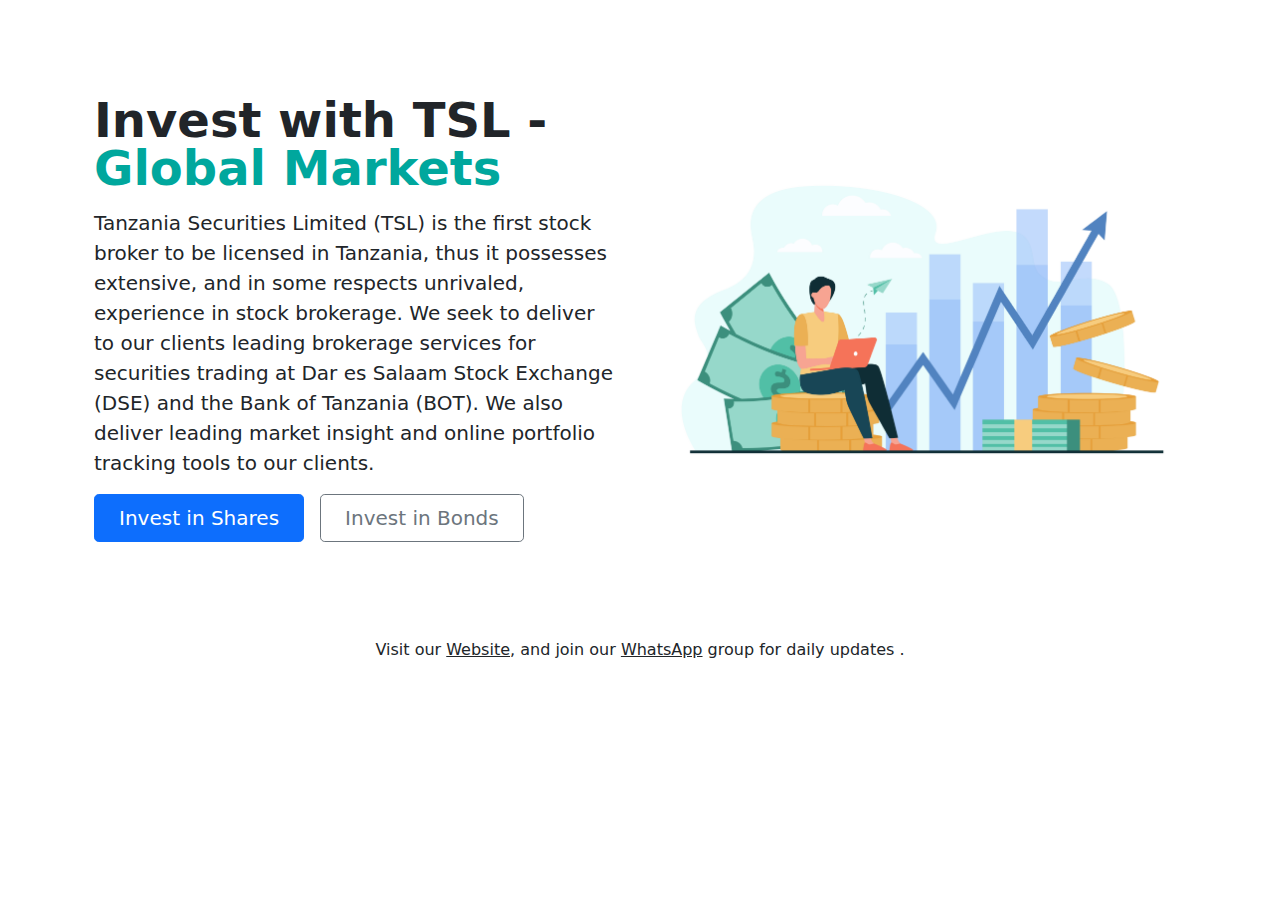
<file: index.html>
<!doctype html>
<html lang="en">
  <head>
    <meta charset="utf-8">
    <meta name="viewport" content="width=device-width, initial-scale=1">
    <meta name="description" content="">
    <meta name="author" content="Mark Otto, Jacob Thornton, and Bootstrap contributors">
    <meta name="generator" content="Hugo 0.82.0">
    <title>TSL - Global Markets</title>

    <link rel="canonical" href="https://getbootstrap.com/docs/5.0/examples/heroes/">

    

    <!-- Bootstrap core CSS -->
<link href="assets/dist/css/bootstrap.min.css" rel="stylesheet">

    <style>
      .bd-placeholder-img {
        font-size: 1.125rem;
        text-anchor: middle;
        -webkit-user-select: none;
        -moz-user-select: none;
        user-select: none;
      }

      
      @media (min-width: 768px) {
        .bd-placeholder-img-lg {
          font-size: 3.5rem;
        }
      }
    </style>

    
    <!-- Custom styles for this template -->
    <link href="index.css" rel="stylesheet">
  </head>
  <body>
    

<div class="container col-xxl-8 px-4 py-5">
  <div class="row flex-lg-row-reverse align-items-center g-5 py-5">
    <div class="col-10 col-sm-8 col-lg-6">
      <img src="assets/images/image2.jpg" class="d-block mx-lg-auto img-fluid" alt="Bootstrap Themes" width="700" height="500" loading="lazy">
    </div>
    <div class="col-lg-6">
      <h1 class="display-5 fw-bold lh-1 mb-3">Invest with TSL - <div class="yeye">Global Markets</div></h1>
      <p class="lead">Tanzania Securities Limited (TSL) is the first stock broker to be licensed in Tanzania, thus it possesses extensive, and in some respects unrivaled, experience in stock brokerage. We seek to deliver to our clients leading brokerage services for securities trading at Dar es Salaam Stock Exchange (DSE) and the Bank of Tanzania (BOT). We also deliver leading market insight and online portfolio tracking tools to our clients.</p>
      <div class="d-grid gap-2 d-md-flex justify-content-md-start">
        <a href="shares/tslclient.html" class="btn btn-primary btn-lg px-4 me-md-2">Invest in Shares</a>
        <a href="tslclient.html" class="btn btn-outline-secondary btn-lg px-4">Invest in Bonds</a>
      </div>
    </div>
  </div>
</div>

<footer  class="mt-auto text-center text-white-70">
  <p>Visit our <a href="https://www.tanzaniasecurities.co.tz/" class="text-dark">Website</a>, and join our <a href="https://chat.whatsapp.com/IwH1x8dHgYg8L02ODz72cj" class="text-dark">WhatsApp</a> group for daily updates .</p>
</footer>



    <script src="assets/dist/js/bootstrap.bundle.min.js"></script>

      
  </body>
</html>
</file>
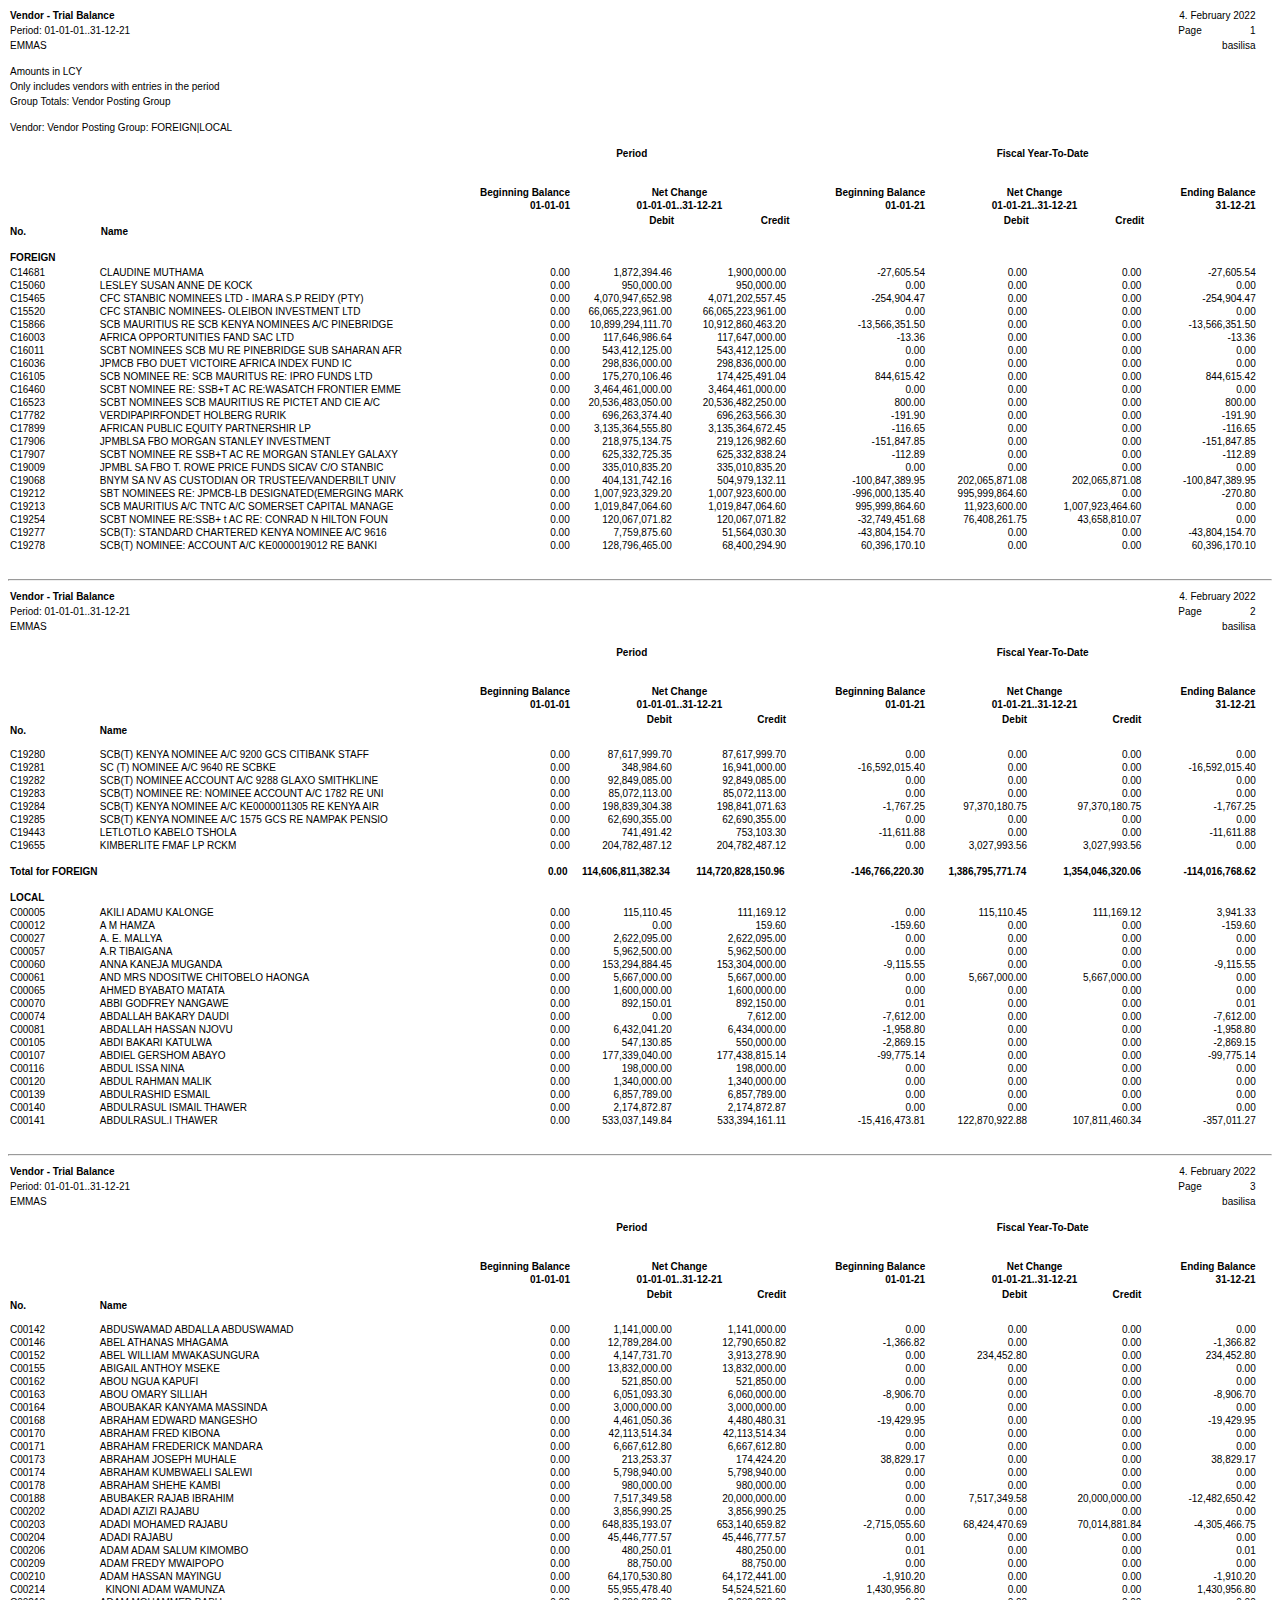
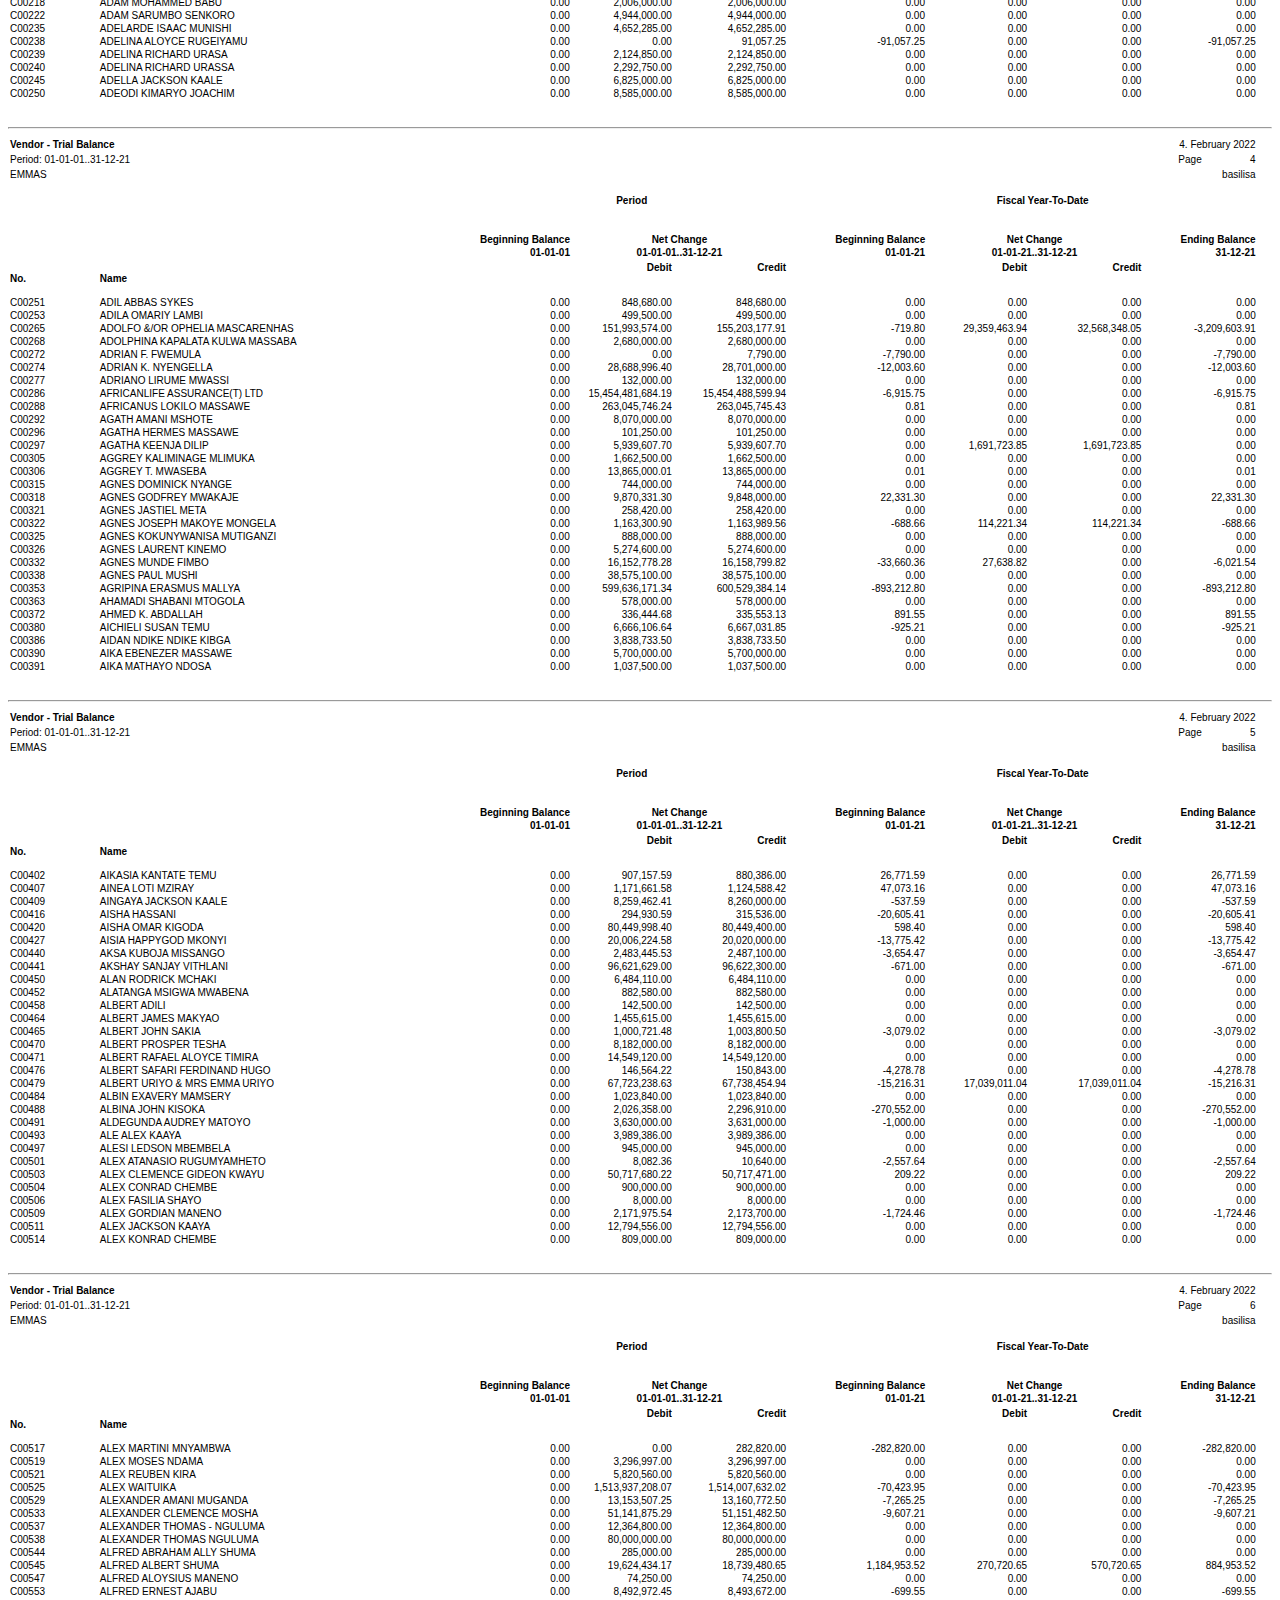
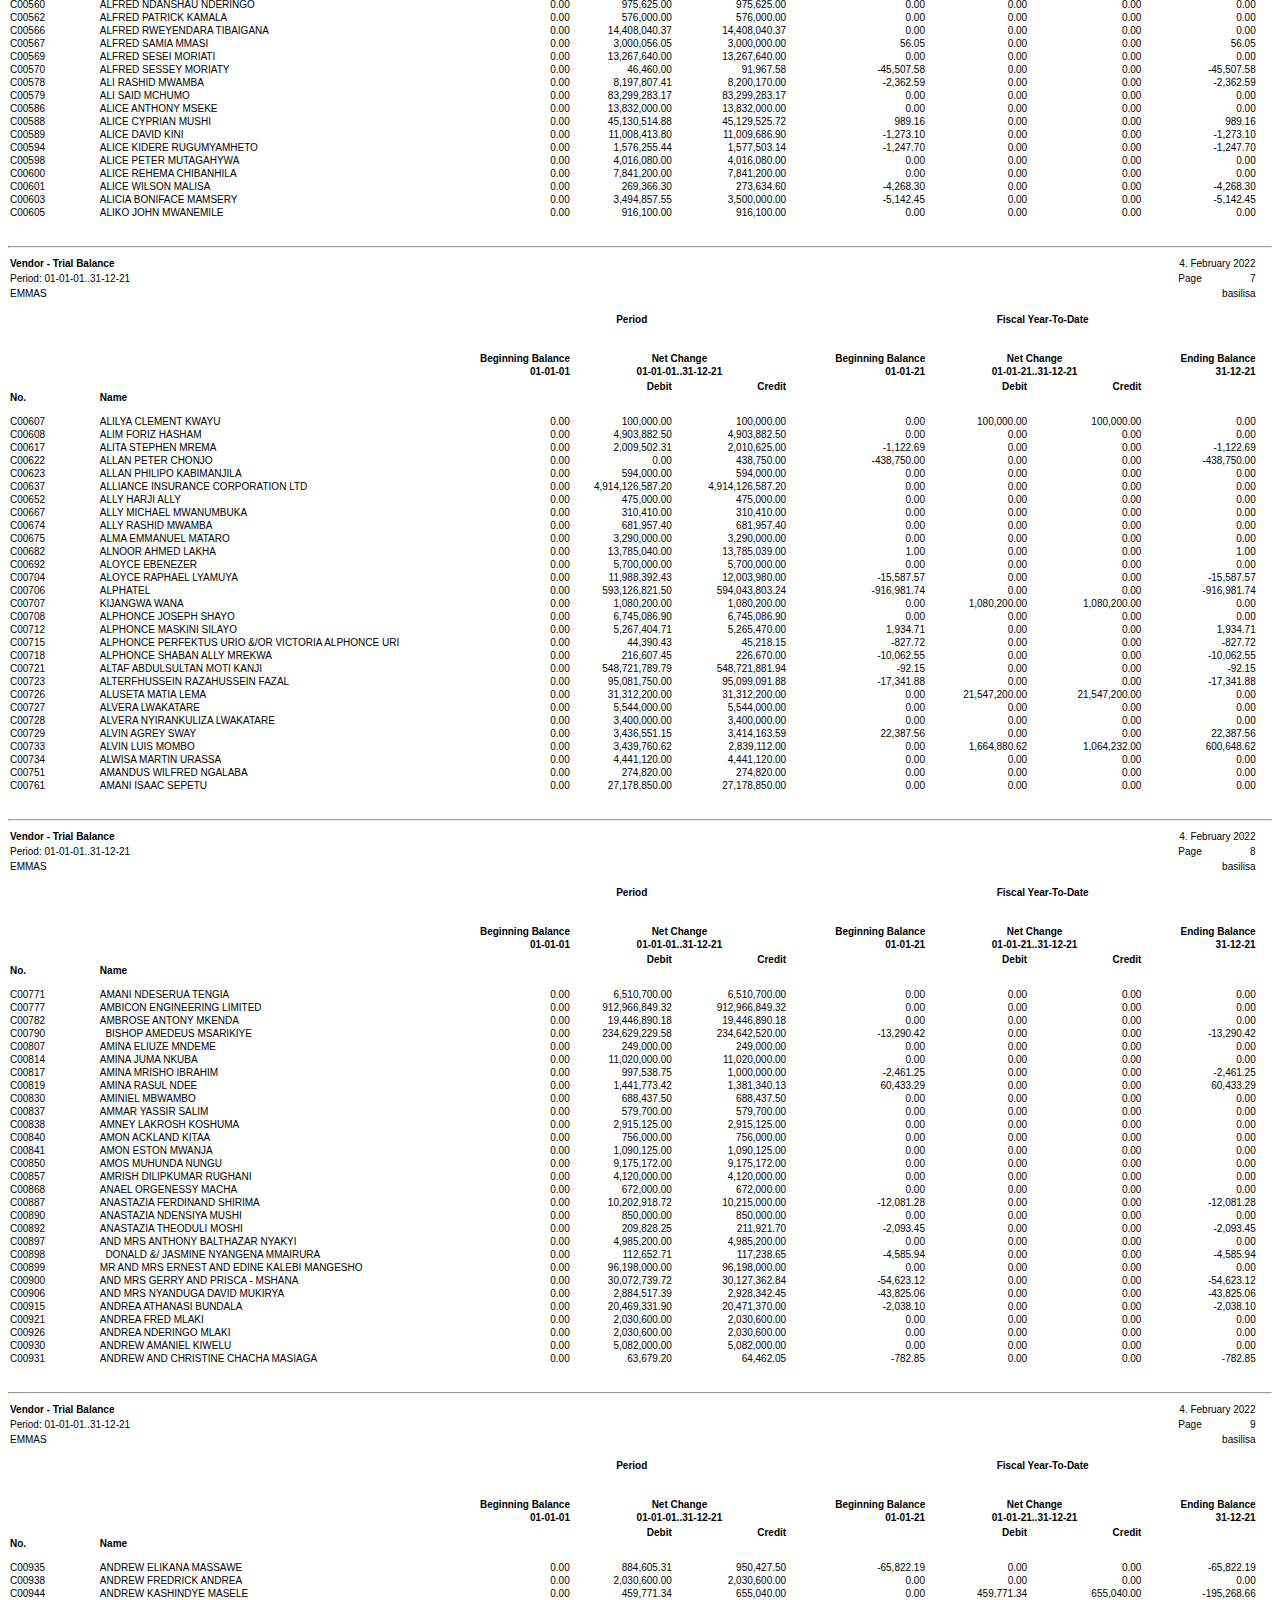
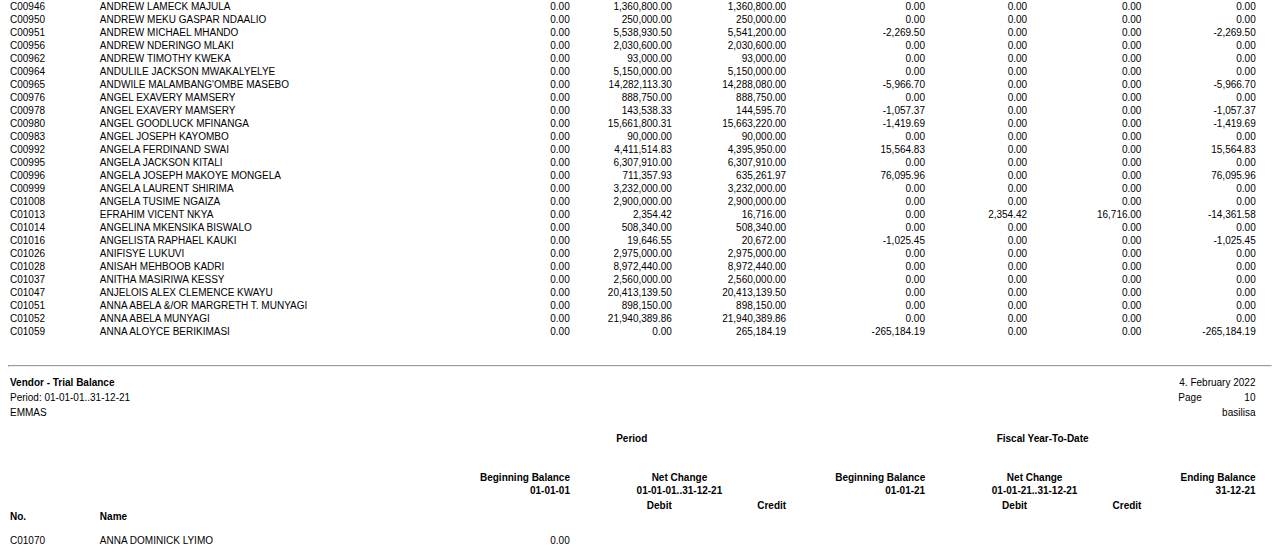
<file: basilisa.html>
<HTML>
<HEAD>
<TITLE>Vendor - Trial Balance</TITLE>
</HEAD>
<BODY BGCOLOR=ffffff>

<TABLE WIDTH="100%" BORDER=0 CELLSPACING=0 CELLPADDING=0>
<TR><TD>
<TABLE WIDTH="100%" BORDER=0 CELLPADDING=0>
<TR>
<TD WIDTH="33%" VAlign=Middle><B><FONT SIZE=1 FACE="Helvetica">Vendor - Trial Balance<BR></FONT></B></TD>
<TD WIDTH="52%"></TD>
<TD WIDTH="14%" Align=Right VAlign=Middle><FONT SIZE=1 FACE="Helvetica">4. February 2022<BR></FONT></TD>
<TD WIDTH="1%"></TD>
</TR>
</TABLE>
<TABLE WIDTH="100%" BORDER=0 CELLPADDING=0>
<TR>
<TD WIDTH="33%" VAlign=Middle><FONT SIZE=1 FACE="Helvetica">Period: 01-01-01..31-12-21<BR></FONT></TD>
<TD WIDTH="60%"></TD>
<TD WIDTH="4%" VAlign=Middle><FONT SIZE=1 FACE="Helvetica">Page<BR></FONT></TD>
<TD WIDTH="2%" Align=Right VAlign=Middle><FONT SIZE=1 FACE="Helvetica">1<BR></FONT></TD>
<TD WIDTH="1%"></TD>
</TR>
</TABLE>
<TABLE WIDTH="100%" BORDER=0 CELLPADDING=0>
<TR>
<TD WIDTH="33%" VAlign=Middle><FONT SIZE=1><FONT SIZE=1 FACE="Helvetica">EMMAS<BR></FONT>&nbsp;</FONT></TD>
<TD WIDTH="56%"></TD>
<TD WIDTH="10%" Align=Right VAlign=Middle><FONT SIZE=1><FONT SIZE=1 FACE="Helvetica">basilisa<BR></FONT>&nbsp;</FONT></TD>
<TD WIDTH="1%"></TD>
</TR>
</TABLE>
<TABLE WIDTH="100%" BORDER=0 CELLPADDING=0>
<TR>
<TD WIDTH="33%" VAlign=Middle><FONT SIZE=1 FACE="Helvetica">Amounts in LCY<BR></FONT></TD>
<TD WIDTH="67%"></TD>
</TR>
</TABLE>
<TABLE WIDTH="100%" BORDER=0 CELLPADDING=0>
<TR>
<TD WIDTH="46%" VAlign=Middle><FONT SIZE=1 FACE="Helvetica">Only includes vendors with entries in the period<BR></FONT></TD>
<TD WIDTH="54%"></TD>
</TR>
</TABLE>
<TABLE WIDTH="100%" BORDER=0 CELLPADDING=0>
<TR>
<TD WIDTH="46%" VAlign=Middle><FONT SIZE=1><FONT SIZE=1 FACE="Helvetica">Group Totals: Vendor Posting Group<BR></FONT>&nbsp;</FONT></TD>
<TD WIDTH="54%"></TD>
</TR>
</TABLE>
<TABLE WIDTH="100%" BORDER=0 CELLPADDING=0>
<TR>
<TD WIDTH="99%" VAlign=Middle><FONT SIZE=1><FONT SIZE=1 FACE="Helvetica">Vendor: Vendor Posting Group: FOREIGN|LOCAL<BR></FONT>&nbsp;</FONT></TD>
<TD WIDTH="1%"></TD>
</TR>
</TABLE>
<TABLE WIDTH="100%" BORDER=0 CELLPADDING=0>
<TR>
<TD WIDTH="37%"></TD>
<TD WIDTH="25%" Align=Center VAlign=Middle><B><FONT SIZE=1 FACE="Helvetica">Period<BR></FONT></B></TD>
<TD WIDTH="3%"></TD>
<TD WIDTH="34%" Align=Center VAlign=Middle><B><FONT SIZE=1 FACE="Helvetica">Fiscal Year-To-Date<BR></FONT></B></TD>
<TD WIDTH="1%"></TD>
</TR>
<TR>
<TD></TD>
<TD VAlign=Middle><B><FONT SIZE=1>&nbsp;<BR></FONT></B></TD>
<TD></TD>
<TD VAlign=Middle><B><FONT SIZE=1>&nbsp;<BR></FONT></B></TD>
<TD></TD>
</TR>
</TABLE>
<TABLE WIDTH="100%" BORDER=0 CELLPADDING=0>
<TR>
<TD WIDTH="37%"></TD>
<TD WIDTH="8%" Align=Right VAlign=Bottom><B><FONT SIZE=1 FACE="Helvetica">Beginning Balance<BR></FONT></B></TD>
<TD WIDTH="0%"></TD>
<TD WIDTH="17%" Align=Center VAlign=Middle><FONT SIZE=1><BR><B><FONT SIZE=1 FACE="Helvetica">Net Change<BR></FONT></B></FONT></TD>
<TD WIDTH="3%"></TD>
<TD WIDTH="8%" Align=Right VAlign=Bottom><B><FONT SIZE=1 FACE="Helvetica">Beginning Balance<BR></FONT></B></TD>
<TD WIDTH="0%"></TD>
<TD WIDTH="17%" Align=Center VAlign=Middle><FONT SIZE=1><BR><B><FONT SIZE=1 FACE="Helvetica">Net Change<BR></FONT></B></FONT></TD>
<TD WIDTH="1%"></TD>
<TD WIDTH="8%" Align=Right VAlign=Bottom><B><FONT SIZE=1 FACE="Helvetica">Ending Balance<BR></FONT></B></TD>
<TD WIDTH="1%"></TD>
</TR>
<TR>
<TD></TD>
<TD Align=Right VAlign=Middle><B><FONT SIZE=1 FACE="Helvetica">01-01-01<BR></FONT></B></TD>
<TD></TD>
<TD Align=Center VAlign=Middle><B><FONT SIZE=1 FACE="Helvetica">01-01-01..31-12-21<BR></FONT></B></TD>
<TD></TD>
<TD Align=Right VAlign=Middle><B><FONT SIZE=1 FACE="Helvetica">01-01-21<BR></FONT></B></TD>
<TD></TD>
<TD Align=Center VAlign=Middle><B><FONT SIZE=1 FACE="Helvetica">01-01-21..31-12-21<BR></FONT></B></TD>
<TD></TD>
<TD Align=Right VAlign=Middle><B><FONT SIZE=1 FACE="Helvetica">31-12-21<BR></FONT></B></TD>
<TD></TD>
</TR>
</TABLE>
<TABLE WIDTH="100%" BORDER=0 CELLPADDING=0>
<TR>
<TD WIDTH="7%" VAlign=Bottom><FONT SIZE=1><B><FONT SIZE=1 FACE="Helvetica">No.<BR></FONT></B>&nbsp;</FONT></TD>
<TD WIDTH="0%"></TD>
<TD WIDTH="29%" VAlign=Bottom><FONT SIZE=1><B><FONT SIZE=1 FACE="Helvetica">Name<BR></FONT></B>&nbsp;</FONT></TD>
<TD WIDTH="9%"></TD>
<TD WIDTH="8%" Align=Right VAlign=Bottom><FONT SIZE=1><B><FONT SIZE=1 FACE="Helvetica">Debit<BR></FONT></B><BR>
&nbsp;</FONT></TD>
<TD WIDTH="1%"></TD>
<TD WIDTH="8%" Align=Right VAlign=Bottom><FONT SIZE=1><B><FONT SIZE=1 FACE="Helvetica">Credit<BR></FONT></B><BR>
&nbsp;</FONT></TD>
<TD WIDTH="11%"></TD>
<TD WIDTH="8%" Align=Right VAlign=Bottom><FONT SIZE=1><B><FONT SIZE=1 FACE="Helvetica">Debit<BR></FONT></B><BR>
&nbsp;</FONT></TD>
<TD WIDTH="1%"></TD>
<TD WIDTH="8%" Align=Right VAlign=Bottom><FONT SIZE=1><B><FONT SIZE=1 FACE="Helvetica">Credit<BR></FONT></B><BR>
&nbsp;</FONT></TD>
<TD WIDTH="10%"></TD>
</TR>
</TABLE>
<TABLE WIDTH="100%" BORDER=0 CELLPADDING=0>
<TR>
<TD WIDTH="7%" VAlign=Middle><B><FONT SIZE=1 FACE="Helvetica">FOREIGN<BR></FONT></B></TD>
<TD WIDTH="93%"></TD>
</TR>
</TABLE>
<TABLE WIDTH="100%" BORDER=0 CELLPADDING=0>
<TR>
<TD WIDTH="7%" VAlign=Middle><FONT SIZE=1 FACE="Helvetica">C14681<BR></FONT></TD>
<TD WIDTH="0%"></TD>
<TD WIDTH="29%" VAlign=Middle><FONT SIZE=1 FACE="Helvetica">CLAUDINE MUTHAMA<BR></FONT></TD>
<TD WIDTH="1%"></TD>
<TD WIDTH="8%" Align=Right VAlign=Middle><FONT SIZE=1 FACE="Helvetica">0.00<BR></FONT></TD>
<TD WIDTH="0%"></TD>
<TD WIDTH="8%" Align=Right VAlign=Middle><FONT SIZE=1 FACE="Helvetica">1,872,394.46<BR></FONT></TD>
<TD WIDTH="1%"></TD>
<TD WIDTH="8%" Align=Right VAlign=Middle><FONT SIZE=1 FACE="Helvetica">1,900,000.00<BR></FONT></TD>
<TD WIDTH="3%"></TD>
<TD WIDTH="8%" Align=Right VAlign=Middle><FONT SIZE=1 FACE="Helvetica">-27,605.54<BR></FONT></TD>
<TD WIDTH="0%"></TD>
<TD WIDTH="8%" Align=Right VAlign=Middle><FONT SIZE=1 FACE="Helvetica">0.00<BR></FONT></TD>
<TD WIDTH="1%"></TD>
<TD WIDTH="8%" Align=Right VAlign=Middle><FONT SIZE=1 FACE="Helvetica">0.00<BR></FONT></TD>
<TD WIDTH="1%"></TD>
<TD WIDTH="8%" Align=Right VAlign=Middle><FONT SIZE=1 FACE="Helvetica">-27,605.54<BR></FONT></TD>
<TD WIDTH="1%"></TD>
</TR>
<TR>
<TD VAlign=Middle><FONT SIZE=1 FACE="Helvetica">C15060<BR></FONT></TD>
<TD></TD>
<TD VAlign=Middle><FONT SIZE=1 FACE="Helvetica">LESLEY SUSAN ANNE DE KOCK<BR></FONT></TD>
<TD></TD>
<TD Align=Right VAlign=Middle><FONT SIZE=1 FACE="Helvetica">0.00<BR></FONT></TD>
<TD></TD>
<TD Align=Right VAlign=Middle><FONT SIZE=1 FACE="Helvetica">950,000.00<BR></FONT></TD>
<TD></TD>
<TD Align=Right VAlign=Middle><FONT SIZE=1 FACE="Helvetica">950,000.00<BR></FONT></TD>
<TD></TD>
<TD Align=Right VAlign=Middle><FONT SIZE=1 FACE="Helvetica">0.00<BR></FONT></TD>
<TD></TD>
<TD Align=Right VAlign=Middle><FONT SIZE=1 FACE="Helvetica">0.00<BR></FONT></TD>
<TD></TD>
<TD Align=Right VAlign=Middle><FONT SIZE=1 FACE="Helvetica">0.00<BR></FONT></TD>
<TD></TD>
<TD Align=Right VAlign=Middle><FONT SIZE=1 FACE="Helvetica">0.00<BR></FONT></TD>
<TD></TD>
</TR>
<TR>
<TD VAlign=Middle><FONT SIZE=1 FACE="Helvetica">C15465<BR></FONT></TD>
<TD></TD>
<TD VAlign=Middle><FONT SIZE=1 FACE="Helvetica">CFC STANBIC NOMINEES LTD - IMARA S.P REIDY (PTY)<BR></FONT></TD>
<TD></TD>
<TD Align=Right VAlign=Middle><FONT SIZE=1 FACE="Helvetica">0.00<BR></FONT></TD>
<TD></TD>
<TD Align=Right VAlign=Middle><FONT SIZE=1 FACE="Helvetica">4,070,947,652.98<BR></FONT></TD>
<TD></TD>
<TD Align=Right VAlign=Middle><FONT SIZE=1 FACE="Helvetica">4,071,202,557.45<BR></FONT></TD>
<TD></TD>
<TD Align=Right VAlign=Middle><FONT SIZE=1 FACE="Helvetica">-254,904.47<BR></FONT></TD>
<TD></TD>
<TD Align=Right VAlign=Middle><FONT SIZE=1 FACE="Helvetica">0.00<BR></FONT></TD>
<TD></TD>
<TD Align=Right VAlign=Middle><FONT SIZE=1 FACE="Helvetica">0.00<BR></FONT></TD>
<TD></TD>
<TD Align=Right VAlign=Middle><FONT SIZE=1 FACE="Helvetica">-254,904.47<BR></FONT></TD>
<TD></TD>
</TR>
<TR>
<TD VAlign=Middle><FONT SIZE=1 FACE="Helvetica">C15520<BR></FONT></TD>
<TD></TD>
<TD VAlign=Middle><FONT SIZE=1 FACE="Helvetica">CFC STANBIC NOMINEES- OLEIBON INVESTMENT LTD<BR></FONT></TD>
<TD></TD>
<TD Align=Right VAlign=Middle><FONT SIZE=1 FACE="Helvetica">0.00<BR></FONT></TD>
<TD></TD>
<TD Align=Right VAlign=Middle><FONT SIZE=1 FACE="Helvetica">66,065,223,961.00<BR></FONT></TD>
<TD></TD>
<TD Align=Right VAlign=Middle><FONT SIZE=1 FACE="Helvetica">66,065,223,961.00<BR></FONT></TD>
<TD></TD>
<TD Align=Right VAlign=Middle><FONT SIZE=1 FACE="Helvetica">0.00<BR></FONT></TD>
<TD></TD>
<TD Align=Right VAlign=Middle><FONT SIZE=1 FACE="Helvetica">0.00<BR></FONT></TD>
<TD></TD>
<TD Align=Right VAlign=Middle><FONT SIZE=1 FACE="Helvetica">0.00<BR></FONT></TD>
<TD></TD>
<TD Align=Right VAlign=Middle><FONT SIZE=1 FACE="Helvetica">0.00<BR></FONT></TD>
<TD></TD>
</TR>
<TR>
<TD VAlign=Middle><FONT SIZE=1 FACE="Helvetica">C15866<BR></FONT></TD>
<TD></TD>
<TD VAlign=Middle><FONT SIZE=1 FACE="Helvetica">SCB MAURITIUS RE SCB KENYA NOMINEES A/C PINEBRIDGE<BR></FONT></TD>
<TD></TD>
<TD Align=Right VAlign=Middle><FONT SIZE=1 FACE="Helvetica">0.00<BR></FONT></TD>
<TD></TD>
<TD Align=Right VAlign=Middle><FONT SIZE=1 FACE="Helvetica">10,899,294,111.70<BR></FONT></TD>
<TD></TD>
<TD Align=Right VAlign=Middle><FONT SIZE=1 FACE="Helvetica">10,912,860,463.20<BR></FONT></TD>
<TD></TD>
<TD Align=Right VAlign=Middle><FONT SIZE=1 FACE="Helvetica">-13,566,351.50<BR></FONT></TD>
<TD></TD>
<TD Align=Right VAlign=Middle><FONT SIZE=1 FACE="Helvetica">0.00<BR></FONT></TD>
<TD></TD>
<TD Align=Right VAlign=Middle><FONT SIZE=1 FACE="Helvetica">0.00<BR></FONT></TD>
<TD></TD>
<TD Align=Right VAlign=Middle><FONT SIZE=1 FACE="Helvetica">-13,566,351.50<BR></FONT></TD>
<TD></TD>
</TR>
<TR>
<TD VAlign=Middle><FONT SIZE=1 FACE="Helvetica">C16003<BR></FONT></TD>
<TD></TD>
<TD VAlign=Middle><FONT SIZE=1 FACE="Helvetica">AFRICA OPPORTUNITIES FAND SAC LTD<BR></FONT></TD>
<TD></TD>
<TD Align=Right VAlign=Middle><FONT SIZE=1 FACE="Helvetica">0.00<BR></FONT></TD>
<TD></TD>
<TD Align=Right VAlign=Middle><FONT SIZE=1 FACE="Helvetica">117,646,986.64<BR></FONT></TD>
<TD></TD>
<TD Align=Right VAlign=Middle><FONT SIZE=1 FACE="Helvetica">117,647,000.00<BR></FONT></TD>
<TD></TD>
<TD Align=Right VAlign=Middle><FONT SIZE=1 FACE="Helvetica">-13.36<BR></FONT></TD>
<TD></TD>
<TD Align=Right VAlign=Middle><FONT SIZE=1 FACE="Helvetica">0.00<BR></FONT></TD>
<TD></TD>
<TD Align=Right VAlign=Middle><FONT SIZE=1 FACE="Helvetica">0.00<BR></FONT></TD>
<TD></TD>
<TD Align=Right VAlign=Middle><FONT SIZE=1 FACE="Helvetica">-13.36<BR></FONT></TD>
<TD></TD>
</TR>
<TR>
<TD VAlign=Middle><FONT SIZE=1 FACE="Helvetica">C16011<BR></FONT></TD>
<TD></TD>
<TD VAlign=Middle><FONT SIZE=1 FACE="Helvetica">SCBT NOMINEES SCB MU RE PINEBRIDGE SUB SAHARAN AFR<BR></FONT></TD>
<TD></TD>
<TD Align=Right VAlign=Middle><FONT SIZE=1 FACE="Helvetica">0.00<BR></FONT></TD>
<TD></TD>
<TD Align=Right VAlign=Middle><FONT SIZE=1 FACE="Helvetica">543,412,125.00<BR></FONT></TD>
<TD></TD>
<TD Align=Right VAlign=Middle><FONT SIZE=1 FACE="Helvetica">543,412,125.00<BR></FONT></TD>
<TD></TD>
<TD Align=Right VAlign=Middle><FONT SIZE=1 FACE="Helvetica">0.00<BR></FONT></TD>
<TD></TD>
<TD Align=Right VAlign=Middle><FONT SIZE=1 FACE="Helvetica">0.00<BR></FONT></TD>
<TD></TD>
<TD Align=Right VAlign=Middle><FONT SIZE=1 FACE="Helvetica">0.00<BR></FONT></TD>
<TD></TD>
<TD Align=Right VAlign=Middle><FONT SIZE=1 FACE="Helvetica">0.00<BR></FONT></TD>
<TD></TD>
</TR>
<TR>
<TD VAlign=Middle><FONT SIZE=1 FACE="Helvetica">C16036<BR></FONT></TD>
<TD></TD>
<TD VAlign=Middle><FONT SIZE=1 FACE="Helvetica">JPMCB FBO DUET VICTOIRE AFRICA INDEX FUND IC<BR></FONT></TD>
<TD></TD>
<TD Align=Right VAlign=Middle><FONT SIZE=1 FACE="Helvetica">0.00<BR></FONT></TD>
<TD></TD>
<TD Align=Right VAlign=Middle><FONT SIZE=1 FACE="Helvetica">298,836,000.00<BR></FONT></TD>
<TD></TD>
<TD Align=Right VAlign=Middle><FONT SIZE=1 FACE="Helvetica">298,836,000.00<BR></FONT></TD>
<TD></TD>
<TD Align=Right VAlign=Middle><FONT SIZE=1 FACE="Helvetica">0.00<BR></FONT></TD>
<TD></TD>
<TD Align=Right VAlign=Middle><FONT SIZE=1 FACE="Helvetica">0.00<BR></FONT></TD>
<TD></TD>
<TD Align=Right VAlign=Middle><FONT SIZE=1 FACE="Helvetica">0.00<BR></FONT></TD>
<TD></TD>
<TD Align=Right VAlign=Middle><FONT SIZE=1 FACE="Helvetica">0.00<BR></FONT></TD>
<TD></TD>
</TR>
<TR>
<TD VAlign=Middle><FONT SIZE=1 FACE="Helvetica">C16105<BR></FONT></TD>
<TD></TD>
<TD VAlign=Middle><FONT SIZE=1 FACE="Helvetica">SCB NOMINEE RE: SCB MAURITUS RE: IPRO FUNDS LTD<BR></FONT></TD>
<TD></TD>
<TD Align=Right VAlign=Middle><FONT SIZE=1 FACE="Helvetica">0.00<BR></FONT></TD>
<TD></TD>
<TD Align=Right VAlign=Middle><FONT SIZE=1 FACE="Helvetica">175,270,106.46<BR></FONT></TD>
<TD></TD>
<TD Align=Right VAlign=Middle><FONT SIZE=1 FACE="Helvetica">174,425,491.04<BR></FONT></TD>
<TD></TD>
<TD Align=Right VAlign=Middle><FONT SIZE=1 FACE="Helvetica">844,615.42<BR></FONT></TD>
<TD></TD>
<TD Align=Right VAlign=Middle><FONT SIZE=1 FACE="Helvetica">0.00<BR></FONT></TD>
<TD></TD>
<TD Align=Right VAlign=Middle><FONT SIZE=1 FACE="Helvetica">0.00<BR></FONT></TD>
<TD></TD>
<TD Align=Right VAlign=Middle><FONT SIZE=1 FACE="Helvetica">844,615.42<BR></FONT></TD>
<TD></TD>
</TR>
<TR>
<TD VAlign=Middle><FONT SIZE=1 FACE="Helvetica">C16460<BR></FONT></TD>
<TD></TD>
<TD VAlign=Middle><FONT SIZE=1 FACE="Helvetica">SCBT NOMINEE RE: SSB+T AC RE:WASATCH FRONTIER EMME<BR></FONT></TD>
<TD></TD>
<TD Align=Right VAlign=Middle><FONT SIZE=1 FACE="Helvetica">0.00<BR></FONT></TD>
<TD></TD>
<TD Align=Right VAlign=Middle><FONT SIZE=1 FACE="Helvetica">3,464,461,000.00<BR></FONT></TD>
<TD></TD>
<TD Align=Right VAlign=Middle><FONT SIZE=1 FACE="Helvetica">3,464,461,000.00<BR></FONT></TD>
<TD></TD>
<TD Align=Right VAlign=Middle><FONT SIZE=1 FACE="Helvetica">0.00<BR></FONT></TD>
<TD></TD>
<TD Align=Right VAlign=Middle><FONT SIZE=1 FACE="Helvetica">0.00<BR></FONT></TD>
<TD></TD>
<TD Align=Right VAlign=Middle><FONT SIZE=1 FACE="Helvetica">0.00<BR></FONT></TD>
<TD></TD>
<TD Align=Right VAlign=Middle><FONT SIZE=1 FACE="Helvetica">0.00<BR></FONT></TD>
<TD></TD>
</TR>
<TR>
<TD VAlign=Middle><FONT SIZE=1 FACE="Helvetica">C16523<BR></FONT></TD>
<TD></TD>
<TD VAlign=Middle><FONT SIZE=1 FACE="Helvetica">SCBT NOMINEES SCB MAURITIUS RE PICTET AND CIE A/C<BR></FONT></TD>
<TD></TD>
<TD Align=Right VAlign=Middle><FONT SIZE=1 FACE="Helvetica">0.00<BR></FONT></TD>
<TD></TD>
<TD Align=Right VAlign=Middle><FONT SIZE=1 FACE="Helvetica">20,536,483,050.00<BR></FONT></TD>
<TD></TD>
<TD Align=Right VAlign=Middle><FONT SIZE=1 FACE="Helvetica">20,536,482,250.00<BR></FONT></TD>
<TD></TD>
<TD Align=Right VAlign=Middle><FONT SIZE=1 FACE="Helvetica">800.00<BR></FONT></TD>
<TD></TD>
<TD Align=Right VAlign=Middle><FONT SIZE=1 FACE="Helvetica">0.00<BR></FONT></TD>
<TD></TD>
<TD Align=Right VAlign=Middle><FONT SIZE=1 FACE="Helvetica">0.00<BR></FONT></TD>
<TD></TD>
<TD Align=Right VAlign=Middle><FONT SIZE=1 FACE="Helvetica">800.00<BR></FONT></TD>
<TD></TD>
</TR>
<TR>
<TD VAlign=Middle><FONT SIZE=1 FACE="Helvetica">C17782<BR></FONT></TD>
<TD></TD>
<TD VAlign=Middle><FONT SIZE=1 FACE="Helvetica">VERDIPAPIRFONDET HOLBERG RURIK<BR></FONT></TD>
<TD></TD>
<TD Align=Right VAlign=Middle><FONT SIZE=1 FACE="Helvetica">0.00<BR></FONT></TD>
<TD></TD>
<TD Align=Right VAlign=Middle><FONT SIZE=1 FACE="Helvetica">696,263,374.40<BR></FONT></TD>
<TD></TD>
<TD Align=Right VAlign=Middle><FONT SIZE=1 FACE="Helvetica">696,263,566.30<BR></FONT></TD>
<TD></TD>
<TD Align=Right VAlign=Middle><FONT SIZE=1 FACE="Helvetica">-191.90<BR></FONT></TD>
<TD></TD>
<TD Align=Right VAlign=Middle><FONT SIZE=1 FACE="Helvetica">0.00<BR></FONT></TD>
<TD></TD>
<TD Align=Right VAlign=Middle><FONT SIZE=1 FACE="Helvetica">0.00<BR></FONT></TD>
<TD></TD>
<TD Align=Right VAlign=Middle><FONT SIZE=1 FACE="Helvetica">-191.90<BR></FONT></TD>
<TD></TD>
</TR>
<TR>
<TD VAlign=Middle><FONT SIZE=1 FACE="Helvetica">C17899<BR></FONT></TD>
<TD></TD>
<TD VAlign=Middle><FONT SIZE=1 FACE="Helvetica">AFRICAN PUBLIC EQUITY PARTNERSHIR LP<BR></FONT></TD>
<TD></TD>
<TD Align=Right VAlign=Middle><FONT SIZE=1 FACE="Helvetica">0.00<BR></FONT></TD>
<TD></TD>
<TD Align=Right VAlign=Middle><FONT SIZE=1 FACE="Helvetica">3,135,364,555.80<BR></FONT></TD>
<TD></TD>
<TD Align=Right VAlign=Middle><FONT SIZE=1 FACE="Helvetica">3,135,364,672.45<BR></FONT></TD>
<TD></TD>
<TD Align=Right VAlign=Middle><FONT SIZE=1 FACE="Helvetica">-116.65<BR></FONT></TD>
<TD></TD>
<TD Align=Right VAlign=Middle><FONT SIZE=1 FACE="Helvetica">0.00<BR></FONT></TD>
<TD></TD>
<TD Align=Right VAlign=Middle><FONT SIZE=1 FACE="Helvetica">0.00<BR></FONT></TD>
<TD></TD>
<TD Align=Right VAlign=Middle><FONT SIZE=1 FACE="Helvetica">-116.65<BR></FONT></TD>
<TD></TD>
</TR>
<TR>
<TD VAlign=Middle><FONT SIZE=1 FACE="Helvetica">C17906<BR></FONT></TD>
<TD></TD>
<TD VAlign=Middle><FONT SIZE=1 FACE="Helvetica">JPMBLSA FBO MORGAN STANLEY INVESTMENT<BR></FONT></TD>
<TD></TD>
<TD Align=Right VAlign=Middle><FONT SIZE=1 FACE="Helvetica">0.00<BR></FONT></TD>
<TD></TD>
<TD Align=Right VAlign=Middle><FONT SIZE=1 FACE="Helvetica">218,975,134.75<BR></FONT></TD>
<TD></TD>
<TD Align=Right VAlign=Middle><FONT SIZE=1 FACE="Helvetica">219,126,982.60<BR></FONT></TD>
<TD></TD>
<TD Align=Right VAlign=Middle><FONT SIZE=1 FACE="Helvetica">-151,847.85<BR></FONT></TD>
<TD></TD>
<TD Align=Right VAlign=Middle><FONT SIZE=1 FACE="Helvetica">0.00<BR></FONT></TD>
<TD></TD>
<TD Align=Right VAlign=Middle><FONT SIZE=1 FACE="Helvetica">0.00<BR></FONT></TD>
<TD></TD>
<TD Align=Right VAlign=Middle><FONT SIZE=1 FACE="Helvetica">-151,847.85<BR></FONT></TD>
<TD></TD>
</TR>
<TR>
<TD VAlign=Middle><FONT SIZE=1 FACE="Helvetica">C17907<BR></FONT></TD>
<TD></TD>
<TD VAlign=Middle><FONT SIZE=1 FACE="Helvetica">SCBT NOMINEE RE SSB+T AC RE MORGAN STANLEY GALAXY<BR></FONT></TD>
<TD></TD>
<TD Align=Right VAlign=Middle><FONT SIZE=1 FACE="Helvetica">0.00<BR></FONT></TD>
<TD></TD>
<TD Align=Right VAlign=Middle><FONT SIZE=1 FACE="Helvetica">625,332,725.35<BR></FONT></TD>
<TD></TD>
<TD Align=Right VAlign=Middle><FONT SIZE=1 FACE="Helvetica">625,332,838.24<BR></FONT></TD>
<TD></TD>
<TD Align=Right VAlign=Middle><FONT SIZE=1 FACE="Helvetica">-112.89<BR></FONT></TD>
<TD></TD>
<TD Align=Right VAlign=Middle><FONT SIZE=1 FACE="Helvetica">0.00<BR></FONT></TD>
<TD></TD>
<TD Align=Right VAlign=Middle><FONT SIZE=1 FACE="Helvetica">0.00<BR></FONT></TD>
<TD></TD>
<TD Align=Right VAlign=Middle><FONT SIZE=1 FACE="Helvetica">-112.89<BR></FONT></TD>
<TD></TD>
</TR>
<TR>
<TD VAlign=Middle><FONT SIZE=1 FACE="Helvetica">C19009<BR></FONT></TD>
<TD></TD>
<TD VAlign=Middle><FONT SIZE=1 FACE="Helvetica">JPMBL SA FBO T. ROWE PRICE FUNDS SICAV C/O STANBIC<BR></FONT></TD>
<TD></TD>
<TD Align=Right VAlign=Middle><FONT SIZE=1 FACE="Helvetica">0.00<BR></FONT></TD>
<TD></TD>
<TD Align=Right VAlign=Middle><FONT SIZE=1 FACE="Helvetica">335,010,835.20<BR></FONT></TD>
<TD></TD>
<TD Align=Right VAlign=Middle><FONT SIZE=1 FACE="Helvetica">335,010,835.20<BR></FONT></TD>
<TD></TD>
<TD Align=Right VAlign=Middle><FONT SIZE=1 FACE="Helvetica">0.00<BR></FONT></TD>
<TD></TD>
<TD Align=Right VAlign=Middle><FONT SIZE=1 FACE="Helvetica">0.00<BR></FONT></TD>
<TD></TD>
<TD Align=Right VAlign=Middle><FONT SIZE=1 FACE="Helvetica">0.00<BR></FONT></TD>
<TD></TD>
<TD Align=Right VAlign=Middle><FONT SIZE=1 FACE="Helvetica">0.00<BR></FONT></TD>
<TD></TD>
</TR>
<TR>
<TD VAlign=Middle><FONT SIZE=1 FACE="Helvetica">C19068<BR></FONT></TD>
<TD></TD>
<TD VAlign=Middle><FONT SIZE=1 FACE="Helvetica">BNYM SA NV AS CUSTODIAN OR TRUSTEE/VANDERBILT UNIV<BR></FONT></TD>
<TD></TD>
<TD Align=Right VAlign=Middle><FONT SIZE=1 FACE="Helvetica">0.00<BR></FONT></TD>
<TD></TD>
<TD Align=Right VAlign=Middle><FONT SIZE=1 FACE="Helvetica">404,131,742.16<BR></FONT></TD>
<TD></TD>
<TD Align=Right VAlign=Middle><FONT SIZE=1 FACE="Helvetica">504,979,132.11<BR></FONT></TD>
<TD></TD>
<TD Align=Right VAlign=Middle><FONT SIZE=1 FACE="Helvetica">-100,847,389.95<BR></FONT></TD>
<TD></TD>
<TD Align=Right VAlign=Middle><FONT SIZE=1 FACE="Helvetica">202,065,871.08<BR></FONT></TD>
<TD></TD>
<TD Align=Right VAlign=Middle><FONT SIZE=1 FACE="Helvetica">202,065,871.08<BR></FONT></TD>
<TD></TD>
<TD Align=Right VAlign=Middle><FONT SIZE=1 FACE="Helvetica">-100,847,389.95<BR></FONT></TD>
<TD></TD>
</TR>
<TR>
<TD VAlign=Middle><FONT SIZE=1 FACE="Helvetica">C19212<BR></FONT></TD>
<TD></TD>
<TD VAlign=Middle><FONT SIZE=1 FACE="Helvetica">SBT NOMINEES RE: JPMCB-LB DESIGNATED(EMERGING MARK<BR></FONT></TD>
<TD></TD>
<TD Align=Right VAlign=Middle><FONT SIZE=1 FACE="Helvetica">0.00<BR></FONT></TD>
<TD></TD>
<TD Align=Right VAlign=Middle><FONT SIZE=1 FACE="Helvetica">1,007,923,329.20<BR></FONT></TD>
<TD></TD>
<TD Align=Right VAlign=Middle><FONT SIZE=1 FACE="Helvetica">1,007,923,600.00<BR></FONT></TD>
<TD></TD>
<TD Align=Right VAlign=Middle><FONT SIZE=1 FACE="Helvetica">-996,000,135.40<BR></FONT></TD>
<TD></TD>
<TD Align=Right VAlign=Middle><FONT SIZE=1 FACE="Helvetica">995,999,864.60<BR></FONT></TD>
<TD></TD>
<TD Align=Right VAlign=Middle><FONT SIZE=1 FACE="Helvetica">0.00<BR></FONT></TD>
<TD></TD>
<TD Align=Right VAlign=Middle><FONT SIZE=1 FACE="Helvetica">-270.80<BR></FONT></TD>
<TD></TD>
</TR>
<TR>
<TD VAlign=Middle><FONT SIZE=1 FACE="Helvetica">C19213<BR></FONT></TD>
<TD></TD>
<TD VAlign=Middle><FONT SIZE=1 FACE="Helvetica">SCB MAURITIUS A/C TNTC A/C SOMERSET CAPITAL MANAGE<BR></FONT></TD>
<TD></TD>
<TD Align=Right VAlign=Middle><FONT SIZE=1 FACE="Helvetica">0.00<BR></FONT></TD>
<TD></TD>
<TD Align=Right VAlign=Middle><FONT SIZE=1 FACE="Helvetica">1,019,847,064.60<BR></FONT></TD>
<TD></TD>
<TD Align=Right VAlign=Middle><FONT SIZE=1 FACE="Helvetica">1,019,847,064.60<BR></FONT></TD>
<TD></TD>
<TD Align=Right VAlign=Middle><FONT SIZE=1 FACE="Helvetica">995,999,864.60<BR></FONT></TD>
<TD></TD>
<TD Align=Right VAlign=Middle><FONT SIZE=1 FACE="Helvetica">11,923,600.00<BR></FONT></TD>
<TD></TD>
<TD Align=Right VAlign=Middle><FONT SIZE=1 FACE="Helvetica">1,007,923,464.60<BR></FONT></TD>
<TD></TD>
<TD Align=Right VAlign=Middle><FONT SIZE=1 FACE="Helvetica">0.00<BR></FONT></TD>
<TD></TD>
</TR>
<TR>
<TD VAlign=Middle><FONT SIZE=1 FACE="Helvetica">C19254<BR></FONT></TD>
<TD></TD>
<TD VAlign=Middle><FONT SIZE=1 FACE="Helvetica">SCBT NOMINEE RE:SSB+ t AC RE: CONRAD N HILTON FOUN<BR></FONT></TD>
<TD></TD>
<TD Align=Right VAlign=Middle><FONT SIZE=1 FACE="Helvetica">0.00<BR></FONT></TD>
<TD></TD>
<TD Align=Right VAlign=Middle><FONT SIZE=1 FACE="Helvetica">120,067,071.82<BR></FONT></TD>
<TD></TD>
<TD Align=Right VAlign=Middle><FONT SIZE=1 FACE="Helvetica">120,067,071.82<BR></FONT></TD>
<TD></TD>
<TD Align=Right VAlign=Middle><FONT SIZE=1 FACE="Helvetica">-32,749,451.68<BR></FONT></TD>
<TD></TD>
<TD Align=Right VAlign=Middle><FONT SIZE=1 FACE="Helvetica">76,408,261.75<BR></FONT></TD>
<TD></TD>
<TD Align=Right VAlign=Middle><FONT SIZE=1 FACE="Helvetica">43,658,810.07<BR></FONT></TD>
<TD></TD>
<TD Align=Right VAlign=Middle><FONT SIZE=1 FACE="Helvetica">0.00<BR></FONT></TD>
<TD></TD>
</TR>
<TR>
<TD VAlign=Middle><FONT SIZE=1 FACE="Helvetica">C19277<BR></FONT></TD>
<TD></TD>
<TD VAlign=Middle><FONT SIZE=1 FACE="Helvetica">SCB(T): STANDARD CHARTERED KENYA NOMINEE A/C 9616<BR></FONT></TD>
<TD></TD>
<TD Align=Right VAlign=Middle><FONT SIZE=1 FACE="Helvetica">0.00<BR></FONT></TD>
<TD></TD>
<TD Align=Right VAlign=Middle><FONT SIZE=1 FACE="Helvetica">7,759,875.60<BR></FONT></TD>
<TD></TD>
<TD Align=Right VAlign=Middle><FONT SIZE=1 FACE="Helvetica">51,564,030.30<BR></FONT></TD>
<TD></TD>
<TD Align=Right VAlign=Middle><FONT SIZE=1 FACE="Helvetica">-43,804,154.70<BR></FONT></TD>
<TD></TD>
<TD Align=Right VAlign=Middle><FONT SIZE=1 FACE="Helvetica">0.00<BR></FONT></TD>
<TD></TD>
<TD Align=Right VAlign=Middle><FONT SIZE=1 FACE="Helvetica">0.00<BR></FONT></TD>
<TD></TD>
<TD Align=Right VAlign=Middle><FONT SIZE=1 FACE="Helvetica">-43,804,154.70<BR></FONT></TD>
<TD></TD>
</TR>
<TR>
<TD VAlign=Middle><FONT SIZE=1 FACE="Helvetica">C19278<BR></FONT></TD>
<TD></TD>
<TD VAlign=Middle><FONT SIZE=1 FACE="Helvetica">SCB(T) NOMINEE: ACCOUNT A/C KE0000019012 RE BANKI<BR></FONT></TD>
<TD></TD>
<TD Align=Right VAlign=Middle><FONT SIZE=1 FACE="Helvetica">0.00<BR></FONT></TD>
<TD></TD>
<TD Align=Right VAlign=Middle><FONT SIZE=1 FACE="Helvetica">128,796,465.00<BR></FONT></TD>
<TD></TD>
<TD Align=Right VAlign=Middle><FONT SIZE=1 FACE="Helvetica">68,400,294.90<BR></FONT></TD>
<TD></TD>
<TD Align=Right VAlign=Middle><FONT SIZE=1 FACE="Helvetica">60,396,170.10<BR></FONT></TD>
<TD></TD>
<TD Align=Right VAlign=Middle><FONT SIZE=1 FACE="Helvetica">0.00<BR></FONT></TD>
<TD></TD>
<TD Align=Right VAlign=Middle><FONT SIZE=1 FACE="Helvetica">0.00<BR></FONT></TD>
<TD></TD>
<TD Align=Right VAlign=Middle><FONT SIZE=1 FACE="Helvetica">60,396,170.10<BR></FONT></TD>
<TD></TD>
</TR>
</TABLE>
<BR><HR>
</TD></TR>
</TABLE>

<TABLE WIDTH="100%" BORDER=0 CELLSPACING=0 CELLPADDING=0>
<TR><TD>
<TABLE WIDTH="100%" BORDER=0 CELLPADDING=0>
<TR>
<TD WIDTH="33%" VAlign=Middle><B><FONT SIZE=1 FACE="Helvetica">Vendor - Trial Balance<BR></FONT></B></TD>
<TD WIDTH="52%"></TD>
<TD WIDTH="14%" Align=Right VAlign=Middle><FONT SIZE=1 FACE="Helvetica">4. February 2022<BR></FONT></TD>
<TD WIDTH="1%"></TD>
</TR>
</TABLE>
<TABLE WIDTH="100%" BORDER=0 CELLPADDING=0>
<TR>
<TD WIDTH="33%" VAlign=Middle><FONT SIZE=1 FACE="Helvetica">Period: 01-01-01..31-12-21<BR></FONT></TD>
<TD WIDTH="60%"></TD>
<TD WIDTH="4%" VAlign=Middle><FONT SIZE=1 FACE="Helvetica">Page<BR></FONT></TD>
<TD WIDTH="2%" Align=Right VAlign=Middle><FONT SIZE=1 FACE="Helvetica">2<BR></FONT></TD>
<TD WIDTH="1%"></TD>
</TR>
</TABLE>
<TABLE WIDTH="100%" BORDER=0 CELLPADDING=0>
<TR>
<TD WIDTH="33%" VAlign=Middle><FONT SIZE=1><FONT SIZE=1 FACE="Helvetica">EMMAS<BR></FONT>&nbsp;</FONT></TD>
<TD WIDTH="56%"></TD>
<TD WIDTH="10%" Align=Right VAlign=Middle><FONT SIZE=1><FONT SIZE=1 FACE="Helvetica">basilisa<BR></FONT>&nbsp;</FONT></TD>
<TD WIDTH="1%"></TD>
</TR>
</TABLE>
<TABLE WIDTH="100%" BORDER=0 CELLPADDING=0>
<TR>
<TD WIDTH="37%"></TD>
<TD WIDTH="25%" Align=Center VAlign=Middle><B><FONT SIZE=1 FACE="Helvetica">Period<BR></FONT></B></TD>
<TD WIDTH="3%"></TD>
<TD WIDTH="34%" Align=Center VAlign=Middle><B><FONT SIZE=1 FACE="Helvetica">Fiscal Year-To-Date<BR></FONT></B></TD>
<TD WIDTH="1%"></TD>
</TR>
<TR>
<TD></TD>
<TD VAlign=Middle><B><FONT SIZE=1>&nbsp;<BR></FONT></B></TD>
<TD></TD>
<TD VAlign=Middle><B><FONT SIZE=1>&nbsp;<BR></FONT></B></TD>
<TD></TD>
</TR>
</TABLE>
<TABLE WIDTH="100%" BORDER=0 CELLPADDING=0>
<TR>
<TD WIDTH="37%"></TD>
<TD WIDTH="8%" Align=Right VAlign=Bottom><B><FONT SIZE=1 FACE="Helvetica">Beginning Balance<BR></FONT></B></TD>
<TD WIDTH="0%"></TD>
<TD WIDTH="17%" Align=Center VAlign=Middle><FONT SIZE=1><BR><B><FONT SIZE=1 FACE="Helvetica">Net Change<BR></FONT></B></FONT></TD>
<TD WIDTH="3%"></TD>
<TD WIDTH="8%" Align=Right VAlign=Bottom><B><FONT SIZE=1 FACE="Helvetica">Beginning Balance<BR></FONT></B></TD>
<TD WIDTH="0%"></TD>
<TD WIDTH="17%" Align=Center VAlign=Middle><FONT SIZE=1><BR><B><FONT SIZE=1 FACE="Helvetica">Net Change<BR></FONT></B></FONT></TD>
<TD WIDTH="1%"></TD>
<TD WIDTH="8%" Align=Right VAlign=Bottom><B><FONT SIZE=1 FACE="Helvetica">Ending Balance<BR></FONT></B></TD>
<TD WIDTH="1%"></TD>
</TR>
<TR>
<TD></TD>
<TD Align=Right VAlign=Middle><B><FONT SIZE=1 FACE="Helvetica">01-01-01<BR></FONT></B></TD>
<TD></TD>
<TD Align=Center VAlign=Middle><B><FONT SIZE=1 FACE="Helvetica">01-01-01..31-12-21<BR></FONT></B></TD>
<TD></TD>
<TD Align=Right VAlign=Middle><B><FONT SIZE=1 FACE="Helvetica">01-01-21<BR></FONT></B></TD>
<TD></TD>
<TD Align=Center VAlign=Middle><B><FONT SIZE=1 FACE="Helvetica">01-01-21..31-12-21<BR></FONT></B></TD>
<TD></TD>
<TD Align=Right VAlign=Middle><B><FONT SIZE=1 FACE="Helvetica">31-12-21<BR></FONT></B></TD>
<TD></TD>
</TR>
</TABLE>
<TABLE WIDTH="100%" BORDER=0 CELLPADDING=0>
<TR>
<TD WIDTH="7%" VAlign=Bottom><FONT SIZE=1><B><FONT SIZE=1 FACE="Helvetica">No.<BR></FONT></B>&nbsp;</FONT></TD>
<TD WIDTH="0%"></TD>
<TD WIDTH="29%" VAlign=Bottom><FONT SIZE=1><B><FONT SIZE=1 FACE="Helvetica">Name<BR></FONT></B>&nbsp;</FONT></TD>
<TD WIDTH="1%"></TD>
<TD WIDTH="8%"></TD>
<TD WIDTH="0%"></TD>
<TD WIDTH="8%" Align=Right VAlign=Bottom><FONT SIZE=1><B><FONT SIZE=1 FACE="Helvetica">Debit<BR></FONT></B><BR>
&nbsp;</FONT></TD>
<TD WIDTH="1%"></TD>
<TD WIDTH="8%" Align=Right VAlign=Bottom><FONT SIZE=1><B><FONT SIZE=1 FACE="Helvetica">Credit<BR></FONT></B><BR>
&nbsp;</FONT></TD>
<TD WIDTH="3%"></TD>
<TD WIDTH="8%"></TD>
<TD WIDTH="0%"></TD>
<TD WIDTH="8%" Align=Right VAlign=Bottom><FONT SIZE=1><B><FONT SIZE=1 FACE="Helvetica">Debit<BR></FONT></B><BR>
&nbsp;</FONT></TD>
<TD WIDTH="1%"></TD>
<TD WIDTH="8%" Align=Right VAlign=Bottom><FONT SIZE=1><B><FONT SIZE=1 FACE="Helvetica">Credit<BR></FONT></B><BR>
&nbsp;</FONT></TD>
<TD WIDTH="1%"></TD>
<TD WIDTH="8%"></TD>
<TD WIDTH="1%"></TD>
</TR>
<TR>
<TD VAlign=Middle><FONT SIZE=1 FACE="Helvetica">C19280<BR></FONT></TD>
<TD></TD>
<TD VAlign=Middle><FONT SIZE=1 FACE="Helvetica">SCB(T) KENYA NOMINEE A/C 9200 GCS CITIBANK STAFF<BR></FONT></TD>
<TD></TD>
<TD Align=Right VAlign=Middle><FONT SIZE=1 FACE="Helvetica">0.00<BR></FONT></TD>
<TD></TD>
<TD Align=Right VAlign=Middle><FONT SIZE=1 FACE="Helvetica">87,617,999.70<BR></FONT></TD>
<TD></TD>
<TD Align=Right VAlign=Middle><FONT SIZE=1 FACE="Helvetica">87,617,999.70<BR></FONT></TD>
<TD></TD>
<TD Align=Right VAlign=Middle><FONT SIZE=1 FACE="Helvetica">0.00<BR></FONT></TD>
<TD></TD>
<TD Align=Right VAlign=Middle><FONT SIZE=1 FACE="Helvetica">0.00<BR></FONT></TD>
<TD></TD>
<TD Align=Right VAlign=Middle><FONT SIZE=1 FACE="Helvetica">0.00<BR></FONT></TD>
<TD></TD>
<TD Align=Right VAlign=Middle><FONT SIZE=1 FACE="Helvetica">0.00<BR></FONT></TD>
<TD></TD>
</TR>
<TR>
<TD VAlign=Middle><FONT SIZE=1 FACE="Helvetica">C19281<BR></FONT></TD>
<TD></TD>
<TD VAlign=Middle><FONT SIZE=1 FACE="Helvetica">SC (T) NOMINEE A/C 9640 RE SCBKE<BR></FONT></TD>
<TD></TD>
<TD Align=Right VAlign=Middle><FONT SIZE=1 FACE="Helvetica">0.00<BR></FONT></TD>
<TD></TD>
<TD Align=Right VAlign=Middle><FONT SIZE=1 FACE="Helvetica">348,984.60<BR></FONT></TD>
<TD></TD>
<TD Align=Right VAlign=Middle><FONT SIZE=1 FACE="Helvetica">16,941,000.00<BR></FONT></TD>
<TD></TD>
<TD Align=Right VAlign=Middle><FONT SIZE=1 FACE="Helvetica">-16,592,015.40<BR></FONT></TD>
<TD></TD>
<TD Align=Right VAlign=Middle><FONT SIZE=1 FACE="Helvetica">0.00<BR></FONT></TD>
<TD></TD>
<TD Align=Right VAlign=Middle><FONT SIZE=1 FACE="Helvetica">0.00<BR></FONT></TD>
<TD></TD>
<TD Align=Right VAlign=Middle><FONT SIZE=1 FACE="Helvetica">-16,592,015.40<BR></FONT></TD>
<TD></TD>
</TR>
<TR>
<TD VAlign=Middle><FONT SIZE=1 FACE="Helvetica">C19282<BR></FONT></TD>
<TD></TD>
<TD VAlign=Middle><FONT SIZE=1 FACE="Helvetica">SCB(T) NOMINEE ACCOUNT A/C 9288 GLAXO SMITHKLINE<BR></FONT></TD>
<TD></TD>
<TD Align=Right VAlign=Middle><FONT SIZE=1 FACE="Helvetica">0.00<BR></FONT></TD>
<TD></TD>
<TD Align=Right VAlign=Middle><FONT SIZE=1 FACE="Helvetica">92,849,085.00<BR></FONT></TD>
<TD></TD>
<TD Align=Right VAlign=Middle><FONT SIZE=1 FACE="Helvetica">92,849,085.00<BR></FONT></TD>
<TD></TD>
<TD Align=Right VAlign=Middle><FONT SIZE=1 FACE="Helvetica">0.00<BR></FONT></TD>
<TD></TD>
<TD Align=Right VAlign=Middle><FONT SIZE=1 FACE="Helvetica">0.00<BR></FONT></TD>
<TD></TD>
<TD Align=Right VAlign=Middle><FONT SIZE=1 FACE="Helvetica">0.00<BR></FONT></TD>
<TD></TD>
<TD Align=Right VAlign=Middle><FONT SIZE=1 FACE="Helvetica">0.00<BR></FONT></TD>
<TD></TD>
</TR>
<TR>
<TD VAlign=Middle><FONT SIZE=1 FACE="Helvetica">C19283<BR></FONT></TD>
<TD></TD>
<TD VAlign=Middle><FONT SIZE=1 FACE="Helvetica">SCB(T) NOMINEE RE: NOMINEE ACCOUNT A/C 1782 RE UNI<BR></FONT></TD>
<TD></TD>
<TD Align=Right VAlign=Middle><FONT SIZE=1 FACE="Helvetica">0.00<BR></FONT></TD>
<TD></TD>
<TD Align=Right VAlign=Middle><FONT SIZE=1 FACE="Helvetica">85,072,113.00<BR></FONT></TD>
<TD></TD>
<TD Align=Right VAlign=Middle><FONT SIZE=1 FACE="Helvetica">85,072,113.00<BR></FONT></TD>
<TD></TD>
<TD Align=Right VAlign=Middle><FONT SIZE=1 FACE="Helvetica">0.00<BR></FONT></TD>
<TD></TD>
<TD Align=Right VAlign=Middle><FONT SIZE=1 FACE="Helvetica">0.00<BR></FONT></TD>
<TD></TD>
<TD Align=Right VAlign=Middle><FONT SIZE=1 FACE="Helvetica">0.00<BR></FONT></TD>
<TD></TD>
<TD Align=Right VAlign=Middle><FONT SIZE=1 FACE="Helvetica">0.00<BR></FONT></TD>
<TD></TD>
</TR>
<TR>
<TD VAlign=Middle><FONT SIZE=1 FACE="Helvetica">C19284<BR></FONT></TD>
<TD></TD>
<TD VAlign=Middle><FONT SIZE=1 FACE="Helvetica">SCB(T) KENYA NOMINEE A/C KE0000011305 RE KENYA AIR<BR></FONT></TD>
<TD></TD>
<TD Align=Right VAlign=Middle><FONT SIZE=1 FACE="Helvetica">0.00<BR></FONT></TD>
<TD></TD>
<TD Align=Right VAlign=Middle><FONT SIZE=1 FACE="Helvetica">198,839,304.38<BR></FONT></TD>
<TD></TD>
<TD Align=Right VAlign=Middle><FONT SIZE=1 FACE="Helvetica">198,841,071.63<BR></FONT></TD>
<TD></TD>
<TD Align=Right VAlign=Middle><FONT SIZE=1 FACE="Helvetica">-1,767.25<BR></FONT></TD>
<TD></TD>
<TD Align=Right VAlign=Middle><FONT SIZE=1 FACE="Helvetica">97,370,180.75<BR></FONT></TD>
<TD></TD>
<TD Align=Right VAlign=Middle><FONT SIZE=1 FACE="Helvetica">97,370,180.75<BR></FONT></TD>
<TD></TD>
<TD Align=Right VAlign=Middle><FONT SIZE=1 FACE="Helvetica">-1,767.25<BR></FONT></TD>
<TD></TD>
</TR>
<TR>
<TD VAlign=Middle><FONT SIZE=1 FACE="Helvetica">C19285<BR></FONT></TD>
<TD></TD>
<TD VAlign=Middle><FONT SIZE=1 FACE="Helvetica">SCB(T) KENYA NOMINEE A/C 1575 GCS RE NAMPAK PENSIO<BR></FONT></TD>
<TD></TD>
<TD Align=Right VAlign=Middle><FONT SIZE=1 FACE="Helvetica">0.00<BR></FONT></TD>
<TD></TD>
<TD Align=Right VAlign=Middle><FONT SIZE=1 FACE="Helvetica">62,690,355.00<BR></FONT></TD>
<TD></TD>
<TD Align=Right VAlign=Middle><FONT SIZE=1 FACE="Helvetica">62,690,355.00<BR></FONT></TD>
<TD></TD>
<TD Align=Right VAlign=Middle><FONT SIZE=1 FACE="Helvetica">0.00<BR></FONT></TD>
<TD></TD>
<TD Align=Right VAlign=Middle><FONT SIZE=1 FACE="Helvetica">0.00<BR></FONT></TD>
<TD></TD>
<TD Align=Right VAlign=Middle><FONT SIZE=1 FACE="Helvetica">0.00<BR></FONT></TD>
<TD></TD>
<TD Align=Right VAlign=Middle><FONT SIZE=1 FACE="Helvetica">0.00<BR></FONT></TD>
<TD></TD>
</TR>
<TR>
<TD VAlign=Middle><FONT SIZE=1 FACE="Helvetica">C19443<BR></FONT></TD>
<TD></TD>
<TD VAlign=Middle><FONT SIZE=1 FACE="Helvetica">LETLOTLO 
KABELO TSHOLA<BR></FONT></TD>
<TD></TD>
<TD Align=Right VAlign=Middle><FONT SIZE=1 FACE="Helvetica">0.00<BR></FONT></TD>
<TD></TD>
<TD Align=Right VAlign=Middle><FONT SIZE=1 FACE="Helvetica">741,491.42<BR></FONT></TD>
<TD></TD>
<TD Align=Right VAlign=Middle><FONT SIZE=1 FACE="Helvetica">753,103.30<BR></FONT></TD>
<TD></TD>
<TD Align=Right VAlign=Middle><FONT SIZE=1 FACE="Helvetica">-11,611.88<BR></FONT></TD>
<TD></TD>
<TD Align=Right VAlign=Middle><FONT SIZE=1 FACE="Helvetica">0.00<BR></FONT></TD>
<TD></TD>
<TD Align=Right VAlign=Middle><FONT SIZE=1 FACE="Helvetica">0.00<BR></FONT></TD>
<TD></TD>
<TD Align=Right VAlign=Middle><FONT SIZE=1 FACE="Helvetica">-11,611.88<BR></FONT></TD>
<TD></TD>
</TR>
<TR>
<TD VAlign=Middle><FONT SIZE=1 FACE="Helvetica">C19655<BR></FONT></TD>
<TD></TD>
<TD VAlign=Middle><FONT SIZE=1 FACE="Helvetica">KIMBERLITE FMAF LP RCKM<BR></FONT></TD>
<TD></TD>
<TD Align=Right VAlign=Middle><FONT SIZE=1 FACE="Helvetica">0.00<BR></FONT></TD>
<TD></TD>
<TD Align=Right VAlign=Middle><FONT SIZE=1 FACE="Helvetica">204,782,487.12<BR></FONT></TD>
<TD></TD>
<TD Align=Right VAlign=Middle><FONT SIZE=1 FACE="Helvetica">204,782,487.12<BR></FONT></TD>
<TD></TD>
<TD Align=Right VAlign=Middle><FONT SIZE=1 FACE="Helvetica">0.00<BR></FONT></TD>
<TD></TD>
<TD Align=Right VAlign=Middle><FONT SIZE=1 FACE="Helvetica">3,027,993.56<BR></FONT></TD>
<TD></TD>
<TD Align=Right VAlign=Middle><FONT SIZE=1 FACE="Helvetica">3,027,993.56<BR></FONT></TD>
<TD></TD>
<TD Align=Right VAlign=Middle><FONT SIZE=1 FACE="Helvetica">0.00<BR></FONT></TD>
<TD></TD>
</TR>
</TABLE>
<TABLE WIDTH="100%" BORDER=0 CELLPADDING=0>
<TR>
<TD WIDTH="36%" VAlign=Middle><FONT SIZE=1><BR><B><FONT SIZE=1 FACE="Helvetica">Total for FOREIGN<BR></FONT></B></FONT></TD>
<TD WIDTH="1%"></TD>
<TD WIDTH="8%" Align=Right VAlign=Middle><FONT SIZE=1><BR><B><FONT SIZE=1 FACE="Helvetica">0.00<BR></FONT></B></FONT></TD>
<TD WIDTH="0%"></TD>
<TD WIDTH="8%" Align=Right VAlign=Middle><FONT SIZE=1><BR><B><FONT SIZE=1 FACE="Helvetica">114,606,811,382.34<BR></FONT></B></FONT></TD>
<TD WIDTH="1%"></TD>
<TD WIDTH="8%" Align=Right VAlign=Middle><FONT SIZE=1><BR><B><FONT SIZE=1 FACE="Helvetica">114,720,828,150.96<BR></FONT></B></FONT></TD>
<TD WIDTH="3%"></TD>
<TD WIDTH="8%" Align=Right VAlign=Middle><FONT SIZE=1><BR><B><FONT SIZE=1 FACE="Helvetica">-146,766,220.30<BR></FONT></B></FONT></TD>
<TD WIDTH="0%"></TD>
<TD WIDTH="8%" Align=Right VAlign=Middle><FONT SIZE=1><BR><B><FONT SIZE=1 FACE="Helvetica">1,386,795,771.74<BR></FONT></B></FONT></TD>
<TD WIDTH="1%"></TD>
<TD WIDTH="8%" Align=Right VAlign=Middle><FONT SIZE=1><BR><B><FONT SIZE=1 FACE="Helvetica">1,354,046,320.06<BR></FONT></B></FONT></TD>
<TD WIDTH="1%"></TD>
<TD WIDTH="8%" Align=Right VAlign=Middle><FONT SIZE=1><BR><B><FONT SIZE=1 FACE="Helvetica">-114,016,768.62<BR></FONT></B></FONT></TD>
<TD WIDTH="1%"></TD>
</TR>
</TABLE>
<TABLE WIDTH="100%" BORDER=0 CELLPADDING=0>
<TR>
<TD WIDTH="7%" VAlign=Middle><FONT SIZE=1><BR><B><FONT SIZE=1 FACE="Helvetica">LOCAL<BR></FONT></B></FONT></TD>
<TD WIDTH="93%"></TD>
</TR>
</TABLE>
<TABLE WIDTH="100%" BORDER=0 CELLPADDING=0>
<TR>
<TD WIDTH="7%" VAlign=Middle><FONT SIZE=1 FACE="Helvetica">C00005<BR></FONT></TD>
<TD WIDTH="0%"></TD>
<TD WIDTH="29%" VAlign=Middle><FONT SIZE=1 FACE="Helvetica">AKILI ADAMU KALONGE<BR></FONT></TD>
<TD WIDTH="1%"></TD>
<TD WIDTH="8%" Align=Right VAlign=Middle><FONT SIZE=1 FACE="Helvetica">0.00<BR></FONT></TD>
<TD WIDTH="0%"></TD>
<TD WIDTH="8%" Align=Right VAlign=Middle><FONT SIZE=1 FACE="Helvetica">115,110.45<BR></FONT></TD>
<TD WIDTH="1%"></TD>
<TD WIDTH="8%" Align=Right VAlign=Middle><FONT SIZE=1 FACE="Helvetica">111,169.12<BR></FONT></TD>
<TD WIDTH="3%"></TD>
<TD WIDTH="8%" Align=Right VAlign=Middle><FONT SIZE=1 FACE="Helvetica">0.00<BR></FONT></TD>
<TD WIDTH="0%"></TD>
<TD WIDTH="8%" Align=Right VAlign=Middle><FONT SIZE=1 FACE="Helvetica">115,110.45<BR></FONT></TD>
<TD WIDTH="1%"></TD>
<TD WIDTH="8%" Align=Right VAlign=Middle><FONT SIZE=1 FACE="Helvetica">111,169.12<BR></FONT></TD>
<TD WIDTH="1%"></TD>
<TD WIDTH="8%" Align=Right VAlign=Middle><FONT SIZE=1 FACE="Helvetica">3,941.33<BR></FONT></TD>
<TD WIDTH="1%"></TD>
</TR>
<TR>
<TD VAlign=Middle><FONT SIZE=1 FACE="Helvetica">C00012<BR></FONT></TD>
<TD></TD>
<TD VAlign=Middle><FONT SIZE=1 FACE="Helvetica">A M HAMZA<BR></FONT></TD>
<TD></TD>
<TD Align=Right VAlign=Middle><FONT SIZE=1 FACE="Helvetica">0.00<BR></FONT></TD>
<TD></TD>
<TD Align=Right VAlign=Middle><FONT SIZE=1 FACE="Helvetica">0.00<BR></FONT></TD>
<TD></TD>
<TD Align=Right VAlign=Middle><FONT SIZE=1 FACE="Helvetica">159.60<BR></FONT></TD>
<TD></TD>
<TD Align=Right VAlign=Middle><FONT SIZE=1 FACE="Helvetica">-159.60<BR></FONT></TD>
<TD></TD>
<TD Align=Right VAlign=Middle><FONT SIZE=1 FACE="Helvetica">0.00<BR></FONT></TD>
<TD></TD>
<TD Align=Right VAlign=Middle><FONT SIZE=1 FACE="Helvetica">0.00<BR></FONT></TD>
<TD></TD>
<TD Align=Right VAlign=Middle><FONT SIZE=1 FACE="Helvetica">-159.60<BR></FONT></TD>
<TD></TD>
</TR>
<TR>
<TD VAlign=Middle><FONT SIZE=1 FACE="Helvetica">C00027<BR></FONT></TD>
<TD></TD>
<TD VAlign=Middle><FONT SIZE=1 FACE="Helvetica">A. E. MALLYA<BR></FONT></TD>
<TD></TD>
<TD Align=Right VAlign=Middle><FONT SIZE=1 FACE="Helvetica">0.00<BR></FONT></TD>
<TD></TD>
<TD Align=Right VAlign=Middle><FONT SIZE=1 FACE="Helvetica">2,622,095.00<BR></FONT></TD>
<TD></TD>
<TD Align=Right VAlign=Middle><FONT SIZE=1 FACE="Helvetica">2,622,095.00<BR></FONT></TD>
<TD></TD>
<TD Align=Right VAlign=Middle><FONT SIZE=1 FACE="Helvetica">0.00<BR></FONT></TD>
<TD></TD>
<TD Align=Right VAlign=Middle><FONT SIZE=1 FACE="Helvetica">0.00<BR></FONT></TD>
<TD></TD>
<TD Align=Right VAlign=Middle><FONT SIZE=1 FACE="Helvetica">0.00<BR></FONT></TD>
<TD></TD>
<TD Align=Right VAlign=Middle><FONT SIZE=1 FACE="Helvetica">0.00<BR></FONT></TD>
<TD></TD>
</TR>
<TR>
<TD VAlign=Middle><FONT SIZE=1 FACE="Helvetica">C00057<BR></FONT></TD>
<TD></TD>
<TD VAlign=Middle><FONT SIZE=1 FACE="Helvetica">A.R TIBAIGANA<BR></FONT></TD>
<TD></TD>
<TD Align=Right VAlign=Middle><FONT SIZE=1 FACE="Helvetica">0.00<BR></FONT></TD>
<TD></TD>
<TD Align=Right VAlign=Middle><FONT SIZE=1 FACE="Helvetica">5,962,500.00<BR></FONT></TD>
<TD></TD>
<TD Align=Right VAlign=Middle><FONT SIZE=1 FACE="Helvetica">5,962,500.00<BR></FONT></TD>
<TD></TD>
<TD Align=Right VAlign=Middle><FONT SIZE=1 FACE="Helvetica">0.00<BR></FONT></TD>
<TD></TD>
<TD Align=Right VAlign=Middle><FONT SIZE=1 FACE="Helvetica">0.00<BR></FONT></TD>
<TD></TD>
<TD Align=Right VAlign=Middle><FONT SIZE=1 FACE="Helvetica">0.00<BR></FONT></TD>
<TD></TD>
<TD Align=Right VAlign=Middle><FONT SIZE=1 FACE="Helvetica">0.00<BR></FONT></TD>
<TD></TD>
</TR>
<TR>
<TD VAlign=Middle><FONT SIZE=1 FACE="Helvetica">C00060<BR></FONT></TD>
<TD></TD>
<TD VAlign=Middle><FONT SIZE=1 FACE="Helvetica">ANNA KANEJA MUGANDA<BR></FONT></TD>
<TD></TD>
<TD Align=Right VAlign=Middle><FONT SIZE=1 FACE="Helvetica">0.00<BR></FONT></TD>
<TD></TD>
<TD Align=Right VAlign=Middle><FONT SIZE=1 FACE="Helvetica">153,294,884.45<BR></FONT></TD>
<TD></TD>
<TD Align=Right VAlign=Middle><FONT SIZE=1 FACE="Helvetica">153,304,000.00<BR></FONT></TD>
<TD></TD>
<TD Align=Right VAlign=Middle><FONT SIZE=1 FACE="Helvetica">-9,115.55<BR></FONT></TD>
<TD></TD>
<TD Align=Right VAlign=Middle><FONT SIZE=1 FACE="Helvetica">0.00<BR></FONT></TD>
<TD></TD>
<TD Align=Right VAlign=Middle><FONT SIZE=1 FACE="Helvetica">0.00<BR></FONT></TD>
<TD></TD>
<TD Align=Right VAlign=Middle><FONT SIZE=1 FACE="Helvetica">-9,115.55<BR></FONT></TD>
<TD></TD>
</TR>
<TR>
<TD VAlign=Middle><FONT SIZE=1 FACE="Helvetica">C00061<BR></FONT></TD>
<TD></TD>
<TD VAlign=Middle><FONT SIZE=1 FACE="Helvetica">AND MRS NDOSITWE CHITOBELO HAONGA<BR></FONT></TD>
<TD></TD>
<TD Align=Right VAlign=Middle><FONT SIZE=1 FACE="Helvetica">0.00<BR></FONT></TD>
<TD></TD>
<TD Align=Right VAlign=Middle><FONT SIZE=1 FACE="Helvetica">5,667,000.00<BR></FONT></TD>
<TD></TD>
<TD Align=Right VAlign=Middle><FONT SIZE=1 FACE="Helvetica">5,667,000.00<BR></FONT></TD>
<TD></TD>
<TD Align=Right VAlign=Middle><FONT SIZE=1 FACE="Helvetica">0.00<BR></FONT></TD>
<TD></TD>
<TD Align=Right VAlign=Middle><FONT SIZE=1 FACE="Helvetica">5,667,000.00<BR></FONT></TD>
<TD></TD>
<TD Align=Right VAlign=Middle><FONT SIZE=1 FACE="Helvetica">5,667,000.00<BR></FONT></TD>
<TD></TD>
<TD Align=Right VAlign=Middle><FONT SIZE=1 FACE="Helvetica">0.00<BR></FONT></TD>
<TD></TD>
</TR>
<TR>
<TD VAlign=Middle><FONT SIZE=1 FACE="Helvetica">C00065<BR></FONT></TD>
<TD></TD>
<TD VAlign=Middle><FONT SIZE=1 FACE="Helvetica">AHMED BYABATO MATATA<BR></FONT></TD>
<TD></TD>
<TD Align=Right VAlign=Middle><FONT SIZE=1 FACE="Helvetica">0.00<BR></FONT></TD>
<TD></TD>
<TD Align=Right VAlign=Middle><FONT SIZE=1 FACE="Helvetica">1,600,000.00<BR></FONT></TD>
<TD></TD>
<TD Align=Right VAlign=Middle><FONT SIZE=1 FACE="Helvetica">1,600,000.00<BR></FONT></TD>
<TD></TD>
<TD Align=Right VAlign=Middle><FONT SIZE=1 FACE="Helvetica">0.00<BR></FONT></TD>
<TD></TD>
<TD Align=Right VAlign=Middle><FONT SIZE=1 FACE="Helvetica">0.00<BR></FONT></TD>
<TD></TD>
<TD Align=Right VAlign=Middle><FONT SIZE=1 FACE="Helvetica">0.00<BR></FONT></TD>
<TD></TD>
<TD Align=Right VAlign=Middle><FONT SIZE=1 FACE="Helvetica">0.00<BR></FONT></TD>
<TD></TD>
</TR>
<TR>
<TD VAlign=Middle><FONT SIZE=1 FACE="Helvetica">C00070<BR></FONT></TD>
<TD></TD>
<TD VAlign=Middle><FONT SIZE=1 FACE="Helvetica">ABBI GODFREY NANGAWE<BR></FONT></TD>
<TD></TD>
<TD Align=Right VAlign=Middle><FONT SIZE=1 FACE="Helvetica">0.00<BR></FONT></TD>
<TD></TD>
<TD Align=Right VAlign=Middle><FONT SIZE=1 FACE="Helvetica">892,150.01<BR></FONT></TD>
<TD></TD>
<TD Align=Right VAlign=Middle><FONT SIZE=1 FACE="Helvetica">892,150.00<BR></FONT></TD>
<TD></TD>
<TD Align=Right VAlign=Middle><FONT SIZE=1 FACE="Helvetica">0.01<BR></FONT></TD>
<TD></TD>
<TD Align=Right VAlign=Middle><FONT SIZE=1 FACE="Helvetica">0.00<BR></FONT></TD>
<TD></TD>
<TD Align=Right VAlign=Middle><FONT SIZE=1 FACE="Helvetica">0.00<BR></FONT></TD>
<TD></TD>
<TD Align=Right VAlign=Middle><FONT SIZE=1 FACE="Helvetica">0.01<BR></FONT></TD>
<TD></TD>
</TR>
<TR>
<TD VAlign=Middle><FONT SIZE=1 FACE="Helvetica">C00074<BR></FONT></TD>
<TD></TD>
<TD VAlign=Middle><FONT SIZE=1 FACE="Helvetica">ABDALLAH  BAKARY  DAUDI<BR></FONT></TD>
<TD></TD>
<TD Align=Right VAlign=Middle><FONT SIZE=1 FACE="Helvetica">0.00<BR></FONT></TD>
<TD></TD>
<TD Align=Right VAlign=Middle><FONT SIZE=1 FACE="Helvetica">0.00<BR></FONT></TD>
<TD></TD>
<TD Align=Right VAlign=Middle><FONT SIZE=1 FACE="Helvetica">7,612.00<BR></FONT></TD>
<TD></TD>
<TD Align=Right VAlign=Middle><FONT SIZE=1 FACE="Helvetica">-7,612.00<BR></FONT></TD>
<TD></TD>
<TD Align=Right VAlign=Middle><FONT SIZE=1 FACE="Helvetica">0.00<BR></FONT></TD>
<TD></TD>
<TD Align=Right VAlign=Middle><FONT SIZE=1 FACE="Helvetica">0.00<BR></FONT></TD>
<TD></TD>
<TD Align=Right VAlign=Middle><FONT SIZE=1 FACE="Helvetica">-7,612.00<BR></FONT></TD>
<TD></TD>
</TR>
<TR>
<TD VAlign=Middle><FONT SIZE=1 FACE="Helvetica">C00081<BR></FONT></TD>
<TD></TD>
<TD VAlign=Middle><FONT SIZE=1 FACE="Helvetica">ABDALLAH HASSAN NJOVU<BR></FONT></TD>
<TD></TD>
<TD Align=Right VAlign=Middle><FONT SIZE=1 FACE="Helvetica">0.00<BR></FONT></TD>
<TD></TD>
<TD Align=Right VAlign=Middle><FONT SIZE=1 FACE="Helvetica">6,432,041.20<BR></FONT></TD>
<TD></TD>
<TD Align=Right VAlign=Middle><FONT SIZE=1 FACE="Helvetica">6,434,000.00<BR></FONT></TD>
<TD></TD>
<TD Align=Right VAlign=Middle><FONT SIZE=1 FACE="Helvetica">-1,958.80<BR></FONT></TD>
<TD></TD>
<TD Align=Right VAlign=Middle><FONT SIZE=1 FACE="Helvetica">0.00<BR></FONT></TD>
<TD></TD>
<TD Align=Right VAlign=Middle><FONT SIZE=1 FACE="Helvetica">0.00<BR></FONT></TD>
<TD></TD>
<TD Align=Right VAlign=Middle><FONT SIZE=1 FACE="Helvetica">-1,958.80<BR></FONT></TD>
<TD></TD>
</TR>
<TR>
<TD VAlign=Middle><FONT SIZE=1 FACE="Helvetica">C00105<BR></FONT></TD>
<TD></TD>
<TD VAlign=Middle><FONT SIZE=1 FACE="Helvetica">ABDI BAKARI KATULWA<BR></FONT></TD>
<TD></TD>
<TD Align=Right VAlign=Middle><FONT SIZE=1 FACE="Helvetica">0.00<BR></FONT></TD>
<TD></TD>
<TD Align=Right VAlign=Middle><FONT SIZE=1 FACE="Helvetica">547,130.85<BR></FONT></TD>
<TD></TD>
<TD Align=Right VAlign=Middle><FONT SIZE=1 FACE="Helvetica">550,000.00<BR></FONT></TD>
<TD></TD>
<TD Align=Right VAlign=Middle><FONT SIZE=1 FACE="Helvetica">-2,869.15<BR></FONT></TD>
<TD></TD>
<TD Align=Right VAlign=Middle><FONT SIZE=1 FACE="Helvetica">0.00<BR></FONT></TD>
<TD></TD>
<TD Align=Right VAlign=Middle><FONT SIZE=1 FACE="Helvetica">0.00<BR></FONT></TD>
<TD></TD>
<TD Align=Right VAlign=Middle><FONT SIZE=1 FACE="Helvetica">-2,869.15<BR></FONT></TD>
<TD></TD>
</TR>
<TR>
<TD VAlign=Middle><FONT SIZE=1 FACE="Helvetica">C00107<BR></FONT></TD>
<TD></TD>
<TD VAlign=Middle><FONT SIZE=1 FACE="Helvetica">ABDIEL GERSHOM ABAYO<BR></FONT></TD>
<TD></TD>
<TD Align=Right VAlign=Middle><FONT SIZE=1 FACE="Helvetica">0.00<BR></FONT></TD>
<TD></TD>
<TD Align=Right VAlign=Middle><FONT SIZE=1 FACE="Helvetica">177,339,040.00<BR></FONT></TD>
<TD></TD>
<TD Align=Right VAlign=Middle><FONT SIZE=1 FACE="Helvetica">177,438,815.14<BR></FONT></TD>
<TD></TD>
<TD Align=Right VAlign=Middle><FONT SIZE=1 FACE="Helvetica">-99,775.14<BR></FONT></TD>
<TD></TD>
<TD Align=Right VAlign=Middle><FONT SIZE=1 FACE="Helvetica">0.00<BR></FONT></TD>
<TD></TD>
<TD Align=Right VAlign=Middle><FONT SIZE=1 FACE="Helvetica">0.00<BR></FONT></TD>
<TD></TD>
<TD Align=Right VAlign=Middle><FONT SIZE=1 FACE="Helvetica">-99,775.14<BR></FONT></TD>
<TD></TD>
</TR>
<TR>
<TD VAlign=Middle><FONT SIZE=1 FACE="Helvetica">C00116<BR></FONT></TD>
<TD></TD>
<TD VAlign=Middle><FONT SIZE=1 FACE="Helvetica">ABDUL ISSA NINA<BR></FONT></TD>
<TD></TD>
<TD Align=Right VAlign=Middle><FONT SIZE=1 FACE="Helvetica">0.00<BR></FONT></TD>
<TD></TD>
<TD Align=Right VAlign=Middle><FONT SIZE=1 FACE="Helvetica">198,000.00<BR></FONT></TD>
<TD></TD>
<TD Align=Right VAlign=Middle><FONT SIZE=1 FACE="Helvetica">198,000.00<BR></FONT></TD>
<TD></TD>
<TD Align=Right VAlign=Middle><FONT SIZE=1 FACE="Helvetica">0.00<BR></FONT></TD>
<TD></TD>
<TD Align=Right VAlign=Middle><FONT SIZE=1 FACE="Helvetica">0.00<BR></FONT></TD>
<TD></TD>
<TD Align=Right VAlign=Middle><FONT SIZE=1 FACE="Helvetica">0.00<BR></FONT></TD>
<TD></TD>
<TD Align=Right VAlign=Middle><FONT SIZE=1 FACE="Helvetica">0.00<BR></FONT></TD>
<TD></TD>
</TR>
<TR>
<TD VAlign=Middle><FONT SIZE=1 FACE="Helvetica">C00120<BR></FONT></TD>
<TD></TD>
<TD VAlign=Middle><FONT SIZE=1 FACE="Helvetica">ABDUL RAHMAN MALIK<BR></FONT></TD>
<TD></TD>
<TD Align=Right VAlign=Middle><FONT SIZE=1 FACE="Helvetica">0.00<BR></FONT></TD>
<TD></TD>
<TD Align=Right VAlign=Middle><FONT SIZE=1 FACE="Helvetica">1,340,000.00<BR></FONT></TD>
<TD></TD>
<TD Align=Right VAlign=Middle><FONT SIZE=1 FACE="Helvetica">1,340,000.00<BR></FONT></TD>
<TD></TD>
<TD Align=Right VAlign=Middle><FONT SIZE=1 FACE="Helvetica">0.00<BR></FONT></TD>
<TD></TD>
<TD Align=Right VAlign=Middle><FONT SIZE=1 FACE="Helvetica">0.00<BR></FONT></TD>
<TD></TD>
<TD Align=Right VAlign=Middle><FONT SIZE=1 FACE="Helvetica">0.00<BR></FONT></TD>
<TD></TD>
<TD Align=Right VAlign=Middle><FONT SIZE=1 FACE="Helvetica">0.00<BR></FONT></TD>
<TD></TD>
</TR>
<TR>
<TD VAlign=Middle><FONT SIZE=1 FACE="Helvetica">C00139<BR></FONT></TD>
<TD></TD>
<TD VAlign=Middle><FONT SIZE=1 FACE="Helvetica">ABDULRASHID ESMAIL<BR></FONT></TD>
<TD></TD>
<TD Align=Right VAlign=Middle><FONT SIZE=1 FACE="Helvetica">0.00<BR></FONT></TD>
<TD></TD>
<TD Align=Right VAlign=Middle><FONT SIZE=1 FACE="Helvetica">6,857,789.00<BR></FONT></TD>
<TD></TD>
<TD Align=Right VAlign=Middle><FONT SIZE=1 FACE="Helvetica">6,857,789.00<BR></FONT></TD>
<TD></TD>
<TD Align=Right VAlign=Middle><FONT SIZE=1 FACE="Helvetica">0.00<BR></FONT></TD>
<TD></TD>
<TD Align=Right VAlign=Middle><FONT SIZE=1 FACE="Helvetica">0.00<BR></FONT></TD>
<TD></TD>
<TD Align=Right VAlign=Middle><FONT SIZE=1 FACE="Helvetica">0.00<BR></FONT></TD>
<TD></TD>
<TD Align=Right VAlign=Middle><FONT SIZE=1 FACE="Helvetica">0.00<BR></FONT></TD>
<TD></TD>
</TR>
<TR>
<TD VAlign=Middle><FONT SIZE=1 FACE="Helvetica">C00140<BR></FONT></TD>
<TD></TD>
<TD VAlign=Middle><FONT SIZE=1 FACE="Helvetica">ABDULRASUL ISMAIL THAWER<BR></FONT></TD>
<TD></TD>
<TD Align=Right VAlign=Middle><FONT SIZE=1 FACE="Helvetica">0.00<BR></FONT></TD>
<TD></TD>
<TD Align=Right VAlign=Middle><FONT SIZE=1 FACE="Helvetica">2,174,872.87<BR></FONT></TD>
<TD></TD>
<TD Align=Right VAlign=Middle><FONT SIZE=1 FACE="Helvetica">2,174,872.87<BR></FONT></TD>
<TD></TD>
<TD Align=Right VAlign=Middle><FONT SIZE=1 FACE="Helvetica">0.00<BR></FONT></TD>
<TD></TD>
<TD Align=Right VAlign=Middle><FONT SIZE=1 FACE="Helvetica">0.00<BR></FONT></TD>
<TD></TD>
<TD Align=Right VAlign=Middle><FONT SIZE=1 FACE="Helvetica">0.00<BR></FONT></TD>
<TD></TD>
<TD Align=Right VAlign=Middle><FONT SIZE=1 FACE="Helvetica">0.00<BR></FONT></TD>
<TD></TD>
</TR>
<TR>
<TD VAlign=Middle><FONT SIZE=1 FACE="Helvetica">C00141<BR></FONT></TD>
<TD></TD>
<TD VAlign=Middle><FONT SIZE=1 FACE="Helvetica">ABDULRASUL.I THAWER<BR></FONT></TD>
<TD></TD>
<TD Align=Right VAlign=Middle><FONT SIZE=1 FACE="Helvetica">0.00<BR></FONT></TD>
<TD></TD>
<TD Align=Right VAlign=Middle><FONT SIZE=1 FACE="Helvetica">533,037,149.84<BR></FONT></TD>
<TD></TD>
<TD Align=Right VAlign=Middle><FONT SIZE=1 FACE="Helvetica">533,394,161.11<BR></FONT></TD>
<TD></TD>
<TD Align=Right VAlign=Middle><FONT SIZE=1 FACE="Helvetica">-15,416,473.81<BR></FONT></TD>
<TD></TD>
<TD Align=Right VAlign=Middle><FONT SIZE=1 FACE="Helvetica">122,870,922.88<BR></FONT></TD>
<TD></TD>
<TD Align=Right VAlign=Middle><FONT SIZE=1 FACE="Helvetica">107,811,460.34<BR></FONT></TD>
<TD></TD>
<TD Align=Right VAlign=Middle><FONT SIZE=1 FACE="Helvetica">-357,011.27<BR></FONT></TD>
<TD></TD>
</TR>
</TABLE>
<BR><HR>
</TD></TR>
</TABLE>

<TABLE WIDTH="100%" BORDER=0 CELLSPACING=0 CELLPADDING=0>
<TR><TD>
<TABLE WIDTH="100%" BORDER=0 CELLPADDING=0>
<TR>
<TD WIDTH="33%" VAlign=Middle><B><FONT SIZE=1 FACE="Helvetica">Vendor - Trial Balance<BR></FONT></B></TD>
<TD WIDTH="52%"></TD>
<TD WIDTH="14%" Align=Right VAlign=Middle><FONT SIZE=1 FACE="Helvetica">4. February 2022<BR></FONT></TD>
<TD WIDTH="1%"></TD>
</TR>
</TABLE>
<TABLE WIDTH="100%" BORDER=0 CELLPADDING=0>
<TR>
<TD WIDTH="33%" VAlign=Middle><FONT SIZE=1 FACE="Helvetica">Period: 01-01-01..31-12-21<BR></FONT></TD>
<TD WIDTH="60%"></TD>
<TD WIDTH="4%" VAlign=Middle><FONT SIZE=1 FACE="Helvetica">Page<BR></FONT></TD>
<TD WIDTH="2%" Align=Right VAlign=Middle><FONT SIZE=1 FACE="Helvetica">3<BR></FONT></TD>
<TD WIDTH="1%"></TD>
</TR>
</TABLE>
<TABLE WIDTH="100%" BORDER=0 CELLPADDING=0>
<TR>
<TD WIDTH="33%" VAlign=Middle><FONT SIZE=1><FONT SIZE=1 FACE="Helvetica">EMMAS<BR></FONT>&nbsp;</FONT></TD>
<TD WIDTH="56%"></TD>
<TD WIDTH="10%" Align=Right VAlign=Middle><FONT SIZE=1><FONT SIZE=1 FACE="Helvetica">basilisa<BR></FONT>&nbsp;</FONT></TD>
<TD WIDTH="1%"></TD>
</TR>
</TABLE>
<TABLE WIDTH="100%" BORDER=0 CELLPADDING=0>
<TR>
<TD WIDTH="37%"></TD>
<TD WIDTH="25%" Align=Center VAlign=Middle><B><FONT SIZE=1 FACE="Helvetica">Period<BR></FONT></B></TD>
<TD WIDTH="3%"></TD>
<TD WIDTH="34%" Align=Center VAlign=Middle><B><FONT SIZE=1 FACE="Helvetica">Fiscal Year-To-Date<BR></FONT></B></TD>
<TD WIDTH="1%"></TD>
</TR>
<TR>
<TD></TD>
<TD VAlign=Middle><B><FONT SIZE=1>&nbsp;<BR></FONT></B></TD>
<TD></TD>
<TD VAlign=Middle><B><FONT SIZE=1>&nbsp;<BR></FONT></B></TD>
<TD></TD>
</TR>
</TABLE>
<TABLE WIDTH="100%" BORDER=0 CELLPADDING=0>
<TR>
<TD WIDTH="37%"></TD>
<TD WIDTH="8%" Align=Right VAlign=Bottom><B><FONT SIZE=1 FACE="Helvetica">Beginning Balance<BR></FONT></B></TD>
<TD WIDTH="0%"></TD>
<TD WIDTH="17%" Align=Center VAlign=Middle><FONT SIZE=1><BR><B><FONT SIZE=1 FACE="Helvetica">Net Change<BR></FONT></B></FONT></TD>
<TD WIDTH="3%"></TD>
<TD WIDTH="8%" Align=Right VAlign=Bottom><B><FONT SIZE=1 FACE="Helvetica">Beginning Balance<BR></FONT></B></TD>
<TD WIDTH="0%"></TD>
<TD WIDTH="17%" Align=Center VAlign=Middle><FONT SIZE=1><BR><B><FONT SIZE=1 FACE="Helvetica">Net Change<BR></FONT></B></FONT></TD>
<TD WIDTH="1%"></TD>
<TD WIDTH="8%" Align=Right VAlign=Bottom><B><FONT SIZE=1 FACE="Helvetica">Ending Balance<BR></FONT></B></TD>
<TD WIDTH="1%"></TD>
</TR>
<TR>
<TD></TD>
<TD Align=Right VAlign=Middle><B><FONT SIZE=1 FACE="Helvetica">01-01-01<BR></FONT></B></TD>
<TD></TD>
<TD Align=Center VAlign=Middle><B><FONT SIZE=1 FACE="Helvetica">01-01-01..31-12-21<BR></FONT></B></TD>
<TD></TD>
<TD Align=Right VAlign=Middle><B><FONT SIZE=1 FACE="Helvetica">01-01-21<BR></FONT></B></TD>
<TD></TD>
<TD Align=Center VAlign=Middle><B><FONT SIZE=1 FACE="Helvetica">01-01-21..31-12-21<BR></FONT></B></TD>
<TD></TD>
<TD Align=Right VAlign=Middle><B><FONT SIZE=1 FACE="Helvetica">31-12-21<BR></FONT></B></TD>
<TD></TD>
</TR>
</TABLE>
<TABLE WIDTH="100%" BORDER=0 CELLPADDING=0>
<TR>
<TD WIDTH="7%" VAlign=Bottom><FONT SIZE=1><B><FONT SIZE=1 FACE="Helvetica">No.<BR></FONT></B>&nbsp;</FONT></TD>
<TD WIDTH="0%"></TD>
<TD WIDTH="29%" VAlign=Bottom><FONT SIZE=1><B><FONT SIZE=1 FACE="Helvetica">Name<BR></FONT></B>&nbsp;</FONT></TD>
<TD WIDTH="1%"></TD>
<TD WIDTH="8%"></TD>
<TD WIDTH="0%"></TD>
<TD WIDTH="8%" Align=Right VAlign=Bottom><FONT SIZE=1><B><FONT SIZE=1 FACE="Helvetica">Debit<BR></FONT></B><BR>
&nbsp;</FONT></TD>
<TD WIDTH="1%"></TD>
<TD WIDTH="8%" Align=Right VAlign=Bottom><FONT SIZE=1><B><FONT SIZE=1 FACE="Helvetica">Credit<BR></FONT></B><BR>
&nbsp;</FONT></TD>
<TD WIDTH="3%"></TD>
<TD WIDTH="8%"></TD>
<TD WIDTH="0%"></TD>
<TD WIDTH="8%" Align=Right VAlign=Bottom><FONT SIZE=1><B><FONT SIZE=1 FACE="Helvetica">Debit<BR></FONT></B><BR>
&nbsp;</FONT></TD>
<TD WIDTH="1%"></TD>
<TD WIDTH="8%" Align=Right VAlign=Bottom><FONT SIZE=1><B><FONT SIZE=1 FACE="Helvetica">Credit<BR></FONT></B><BR>
&nbsp;</FONT></TD>
<TD WIDTH="1%"></TD>
<TD WIDTH="8%"></TD>
<TD WIDTH="1%"></TD>
</TR>
<TR>
<TD VAlign=Middle><FONT SIZE=1 FACE="Helvetica">C00142<BR></FONT></TD>
<TD></TD>
<TD VAlign=Middle><FONT SIZE=1 FACE="Helvetica">ABDUSWAMAD ABDALLA ABDUSWAMAD<BR></FONT></TD>
<TD></TD>
<TD Align=Right VAlign=Middle><FONT SIZE=1 FACE="Helvetica">0.00<BR></FONT></TD>
<TD></TD>
<TD Align=Right VAlign=Middle><FONT SIZE=1 FACE="Helvetica">1,141,000.00<BR></FONT></TD>
<TD></TD>
<TD Align=Right VAlign=Middle><FONT SIZE=1 FACE="Helvetica">1,141,000.00<BR></FONT></TD>
<TD></TD>
<TD Align=Right VAlign=Middle><FONT SIZE=1 FACE="Helvetica">0.00<BR></FONT></TD>
<TD></TD>
<TD Align=Right VAlign=Middle><FONT SIZE=1 FACE="Helvetica">0.00<BR></FONT></TD>
<TD></TD>
<TD Align=Right VAlign=Middle><FONT SIZE=1 FACE="Helvetica">0.00<BR></FONT></TD>
<TD></TD>
<TD Align=Right VAlign=Middle><FONT SIZE=1 FACE="Helvetica">0.00<BR></FONT></TD>
<TD></TD>
</TR>
<TR>
<TD VAlign=Middle><FONT SIZE=1 FACE="Helvetica">C00146<BR></FONT></TD>
<TD></TD>
<TD VAlign=Middle><FONT SIZE=1 FACE="Helvetica">ABEL ATHANAS MHAGAMA<BR></FONT></TD>
<TD></TD>
<TD Align=Right VAlign=Middle><FONT SIZE=1 FACE="Helvetica">0.00<BR></FONT></TD>
<TD></TD>
<TD Align=Right VAlign=Middle><FONT SIZE=1 FACE="Helvetica">12,789,284.00<BR></FONT></TD>
<TD></TD>
<TD Align=Right VAlign=Middle><FONT SIZE=1 FACE="Helvetica">12,790,650.82<BR></FONT></TD>
<TD></TD>
<TD Align=Right VAlign=Middle><FONT SIZE=1 FACE="Helvetica">-1,366.82<BR></FONT></TD>
<TD></TD>
<TD Align=Right VAlign=Middle><FONT SIZE=1 FACE="Helvetica">0.00<BR></FONT></TD>
<TD></TD>
<TD Align=Right VAlign=Middle><FONT SIZE=1 FACE="Helvetica">0.00<BR></FONT></TD>
<TD></TD>
<TD Align=Right VAlign=Middle><FONT SIZE=1 FACE="Helvetica">-1,366.82<BR></FONT></TD>
<TD></TD>
</TR>
<TR>
<TD VAlign=Middle><FONT SIZE=1 FACE="Helvetica">C00152<BR></FONT></TD>
<TD></TD>
<TD VAlign=Middle><FONT SIZE=1 FACE="Helvetica">ABEL WILLIAM MWAKASUNGURA<BR></FONT></TD>
<TD></TD>
<TD Align=Right VAlign=Middle><FONT SIZE=1 FACE="Helvetica">0.00<BR></FONT></TD>
<TD></TD>
<TD Align=Right VAlign=Middle><FONT SIZE=1 FACE="Helvetica">4,147,731.70<BR></FONT></TD>
<TD></TD>
<TD Align=Right VAlign=Middle><FONT SIZE=1 FACE="Helvetica">3,913,278.90<BR></FONT></TD>
<TD></TD>
<TD Align=Right VAlign=Middle><FONT SIZE=1 FACE="Helvetica">0.00<BR></FONT></TD>
<TD></TD>
<TD Align=Right VAlign=Middle><FONT SIZE=1 FACE="Helvetica">234,452.80<BR></FONT></TD>
<TD></TD>
<TD Align=Right VAlign=Middle><FONT SIZE=1 FACE="Helvetica">0.00<BR></FONT></TD>
<TD></TD>
<TD Align=Right VAlign=Middle><FONT SIZE=1 FACE="Helvetica">234,452.80<BR></FONT></TD>
<TD></TD>
</TR>
<TR>
<TD VAlign=Middle><FONT SIZE=1 FACE="Helvetica">C00155<BR></FONT></TD>
<TD></TD>
<TD VAlign=Middle><FONT SIZE=1 FACE="Helvetica">ABIGAIL ANTHOY MSEKE<BR></FONT></TD>
<TD></TD>
<TD Align=Right VAlign=Middle><FONT SIZE=1 FACE="Helvetica">0.00<BR></FONT></TD>
<TD></TD>
<TD Align=Right VAlign=Middle><FONT SIZE=1 FACE="Helvetica">13,832,000.00<BR></FONT></TD>
<TD></TD>
<TD Align=Right VAlign=Middle><FONT SIZE=1 FACE="Helvetica">13,832,000.00<BR></FONT></TD>
<TD></TD>
<TD Align=Right VAlign=Middle><FONT SIZE=1 FACE="Helvetica">0.00<BR></FONT></TD>
<TD></TD>
<TD Align=Right VAlign=Middle><FONT SIZE=1 FACE="Helvetica">0.00<BR></FONT></TD>
<TD></TD>
<TD Align=Right VAlign=Middle><FONT SIZE=1 FACE="Helvetica">0.00<BR></FONT></TD>
<TD></TD>
<TD Align=Right VAlign=Middle><FONT SIZE=1 FACE="Helvetica">0.00<BR></FONT></TD>
<TD></TD>
</TR>
<TR>
<TD VAlign=Middle><FONT SIZE=1 FACE="Helvetica">C00162<BR></FONT></TD>
<TD></TD>
<TD VAlign=Middle><FONT SIZE=1 FACE="Helvetica">ABOU NGUA KAPUFI<BR></FONT></TD>
<TD></TD>
<TD Align=Right VAlign=Middle><FONT SIZE=1 FACE="Helvetica">0.00<BR></FONT></TD>
<TD></TD>
<TD Align=Right VAlign=Middle><FONT SIZE=1 FACE="Helvetica">521,850.00<BR></FONT></TD>
<TD></TD>
<TD Align=Right VAlign=Middle><FONT SIZE=1 FACE="Helvetica">521,850.00<BR></FONT></TD>
<TD></TD>
<TD Align=Right VAlign=Middle><FONT SIZE=1 FACE="Helvetica">0.00<BR></FONT></TD>
<TD></TD>
<TD Align=Right VAlign=Middle><FONT SIZE=1 FACE="Helvetica">0.00<BR></FONT></TD>
<TD></TD>
<TD Align=Right VAlign=Middle><FONT SIZE=1 FACE="Helvetica">0.00<BR></FONT></TD>
<TD></TD>
<TD Align=Right VAlign=Middle><FONT SIZE=1 FACE="Helvetica">0.00<BR></FONT></TD>
<TD></TD>
</TR>
<TR>
<TD VAlign=Middle><FONT SIZE=1 FACE="Helvetica">C00163<BR></FONT></TD>
<TD></TD>
<TD VAlign=Middle><FONT SIZE=1 FACE="Helvetica">ABOU OMARY SILLIAH<BR></FONT></TD>
<TD></TD>
<TD Align=Right VAlign=Middle><FONT SIZE=1 FACE="Helvetica">0.00<BR></FONT></TD>
<TD></TD>
<TD Align=Right VAlign=Middle><FONT SIZE=1 FACE="Helvetica">6,051,093.30<BR></FONT></TD>
<TD></TD>
<TD Align=Right VAlign=Middle><FONT SIZE=1 FACE="Helvetica">6,060,000.00<BR></FONT></TD>
<TD></TD>
<TD Align=Right VAlign=Middle><FONT SIZE=1 FACE="Helvetica">-8,906.70<BR></FONT></TD>
<TD></TD>
<TD Align=Right VAlign=Middle><FONT SIZE=1 FACE="Helvetica">0.00<BR></FONT></TD>
<TD></TD>
<TD Align=Right VAlign=Middle><FONT SIZE=1 FACE="Helvetica">0.00<BR></FONT></TD>
<TD></TD>
<TD Align=Right VAlign=Middle><FONT SIZE=1 FACE="Helvetica">-8,906.70<BR></FONT></TD>
<TD></TD>
</TR>
<TR>
<TD VAlign=Middle><FONT SIZE=1 FACE="Helvetica">C00164<BR></FONT></TD>
<TD></TD>
<TD VAlign=Middle><FONT SIZE=1 FACE="Helvetica">ABOUBAKAR KANYAMA MASSINDA<BR></FONT></TD>
<TD></TD>
<TD Align=Right VAlign=Middle><FONT SIZE=1 FACE="Helvetica">0.00<BR></FONT></TD>
<TD></TD>
<TD Align=Right VAlign=Middle><FONT SIZE=1 FACE="Helvetica">3,000,000.00<BR></FONT></TD>
<TD></TD>
<TD Align=Right VAlign=Middle><FONT SIZE=1 FACE="Helvetica">3,000,000.00<BR></FONT></TD>
<TD></TD>
<TD Align=Right VAlign=Middle><FONT SIZE=1 FACE="Helvetica">0.00<BR></FONT></TD>
<TD></TD>
<TD Align=Right VAlign=Middle><FONT SIZE=1 FACE="Helvetica">0.00<BR></FONT></TD>
<TD></TD>
<TD Align=Right VAlign=Middle><FONT SIZE=1 FACE="Helvetica">0.00<BR></FONT></TD>
<TD></TD>
<TD Align=Right VAlign=Middle><FONT SIZE=1 FACE="Helvetica">0.00<BR></FONT></TD>
<TD></TD>
</TR>
<TR>
<TD VAlign=Middle><FONT SIZE=1 FACE="Helvetica">C00168<BR></FONT></TD>
<TD></TD>
<TD VAlign=Middle><FONT SIZE=1 FACE="Helvetica">ABRAHAM EDWARD MANGESHO<BR></FONT></TD>
<TD></TD>
<TD Align=Right VAlign=Middle><FONT SIZE=1 FACE="Helvetica">0.00<BR></FONT></TD>
<TD></TD>
<TD Align=Right VAlign=Middle><FONT SIZE=1 FACE="Helvetica">4,461,050.36<BR></FONT></TD>
<TD></TD>
<TD Align=Right VAlign=Middle><FONT SIZE=1 FACE="Helvetica">4,480,480.31<BR></FONT></TD>
<TD></TD>
<TD Align=Right VAlign=Middle><FONT SIZE=1 FACE="Helvetica">-19,429.95<BR></FONT></TD>
<TD></TD>
<TD Align=Right VAlign=Middle><FONT SIZE=1 FACE="Helvetica">0.00<BR></FONT></TD>
<TD></TD>
<TD Align=Right VAlign=Middle><FONT SIZE=1 FACE="Helvetica">0.00<BR></FONT></TD>
<TD></TD>
<TD Align=Right VAlign=Middle><FONT SIZE=1 FACE="Helvetica">-19,429.95<BR></FONT></TD>
<TD></TD>
</TR>
<TR>
<TD VAlign=Middle><FONT SIZE=1 FACE="Helvetica">C00170<BR></FONT></TD>
<TD></TD>
<TD VAlign=Middle><FONT SIZE=1 FACE="Helvetica">ABRAHAM FRED KIBONA<BR></FONT></TD>
<TD></TD>
<TD Align=Right VAlign=Middle><FONT SIZE=1 FACE="Helvetica">0.00<BR></FONT></TD>
<TD></TD>
<TD Align=Right VAlign=Middle><FONT SIZE=1 FACE="Helvetica">42,113,514.34<BR></FONT></TD>
<TD></TD>
<TD Align=Right VAlign=Middle><FONT SIZE=1 FACE="Helvetica">42,113,514.34<BR></FONT></TD>
<TD></TD>
<TD Align=Right VAlign=Middle><FONT SIZE=1 FACE="Helvetica">0.00<BR></FONT></TD>
<TD></TD>
<TD Align=Right VAlign=Middle><FONT SIZE=1 FACE="Helvetica">0.00<BR></FONT></TD>
<TD></TD>
<TD Align=Right VAlign=Middle><FONT SIZE=1 FACE="Helvetica">0.00<BR></FONT></TD>
<TD></TD>
<TD Align=Right VAlign=Middle><FONT SIZE=1 FACE="Helvetica">0.00<BR></FONT></TD>
<TD></TD>
</TR>
<TR>
<TD VAlign=Middle><FONT SIZE=1 FACE="Helvetica">C00171<BR></FONT></TD>
<TD></TD>
<TD VAlign=Middle><FONT SIZE=1 FACE="Helvetica">ABRAHAM FREDERICK MANDARA<BR></FONT></TD>
<TD></TD>
<TD Align=Right VAlign=Middle><FONT SIZE=1 FACE="Helvetica">0.00<BR></FONT></TD>
<TD></TD>
<TD Align=Right VAlign=Middle><FONT SIZE=1 FACE="Helvetica">6,667,612.80<BR></FONT></TD>
<TD></TD>
<TD Align=Right VAlign=Middle><FONT SIZE=1 FACE="Helvetica">6,667,612.80<BR></FONT></TD>
<TD></TD>
<TD Align=Right VAlign=Middle><FONT SIZE=1 FACE="Helvetica">0.00<BR></FONT></TD>
<TD></TD>
<TD Align=Right VAlign=Middle><FONT SIZE=1 FACE="Helvetica">0.00<BR></FONT></TD>
<TD></TD>
<TD Align=Right VAlign=Middle><FONT SIZE=1 FACE="Helvetica">0.00<BR></FONT></TD>
<TD></TD>
<TD Align=Right VAlign=Middle><FONT SIZE=1 FACE="Helvetica">0.00<BR></FONT></TD>
<TD></TD>
</TR>
<TR>
<TD VAlign=Middle><FONT SIZE=1 FACE="Helvetica">C00173<BR></FONT></TD>
<TD></TD>
<TD VAlign=Middle><FONT SIZE=1 FACE="Helvetica">ABRAHAM JOSEPH MUHALE<BR></FONT></TD>
<TD></TD>
<TD Align=Right VAlign=Middle><FONT SIZE=1 FACE="Helvetica">0.00<BR></FONT></TD>
<TD></TD>
<TD Align=Right VAlign=Middle><FONT SIZE=1 FACE="Helvetica">213,253.37<BR></FONT></TD>
<TD></TD>
<TD Align=Right VAlign=Middle><FONT SIZE=1 FACE="Helvetica">174,424.20<BR></FONT></TD>
<TD></TD>
<TD Align=Right VAlign=Middle><FONT SIZE=1 FACE="Helvetica">38,829.17<BR></FONT></TD>
<TD></TD>
<TD Align=Right VAlign=Middle><FONT SIZE=1 FACE="Helvetica">0.00<BR></FONT></TD>
<TD></TD>
<TD Align=Right VAlign=Middle><FONT SIZE=1 FACE="Helvetica">0.00<BR></FONT></TD>
<TD></TD>
<TD Align=Right VAlign=Middle><FONT SIZE=1 FACE="Helvetica">38,829.17<BR></FONT></TD>
<TD></TD>
</TR>
<TR>
<TD VAlign=Middle><FONT SIZE=1 FACE="Helvetica">C00174<BR></FONT></TD>
<TD></TD>
<TD VAlign=Middle><FONT SIZE=1 FACE="Helvetica">ABRAHAM KUMBWAELI SALEWI<BR></FONT></TD>
<TD></TD>
<TD Align=Right VAlign=Middle><FONT SIZE=1 FACE="Helvetica">0.00<BR></FONT></TD>
<TD></TD>
<TD Align=Right VAlign=Middle><FONT SIZE=1 FACE="Helvetica">5,798,940.00<BR></FONT></TD>
<TD></TD>
<TD Align=Right VAlign=Middle><FONT SIZE=1 FACE="Helvetica">5,798,940.00<BR></FONT></TD>
<TD></TD>
<TD Align=Right VAlign=Middle><FONT SIZE=1 FACE="Helvetica">0.00<BR></FONT></TD>
<TD></TD>
<TD Align=Right VAlign=Middle><FONT SIZE=1 FACE="Helvetica">0.00<BR></FONT></TD>
<TD></TD>
<TD Align=Right VAlign=Middle><FONT SIZE=1 FACE="Helvetica">0.00<BR></FONT></TD>
<TD></TD>
<TD Align=Right VAlign=Middle><FONT SIZE=1 FACE="Helvetica">0.00<BR></FONT></TD>
<TD></TD>
</TR>
<TR>
<TD VAlign=Middle><FONT SIZE=1 FACE="Helvetica">C00178<BR></FONT></TD>
<TD></TD>
<TD VAlign=Middle><FONT SIZE=1 FACE="Helvetica">ABRAHAM SHEHE KAMBI<BR></FONT></TD>
<TD></TD>
<TD Align=Right VAlign=Middle><FONT SIZE=1 FACE="Helvetica">0.00<BR></FONT></TD>
<TD></TD>
<TD Align=Right VAlign=Middle><FONT SIZE=1 FACE="Helvetica">980,000.00<BR></FONT></TD>
<TD></TD>
<TD Align=Right VAlign=Middle><FONT SIZE=1 FACE="Helvetica">980,000.00<BR></FONT></TD>
<TD></TD>
<TD Align=Right VAlign=Middle><FONT SIZE=1 FACE="Helvetica">0.00<BR></FONT></TD>
<TD></TD>
<TD Align=Right VAlign=Middle><FONT SIZE=1 FACE="Helvetica">0.00<BR></FONT></TD>
<TD></TD>
<TD Align=Right VAlign=Middle><FONT SIZE=1 FACE="Helvetica">0.00<BR></FONT></TD>
<TD></TD>
<TD Align=Right VAlign=Middle><FONT SIZE=1 FACE="Helvetica">0.00<BR></FONT></TD>
<TD></TD>
</TR>
<TR>
<TD VAlign=Middle><FONT SIZE=1 FACE="Helvetica">C00188<BR></FONT></TD>
<TD></TD>
<TD VAlign=Middle><FONT SIZE=1 FACE="Helvetica">ABUBAKER RAJAB IBRAHIM<BR></FONT></TD>
<TD></TD>
<TD Align=Right VAlign=Middle><FONT SIZE=1 FACE="Helvetica">0.00<BR></FONT></TD>
<TD></TD>
<TD Align=Right VAlign=Middle><FONT SIZE=1 FACE="Helvetica">7,517,349.58<BR></FONT></TD>
<TD></TD>
<TD Align=Right VAlign=Middle><FONT SIZE=1 FACE="Helvetica">20,000,000.00<BR></FONT></TD>
<TD></TD>
<TD Align=Right VAlign=Middle><FONT SIZE=1 FACE="Helvetica">0.00<BR></FONT></TD>
<TD></TD>
<TD Align=Right VAlign=Middle><FONT SIZE=1 FACE="Helvetica">7,517,349.58<BR></FONT></TD>
<TD></TD>
<TD Align=Right VAlign=Middle><FONT SIZE=1 FACE="Helvetica">20,000,000.00<BR></FONT></TD>
<TD></TD>
<TD Align=Right VAlign=Middle><FONT SIZE=1 FACE="Helvetica">-12,482,650.42<BR></FONT></TD>
<TD></TD>
</TR>
<TR>
<TD VAlign=Middle><FONT SIZE=1 FACE="Helvetica">C00202<BR></FONT></TD>
<TD></TD>
<TD VAlign=Middle><FONT SIZE=1 FACE="Helvetica">ADADI AZIZI RAJABU<BR></FONT></TD>
<TD></TD>
<TD Align=Right VAlign=Middle><FONT SIZE=1 FACE="Helvetica">0.00<BR></FONT></TD>
<TD></TD>
<TD Align=Right VAlign=Middle><FONT SIZE=1 FACE="Helvetica">3,856,990.25<BR></FONT></TD>
<TD></TD>
<TD Align=Right VAlign=Middle><FONT SIZE=1 FACE="Helvetica">3,856,990.25<BR></FONT></TD>
<TD></TD>
<TD Align=Right VAlign=Middle><FONT SIZE=1 FACE="Helvetica">0.00<BR></FONT></TD>
<TD></TD>
<TD Align=Right VAlign=Middle><FONT SIZE=1 FACE="Helvetica">0.00<BR></FONT></TD>
<TD></TD>
<TD Align=Right VAlign=Middle><FONT SIZE=1 FACE="Helvetica">0.00<BR></FONT></TD>
<TD></TD>
<TD Align=Right VAlign=Middle><FONT SIZE=1 FACE="Helvetica">0.00<BR></FONT></TD>
<TD></TD>
</TR>
<TR>
<TD VAlign=Middle><FONT SIZE=1 FACE="Helvetica">C00203<BR></FONT></TD>
<TD></TD>
<TD VAlign=Middle><FONT SIZE=1 FACE="Helvetica">ADADI MOHAMED RAJABU<BR></FONT></TD>
<TD></TD>
<TD Align=Right VAlign=Middle><FONT SIZE=1 FACE="Helvetica">0.00<BR></FONT></TD>
<TD></TD>
<TD Align=Right VAlign=Middle><FONT SIZE=1 FACE="Helvetica">648,835,193.07<BR></FONT></TD>
<TD></TD>
<TD Align=Right VAlign=Middle><FONT SIZE=1 FACE="Helvetica">653,140,659.82<BR></FONT></TD>
<TD></TD>
<TD Align=Right VAlign=Middle><FONT SIZE=1 FACE="Helvetica">-2,715,055.60<BR></FONT></TD>
<TD></TD>
<TD Align=Right VAlign=Middle><FONT SIZE=1 FACE="Helvetica">68,424,470.69<BR></FONT></TD>
<TD></TD>
<TD Align=Right VAlign=Middle><FONT SIZE=1 FACE="Helvetica">70,014,881.84<BR></FONT></TD>
<TD></TD>
<TD Align=Right VAlign=Middle><FONT SIZE=1 FACE="Helvetica">-4,305,466.75<BR></FONT></TD>
<TD></TD>
</TR>
<TR>
<TD VAlign=Middle><FONT SIZE=1 FACE="Helvetica">C00204<BR></FONT></TD>
<TD></TD>
<TD VAlign=Middle><FONT SIZE=1 FACE="Helvetica">ADADI RAJABU<BR></FONT></TD>
<TD></TD>
<TD Align=Right VAlign=Middle><FONT SIZE=1 FACE="Helvetica">0.00<BR></FONT></TD>
<TD></TD>
<TD Align=Right VAlign=Middle><FONT SIZE=1 FACE="Helvetica">45,446,777.57<BR></FONT></TD>
<TD></TD>
<TD Align=Right VAlign=Middle><FONT SIZE=1 FACE="Helvetica">45,446,777.57<BR></FONT></TD>
<TD></TD>
<TD Align=Right VAlign=Middle><FONT SIZE=1 FACE="Helvetica">0.00<BR></FONT></TD>
<TD></TD>
<TD Align=Right VAlign=Middle><FONT SIZE=1 FACE="Helvetica">0.00<BR></FONT></TD>
<TD></TD>
<TD Align=Right VAlign=Middle><FONT SIZE=1 FACE="Helvetica">0.00<BR></FONT></TD>
<TD></TD>
<TD Align=Right VAlign=Middle><FONT SIZE=1 FACE="Helvetica">0.00<BR></FONT></TD>
<TD></TD>
</TR>
<TR>
<TD VAlign=Middle><FONT SIZE=1 FACE="Helvetica">C00206<BR></FONT></TD>
<TD></TD>
<TD VAlign=Middle><FONT SIZE=1 FACE="Helvetica">ADAM ADAM SALUM KIMOMBO<BR></FONT></TD>
<TD></TD>
<TD Align=Right VAlign=Middle><FONT SIZE=1 FACE="Helvetica">0.00<BR></FONT></TD>
<TD></TD>
<TD Align=Right VAlign=Middle><FONT SIZE=1 FACE="Helvetica">480,250.01<BR></FONT></TD>
<TD></TD>
<TD Align=Right VAlign=Middle><FONT SIZE=1 FACE="Helvetica">480,250.00<BR></FONT></TD>
<TD></TD>
<TD Align=Right VAlign=Middle><FONT SIZE=1 FACE="Helvetica">0.01<BR></FONT></TD>
<TD></TD>
<TD Align=Right VAlign=Middle><FONT SIZE=1 FACE="Helvetica">0.00<BR></FONT></TD>
<TD></TD>
<TD Align=Right VAlign=Middle><FONT SIZE=1 FACE="Helvetica">0.00<BR></FONT></TD>
<TD></TD>
<TD Align=Right VAlign=Middle><FONT SIZE=1 FACE="Helvetica">0.01<BR></FONT></TD>
<TD></TD>
</TR>
<TR>
<TD VAlign=Middle><FONT SIZE=1 FACE="Helvetica">C00209<BR></FONT></TD>
<TD></TD>
<TD VAlign=Middle><FONT SIZE=1 FACE="Helvetica">ADAM FREDY MWAIPOPO<BR></FONT></TD>
<TD></TD>
<TD Align=Right VAlign=Middle><FONT SIZE=1 FACE="Helvetica">0.00<BR></FONT></TD>
<TD></TD>
<TD Align=Right VAlign=Middle><FONT SIZE=1 FACE="Helvetica">88,750.00<BR></FONT></TD>
<TD></TD>
<TD Align=Right VAlign=Middle><FONT SIZE=1 FACE="Helvetica">88,750.00<BR></FONT></TD>
<TD></TD>
<TD Align=Right VAlign=Middle><FONT SIZE=1 FACE="Helvetica">0.00<BR></FONT></TD>
<TD></TD>
<TD Align=Right VAlign=Middle><FONT SIZE=1 FACE="Helvetica">0.00<BR></FONT></TD>
<TD></TD>
<TD Align=Right VAlign=Middle><FONT SIZE=1 FACE="Helvetica">0.00<BR></FONT></TD>
<TD></TD>
<TD Align=Right VAlign=Middle><FONT SIZE=1 FACE="Helvetica">0.00<BR></FONT></TD>
<TD></TD>
</TR>
<TR>
<TD VAlign=Middle><FONT SIZE=1 FACE="Helvetica">C00210<BR></FONT></TD>
<TD></TD>
<TD VAlign=Middle><FONT SIZE=1 FACE="Helvetica">ADAM HASSAN MAYINGU<BR></FONT></TD>
<TD></TD>
<TD Align=Right VAlign=Middle><FONT SIZE=1 FACE="Helvetica">0.00<BR></FONT></TD>
<TD></TD>
<TD Align=Right VAlign=Middle><FONT SIZE=1 FACE="Helvetica">64,170,530.80<BR></FONT></TD>
<TD></TD>
<TD Align=Right VAlign=Middle><FONT SIZE=1 FACE="Helvetica">64,172,441.00<BR></FONT></TD>
<TD></TD>
<TD Align=Right VAlign=Middle><FONT SIZE=1 FACE="Helvetica">-1,910.20<BR></FONT></TD>
<TD></TD>
<TD Align=Right VAlign=Middle><FONT SIZE=1 FACE="Helvetica">0.00<BR></FONT></TD>
<TD></TD>
<TD Align=Right VAlign=Middle><FONT SIZE=1 FACE="Helvetica">0.00<BR></FONT></TD>
<TD></TD>
<TD Align=Right VAlign=Middle><FONT SIZE=1 FACE="Helvetica">-1,910.20<BR></FONT></TD>
<TD></TD>
</TR>
<TR>
<TD VAlign=Middle><FONT SIZE=1 FACE="Helvetica">C00214<BR></FONT></TD>
<TD></TD>
<TD VAlign=Middle><FONT SIZE=1 FACE="Helvetica">&nbsp; KINONI ADAM WAMUNZA<BR></FONT></TD>
<TD></TD>
<TD Align=Right VAlign=Middle><FONT SIZE=1 FACE="Helvetica">0.00<BR></FONT></TD>
<TD></TD>
<TD Align=Right VAlign=Middle><FONT SIZE=1 FACE="Helvetica">55,955,478.40<BR></FONT></TD>
<TD></TD>
<TD Align=Right VAlign=Middle><FONT SIZE=1 FACE="Helvetica">54,524,521.60<BR></FONT></TD>
<TD></TD>
<TD Align=Right VAlign=Middle><FONT SIZE=1 FACE="Helvetica">1,430,956.80<BR></FONT></TD>
<TD></TD>
<TD Align=Right VAlign=Middle><FONT SIZE=1 FACE="Helvetica">0.00<BR></FONT></TD>
<TD></TD>
<TD Align=Right VAlign=Middle><FONT SIZE=1 FACE="Helvetica">0.00<BR></FONT></TD>
<TD></TD>
<TD Align=Right VAlign=Middle><FONT SIZE=1 FACE="Helvetica">1,430,956.80<BR></FONT></TD>
<TD></TD>
</TR>
<TR>
<TD VAlign=Middle><FONT SIZE=1 FACE="Helvetica">C00218<BR></FONT></TD>
<TD></TD>
<TD VAlign=Middle><FONT SIZE=1 FACE="Helvetica">ADAM MOHAMMED BABU<BR></FONT></TD>
<TD></TD>
<TD Align=Right VAlign=Middle><FONT SIZE=1 FACE="Helvetica">0.00<BR></FONT></TD>
<TD></TD>
<TD Align=Right VAlign=Middle><FONT SIZE=1 FACE="Helvetica">2,006,000.00<BR></FONT></TD>
<TD></TD>
<TD Align=Right VAlign=Middle><FONT SIZE=1 FACE="Helvetica">2,006,000.00<BR></FONT></TD>
<TD></TD>
<TD Align=Right VAlign=Middle><FONT SIZE=1 FACE="Helvetica">0.00<BR></FONT></TD>
<TD></TD>
<TD Align=Right VAlign=Middle><FONT SIZE=1 FACE="Helvetica">0.00<BR></FONT></TD>
<TD></TD>
<TD Align=Right VAlign=Middle><FONT SIZE=1 FACE="Helvetica">0.00<BR></FONT></TD>
<TD></TD>
<TD Align=Right VAlign=Middle><FONT SIZE=1 FACE="Helvetica">0.00<BR></FONT></TD>
<TD></TD>
</TR>
<TR>
<TD VAlign=Middle><FONT SIZE=1 FACE="Helvetica">C00222<BR></FONT></TD>
<TD></TD>
<TD VAlign=Middle><FONT SIZE=1 FACE="Helvetica">ADAM SARUMBO SENKORO<BR></FONT></TD>
<TD></TD>
<TD Align=Right VAlign=Middle><FONT SIZE=1 FACE="Helvetica">0.00<BR></FONT></TD>
<TD></TD>
<TD Align=Right VAlign=Middle><FONT SIZE=1 FACE="Helvetica">4,944,000.00<BR></FONT></TD>
<TD></TD>
<TD Align=Right VAlign=Middle><FONT SIZE=1 FACE="Helvetica">4,944,000.00<BR></FONT></TD>
<TD></TD>
<TD Align=Right VAlign=Middle><FONT SIZE=1 FACE="Helvetica">0.00<BR></FONT></TD>
<TD></TD>
<TD Align=Right VAlign=Middle><FONT SIZE=1 FACE="Helvetica">0.00<BR></FONT></TD>
<TD></TD>
<TD Align=Right VAlign=Middle><FONT SIZE=1 FACE="Helvetica">0.00<BR></FONT></TD>
<TD></TD>
<TD Align=Right VAlign=Middle><FONT SIZE=1 FACE="Helvetica">0.00<BR></FONT></TD>
<TD></TD>
</TR>
<TR>
<TD VAlign=Middle><FONT SIZE=1 FACE="Helvetica">C00235<BR></FONT></TD>
<TD></TD>
<TD VAlign=Middle><FONT SIZE=1 FACE="Helvetica">ADELARDE ISAAC MUNISHI<BR></FONT></TD>
<TD></TD>
<TD Align=Right VAlign=Middle><FONT SIZE=1 FACE="Helvetica">0.00<BR></FONT></TD>
<TD></TD>
<TD Align=Right VAlign=Middle><FONT SIZE=1 FACE="Helvetica">4,652,285.00<BR></FONT></TD>
<TD></TD>
<TD Align=Right VAlign=Middle><FONT SIZE=1 FACE="Helvetica">4,652,285.00<BR></FONT></TD>
<TD></TD>
<TD Align=Right VAlign=Middle><FONT SIZE=1 FACE="Helvetica">0.00<BR></FONT></TD>
<TD></TD>
<TD Align=Right VAlign=Middle><FONT SIZE=1 FACE="Helvetica">0.00<BR></FONT></TD>
<TD></TD>
<TD Align=Right VAlign=Middle><FONT SIZE=1 FACE="Helvetica">0.00<BR></FONT></TD>
<TD></TD>
<TD Align=Right VAlign=Middle><FONT SIZE=1 FACE="Helvetica">0.00<BR></FONT></TD>
<TD></TD>
</TR>
<TR>
<TD VAlign=Middle><FONT SIZE=1 FACE="Helvetica">C00238<BR></FONT></TD>
<TD></TD>
<TD VAlign=Middle><FONT SIZE=1 FACE="Helvetica">ADELINA ALOYCE RUGEIYAMU<BR></FONT></TD>
<TD></TD>
<TD Align=Right VAlign=Middle><FONT SIZE=1 FACE="Helvetica">0.00<BR></FONT></TD>
<TD></TD>
<TD Align=Right VAlign=Middle><FONT SIZE=1 FACE="Helvetica">0.00<BR></FONT></TD>
<TD></TD>
<TD Align=Right VAlign=Middle><FONT SIZE=1 FACE="Helvetica">91,057.25<BR></FONT></TD>
<TD></TD>
<TD Align=Right VAlign=Middle><FONT SIZE=1 FACE="Helvetica">-91,057.25<BR></FONT></TD>
<TD></TD>
<TD Align=Right VAlign=Middle><FONT SIZE=1 FACE="Helvetica">0.00<BR></FONT></TD>
<TD></TD>
<TD Align=Right VAlign=Middle><FONT SIZE=1 FACE="Helvetica">0.00<BR></FONT></TD>
<TD></TD>
<TD Align=Right VAlign=Middle><FONT SIZE=1 FACE="Helvetica">-91,057.25<BR></FONT></TD>
<TD></TD>
</TR>
<TR>
<TD VAlign=Middle><FONT SIZE=1 FACE="Helvetica">C00239<BR></FONT></TD>
<TD></TD>
<TD VAlign=Middle><FONT SIZE=1 FACE="Helvetica">ADELINA RICHARD URASA<BR></FONT></TD>
<TD></TD>
<TD Align=Right VAlign=Middle><FONT SIZE=1 FACE="Helvetica">0.00<BR></FONT></TD>
<TD></TD>
<TD Align=Right VAlign=Middle><FONT SIZE=1 FACE="Helvetica">2,124,850.00<BR></FONT></TD>
<TD></TD>
<TD Align=Right VAlign=Middle><FONT SIZE=1 FACE="Helvetica">2,124,850.00<BR></FONT></TD>
<TD></TD>
<TD Align=Right VAlign=Middle><FONT SIZE=1 FACE="Helvetica">0.00<BR></FONT></TD>
<TD></TD>
<TD Align=Right VAlign=Middle><FONT SIZE=1 FACE="Helvetica">0.00<BR></FONT></TD>
<TD></TD>
<TD Align=Right VAlign=Middle><FONT SIZE=1 FACE="Helvetica">0.00<BR></FONT></TD>
<TD></TD>
<TD Align=Right VAlign=Middle><FONT SIZE=1 FACE="Helvetica">0.00<BR></FONT></TD>
<TD></TD>
</TR>
<TR>
<TD VAlign=Middle><FONT SIZE=1 FACE="Helvetica">C00240<BR></FONT></TD>
<TD></TD>
<TD VAlign=Middle><FONT SIZE=1 FACE="Helvetica">ADELINA RICHARD URASSA<BR></FONT></TD>
<TD></TD>
<TD Align=Right VAlign=Middle><FONT SIZE=1 FACE="Helvetica">0.00<BR></FONT></TD>
<TD></TD>
<TD Align=Right VAlign=Middle><FONT SIZE=1 FACE="Helvetica">2,292,750.00<BR></FONT></TD>
<TD></TD>
<TD Align=Right VAlign=Middle><FONT SIZE=1 FACE="Helvetica">2,292,750.00<BR></FONT></TD>
<TD></TD>
<TD Align=Right VAlign=Middle><FONT SIZE=1 FACE="Helvetica">0.00<BR></FONT></TD>
<TD></TD>
<TD Align=Right VAlign=Middle><FONT SIZE=1 FACE="Helvetica">0.00<BR></FONT></TD>
<TD></TD>
<TD Align=Right VAlign=Middle><FONT SIZE=1 FACE="Helvetica">0.00<BR></FONT></TD>
<TD></TD>
<TD Align=Right VAlign=Middle><FONT SIZE=1 FACE="Helvetica">0.00<BR></FONT></TD>
<TD></TD>
</TR>
<TR>
<TD VAlign=Middle><FONT SIZE=1 FACE="Helvetica">C00245<BR></FONT></TD>
<TD></TD>
<TD VAlign=Middle><FONT SIZE=1 FACE="Helvetica">ADELLA JACKSON KAALE<BR></FONT></TD>
<TD></TD>
<TD Align=Right VAlign=Middle><FONT SIZE=1 FACE="Helvetica">0.00<BR></FONT></TD>
<TD></TD>
<TD Align=Right VAlign=Middle><FONT SIZE=1 FACE="Helvetica">6,825,000.00<BR></FONT></TD>
<TD></TD>
<TD Align=Right VAlign=Middle><FONT SIZE=1 FACE="Helvetica">6,825,000.00<BR></FONT></TD>
<TD></TD>
<TD Align=Right VAlign=Middle><FONT SIZE=1 FACE="Helvetica">0.00<BR></FONT></TD>
<TD></TD>
<TD Align=Right VAlign=Middle><FONT SIZE=1 FACE="Helvetica">0.00<BR></FONT></TD>
<TD></TD>
<TD Align=Right VAlign=Middle><FONT SIZE=1 FACE="Helvetica">0.00<BR></FONT></TD>
<TD></TD>
<TD Align=Right VAlign=Middle><FONT SIZE=1 FACE="Helvetica">0.00<BR></FONT></TD>
<TD></TD>
</TR>
<TR>
<TD VAlign=Middle><FONT SIZE=1 FACE="Helvetica">C00250<BR></FONT></TD>
<TD></TD>
<TD VAlign=Middle><FONT SIZE=1 FACE="Helvetica">ADEODI KIMARYO JOACHIM<BR></FONT></TD>
<TD></TD>
<TD Align=Right VAlign=Middle><FONT SIZE=1 FACE="Helvetica">0.00<BR></FONT></TD>
<TD></TD>
<TD Align=Right VAlign=Middle><FONT SIZE=1 FACE="Helvetica">8,585,000.00<BR></FONT></TD>
<TD></TD>
<TD Align=Right VAlign=Middle><FONT SIZE=1 FACE="Helvetica">8,585,000.00<BR></FONT></TD>
<TD></TD>
<TD Align=Right VAlign=Middle><FONT SIZE=1 FACE="Helvetica">0.00<BR></FONT></TD>
<TD></TD>
<TD Align=Right VAlign=Middle><FONT SIZE=1 FACE="Helvetica">0.00<BR></FONT></TD>
<TD></TD>
<TD Align=Right VAlign=Middle><FONT SIZE=1 FACE="Helvetica">0.00<BR></FONT></TD>
<TD></TD>
<TD Align=Right VAlign=Middle><FONT SIZE=1 FACE="Helvetica">0.00<BR></FONT></TD>
<TD></TD>
</TR>
</TABLE>
<BR><HR>
</TD></TR>
</TABLE>

<TABLE WIDTH="100%" BORDER=0 CELLSPACING=0 CELLPADDING=0>
<TR><TD>
<TABLE WIDTH="100%" BORDER=0 CELLPADDING=0>
<TR>
<TD WIDTH="33%" VAlign=Middle><B><FONT SIZE=1 FACE="Helvetica">Vendor - Trial Balance<BR></FONT></B></TD>
<TD WIDTH="52%"></TD>
<TD WIDTH="14%" Align=Right VAlign=Middle><FONT SIZE=1 FACE="Helvetica">4. February 2022<BR></FONT></TD>
<TD WIDTH="1%"></TD>
</TR>
</TABLE>
<TABLE WIDTH="100%" BORDER=0 CELLPADDING=0>
<TR>
<TD WIDTH="33%" VAlign=Middle><FONT SIZE=1 FACE="Helvetica">Period: 01-01-01..31-12-21<BR></FONT></TD>
<TD WIDTH="60%"></TD>
<TD WIDTH="4%" VAlign=Middle><FONT SIZE=1 FACE="Helvetica">Page<BR></FONT></TD>
<TD WIDTH="2%" Align=Right VAlign=Middle><FONT SIZE=1 FACE="Helvetica">4<BR></FONT></TD>
<TD WIDTH="1%"></TD>
</TR>
</TABLE>
<TABLE WIDTH="100%" BORDER=0 CELLPADDING=0>
<TR>
<TD WIDTH="33%" VAlign=Middle><FONT SIZE=1><FONT SIZE=1 FACE="Helvetica">EMMAS<BR></FONT>&nbsp;</FONT></TD>
<TD WIDTH="56%"></TD>
<TD WIDTH="10%" Align=Right VAlign=Middle><FONT SIZE=1><FONT SIZE=1 FACE="Helvetica">basilisa<BR></FONT>&nbsp;</FONT></TD>
<TD WIDTH="1%"></TD>
</TR>
</TABLE>
<TABLE WIDTH="100%" BORDER=0 CELLPADDING=0>
<TR>
<TD WIDTH="37%"></TD>
<TD WIDTH="25%" Align=Center VAlign=Middle><B><FONT SIZE=1 FACE="Helvetica">Period<BR></FONT></B></TD>
<TD WIDTH="3%"></TD>
<TD WIDTH="34%" Align=Center VAlign=Middle><B><FONT SIZE=1 FACE="Helvetica">Fiscal Year-To-Date<BR></FONT></B></TD>
<TD WIDTH="1%"></TD>
</TR>
<TR>
<TD></TD>
<TD VAlign=Middle><B><FONT SIZE=1>&nbsp;<BR></FONT></B></TD>
<TD></TD>
<TD VAlign=Middle><B><FONT SIZE=1>&nbsp;<BR></FONT></B></TD>
<TD></TD>
</TR>
</TABLE>
<TABLE WIDTH="100%" BORDER=0 CELLPADDING=0>
<TR>
<TD WIDTH="37%"></TD>
<TD WIDTH="8%" Align=Right VAlign=Bottom><B><FONT SIZE=1 FACE="Helvetica">Beginning Balance<BR></FONT></B></TD>
<TD WIDTH="0%"></TD>
<TD WIDTH="17%" Align=Center VAlign=Middle><FONT SIZE=1><BR><B><FONT SIZE=1 FACE="Helvetica">Net Change<BR></FONT></B></FONT></TD>
<TD WIDTH="3%"></TD>
<TD WIDTH="8%" Align=Right VAlign=Bottom><B><FONT SIZE=1 FACE="Helvetica">Beginning Balance<BR></FONT></B></TD>
<TD WIDTH="0%"></TD>
<TD WIDTH="17%" Align=Center VAlign=Middle><FONT SIZE=1><BR><B><FONT SIZE=1 FACE="Helvetica">Net Change<BR></FONT></B></FONT></TD>
<TD WIDTH="1%"></TD>
<TD WIDTH="8%" Align=Right VAlign=Bottom><B><FONT SIZE=1 FACE="Helvetica">Ending Balance<BR></FONT></B></TD>
<TD WIDTH="1%"></TD>
</TR>
<TR>
<TD></TD>
<TD Align=Right VAlign=Middle><B><FONT SIZE=1 FACE="Helvetica">01-01-01<BR></FONT></B></TD>
<TD></TD>
<TD Align=Center VAlign=Middle><B><FONT SIZE=1 FACE="Helvetica">01-01-01..31-12-21<BR></FONT></B></TD>
<TD></TD>
<TD Align=Right VAlign=Middle><B><FONT SIZE=1 FACE="Helvetica">01-01-21<BR></FONT></B></TD>
<TD></TD>
<TD Align=Center VAlign=Middle><B><FONT SIZE=1 FACE="Helvetica">01-01-21..31-12-21<BR></FONT></B></TD>
<TD></TD>
<TD Align=Right VAlign=Middle><B><FONT SIZE=1 FACE="Helvetica">31-12-21<BR></FONT></B></TD>
<TD></TD>
</TR>
</TABLE>
<TABLE WIDTH="100%" BORDER=0 CELLPADDING=0>
<TR>
<TD WIDTH="7%" VAlign=Bottom><FONT SIZE=1><B><FONT SIZE=1 FACE="Helvetica">No.<BR></FONT></B>&nbsp;</FONT></TD>
<TD WIDTH="0%"></TD>
<TD WIDTH="29%" VAlign=Bottom><FONT SIZE=1><B><FONT SIZE=1 FACE="Helvetica">Name<BR></FONT></B>&nbsp;</FONT></TD>
<TD WIDTH="1%"></TD>
<TD WIDTH="8%"></TD>
<TD WIDTH="0%"></TD>
<TD WIDTH="8%" Align=Right VAlign=Bottom><FONT SIZE=1><B><FONT SIZE=1 FACE="Helvetica">Debit<BR></FONT></B><BR>
&nbsp;</FONT></TD>
<TD WIDTH="1%"></TD>
<TD WIDTH="8%" Align=Right VAlign=Bottom><FONT SIZE=1><B><FONT SIZE=1 FACE="Helvetica">Credit<BR></FONT></B><BR>
&nbsp;</FONT></TD>
<TD WIDTH="3%"></TD>
<TD WIDTH="8%"></TD>
<TD WIDTH="0%"></TD>
<TD WIDTH="8%" Align=Right VAlign=Bottom><FONT SIZE=1><B><FONT SIZE=1 FACE="Helvetica">Debit<BR></FONT></B><BR>
&nbsp;</FONT></TD>
<TD WIDTH="1%"></TD>
<TD WIDTH="8%" Align=Right VAlign=Bottom><FONT SIZE=1><B><FONT SIZE=1 FACE="Helvetica">Credit<BR></FONT></B><BR>
&nbsp;</FONT></TD>
<TD WIDTH="1%"></TD>
<TD WIDTH="8%"></TD>
<TD WIDTH="1%"></TD>
</TR>
<TR>
<TD VAlign=Middle><FONT SIZE=1 FACE="Helvetica">C00251<BR></FONT></TD>
<TD></TD>
<TD VAlign=Middle><FONT SIZE=1 FACE="Helvetica">ADIL ABBAS SYKES<BR></FONT></TD>
<TD></TD>
<TD Align=Right VAlign=Middle><FONT SIZE=1 FACE="Helvetica">0.00<BR></FONT></TD>
<TD></TD>
<TD Align=Right VAlign=Middle><FONT SIZE=1 FACE="Helvetica">848,680.00<BR></FONT></TD>
<TD></TD>
<TD Align=Right VAlign=Middle><FONT SIZE=1 FACE="Helvetica">848,680.00<BR></FONT></TD>
<TD></TD>
<TD Align=Right VAlign=Middle><FONT SIZE=1 FACE="Helvetica">0.00<BR></FONT></TD>
<TD></TD>
<TD Align=Right VAlign=Middle><FONT SIZE=1 FACE="Helvetica">0.00<BR></FONT></TD>
<TD></TD>
<TD Align=Right VAlign=Middle><FONT SIZE=1 FACE="Helvetica">0.00<BR></FONT></TD>
<TD></TD>
<TD Align=Right VAlign=Middle><FONT SIZE=1 FACE="Helvetica">0.00<BR></FONT></TD>
<TD></TD>
</TR>
<TR>
<TD VAlign=Middle><FONT SIZE=1 FACE="Helvetica">C00253<BR></FONT></TD>
<TD></TD>
<TD VAlign=Middle><FONT SIZE=1 FACE="Helvetica">ADILA OMARIY LAMBI<BR></FONT></TD>
<TD></TD>
<TD Align=Right VAlign=Middle><FONT SIZE=1 FACE="Helvetica">0.00<BR></FONT></TD>
<TD></TD>
<TD Align=Right VAlign=Middle><FONT SIZE=1 FACE="Helvetica">499,500.00<BR></FONT></TD>
<TD></TD>
<TD Align=Right VAlign=Middle><FONT SIZE=1 FACE="Helvetica">499,500.00<BR></FONT></TD>
<TD></TD>
<TD Align=Right VAlign=Middle><FONT SIZE=1 FACE="Helvetica">0.00<BR></FONT></TD>
<TD></TD>
<TD Align=Right VAlign=Middle><FONT SIZE=1 FACE="Helvetica">0.00<BR></FONT></TD>
<TD></TD>
<TD Align=Right VAlign=Middle><FONT SIZE=1 FACE="Helvetica">0.00<BR></FONT></TD>
<TD></TD>
<TD Align=Right VAlign=Middle><FONT SIZE=1 FACE="Helvetica">0.00<BR></FONT></TD>
<TD></TD>
</TR>
<TR>
<TD VAlign=Middle><FONT SIZE=1 FACE="Helvetica">C00265<BR></FONT></TD>
<TD></TD>
<TD VAlign=Middle><FONT SIZE=1 FACE="Helvetica">ADOLFO &/OR OPHELIA MASCARENHAS<BR></FONT></TD>
<TD></TD>
<TD Align=Right VAlign=Middle><FONT SIZE=1 FACE="Helvetica">0.00<BR></FONT></TD>
<TD></TD>
<TD Align=Right VAlign=Middle><FONT SIZE=1 FACE="Helvetica">151,993,574.00<BR></FONT></TD>
<TD></TD>
<TD Align=Right VAlign=Middle><FONT SIZE=1 FACE="Helvetica">155,203,177.91<BR></FONT></TD>
<TD></TD>
<TD Align=Right VAlign=Middle><FONT SIZE=1 FACE="Helvetica">-719.80<BR></FONT></TD>
<TD></TD>
<TD Align=Right VAlign=Middle><FONT SIZE=1 FACE="Helvetica">29,359,463.94<BR></FONT></TD>
<TD></TD>
<TD Align=Right VAlign=Middle><FONT SIZE=1 FACE="Helvetica">32,568,348.05<BR></FONT></TD>
<TD></TD>
<TD Align=Right VAlign=Middle><FONT SIZE=1 FACE="Helvetica">-3,209,603.91<BR></FONT></TD>
<TD></TD>
</TR>
<TR>
<TD VAlign=Middle><FONT SIZE=1 FACE="Helvetica">C00268<BR></FONT></TD>
<TD></TD>
<TD VAlign=Middle><FONT SIZE=1 FACE="Helvetica">ADOLPHINA KAPALATA KULWA MASSABA<BR></FONT></TD>
<TD></TD>
<TD Align=Right VAlign=Middle><FONT SIZE=1 FACE="Helvetica">0.00<BR></FONT></TD>
<TD></TD>
<TD Align=Right VAlign=Middle><FONT SIZE=1 FACE="Helvetica">2,680,000.00<BR></FONT></TD>
<TD></TD>
<TD Align=Right VAlign=Middle><FONT SIZE=1 FACE="Helvetica">2,680,000.00<BR></FONT></TD>
<TD></TD>
<TD Align=Right VAlign=Middle><FONT SIZE=1 FACE="Helvetica">0.00<BR></FONT></TD>
<TD></TD>
<TD Align=Right VAlign=Middle><FONT SIZE=1 FACE="Helvetica">0.00<BR></FONT></TD>
<TD></TD>
<TD Align=Right VAlign=Middle><FONT SIZE=1 FACE="Helvetica">0.00<BR></FONT></TD>
<TD></TD>
<TD Align=Right VAlign=Middle><FONT SIZE=1 FACE="Helvetica">0.00<BR></FONT></TD>
<TD></TD>
</TR>
<TR>
<TD VAlign=Middle><FONT SIZE=1 FACE="Helvetica">C00272<BR></FONT></TD>
<TD></TD>
<TD VAlign=Middle><FONT SIZE=1 FACE="Helvetica">ADRIAN F. FWEMULA<BR></FONT></TD>
<TD></TD>
<TD Align=Right VAlign=Middle><FONT SIZE=1 FACE="Helvetica">0.00<BR></FONT></TD>
<TD></TD>
<TD Align=Right VAlign=Middle><FONT SIZE=1 FACE="Helvetica">0.00<BR></FONT></TD>
<TD></TD>
<TD Align=Right VAlign=Middle><FONT SIZE=1 FACE="Helvetica">7,790.00<BR></FONT></TD>
<TD></TD>
<TD Align=Right VAlign=Middle><FONT SIZE=1 FACE="Helvetica">-7,790.00<BR></FONT></TD>
<TD></TD>
<TD Align=Right VAlign=Middle><FONT SIZE=1 FACE="Helvetica">0.00<BR></FONT></TD>
<TD></TD>
<TD Align=Right VAlign=Middle><FONT SIZE=1 FACE="Helvetica">0.00<BR></FONT></TD>
<TD></TD>
<TD Align=Right VAlign=Middle><FONT SIZE=1 FACE="Helvetica">-7,790.00<BR></FONT></TD>
<TD></TD>
</TR>
<TR>
<TD VAlign=Middle><FONT SIZE=1 FACE="Helvetica">C00274<BR></FONT></TD>
<TD></TD>
<TD VAlign=Middle><FONT SIZE=1 FACE="Helvetica">ADRIAN K. NYENGELLA<BR></FONT></TD>
<TD></TD>
<TD Align=Right VAlign=Middle><FONT SIZE=1 FACE="Helvetica">0.00<BR></FONT></TD>
<TD></TD>
<TD Align=Right VAlign=Middle><FONT SIZE=1 FACE="Helvetica">28,688,996.40<BR></FONT></TD>
<TD></TD>
<TD Align=Right VAlign=Middle><FONT SIZE=1 FACE="Helvetica">28,701,000.00<BR></FONT></TD>
<TD></TD>
<TD Align=Right VAlign=Middle><FONT SIZE=1 FACE="Helvetica">-12,003.60<BR></FONT></TD>
<TD></TD>
<TD Align=Right VAlign=Middle><FONT SIZE=1 FACE="Helvetica">0.00<BR></FONT></TD>
<TD></TD>
<TD Align=Right VAlign=Middle><FONT SIZE=1 FACE="Helvetica">0.00<BR></FONT></TD>
<TD></TD>
<TD Align=Right VAlign=Middle><FONT SIZE=1 FACE="Helvetica">-12,003.60<BR></FONT></TD>
<TD></TD>
</TR>
<TR>
<TD VAlign=Middle><FONT SIZE=1 FACE="Helvetica">C00277<BR></FONT></TD>
<TD></TD>
<TD VAlign=Middle><FONT SIZE=1 FACE="Helvetica">ADRIANO LIRUME MWASSI<BR></FONT></TD>
<TD></TD>
<TD Align=Right VAlign=Middle><FONT SIZE=1 FACE="Helvetica">0.00<BR></FONT></TD>
<TD></TD>
<TD Align=Right VAlign=Middle><FONT SIZE=1 FACE="Helvetica">132,000.00<BR></FONT></TD>
<TD></TD>
<TD Align=Right VAlign=Middle><FONT SIZE=1 FACE="Helvetica">132,000.00<BR></FONT></TD>
<TD></TD>
<TD Align=Right VAlign=Middle><FONT SIZE=1 FACE="Helvetica">0.00<BR></FONT></TD>
<TD></TD>
<TD Align=Right VAlign=Middle><FONT SIZE=1 FACE="Helvetica">0.00<BR></FONT></TD>
<TD></TD>
<TD Align=Right VAlign=Middle><FONT SIZE=1 FACE="Helvetica">0.00<BR></FONT></TD>
<TD></TD>
<TD Align=Right VAlign=Middle><FONT SIZE=1 FACE="Helvetica">0.00<BR></FONT></TD>
<TD></TD>
</TR>
<TR>
<TD VAlign=Middle><FONT SIZE=1 FACE="Helvetica">C00286<BR></FONT></TD>
<TD></TD>
<TD VAlign=Middle><FONT SIZE=1 FACE="Helvetica">AFRICANLIFE ASSURANCE(T) LTD<BR></FONT></TD>
<TD></TD>
<TD Align=Right VAlign=Middle><FONT SIZE=1 FACE="Helvetica">0.00<BR></FONT></TD>
<TD></TD>
<TD Align=Right VAlign=Middle><FONT SIZE=1 FACE="Helvetica">15,454,481,684.19<BR></FONT></TD>
<TD></TD>
<TD Align=Right VAlign=Middle><FONT SIZE=1 FACE="Helvetica">15,454,488,599.94<BR></FONT></TD>
<TD></TD>
<TD Align=Right VAlign=Middle><FONT SIZE=1 FACE="Helvetica">-6,915.75<BR></FONT></TD>
<TD></TD>
<TD Align=Right VAlign=Middle><FONT SIZE=1 FACE="Helvetica">0.00<BR></FONT></TD>
<TD></TD>
<TD Align=Right VAlign=Middle><FONT SIZE=1 FACE="Helvetica">0.00<BR></FONT></TD>
<TD></TD>
<TD Align=Right VAlign=Middle><FONT SIZE=1 FACE="Helvetica">-6,915.75<BR></FONT></TD>
<TD></TD>
</TR>
<TR>
<TD VAlign=Middle><FONT SIZE=1 FACE="Helvetica">C00288<BR></FONT></TD>
<TD></TD>
<TD VAlign=Middle><FONT SIZE=1 FACE="Helvetica">AFRICANUS LOKILO MASSAWE<BR></FONT></TD>
<TD></TD>
<TD Align=Right VAlign=Middle><FONT SIZE=1 FACE="Helvetica">0.00<BR></FONT></TD>
<TD></TD>
<TD Align=Right VAlign=Middle><FONT SIZE=1 FACE="Helvetica">263,045,746.24<BR></FONT></TD>
<TD></TD>
<TD Align=Right VAlign=Middle><FONT SIZE=1 FACE="Helvetica">263,045,745.43<BR></FONT></TD>
<TD></TD>
<TD Align=Right VAlign=Middle><FONT SIZE=1 FACE="Helvetica">0.81<BR></FONT></TD>
<TD></TD>
<TD Align=Right VAlign=Middle><FONT SIZE=1 FACE="Helvetica">0.00<BR></FONT></TD>
<TD></TD>
<TD Align=Right VAlign=Middle><FONT SIZE=1 FACE="Helvetica">0.00<BR></FONT></TD>
<TD></TD>
<TD Align=Right VAlign=Middle><FONT SIZE=1 FACE="Helvetica">0.81<BR></FONT></TD>
<TD></TD>
</TR>
<TR>
<TD VAlign=Middle><FONT SIZE=1 FACE="Helvetica">C00292<BR></FONT></TD>
<TD></TD>
<TD VAlign=Middle><FONT SIZE=1 FACE="Helvetica">AGATH AMANI MSHOTE<BR></FONT></TD>
<TD></TD>
<TD Align=Right VAlign=Middle><FONT SIZE=1 FACE="Helvetica">0.00<BR></FONT></TD>
<TD></TD>
<TD Align=Right VAlign=Middle><FONT SIZE=1 FACE="Helvetica">8,070,000.00<BR></FONT></TD>
<TD></TD>
<TD Align=Right VAlign=Middle><FONT SIZE=1 FACE="Helvetica">8,070,000.00<BR></FONT></TD>
<TD></TD>
<TD Align=Right VAlign=Middle><FONT SIZE=1 FACE="Helvetica">0.00<BR></FONT></TD>
<TD></TD>
<TD Align=Right VAlign=Middle><FONT SIZE=1 FACE="Helvetica">0.00<BR></FONT></TD>
<TD></TD>
<TD Align=Right VAlign=Middle><FONT SIZE=1 FACE="Helvetica">0.00<BR></FONT></TD>
<TD></TD>
<TD Align=Right VAlign=Middle><FONT SIZE=1 FACE="Helvetica">0.00<BR></FONT></TD>
<TD></TD>
</TR>
<TR>
<TD VAlign=Middle><FONT SIZE=1 FACE="Helvetica">C00296<BR></FONT></TD>
<TD></TD>
<TD VAlign=Middle><FONT SIZE=1 FACE="Helvetica">AGATHA HERMES MASSAWE<BR></FONT></TD>
<TD></TD>
<TD Align=Right VAlign=Middle><FONT SIZE=1 FACE="Helvetica">0.00<BR></FONT></TD>
<TD></TD>
<TD Align=Right VAlign=Middle><FONT SIZE=1 FACE="Helvetica">101,250.00<BR></FONT></TD>
<TD></TD>
<TD Align=Right VAlign=Middle><FONT SIZE=1 FACE="Helvetica">101,250.00<BR></FONT></TD>
<TD></TD>
<TD Align=Right VAlign=Middle><FONT SIZE=1 FACE="Helvetica">0.00<BR></FONT></TD>
<TD></TD>
<TD Align=Right VAlign=Middle><FONT SIZE=1 FACE="Helvetica">0.00<BR></FONT></TD>
<TD></TD>
<TD Align=Right VAlign=Middle><FONT SIZE=1 FACE="Helvetica">0.00<BR></FONT></TD>
<TD></TD>
<TD Align=Right VAlign=Middle><FONT SIZE=1 FACE="Helvetica">0.00<BR></FONT></TD>
<TD></TD>
</TR>
<TR>
<TD VAlign=Middle><FONT SIZE=1 FACE="Helvetica">C00297<BR></FONT></TD>
<TD></TD>
<TD VAlign=Middle><FONT SIZE=1 FACE="Helvetica">AGATHA KEENJA DILIP<BR></FONT></TD>
<TD></TD>
<TD Align=Right VAlign=Middle><FONT SIZE=1 FACE="Helvetica">0.00<BR></FONT></TD>
<TD></TD>
<TD Align=Right VAlign=Middle><FONT SIZE=1 FACE="Helvetica">5,939,607.70<BR></FONT></TD>
<TD></TD>
<TD Align=Right VAlign=Middle><FONT SIZE=1 FACE="Helvetica">5,939,607.70<BR></FONT></TD>
<TD></TD>
<TD Align=Right VAlign=Middle><FONT SIZE=1 FACE="Helvetica">0.00<BR></FONT></TD>
<TD></TD>
<TD Align=Right VAlign=Middle><FONT SIZE=1 FACE="Helvetica">1,691,723.85<BR></FONT></TD>
<TD></TD>
<TD Align=Right VAlign=Middle><FONT SIZE=1 FACE="Helvetica">1,691,723.85<BR></FONT></TD>
<TD></TD>
<TD Align=Right VAlign=Middle><FONT SIZE=1 FACE="Helvetica">0.00<BR></FONT></TD>
<TD></TD>
</TR>
<TR>
<TD VAlign=Middle><FONT SIZE=1 FACE="Helvetica">C00305<BR></FONT></TD>
<TD></TD>
<TD VAlign=Middle><FONT SIZE=1 FACE="Helvetica">AGGREY KALIMINAGE MLIMUKA<BR></FONT></TD>
<TD></TD>
<TD Align=Right VAlign=Middle><FONT SIZE=1 FACE="Helvetica">0.00<BR></FONT></TD>
<TD></TD>
<TD Align=Right VAlign=Middle><FONT SIZE=1 FACE="Helvetica">1,662,500.00<BR></FONT></TD>
<TD></TD>
<TD Align=Right VAlign=Middle><FONT SIZE=1 FACE="Helvetica">1,662,500.00<BR></FONT></TD>
<TD></TD>
<TD Align=Right VAlign=Middle><FONT SIZE=1 FACE="Helvetica">0.00<BR></FONT></TD>
<TD></TD>
<TD Align=Right VAlign=Middle><FONT SIZE=1 FACE="Helvetica">0.00<BR></FONT></TD>
<TD></TD>
<TD Align=Right VAlign=Middle><FONT SIZE=1 FACE="Helvetica">0.00<BR></FONT></TD>
<TD></TD>
<TD Align=Right VAlign=Middle><FONT SIZE=1 FACE="Helvetica">0.00<BR></FONT></TD>
<TD></TD>
</TR>
<TR>
<TD VAlign=Middle><FONT SIZE=1 FACE="Helvetica">C00306<BR></FONT></TD>
<TD></TD>
<TD VAlign=Middle><FONT SIZE=1 FACE="Helvetica">AGGREY T. MWASEBA<BR></FONT></TD>
<TD></TD>
<TD Align=Right VAlign=Middle><FONT SIZE=1 FACE="Helvetica">0.00<BR></FONT></TD>
<TD></TD>
<TD Align=Right VAlign=Middle><FONT SIZE=1 FACE="Helvetica">13,865,000.01<BR></FONT></TD>
<TD></TD>
<TD Align=Right VAlign=Middle><FONT SIZE=1 FACE="Helvetica">13,865,000.00<BR></FONT></TD>
<TD></TD>
<TD Align=Right VAlign=Middle><FONT SIZE=1 FACE="Helvetica">0.01<BR></FONT></TD>
<TD></TD>
<TD Align=Right VAlign=Middle><FONT SIZE=1 FACE="Helvetica">0.00<BR></FONT></TD>
<TD></TD>
<TD Align=Right VAlign=Middle><FONT SIZE=1 FACE="Helvetica">0.00<BR></FONT></TD>
<TD></TD>
<TD Align=Right VAlign=Middle><FONT SIZE=1 FACE="Helvetica">0.01<BR></FONT></TD>
<TD></TD>
</TR>
<TR>
<TD VAlign=Middle><FONT SIZE=1 FACE="Helvetica">C00315<BR></FONT></TD>
<TD></TD>
<TD VAlign=Middle><FONT SIZE=1 FACE="Helvetica">AGNES DOMINICK NYANGE<BR></FONT></TD>
<TD></TD>
<TD Align=Right VAlign=Middle><FONT SIZE=1 FACE="Helvetica">0.00<BR></FONT></TD>
<TD></TD>
<TD Align=Right VAlign=Middle><FONT SIZE=1 FACE="Helvetica">744,000.00<BR></FONT></TD>
<TD></TD>
<TD Align=Right VAlign=Middle><FONT SIZE=1 FACE="Helvetica">744,000.00<BR></FONT></TD>
<TD></TD>
<TD Align=Right VAlign=Middle><FONT SIZE=1 FACE="Helvetica">0.00<BR></FONT></TD>
<TD></TD>
<TD Align=Right VAlign=Middle><FONT SIZE=1 FACE="Helvetica">0.00<BR></FONT></TD>
<TD></TD>
<TD Align=Right VAlign=Middle><FONT SIZE=1 FACE="Helvetica">0.00<BR></FONT></TD>
<TD></TD>
<TD Align=Right VAlign=Middle><FONT SIZE=1 FACE="Helvetica">0.00<BR></FONT></TD>
<TD></TD>
</TR>
<TR>
<TD VAlign=Middle><FONT SIZE=1 FACE="Helvetica">C00318<BR></FONT></TD>
<TD></TD>
<TD VAlign=Middle><FONT SIZE=1 FACE="Helvetica">AGNES GODFREY MWAKAJE<BR></FONT></TD>
<TD></TD>
<TD Align=Right VAlign=Middle><FONT SIZE=1 FACE="Helvetica">0.00<BR></FONT></TD>
<TD></TD>
<TD Align=Right VAlign=Middle><FONT SIZE=1 FACE="Helvetica">9,870,331.30<BR></FONT></TD>
<TD></TD>
<TD Align=Right VAlign=Middle><FONT SIZE=1 FACE="Helvetica">9,848,000.00<BR></FONT></TD>
<TD></TD>
<TD Align=Right VAlign=Middle><FONT SIZE=1 FACE="Helvetica">22,331.30<BR></FONT></TD>
<TD></TD>
<TD Align=Right VAlign=Middle><FONT SIZE=1 FACE="Helvetica">0.00<BR></FONT></TD>
<TD></TD>
<TD Align=Right VAlign=Middle><FONT SIZE=1 FACE="Helvetica">0.00<BR></FONT></TD>
<TD></TD>
<TD Align=Right VAlign=Middle><FONT SIZE=1 FACE="Helvetica">22,331.30<BR></FONT></TD>
<TD></TD>
</TR>
<TR>
<TD VAlign=Middle><FONT SIZE=1 FACE="Helvetica">C00321<BR></FONT></TD>
<TD></TD>
<TD VAlign=Middle><FONT SIZE=1 FACE="Helvetica">AGNES JASTIEL META<BR></FONT></TD>
<TD></TD>
<TD Align=Right VAlign=Middle><FONT SIZE=1 FACE="Helvetica">0.00<BR></FONT></TD>
<TD></TD>
<TD Align=Right VAlign=Middle><FONT SIZE=1 FACE="Helvetica">258,420.00<BR></FONT></TD>
<TD></TD>
<TD Align=Right VAlign=Middle><FONT SIZE=1 FACE="Helvetica">258,420.00<BR></FONT></TD>
<TD></TD>
<TD Align=Right VAlign=Middle><FONT SIZE=1 FACE="Helvetica">0.00<BR></FONT></TD>
<TD></TD>
<TD Align=Right VAlign=Middle><FONT SIZE=1 FACE="Helvetica">0.00<BR></FONT></TD>
<TD></TD>
<TD Align=Right VAlign=Middle><FONT SIZE=1 FACE="Helvetica">0.00<BR></FONT></TD>
<TD></TD>
<TD Align=Right VAlign=Middle><FONT SIZE=1 FACE="Helvetica">0.00<BR></FONT></TD>
<TD></TD>
</TR>
<TR>
<TD VAlign=Middle><FONT SIZE=1 FACE="Helvetica">C00322<BR></FONT></TD>
<TD></TD>
<TD VAlign=Middle><FONT SIZE=1 FACE="Helvetica">AGNES JOSEPH MAKOYE MONGELA<BR></FONT></TD>
<TD></TD>
<TD Align=Right VAlign=Middle><FONT SIZE=1 FACE="Helvetica">0.00<BR></FONT></TD>
<TD></TD>
<TD Align=Right VAlign=Middle><FONT SIZE=1 FACE="Helvetica">1,163,300.90<BR></FONT></TD>
<TD></TD>
<TD Align=Right VAlign=Middle><FONT SIZE=1 FACE="Helvetica">1,163,989.56<BR></FONT></TD>
<TD></TD>
<TD Align=Right VAlign=Middle><FONT SIZE=1 FACE="Helvetica">-688.66<BR></FONT></TD>
<TD></TD>
<TD Align=Right VAlign=Middle><FONT SIZE=1 FACE="Helvetica">114,221.34<BR></FONT></TD>
<TD></TD>
<TD Align=Right VAlign=Middle><FONT SIZE=1 FACE="Helvetica">114,221.34<BR></FONT></TD>
<TD></TD>
<TD Align=Right VAlign=Middle><FONT SIZE=1 FACE="Helvetica">-688.66<BR></FONT></TD>
<TD></TD>
</TR>
<TR>
<TD VAlign=Middle><FONT SIZE=1 FACE="Helvetica">C00325<BR></FONT></TD>
<TD></TD>
<TD VAlign=Middle><FONT SIZE=1 FACE="Helvetica">AGNES KOKUNYWANISA MUTIGANZI<BR></FONT></TD>
<TD></TD>
<TD Align=Right VAlign=Middle><FONT SIZE=1 FACE="Helvetica">0.00<BR></FONT></TD>
<TD></TD>
<TD Align=Right VAlign=Middle><FONT SIZE=1 FACE="Helvetica">888,000.00<BR></FONT></TD>
<TD></TD>
<TD Align=Right VAlign=Middle><FONT SIZE=1 FACE="Helvetica">888,000.00<BR></FONT></TD>
<TD></TD>
<TD Align=Right VAlign=Middle><FONT SIZE=1 FACE="Helvetica">0.00<BR></FONT></TD>
<TD></TD>
<TD Align=Right VAlign=Middle><FONT SIZE=1 FACE="Helvetica">0.00<BR></FONT></TD>
<TD></TD>
<TD Align=Right VAlign=Middle><FONT SIZE=1 FACE="Helvetica">0.00<BR></FONT></TD>
<TD></TD>
<TD Align=Right VAlign=Middle><FONT SIZE=1 FACE="Helvetica">0.00<BR></FONT></TD>
<TD></TD>
</TR>
<TR>
<TD VAlign=Middle><FONT SIZE=1 FACE="Helvetica">C00326<BR></FONT></TD>
<TD></TD>
<TD VAlign=Middle><FONT SIZE=1 FACE="Helvetica">AGNES LAURENT KINEMO<BR></FONT></TD>
<TD></TD>
<TD Align=Right VAlign=Middle><FONT SIZE=1 FACE="Helvetica">0.00<BR></FONT></TD>
<TD></TD>
<TD Align=Right VAlign=Middle><FONT SIZE=1 FACE="Helvetica">5,274,600.00<BR></FONT></TD>
<TD></TD>
<TD Align=Right VAlign=Middle><FONT SIZE=1 FACE="Helvetica">5,274,600.00<BR></FONT></TD>
<TD></TD>
<TD Align=Right VAlign=Middle><FONT SIZE=1 FACE="Helvetica">0.00<BR></FONT></TD>
<TD></TD>
<TD Align=Right VAlign=Middle><FONT SIZE=1 FACE="Helvetica">0.00<BR></FONT></TD>
<TD></TD>
<TD Align=Right VAlign=Middle><FONT SIZE=1 FACE="Helvetica">0.00<BR></FONT></TD>
<TD></TD>
<TD Align=Right VAlign=Middle><FONT SIZE=1 FACE="Helvetica">0.00<BR></FONT></TD>
<TD></TD>
</TR>
<TR>
<TD VAlign=Middle><FONT SIZE=1 FACE="Helvetica">C00332<BR></FONT></TD>
<TD></TD>
<TD VAlign=Middle><FONT SIZE=1 FACE="Helvetica">AGNES MUNDE FIMBO<BR></FONT></TD>
<TD></TD>
<TD Align=Right VAlign=Middle><FONT SIZE=1 FACE="Helvetica">0.00<BR></FONT></TD>
<TD></TD>
<TD Align=Right VAlign=Middle><FONT SIZE=1 FACE="Helvetica">16,152,778.28<BR></FONT></TD>
<TD></TD>
<TD Align=Right VAlign=Middle><FONT SIZE=1 FACE="Helvetica">16,158,799.82<BR></FONT></TD>
<TD></TD>
<TD Align=Right VAlign=Middle><FONT SIZE=1 FACE="Helvetica">-33,660.36<BR></FONT></TD>
<TD></TD>
<TD Align=Right VAlign=Middle><FONT SIZE=1 FACE="Helvetica">27,638.82<BR></FONT></TD>
<TD></TD>
<TD Align=Right VAlign=Middle><FONT SIZE=1 FACE="Helvetica">0.00<BR></FONT></TD>
<TD></TD>
<TD Align=Right VAlign=Middle><FONT SIZE=1 FACE="Helvetica">-6,021.54<BR></FONT></TD>
<TD></TD>
</TR>
<TR>
<TD VAlign=Middle><FONT SIZE=1 FACE="Helvetica">C00338<BR></FONT></TD>
<TD></TD>
<TD VAlign=Middle><FONT SIZE=1 FACE="Helvetica">AGNES PAUL MUSHI<BR></FONT></TD>
<TD></TD>
<TD Align=Right VAlign=Middle><FONT SIZE=1 FACE="Helvetica">0.00<BR></FONT></TD>
<TD></TD>
<TD Align=Right VAlign=Middle><FONT SIZE=1 FACE="Helvetica">38,575,100.00<BR></FONT></TD>
<TD></TD>
<TD Align=Right VAlign=Middle><FONT SIZE=1 FACE="Helvetica">38,575,100.00<BR></FONT></TD>
<TD></TD>
<TD Align=Right VAlign=Middle><FONT SIZE=1 FACE="Helvetica">0.00<BR></FONT></TD>
<TD></TD>
<TD Align=Right VAlign=Middle><FONT SIZE=1 FACE="Helvetica">0.00<BR></FONT></TD>
<TD></TD>
<TD Align=Right VAlign=Middle><FONT SIZE=1 FACE="Helvetica">0.00<BR></FONT></TD>
<TD></TD>
<TD Align=Right VAlign=Middle><FONT SIZE=1 FACE="Helvetica">0.00<BR></FONT></TD>
<TD></TD>
</TR>
<TR>
<TD VAlign=Middle><FONT SIZE=1 FACE="Helvetica">C00353<BR></FONT></TD>
<TD></TD>
<TD VAlign=Middle><FONT SIZE=1 FACE="Helvetica">AGRIPINA ERASMUS MALLYA<BR></FONT></TD>
<TD></TD>
<TD Align=Right VAlign=Middle><FONT SIZE=1 FACE="Helvetica">0.00<BR></FONT></TD>
<TD></TD>
<TD Align=Right VAlign=Middle><FONT SIZE=1 FACE="Helvetica">599,636,171.34<BR></FONT></TD>
<TD></TD>
<TD Align=Right VAlign=Middle><FONT SIZE=1 FACE="Helvetica">600,529,384.14<BR></FONT></TD>
<TD></TD>
<TD Align=Right VAlign=Middle><FONT SIZE=1 FACE="Helvetica">-893,212.80<BR></FONT></TD>
<TD></TD>
<TD Align=Right VAlign=Middle><FONT SIZE=1 FACE="Helvetica">0.00<BR></FONT></TD>
<TD></TD>
<TD Align=Right VAlign=Middle><FONT SIZE=1 FACE="Helvetica">0.00<BR></FONT></TD>
<TD></TD>
<TD Align=Right VAlign=Middle><FONT SIZE=1 FACE="Helvetica">-893,212.80<BR></FONT></TD>
<TD></TD>
</TR>
<TR>
<TD VAlign=Middle><FONT SIZE=1 FACE="Helvetica">C00363<BR></FONT></TD>
<TD></TD>
<TD VAlign=Middle><FONT SIZE=1 FACE="Helvetica">AHAMADI SHABANI MTOGOLA<BR></FONT></TD>
<TD></TD>
<TD Align=Right VAlign=Middle><FONT SIZE=1 FACE="Helvetica">0.00<BR></FONT></TD>
<TD></TD>
<TD Align=Right VAlign=Middle><FONT SIZE=1 FACE="Helvetica">578,000.00<BR></FONT></TD>
<TD></TD>
<TD Align=Right VAlign=Middle><FONT SIZE=1 FACE="Helvetica">578,000.00<BR></FONT></TD>
<TD></TD>
<TD Align=Right VAlign=Middle><FONT SIZE=1 FACE="Helvetica">0.00<BR></FONT></TD>
<TD></TD>
<TD Align=Right VAlign=Middle><FONT SIZE=1 FACE="Helvetica">0.00<BR></FONT></TD>
<TD></TD>
<TD Align=Right VAlign=Middle><FONT SIZE=1 FACE="Helvetica">0.00<BR></FONT></TD>
<TD></TD>
<TD Align=Right VAlign=Middle><FONT SIZE=1 FACE="Helvetica">0.00<BR></FONT></TD>
<TD></TD>
</TR>
<TR>
<TD VAlign=Middle><FONT SIZE=1 FACE="Helvetica">C00372<BR></FONT></TD>
<TD></TD>
<TD VAlign=Middle><FONT SIZE=1 FACE="Helvetica">AHMED K. ABDALLAH<BR></FONT></TD>
<TD></TD>
<TD Align=Right VAlign=Middle><FONT SIZE=1 FACE="Helvetica">0.00<BR></FONT></TD>
<TD></TD>
<TD Align=Right VAlign=Middle><FONT SIZE=1 FACE="Helvetica">336,444.68<BR></FONT></TD>
<TD></TD>
<TD Align=Right VAlign=Middle><FONT SIZE=1 FACE="Helvetica">335,553.13<BR></FONT></TD>
<TD></TD>
<TD Align=Right VAlign=Middle><FONT SIZE=1 FACE="Helvetica">891.55<BR></FONT></TD>
<TD></TD>
<TD Align=Right VAlign=Middle><FONT SIZE=1 FACE="Helvetica">0.00<BR></FONT></TD>
<TD></TD>
<TD Align=Right VAlign=Middle><FONT SIZE=1 FACE="Helvetica">0.00<BR></FONT></TD>
<TD></TD>
<TD Align=Right VAlign=Middle><FONT SIZE=1 FACE="Helvetica">891.55<BR></FONT></TD>
<TD></TD>
</TR>
<TR>
<TD VAlign=Middle><FONT SIZE=1 FACE="Helvetica">C00380<BR></FONT></TD>
<TD></TD>
<TD VAlign=Middle><FONT SIZE=1 FACE="Helvetica">AICHIELI SUSAN TEMU<BR></FONT></TD>
<TD></TD>
<TD Align=Right VAlign=Middle><FONT SIZE=1 FACE="Helvetica">0.00<BR></FONT></TD>
<TD></TD>
<TD Align=Right VAlign=Middle><FONT SIZE=1 FACE="Helvetica">6,666,106.64<BR></FONT></TD>
<TD></TD>
<TD Align=Right VAlign=Middle><FONT SIZE=1 FACE="Helvetica">6,667,031.85<BR></FONT></TD>
<TD></TD>
<TD Align=Right VAlign=Middle><FONT SIZE=1 FACE="Helvetica">-925.21<BR></FONT></TD>
<TD></TD>
<TD Align=Right VAlign=Middle><FONT SIZE=1 FACE="Helvetica">0.00<BR></FONT></TD>
<TD></TD>
<TD Align=Right VAlign=Middle><FONT SIZE=1 FACE="Helvetica">0.00<BR></FONT></TD>
<TD></TD>
<TD Align=Right VAlign=Middle><FONT SIZE=1 FACE="Helvetica">-925.21<BR></FONT></TD>
<TD></TD>
</TR>
<TR>
<TD VAlign=Middle><FONT SIZE=1 FACE="Helvetica">C00386<BR></FONT></TD>
<TD></TD>
<TD VAlign=Middle><FONT SIZE=1 FACE="Helvetica">AIDAN NDIKE NDIKE KIBGA<BR></FONT></TD>
<TD></TD>
<TD Align=Right VAlign=Middle><FONT SIZE=1 FACE="Helvetica">0.00<BR></FONT></TD>
<TD></TD>
<TD Align=Right VAlign=Middle><FONT SIZE=1 FACE="Helvetica">3,838,733.50<BR></FONT></TD>
<TD></TD>
<TD Align=Right VAlign=Middle><FONT SIZE=1 FACE="Helvetica">3,838,733.50<BR></FONT></TD>
<TD></TD>
<TD Align=Right VAlign=Middle><FONT SIZE=1 FACE="Helvetica">0.00<BR></FONT></TD>
<TD></TD>
<TD Align=Right VAlign=Middle><FONT SIZE=1 FACE="Helvetica">0.00<BR></FONT></TD>
<TD></TD>
<TD Align=Right VAlign=Middle><FONT SIZE=1 FACE="Helvetica">0.00<BR></FONT></TD>
<TD></TD>
<TD Align=Right VAlign=Middle><FONT SIZE=1 FACE="Helvetica">0.00<BR></FONT></TD>
<TD></TD>
</TR>
<TR>
<TD VAlign=Middle><FONT SIZE=1 FACE="Helvetica">C00390<BR></FONT></TD>
<TD></TD>
<TD VAlign=Middle><FONT SIZE=1 FACE="Helvetica">AIKA EBENEZER MASSAWE<BR></FONT></TD>
<TD></TD>
<TD Align=Right VAlign=Middle><FONT SIZE=1 FACE="Helvetica">0.00<BR></FONT></TD>
<TD></TD>
<TD Align=Right VAlign=Middle><FONT SIZE=1 FACE="Helvetica">5,700,000.00<BR></FONT></TD>
<TD></TD>
<TD Align=Right VAlign=Middle><FONT SIZE=1 FACE="Helvetica">5,700,000.00<BR></FONT></TD>
<TD></TD>
<TD Align=Right VAlign=Middle><FONT SIZE=1 FACE="Helvetica">0.00<BR></FONT></TD>
<TD></TD>
<TD Align=Right VAlign=Middle><FONT SIZE=1 FACE="Helvetica">0.00<BR></FONT></TD>
<TD></TD>
<TD Align=Right VAlign=Middle><FONT SIZE=1 FACE="Helvetica">0.00<BR></FONT></TD>
<TD></TD>
<TD Align=Right VAlign=Middle><FONT SIZE=1 FACE="Helvetica">0.00<BR></FONT></TD>
<TD></TD>
</TR>
<TR>
<TD VAlign=Middle><FONT SIZE=1 FACE="Helvetica">C00391<BR></FONT></TD>
<TD></TD>
<TD VAlign=Middle><FONT SIZE=1 FACE="Helvetica">AIKA MATHAYO NDOSA<BR></FONT></TD>
<TD></TD>
<TD Align=Right VAlign=Middle><FONT SIZE=1 FACE="Helvetica">0.00<BR></FONT></TD>
<TD></TD>
<TD Align=Right VAlign=Middle><FONT SIZE=1 FACE="Helvetica">1,037,500.00<BR></FONT></TD>
<TD></TD>
<TD Align=Right VAlign=Middle><FONT SIZE=1 FACE="Helvetica">1,037,500.00<BR></FONT></TD>
<TD></TD>
<TD Align=Right VAlign=Middle><FONT SIZE=1 FACE="Helvetica">0.00<BR></FONT></TD>
<TD></TD>
<TD Align=Right VAlign=Middle><FONT SIZE=1 FACE="Helvetica">0.00<BR></FONT></TD>
<TD></TD>
<TD Align=Right VAlign=Middle><FONT SIZE=1 FACE="Helvetica">0.00<BR></FONT></TD>
<TD></TD>
<TD Align=Right VAlign=Middle><FONT SIZE=1 FACE="Helvetica">0.00<BR></FONT></TD>
<TD></TD>
</TR>
</TABLE>
<BR><HR>
</TD></TR>
</TABLE>

<TABLE WIDTH="100%" BORDER=0 CELLSPACING=0 CELLPADDING=0>
<TR><TD>
<TABLE WIDTH="100%" BORDER=0 CELLPADDING=0>
<TR>
<TD WIDTH="33%" VAlign=Middle><B><FONT SIZE=1 FACE="Helvetica">Vendor - Trial Balance<BR></FONT></B></TD>
<TD WIDTH="52%"></TD>
<TD WIDTH="14%" Align=Right VAlign=Middle><FONT SIZE=1 FACE="Helvetica">4. February 2022<BR></FONT></TD>
<TD WIDTH="1%"></TD>
</TR>
</TABLE>
<TABLE WIDTH="100%" BORDER=0 CELLPADDING=0>
<TR>
<TD WIDTH="33%" VAlign=Middle><FONT SIZE=1 FACE="Helvetica">Period: 01-01-01..31-12-21<BR></FONT></TD>
<TD WIDTH="60%"></TD>
<TD WIDTH="4%" VAlign=Middle><FONT SIZE=1 FACE="Helvetica">Page<BR></FONT></TD>
<TD WIDTH="2%" Align=Right VAlign=Middle><FONT SIZE=1 FACE="Helvetica">5<BR></FONT></TD>
<TD WIDTH="1%"></TD>
</TR>
</TABLE>
<TABLE WIDTH="100%" BORDER=0 CELLPADDING=0>
<TR>
<TD WIDTH="33%" VAlign=Middle><FONT SIZE=1><FONT SIZE=1 FACE="Helvetica">EMMAS<BR></FONT>&nbsp;</FONT></TD>
<TD WIDTH="56%"></TD>
<TD WIDTH="10%" Align=Right VAlign=Middle><FONT SIZE=1><FONT SIZE=1 FACE="Helvetica">basilisa<BR></FONT>&nbsp;</FONT></TD>
<TD WIDTH="1%"></TD>
</TR>
</TABLE>
<TABLE WIDTH="100%" BORDER=0 CELLPADDING=0>
<TR>
<TD WIDTH="37%"></TD>
<TD WIDTH="25%" Align=Center VAlign=Middle><B><FONT SIZE=1 FACE="Helvetica">Period<BR></FONT></B></TD>
<TD WIDTH="3%"></TD>
<TD WIDTH="34%" Align=Center VAlign=Middle><B><FONT SIZE=1 FACE="Helvetica">Fiscal Year-To-Date<BR></FONT></B></TD>
<TD WIDTH="1%"></TD>
</TR>
<TR>
<TD></TD>
<TD VAlign=Middle><B><FONT SIZE=1>&nbsp;<BR></FONT></B></TD>
<TD></TD>
<TD VAlign=Middle><B><FONT SIZE=1>&nbsp;<BR></FONT></B></TD>
<TD></TD>
</TR>
</TABLE>
<TABLE WIDTH="100%" BORDER=0 CELLPADDING=0>
<TR>
<TD WIDTH="37%"></TD>
<TD WIDTH="8%" Align=Right VAlign=Bottom><B><FONT SIZE=1 FACE="Helvetica">Beginning Balance<BR></FONT></B></TD>
<TD WIDTH="0%"></TD>
<TD WIDTH="17%" Align=Center VAlign=Middle><FONT SIZE=1><BR><B><FONT SIZE=1 FACE="Helvetica">Net Change<BR></FONT></B></FONT></TD>
<TD WIDTH="3%"></TD>
<TD WIDTH="8%" Align=Right VAlign=Bottom><B><FONT SIZE=1 FACE="Helvetica">Beginning Balance<BR></FONT></B></TD>
<TD WIDTH="0%"></TD>
<TD WIDTH="17%" Align=Center VAlign=Middle><FONT SIZE=1><BR><B><FONT SIZE=1 FACE="Helvetica">Net Change<BR></FONT></B></FONT></TD>
<TD WIDTH="1%"></TD>
<TD WIDTH="8%" Align=Right VAlign=Bottom><B><FONT SIZE=1 FACE="Helvetica">Ending Balance<BR></FONT></B></TD>
<TD WIDTH="1%"></TD>
</TR>
<TR>
<TD></TD>
<TD Align=Right VAlign=Middle><B><FONT SIZE=1 FACE="Helvetica">01-01-01<BR></FONT></B></TD>
<TD></TD>
<TD Align=Center VAlign=Middle><B><FONT SIZE=1 FACE="Helvetica">01-01-01..31-12-21<BR></FONT></B></TD>
<TD></TD>
<TD Align=Right VAlign=Middle><B><FONT SIZE=1 FACE="Helvetica">01-01-21<BR></FONT></B></TD>
<TD></TD>
<TD Align=Center VAlign=Middle><B><FONT SIZE=1 FACE="Helvetica">01-01-21..31-12-21<BR></FONT></B></TD>
<TD></TD>
<TD Align=Right VAlign=Middle><B><FONT SIZE=1 FACE="Helvetica">31-12-21<BR></FONT></B></TD>
<TD></TD>
</TR>
</TABLE>
<TABLE WIDTH="100%" BORDER=0 CELLPADDING=0>
<TR>
<TD WIDTH="7%" VAlign=Bottom><FONT SIZE=1><B><FONT SIZE=1 FACE="Helvetica">No.<BR></FONT></B>&nbsp;</FONT></TD>
<TD WIDTH="0%"></TD>
<TD WIDTH="29%" VAlign=Bottom><FONT SIZE=1><B><FONT SIZE=1 FACE="Helvetica">Name<BR></FONT></B>&nbsp;</FONT></TD>
<TD WIDTH="1%"></TD>
<TD WIDTH="8%"></TD>
<TD WIDTH="0%"></TD>
<TD WIDTH="8%" Align=Right VAlign=Bottom><FONT SIZE=1><B><FONT SIZE=1 FACE="Helvetica">Debit<BR></FONT></B><BR>
&nbsp;</FONT></TD>
<TD WIDTH="1%"></TD>
<TD WIDTH="8%" Align=Right VAlign=Bottom><FONT SIZE=1><B><FONT SIZE=1 FACE="Helvetica">Credit<BR></FONT></B><BR>
&nbsp;</FONT></TD>
<TD WIDTH="3%"></TD>
<TD WIDTH="8%"></TD>
<TD WIDTH="0%"></TD>
<TD WIDTH="8%" Align=Right VAlign=Bottom><FONT SIZE=1><B><FONT SIZE=1 FACE="Helvetica">Debit<BR></FONT></B><BR>
&nbsp;</FONT></TD>
<TD WIDTH="1%"></TD>
<TD WIDTH="8%" Align=Right VAlign=Bottom><FONT SIZE=1><B><FONT SIZE=1 FACE="Helvetica">Credit<BR></FONT></B><BR>
&nbsp;</FONT></TD>
<TD WIDTH="1%"></TD>
<TD WIDTH="8%"></TD>
<TD WIDTH="1%"></TD>
</TR>
<TR>
<TD VAlign=Middle><FONT SIZE=1 FACE="Helvetica">C00402<BR></FONT></TD>
<TD></TD>
<TD VAlign=Middle><FONT SIZE=1 FACE="Helvetica">AIKASIA KANTATE TEMU<BR></FONT></TD>
<TD></TD>
<TD Align=Right VAlign=Middle><FONT SIZE=1 FACE="Helvetica">0.00<BR></FONT></TD>
<TD></TD>
<TD Align=Right VAlign=Middle><FONT SIZE=1 FACE="Helvetica">907,157.59<BR></FONT></TD>
<TD></TD>
<TD Align=Right VAlign=Middle><FONT SIZE=1 FACE="Helvetica">880,386.00<BR></FONT></TD>
<TD></TD>
<TD Align=Right VAlign=Middle><FONT SIZE=1 FACE="Helvetica">26,771.59<BR></FONT></TD>
<TD></TD>
<TD Align=Right VAlign=Middle><FONT SIZE=1 FACE="Helvetica">0.00<BR></FONT></TD>
<TD></TD>
<TD Align=Right VAlign=Middle><FONT SIZE=1 FACE="Helvetica">0.00<BR></FONT></TD>
<TD></TD>
<TD Align=Right VAlign=Middle><FONT SIZE=1 FACE="Helvetica">26,771.59<BR></FONT></TD>
<TD></TD>
</TR>
<TR>
<TD VAlign=Middle><FONT SIZE=1 FACE="Helvetica">C00407<BR></FONT></TD>
<TD></TD>
<TD VAlign=Middle><FONT SIZE=1 FACE="Helvetica">AINEA LOTI MZIRAY<BR></FONT></TD>
<TD></TD>
<TD Align=Right VAlign=Middle><FONT SIZE=1 FACE="Helvetica">0.00<BR></FONT></TD>
<TD></TD>
<TD Align=Right VAlign=Middle><FONT SIZE=1 FACE="Helvetica">1,171,661.58<BR></FONT></TD>
<TD></TD>
<TD Align=Right VAlign=Middle><FONT SIZE=1 FACE="Helvetica">1,124,588.42<BR></FONT></TD>
<TD></TD>
<TD Align=Right VAlign=Middle><FONT SIZE=1 FACE="Helvetica">47,073.16<BR></FONT></TD>
<TD></TD>
<TD Align=Right VAlign=Middle><FONT SIZE=1 FACE="Helvetica">0.00<BR></FONT></TD>
<TD></TD>
<TD Align=Right VAlign=Middle><FONT SIZE=1 FACE="Helvetica">0.00<BR></FONT></TD>
<TD></TD>
<TD Align=Right VAlign=Middle><FONT SIZE=1 FACE="Helvetica">47,073.16<BR></FONT></TD>
<TD></TD>
</TR>
<TR>
<TD VAlign=Middle><FONT SIZE=1 FACE="Helvetica">C00409<BR></FONT></TD>
<TD></TD>
<TD VAlign=Middle><FONT SIZE=1 FACE="Helvetica">AINGAYA JACKSON KAALE<BR></FONT></TD>
<TD></TD>
<TD Align=Right VAlign=Middle><FONT SIZE=1 FACE="Helvetica">0.00<BR></FONT></TD>
<TD></TD>
<TD Align=Right VAlign=Middle><FONT SIZE=1 FACE="Helvetica">8,259,462.41<BR></FONT></TD>
<TD></TD>
<TD Align=Right VAlign=Middle><FONT SIZE=1 FACE="Helvetica">8,260,000.00<BR></FONT></TD>
<TD></TD>
<TD Align=Right VAlign=Middle><FONT SIZE=1 FACE="Helvetica">-537.59<BR></FONT></TD>
<TD></TD>
<TD Align=Right VAlign=Middle><FONT SIZE=1 FACE="Helvetica">0.00<BR></FONT></TD>
<TD></TD>
<TD Align=Right VAlign=Middle><FONT SIZE=1 FACE="Helvetica">0.00<BR></FONT></TD>
<TD></TD>
<TD Align=Right VAlign=Middle><FONT SIZE=1 FACE="Helvetica">-537.59<BR></FONT></TD>
<TD></TD>
</TR>
<TR>
<TD VAlign=Middle><FONT SIZE=1 FACE="Helvetica">C00416<BR></FONT></TD>
<TD></TD>
<TD VAlign=Middle><FONT SIZE=1 FACE="Helvetica">AISHA HASSANI<BR></FONT></TD>
<TD></TD>
<TD Align=Right VAlign=Middle><FONT SIZE=1 FACE="Helvetica">0.00<BR></FONT></TD>
<TD></TD>
<TD Align=Right VAlign=Middle><FONT SIZE=1 FACE="Helvetica">294,930.59<BR></FONT></TD>
<TD></TD>
<TD Align=Right VAlign=Middle><FONT SIZE=1 FACE="Helvetica">315,536.00<BR></FONT></TD>
<TD></TD>
<TD Align=Right VAlign=Middle><FONT SIZE=1 FACE="Helvetica">-20,605.41<BR></FONT></TD>
<TD></TD>
<TD Align=Right VAlign=Middle><FONT SIZE=1 FACE="Helvetica">0.00<BR></FONT></TD>
<TD></TD>
<TD Align=Right VAlign=Middle><FONT SIZE=1 FACE="Helvetica">0.00<BR></FONT></TD>
<TD></TD>
<TD Align=Right VAlign=Middle><FONT SIZE=1 FACE="Helvetica">-20,605.41<BR></FONT></TD>
<TD></TD>
</TR>
<TR>
<TD VAlign=Middle><FONT SIZE=1 FACE="Helvetica">C00420<BR></FONT></TD>
<TD></TD>
<TD VAlign=Middle><FONT SIZE=1 FACE="Helvetica">AISHA OMAR KIGODA<BR></FONT></TD>
<TD></TD>
<TD Align=Right VAlign=Middle><FONT SIZE=1 FACE="Helvetica">0.00<BR></FONT></TD>
<TD></TD>
<TD Align=Right VAlign=Middle><FONT SIZE=1 FACE="Helvetica">80,449,998.40<BR></FONT></TD>
<TD></TD>
<TD Align=Right VAlign=Middle><FONT SIZE=1 FACE="Helvetica">80,449,400.00<BR></FONT></TD>
<TD></TD>
<TD Align=Right VAlign=Middle><FONT SIZE=1 FACE="Helvetica">598.40<BR></FONT></TD>
<TD></TD>
<TD Align=Right VAlign=Middle><FONT SIZE=1 FACE="Helvetica">0.00<BR></FONT></TD>
<TD></TD>
<TD Align=Right VAlign=Middle><FONT SIZE=1 FACE="Helvetica">0.00<BR></FONT></TD>
<TD></TD>
<TD Align=Right VAlign=Middle><FONT SIZE=1 FACE="Helvetica">598.40<BR></FONT></TD>
<TD></TD>
</TR>
<TR>
<TD VAlign=Middle><FONT SIZE=1 FACE="Helvetica">C00427<BR></FONT></TD>
<TD></TD>
<TD VAlign=Middle><FONT SIZE=1 FACE="Helvetica">AISIA HAPPYGOD MKONYI<BR></FONT></TD>
<TD></TD>
<TD Align=Right VAlign=Middle><FONT SIZE=1 FACE="Helvetica">0.00<BR></FONT></TD>
<TD></TD>
<TD Align=Right VAlign=Middle><FONT SIZE=1 FACE="Helvetica">20,006,224.58<BR></FONT></TD>
<TD></TD>
<TD Align=Right VAlign=Middle><FONT SIZE=1 FACE="Helvetica">20,020,000.00<BR></FONT></TD>
<TD></TD>
<TD Align=Right VAlign=Middle><FONT SIZE=1 FACE="Helvetica">-13,775.42<BR></FONT></TD>
<TD></TD>
<TD Align=Right VAlign=Middle><FONT SIZE=1 FACE="Helvetica">0.00<BR></FONT></TD>
<TD></TD>
<TD Align=Right VAlign=Middle><FONT SIZE=1 FACE="Helvetica">0.00<BR></FONT></TD>
<TD></TD>
<TD Align=Right VAlign=Middle><FONT SIZE=1 FACE="Helvetica">-13,775.42<BR></FONT></TD>
<TD></TD>
</TR>
<TR>
<TD VAlign=Middle><FONT SIZE=1 FACE="Helvetica">C00440<BR></FONT></TD>
<TD></TD>
<TD VAlign=Middle><FONT SIZE=1 FACE="Helvetica">AKSA KUBOJA MISSANGO<BR></FONT></TD>
<TD></TD>
<TD Align=Right VAlign=Middle><FONT SIZE=1 FACE="Helvetica">0.00<BR></FONT></TD>
<TD></TD>
<TD Align=Right VAlign=Middle><FONT SIZE=1 FACE="Helvetica">2,483,445.53<BR></FONT></TD>
<TD></TD>
<TD Align=Right VAlign=Middle><FONT SIZE=1 FACE="Helvetica">2,487,100.00<BR></FONT></TD>
<TD></TD>
<TD Align=Right VAlign=Middle><FONT SIZE=1 FACE="Helvetica">-3,654.47<BR></FONT></TD>
<TD></TD>
<TD Align=Right VAlign=Middle><FONT SIZE=1 FACE="Helvetica">0.00<BR></FONT></TD>
<TD></TD>
<TD Align=Right VAlign=Middle><FONT SIZE=1 FACE="Helvetica">0.00<BR></FONT></TD>
<TD></TD>
<TD Align=Right VAlign=Middle><FONT SIZE=1 FACE="Helvetica">-3,654.47<BR></FONT></TD>
<TD></TD>
</TR>
<TR>
<TD VAlign=Middle><FONT SIZE=1 FACE="Helvetica">C00441<BR></FONT></TD>
<TD></TD>
<TD VAlign=Middle><FONT SIZE=1 FACE="Helvetica">AKSHAY SANJAY VITHLANI<BR></FONT></TD>
<TD></TD>
<TD Align=Right VAlign=Middle><FONT SIZE=1 FACE="Helvetica">0.00<BR></FONT></TD>
<TD></TD>
<TD Align=Right VAlign=Middle><FONT SIZE=1 FACE="Helvetica">96,621,629.00<BR></FONT></TD>
<TD></TD>
<TD Align=Right VAlign=Middle><FONT SIZE=1 FACE="Helvetica">96,622,300.00<BR></FONT></TD>
<TD></TD>
<TD Align=Right VAlign=Middle><FONT SIZE=1 FACE="Helvetica">-671.00<BR></FONT></TD>
<TD></TD>
<TD Align=Right VAlign=Middle><FONT SIZE=1 FACE="Helvetica">0.00<BR></FONT></TD>
<TD></TD>
<TD Align=Right VAlign=Middle><FONT SIZE=1 FACE="Helvetica">0.00<BR></FONT></TD>
<TD></TD>
<TD Align=Right VAlign=Middle><FONT SIZE=1 FACE="Helvetica">-671.00<BR></FONT></TD>
<TD></TD>
</TR>
<TR>
<TD VAlign=Middle><FONT SIZE=1 FACE="Helvetica">C00450<BR></FONT></TD>
<TD></TD>
<TD VAlign=Middle><FONT SIZE=1 FACE="Helvetica">ALAN RODRICK MCHAKI<BR></FONT></TD>
<TD></TD>
<TD Align=Right VAlign=Middle><FONT SIZE=1 FACE="Helvetica">0.00<BR></FONT></TD>
<TD></TD>
<TD Align=Right VAlign=Middle><FONT SIZE=1 FACE="Helvetica">6,484,110.00<BR></FONT></TD>
<TD></TD>
<TD Align=Right VAlign=Middle><FONT SIZE=1 FACE="Helvetica">6,484,110.00<BR></FONT></TD>
<TD></TD>
<TD Align=Right VAlign=Middle><FONT SIZE=1 FACE="Helvetica">0.00<BR></FONT></TD>
<TD></TD>
<TD Align=Right VAlign=Middle><FONT SIZE=1 FACE="Helvetica">0.00<BR></FONT></TD>
<TD></TD>
<TD Align=Right VAlign=Middle><FONT SIZE=1 FACE="Helvetica">0.00<BR></FONT></TD>
<TD></TD>
<TD Align=Right VAlign=Middle><FONT SIZE=1 FACE="Helvetica">0.00<BR></FONT></TD>
<TD></TD>
</TR>
<TR>
<TD VAlign=Middle><FONT SIZE=1 FACE="Helvetica">C00452<BR></FONT></TD>
<TD></TD>
<TD VAlign=Middle><FONT SIZE=1 FACE="Helvetica">ALATANGA MSIGWA MWABENA<BR></FONT></TD>
<TD></TD>
<TD Align=Right VAlign=Middle><FONT SIZE=1 FACE="Helvetica">0.00<BR></FONT></TD>
<TD></TD>
<TD Align=Right VAlign=Middle><FONT SIZE=1 FACE="Helvetica">882,580.00<BR></FONT></TD>
<TD></TD>
<TD Align=Right VAlign=Middle><FONT SIZE=1 FACE="Helvetica">882,580.00<BR></FONT></TD>
<TD></TD>
<TD Align=Right VAlign=Middle><FONT SIZE=1 FACE="Helvetica">0.00<BR></FONT></TD>
<TD></TD>
<TD Align=Right VAlign=Middle><FONT SIZE=1 FACE="Helvetica">0.00<BR></FONT></TD>
<TD></TD>
<TD Align=Right VAlign=Middle><FONT SIZE=1 FACE="Helvetica">0.00<BR></FONT></TD>
<TD></TD>
<TD Align=Right VAlign=Middle><FONT SIZE=1 FACE="Helvetica">0.00<BR></FONT></TD>
<TD></TD>
</TR>
<TR>
<TD VAlign=Middle><FONT SIZE=1 FACE="Helvetica">C00458<BR></FONT></TD>
<TD></TD>
<TD VAlign=Middle><FONT SIZE=1 FACE="Helvetica">ALBERT ADILI<BR></FONT></TD>
<TD></TD>
<TD Align=Right VAlign=Middle><FONT SIZE=1 FACE="Helvetica">0.00<BR></FONT></TD>
<TD></TD>
<TD Align=Right VAlign=Middle><FONT SIZE=1 FACE="Helvetica">142,500.00<BR></FONT></TD>
<TD></TD>
<TD Align=Right VAlign=Middle><FONT SIZE=1 FACE="Helvetica">142,500.00<BR></FONT></TD>
<TD></TD>
<TD Align=Right VAlign=Middle><FONT SIZE=1 FACE="Helvetica">0.00<BR></FONT></TD>
<TD></TD>
<TD Align=Right VAlign=Middle><FONT SIZE=1 FACE="Helvetica">0.00<BR></FONT></TD>
<TD></TD>
<TD Align=Right VAlign=Middle><FONT SIZE=1 FACE="Helvetica">0.00<BR></FONT></TD>
<TD></TD>
<TD Align=Right VAlign=Middle><FONT SIZE=1 FACE="Helvetica">0.00<BR></FONT></TD>
<TD></TD>
</TR>
<TR>
<TD VAlign=Middle><FONT SIZE=1 FACE="Helvetica">C00464<BR></FONT></TD>
<TD></TD>
<TD VAlign=Middle><FONT SIZE=1 FACE="Helvetica">ALBERT JAMES MAKYAO<BR></FONT></TD>
<TD></TD>
<TD Align=Right VAlign=Middle><FONT SIZE=1 FACE="Helvetica">0.00<BR></FONT></TD>
<TD></TD>
<TD Align=Right VAlign=Middle><FONT SIZE=1 FACE="Helvetica">1,455,615.00<BR></FONT></TD>
<TD></TD>
<TD Align=Right VAlign=Middle><FONT SIZE=1 FACE="Helvetica">1,455,615.00<BR></FONT></TD>
<TD></TD>
<TD Align=Right VAlign=Middle><FONT SIZE=1 FACE="Helvetica">0.00<BR></FONT></TD>
<TD></TD>
<TD Align=Right VAlign=Middle><FONT SIZE=1 FACE="Helvetica">0.00<BR></FONT></TD>
<TD></TD>
<TD Align=Right VAlign=Middle><FONT SIZE=1 FACE="Helvetica">0.00<BR></FONT></TD>
<TD></TD>
<TD Align=Right VAlign=Middle><FONT SIZE=1 FACE="Helvetica">0.00<BR></FONT></TD>
<TD></TD>
</TR>
<TR>
<TD VAlign=Middle><FONT SIZE=1 FACE="Helvetica">C00465<BR></FONT></TD>
<TD></TD>
<TD VAlign=Middle><FONT SIZE=1 FACE="Helvetica">ALBERT JOHN SAKIA<BR></FONT></TD>
<TD></TD>
<TD Align=Right VAlign=Middle><FONT SIZE=1 FACE="Helvetica">0.00<BR></FONT></TD>
<TD></TD>
<TD Align=Right VAlign=Middle><FONT SIZE=1 FACE="Helvetica">1,000,721.48<BR></FONT></TD>
<TD></TD>
<TD Align=Right VAlign=Middle><FONT SIZE=1 FACE="Helvetica">1,003,800.50<BR></FONT></TD>
<TD></TD>
<TD Align=Right VAlign=Middle><FONT SIZE=1 FACE="Helvetica">-3,079.02<BR></FONT></TD>
<TD></TD>
<TD Align=Right VAlign=Middle><FONT SIZE=1 FACE="Helvetica">0.00<BR></FONT></TD>
<TD></TD>
<TD Align=Right VAlign=Middle><FONT SIZE=1 FACE="Helvetica">0.00<BR></FONT></TD>
<TD></TD>
<TD Align=Right VAlign=Middle><FONT SIZE=1 FACE="Helvetica">-3,079.02<BR></FONT></TD>
<TD></TD>
</TR>
<TR>
<TD VAlign=Middle><FONT SIZE=1 FACE="Helvetica">C00470<BR></FONT></TD>
<TD></TD>
<TD VAlign=Middle><FONT SIZE=1 FACE="Helvetica">ALBERT PROSPER TESHA<BR></FONT></TD>
<TD></TD>
<TD Align=Right VAlign=Middle><FONT SIZE=1 FACE="Helvetica">0.00<BR></FONT></TD>
<TD></TD>
<TD Align=Right VAlign=Middle><FONT SIZE=1 FACE="Helvetica">8,182,000.00<BR></FONT></TD>
<TD></TD>
<TD Align=Right VAlign=Middle><FONT SIZE=1 FACE="Helvetica">8,182,000.00<BR></FONT></TD>
<TD></TD>
<TD Align=Right VAlign=Middle><FONT SIZE=1 FACE="Helvetica">0.00<BR></FONT></TD>
<TD></TD>
<TD Align=Right VAlign=Middle><FONT SIZE=1 FACE="Helvetica">0.00<BR></FONT></TD>
<TD></TD>
<TD Align=Right VAlign=Middle><FONT SIZE=1 FACE="Helvetica">0.00<BR></FONT></TD>
<TD></TD>
<TD Align=Right VAlign=Middle><FONT SIZE=1 FACE="Helvetica">0.00<BR></FONT></TD>
<TD></TD>
</TR>
<TR>
<TD VAlign=Middle><FONT SIZE=1 FACE="Helvetica">C00471<BR></FONT></TD>
<TD></TD>
<TD VAlign=Middle><FONT SIZE=1 FACE="Helvetica">ALBERT RAFAEL ALOYCE TIMIRA<BR></FONT></TD>
<TD></TD>
<TD Align=Right VAlign=Middle><FONT SIZE=1 FACE="Helvetica">0.00<BR></FONT></TD>
<TD></TD>
<TD Align=Right VAlign=Middle><FONT SIZE=1 FACE="Helvetica">14,549,120.00<BR></FONT></TD>
<TD></TD>
<TD Align=Right VAlign=Middle><FONT SIZE=1 FACE="Helvetica">14,549,120.00<BR></FONT></TD>
<TD></TD>
<TD Align=Right VAlign=Middle><FONT SIZE=1 FACE="Helvetica">0.00<BR></FONT></TD>
<TD></TD>
<TD Align=Right VAlign=Middle><FONT SIZE=1 FACE="Helvetica">0.00<BR></FONT></TD>
<TD></TD>
<TD Align=Right VAlign=Middle><FONT SIZE=1 FACE="Helvetica">0.00<BR></FONT></TD>
<TD></TD>
<TD Align=Right VAlign=Middle><FONT SIZE=1 FACE="Helvetica">0.00<BR></FONT></TD>
<TD></TD>
</TR>
<TR>
<TD VAlign=Middle><FONT SIZE=1 FACE="Helvetica">C00476<BR></FONT></TD>
<TD></TD>
<TD VAlign=Middle><FONT SIZE=1 FACE="Helvetica">ALBERT SAFARI FERDINAND HUGO<BR></FONT></TD>
<TD></TD>
<TD Align=Right VAlign=Middle><FONT SIZE=1 FACE="Helvetica">0.00<BR></FONT></TD>
<TD></TD>
<TD Align=Right VAlign=Middle><FONT SIZE=1 FACE="Helvetica">146,564.22<BR></FONT></TD>
<TD></TD>
<TD Align=Right VAlign=Middle><FONT SIZE=1 FACE="Helvetica">150,843.00<BR></FONT></TD>
<TD></TD>
<TD Align=Right VAlign=Middle><FONT SIZE=1 FACE="Helvetica">-4,278.78<BR></FONT></TD>
<TD></TD>
<TD Align=Right VAlign=Middle><FONT SIZE=1 FACE="Helvetica">0.00<BR></FONT></TD>
<TD></TD>
<TD Align=Right VAlign=Middle><FONT SIZE=1 FACE="Helvetica">0.00<BR></FONT></TD>
<TD></TD>
<TD Align=Right VAlign=Middle><FONT SIZE=1 FACE="Helvetica">-4,278.78<BR></FONT></TD>
<TD></TD>
</TR>
<TR>
<TD VAlign=Middle><FONT SIZE=1 FACE="Helvetica">C00479<BR></FONT></TD>
<TD></TD>
<TD VAlign=Middle><FONT SIZE=1 FACE="Helvetica">ALBERT URIYO & MRS EMMA URIYO<BR></FONT></TD>
<TD></TD>
<TD Align=Right VAlign=Middle><FONT SIZE=1 FACE="Helvetica">0.00<BR></FONT></TD>
<TD></TD>
<TD Align=Right VAlign=Middle><FONT SIZE=1 FACE="Helvetica">67,723,238.63<BR></FONT></TD>
<TD></TD>
<TD Align=Right VAlign=Middle><FONT SIZE=1 FACE="Helvetica">67,738,454.94<BR></FONT></TD>
<TD></TD>
<TD Align=Right VAlign=Middle><FONT SIZE=1 FACE="Helvetica">-15,216.31<BR></FONT></TD>
<TD></TD>
<TD Align=Right VAlign=Middle><FONT SIZE=1 FACE="Helvetica">17,039,011.04<BR></FONT></TD>
<TD></TD>
<TD Align=Right VAlign=Middle><FONT SIZE=1 FACE="Helvetica">17,039,011.04<BR></FONT></TD>
<TD></TD>
<TD Align=Right VAlign=Middle><FONT SIZE=1 FACE="Helvetica">-15,216.31<BR></FONT></TD>
<TD></TD>
</TR>
<TR>
<TD VAlign=Middle><FONT SIZE=1 FACE="Helvetica">C00484<BR></FONT></TD>
<TD></TD>
<TD VAlign=Middle><FONT SIZE=1 FACE="Helvetica">ALBIN EXAVERY MAMSERY<BR></FONT></TD>
<TD></TD>
<TD Align=Right VAlign=Middle><FONT SIZE=1 FACE="Helvetica">0.00<BR></FONT></TD>
<TD></TD>
<TD Align=Right VAlign=Middle><FONT SIZE=1 FACE="Helvetica">1,023,840.00<BR></FONT></TD>
<TD></TD>
<TD Align=Right VAlign=Middle><FONT SIZE=1 FACE="Helvetica">1,023,840.00<BR></FONT></TD>
<TD></TD>
<TD Align=Right VAlign=Middle><FONT SIZE=1 FACE="Helvetica">0.00<BR></FONT></TD>
<TD></TD>
<TD Align=Right VAlign=Middle><FONT SIZE=1 FACE="Helvetica">0.00<BR></FONT></TD>
<TD></TD>
<TD Align=Right VAlign=Middle><FONT SIZE=1 FACE="Helvetica">0.00<BR></FONT></TD>
<TD></TD>
<TD Align=Right VAlign=Middle><FONT SIZE=1 FACE="Helvetica">0.00<BR></FONT></TD>
<TD></TD>
</TR>
<TR>
<TD VAlign=Middle><FONT SIZE=1 FACE="Helvetica">C00488<BR></FONT></TD>
<TD></TD>
<TD VAlign=Middle><FONT SIZE=1 FACE="Helvetica">ALBINA JOHN KISOKA<BR></FONT></TD>
<TD></TD>
<TD Align=Right VAlign=Middle><FONT SIZE=1 FACE="Helvetica">0.00<BR></FONT></TD>
<TD></TD>
<TD Align=Right VAlign=Middle><FONT SIZE=1 FACE="Helvetica">2,026,358.00<BR></FONT></TD>
<TD></TD>
<TD Align=Right VAlign=Middle><FONT SIZE=1 FACE="Helvetica">2,296,910.00<BR></FONT></TD>
<TD></TD>
<TD Align=Right VAlign=Middle><FONT SIZE=1 FACE="Helvetica">-270,552.00<BR></FONT></TD>
<TD></TD>
<TD Align=Right VAlign=Middle><FONT SIZE=1 FACE="Helvetica">0.00<BR></FONT></TD>
<TD></TD>
<TD Align=Right VAlign=Middle><FONT SIZE=1 FACE="Helvetica">0.00<BR></FONT></TD>
<TD></TD>
<TD Align=Right VAlign=Middle><FONT SIZE=1 FACE="Helvetica">-270,552.00<BR></FONT></TD>
<TD></TD>
</TR>
<TR>
<TD VAlign=Middle><FONT SIZE=1 FACE="Helvetica">C00491<BR></FONT></TD>
<TD></TD>
<TD VAlign=Middle><FONT SIZE=1 FACE="Helvetica">ALDEGUNDA AUDREY MATOYO<BR></FONT></TD>
<TD></TD>
<TD Align=Right VAlign=Middle><FONT SIZE=1 FACE="Helvetica">0.00<BR></FONT></TD>
<TD></TD>
<TD Align=Right VAlign=Middle><FONT SIZE=1 FACE="Helvetica">3,630,000.00<BR></FONT></TD>
<TD></TD>
<TD Align=Right VAlign=Middle><FONT SIZE=1 FACE="Helvetica">3,631,000.00<BR></FONT></TD>
<TD></TD>
<TD Align=Right VAlign=Middle><FONT SIZE=1 FACE="Helvetica">-1,000.00<BR></FONT></TD>
<TD></TD>
<TD Align=Right VAlign=Middle><FONT SIZE=1 FACE="Helvetica">0.00<BR></FONT></TD>
<TD></TD>
<TD Align=Right VAlign=Middle><FONT SIZE=1 FACE="Helvetica">0.00<BR></FONT></TD>
<TD></TD>
<TD Align=Right VAlign=Middle><FONT SIZE=1 FACE="Helvetica">-1,000.00<BR></FONT></TD>
<TD></TD>
</TR>
<TR>
<TD VAlign=Middle><FONT SIZE=1 FACE="Helvetica">C00493<BR></FONT></TD>
<TD></TD>
<TD VAlign=Middle><FONT SIZE=1 FACE="Helvetica">ALE ALEX KAAYA<BR></FONT></TD>
<TD></TD>
<TD Align=Right VAlign=Middle><FONT SIZE=1 FACE="Helvetica">0.00<BR></FONT></TD>
<TD></TD>
<TD Align=Right VAlign=Middle><FONT SIZE=1 FACE="Helvetica">3,989,386.00<BR></FONT></TD>
<TD></TD>
<TD Align=Right VAlign=Middle><FONT SIZE=1 FACE="Helvetica">3,989,386.00<BR></FONT></TD>
<TD></TD>
<TD Align=Right VAlign=Middle><FONT SIZE=1 FACE="Helvetica">0.00<BR></FONT></TD>
<TD></TD>
<TD Align=Right VAlign=Middle><FONT SIZE=1 FACE="Helvetica">0.00<BR></FONT></TD>
<TD></TD>
<TD Align=Right VAlign=Middle><FONT SIZE=1 FACE="Helvetica">0.00<BR></FONT></TD>
<TD></TD>
<TD Align=Right VAlign=Middle><FONT SIZE=1 FACE="Helvetica">0.00<BR></FONT></TD>
<TD></TD>
</TR>
<TR>
<TD VAlign=Middle><FONT SIZE=1 FACE="Helvetica">C00497<BR></FONT></TD>
<TD></TD>
<TD VAlign=Middle><FONT SIZE=1 FACE="Helvetica">ALESI LEDSON MBEMBELA<BR></FONT></TD>
<TD></TD>
<TD Align=Right VAlign=Middle><FONT SIZE=1 FACE="Helvetica">0.00<BR></FONT></TD>
<TD></TD>
<TD Align=Right VAlign=Middle><FONT SIZE=1 FACE="Helvetica">945,000.00<BR></FONT></TD>
<TD></TD>
<TD Align=Right VAlign=Middle><FONT SIZE=1 FACE="Helvetica">945,000.00<BR></FONT></TD>
<TD></TD>
<TD Align=Right VAlign=Middle><FONT SIZE=1 FACE="Helvetica">0.00<BR></FONT></TD>
<TD></TD>
<TD Align=Right VAlign=Middle><FONT SIZE=1 FACE="Helvetica">0.00<BR></FONT></TD>
<TD></TD>
<TD Align=Right VAlign=Middle><FONT SIZE=1 FACE="Helvetica">0.00<BR></FONT></TD>
<TD></TD>
<TD Align=Right VAlign=Middle><FONT SIZE=1 FACE="Helvetica">0.00<BR></FONT></TD>
<TD></TD>
</TR>
<TR>
<TD VAlign=Middle><FONT SIZE=1 FACE="Helvetica">C00501<BR></FONT></TD>
<TD></TD>
<TD VAlign=Middle><FONT SIZE=1 FACE="Helvetica">ALEX ATANASIO RUGUMYAMHETO<BR></FONT></TD>
<TD></TD>
<TD Align=Right VAlign=Middle><FONT SIZE=1 FACE="Helvetica">0.00<BR></FONT></TD>
<TD></TD>
<TD Align=Right VAlign=Middle><FONT SIZE=1 FACE="Helvetica">8,082.36<BR></FONT></TD>
<TD></TD>
<TD Align=Right VAlign=Middle><FONT SIZE=1 FACE="Helvetica">10,640.00<BR></FONT></TD>
<TD></TD>
<TD Align=Right VAlign=Middle><FONT SIZE=1 FACE="Helvetica">-2,557.64<BR></FONT></TD>
<TD></TD>
<TD Align=Right VAlign=Middle><FONT SIZE=1 FACE="Helvetica">0.00<BR></FONT></TD>
<TD></TD>
<TD Align=Right VAlign=Middle><FONT SIZE=1 FACE="Helvetica">0.00<BR></FONT></TD>
<TD></TD>
<TD Align=Right VAlign=Middle><FONT SIZE=1 FACE="Helvetica">-2,557.64<BR></FONT></TD>
<TD></TD>
</TR>
<TR>
<TD VAlign=Middle><FONT SIZE=1 FACE="Helvetica">C00503<BR></FONT></TD>
<TD></TD>
<TD VAlign=Middle><FONT SIZE=1 FACE="Helvetica">ALEX CLEMENCE GIDEON KWAYU<BR></FONT></TD>
<TD></TD>
<TD Align=Right VAlign=Middle><FONT SIZE=1 FACE="Helvetica">0.00<BR></FONT></TD>
<TD></TD>
<TD Align=Right VAlign=Middle><FONT SIZE=1 FACE="Helvetica">50,717,680.22<BR></FONT></TD>
<TD></TD>
<TD Align=Right VAlign=Middle><FONT SIZE=1 FACE="Helvetica">50,717,471.00<BR></FONT></TD>
<TD></TD>
<TD Align=Right VAlign=Middle><FONT SIZE=1 FACE="Helvetica">209.22<BR></FONT></TD>
<TD></TD>
<TD Align=Right VAlign=Middle><FONT SIZE=1 FACE="Helvetica">0.00<BR></FONT></TD>
<TD></TD>
<TD Align=Right VAlign=Middle><FONT SIZE=1 FACE="Helvetica">0.00<BR></FONT></TD>
<TD></TD>
<TD Align=Right VAlign=Middle><FONT SIZE=1 FACE="Helvetica">209.22<BR></FONT></TD>
<TD></TD>
</TR>
<TR>
<TD VAlign=Middle><FONT SIZE=1 FACE="Helvetica">C00504<BR></FONT></TD>
<TD></TD>
<TD VAlign=Middle><FONT SIZE=1 FACE="Helvetica">ALEX CONRAD CHEMBE<BR></FONT></TD>
<TD></TD>
<TD Align=Right VAlign=Middle><FONT SIZE=1 FACE="Helvetica">0.00<BR></FONT></TD>
<TD></TD>
<TD Align=Right VAlign=Middle><FONT SIZE=1 FACE="Helvetica">900,000.00<BR></FONT></TD>
<TD></TD>
<TD Align=Right VAlign=Middle><FONT SIZE=1 FACE="Helvetica">900,000.00<BR></FONT></TD>
<TD></TD>
<TD Align=Right VAlign=Middle><FONT SIZE=1 FACE="Helvetica">0.00<BR></FONT></TD>
<TD></TD>
<TD Align=Right VAlign=Middle><FONT SIZE=1 FACE="Helvetica">0.00<BR></FONT></TD>
<TD></TD>
<TD Align=Right VAlign=Middle><FONT SIZE=1 FACE="Helvetica">0.00<BR></FONT></TD>
<TD></TD>
<TD Align=Right VAlign=Middle><FONT SIZE=1 FACE="Helvetica">0.00<BR></FONT></TD>
<TD></TD>
</TR>
<TR>
<TD VAlign=Middle><FONT SIZE=1 FACE="Helvetica">C00506<BR></FONT></TD>
<TD></TD>
<TD VAlign=Middle><FONT SIZE=1 FACE="Helvetica">ALEX FASILIA SHAYO<BR></FONT></TD>
<TD></TD>
<TD Align=Right VAlign=Middle><FONT SIZE=1 FACE="Helvetica">0.00<BR></FONT></TD>
<TD></TD>
<TD Align=Right VAlign=Middle><FONT SIZE=1 FACE="Helvetica">8,000.00<BR></FONT></TD>
<TD></TD>
<TD Align=Right VAlign=Middle><FONT SIZE=1 FACE="Helvetica">8,000.00<BR></FONT></TD>
<TD></TD>
<TD Align=Right VAlign=Middle><FONT SIZE=1 FACE="Helvetica">0.00<BR></FONT></TD>
<TD></TD>
<TD Align=Right VAlign=Middle><FONT SIZE=1 FACE="Helvetica">0.00<BR></FONT></TD>
<TD></TD>
<TD Align=Right VAlign=Middle><FONT SIZE=1 FACE="Helvetica">0.00<BR></FONT></TD>
<TD></TD>
<TD Align=Right VAlign=Middle><FONT SIZE=1 FACE="Helvetica">0.00<BR></FONT></TD>
<TD></TD>
</TR>
<TR>
<TD VAlign=Middle><FONT SIZE=1 FACE="Helvetica">C00509<BR></FONT></TD>
<TD></TD>
<TD VAlign=Middle><FONT SIZE=1 FACE="Helvetica">ALEX GORDIAN MANENO<BR></FONT></TD>
<TD></TD>
<TD Align=Right VAlign=Middle><FONT SIZE=1 FACE="Helvetica">0.00<BR></FONT></TD>
<TD></TD>
<TD Align=Right VAlign=Middle><FONT SIZE=1 FACE="Helvetica">2,171,975.54<BR></FONT></TD>
<TD></TD>
<TD Align=Right VAlign=Middle><FONT SIZE=1 FACE="Helvetica">2,173,700.00<BR></FONT></TD>
<TD></TD>
<TD Align=Right VAlign=Middle><FONT SIZE=1 FACE="Helvetica">-1,724.46<BR></FONT></TD>
<TD></TD>
<TD Align=Right VAlign=Middle><FONT SIZE=1 FACE="Helvetica">0.00<BR></FONT></TD>
<TD></TD>
<TD Align=Right VAlign=Middle><FONT SIZE=1 FACE="Helvetica">0.00<BR></FONT></TD>
<TD></TD>
<TD Align=Right VAlign=Middle><FONT SIZE=1 FACE="Helvetica">-1,724.46<BR></FONT></TD>
<TD></TD>
</TR>
<TR>
<TD VAlign=Middle><FONT SIZE=1 FACE="Helvetica">C00511<BR></FONT></TD>
<TD></TD>
<TD VAlign=Middle><FONT SIZE=1 FACE="Helvetica">ALEX JACKSON KAAYA<BR></FONT></TD>
<TD></TD>
<TD Align=Right VAlign=Middle><FONT SIZE=1 FACE="Helvetica">0.00<BR></FONT></TD>
<TD></TD>
<TD Align=Right VAlign=Middle><FONT SIZE=1 FACE="Helvetica">12,794,556.00<BR></FONT></TD>
<TD></TD>
<TD Align=Right VAlign=Middle><FONT SIZE=1 FACE="Helvetica">12,794,556.00<BR></FONT></TD>
<TD></TD>
<TD Align=Right VAlign=Middle><FONT SIZE=1 FACE="Helvetica">0.00<BR></FONT></TD>
<TD></TD>
<TD Align=Right VAlign=Middle><FONT SIZE=1 FACE="Helvetica">0.00<BR></FONT></TD>
<TD></TD>
<TD Align=Right VAlign=Middle><FONT SIZE=1 FACE="Helvetica">0.00<BR></FONT></TD>
<TD></TD>
<TD Align=Right VAlign=Middle><FONT SIZE=1 FACE="Helvetica">0.00<BR></FONT></TD>
<TD></TD>
</TR>
<TR>
<TD VAlign=Middle><FONT SIZE=1 FACE="Helvetica">C00514<BR></FONT></TD>
<TD></TD>
<TD VAlign=Middle><FONT SIZE=1 FACE="Helvetica">ALEX KONRAD CHEMBE<BR></FONT></TD>
<TD></TD>
<TD Align=Right VAlign=Middle><FONT SIZE=1 FACE="Helvetica">0.00<BR></FONT></TD>
<TD></TD>
<TD Align=Right VAlign=Middle><FONT SIZE=1 FACE="Helvetica">809,000.00<BR></FONT></TD>
<TD></TD>
<TD Align=Right VAlign=Middle><FONT SIZE=1 FACE="Helvetica">809,000.00<BR></FONT></TD>
<TD></TD>
<TD Align=Right VAlign=Middle><FONT SIZE=1 FACE="Helvetica">0.00<BR></FONT></TD>
<TD></TD>
<TD Align=Right VAlign=Middle><FONT SIZE=1 FACE="Helvetica">0.00<BR></FONT></TD>
<TD></TD>
<TD Align=Right VAlign=Middle><FONT SIZE=1 FACE="Helvetica">0.00<BR></FONT></TD>
<TD></TD>
<TD Align=Right VAlign=Middle><FONT SIZE=1 FACE="Helvetica">0.00<BR></FONT></TD>
<TD></TD>
</TR>
</TABLE>
<BR><HR>
</TD></TR>
</TABLE>

<TABLE WIDTH="100%" BORDER=0 CELLSPACING=0 CELLPADDING=0>
<TR><TD>
<TABLE WIDTH="100%" BORDER=0 CELLPADDING=0>
<TR>
<TD WIDTH="33%" VAlign=Middle><B><FONT SIZE=1 FACE="Helvetica">Vendor - Trial Balance<BR></FONT></B></TD>
<TD WIDTH="52%"></TD>
<TD WIDTH="14%" Align=Right VAlign=Middle><FONT SIZE=1 FACE="Helvetica">4. February 2022<BR></FONT></TD>
<TD WIDTH="1%"></TD>
</TR>
</TABLE>
<TABLE WIDTH="100%" BORDER=0 CELLPADDING=0>
<TR>
<TD WIDTH="33%" VAlign=Middle><FONT SIZE=1 FACE="Helvetica">Period: 01-01-01..31-12-21<BR></FONT></TD>
<TD WIDTH="60%"></TD>
<TD WIDTH="4%" VAlign=Middle><FONT SIZE=1 FACE="Helvetica">Page<BR></FONT></TD>
<TD WIDTH="2%" Align=Right VAlign=Middle><FONT SIZE=1 FACE="Helvetica">6<BR></FONT></TD>
<TD WIDTH="1%"></TD>
</TR>
</TABLE>
<TABLE WIDTH="100%" BORDER=0 CELLPADDING=0>
<TR>
<TD WIDTH="33%" VAlign=Middle><FONT SIZE=1><FONT SIZE=1 FACE="Helvetica">EMMAS<BR></FONT>&nbsp;</FONT></TD>
<TD WIDTH="56%"></TD>
<TD WIDTH="10%" Align=Right VAlign=Middle><FONT SIZE=1><FONT SIZE=1 FACE="Helvetica">basilisa<BR></FONT>&nbsp;</FONT></TD>
<TD WIDTH="1%"></TD>
</TR>
</TABLE>
<TABLE WIDTH="100%" BORDER=0 CELLPADDING=0>
<TR>
<TD WIDTH="37%"></TD>
<TD WIDTH="25%" Align=Center VAlign=Middle><B><FONT SIZE=1 FACE="Helvetica">Period<BR></FONT></B></TD>
<TD WIDTH="3%"></TD>
<TD WIDTH="34%" Align=Center VAlign=Middle><B><FONT SIZE=1 FACE="Helvetica">Fiscal Year-To-Date<BR></FONT></B></TD>
<TD WIDTH="1%"></TD>
</TR>
<TR>
<TD></TD>
<TD VAlign=Middle><B><FONT SIZE=1>&nbsp;<BR></FONT></B></TD>
<TD></TD>
<TD VAlign=Middle><B><FONT SIZE=1>&nbsp;<BR></FONT></B></TD>
<TD></TD>
</TR>
</TABLE>
<TABLE WIDTH="100%" BORDER=0 CELLPADDING=0>
<TR>
<TD WIDTH="37%"></TD>
<TD WIDTH="8%" Align=Right VAlign=Bottom><B><FONT SIZE=1 FACE="Helvetica">Beginning Balance<BR></FONT></B></TD>
<TD WIDTH="0%"></TD>
<TD WIDTH="17%" Align=Center VAlign=Middle><FONT SIZE=1><BR><B><FONT SIZE=1 FACE="Helvetica">Net Change<BR></FONT></B></FONT></TD>
<TD WIDTH="3%"></TD>
<TD WIDTH="8%" Align=Right VAlign=Bottom><B><FONT SIZE=1 FACE="Helvetica">Beginning Balance<BR></FONT></B></TD>
<TD WIDTH="0%"></TD>
<TD WIDTH="17%" Align=Center VAlign=Middle><FONT SIZE=1><BR><B><FONT SIZE=1 FACE="Helvetica">Net Change<BR></FONT></B></FONT></TD>
<TD WIDTH="1%"></TD>
<TD WIDTH="8%" Align=Right VAlign=Bottom><B><FONT SIZE=1 FACE="Helvetica">Ending Balance<BR></FONT></B></TD>
<TD WIDTH="1%"></TD>
</TR>
<TR>
<TD></TD>
<TD Align=Right VAlign=Middle><B><FONT SIZE=1 FACE="Helvetica">01-01-01<BR></FONT></B></TD>
<TD></TD>
<TD Align=Center VAlign=Middle><B><FONT SIZE=1 FACE="Helvetica">01-01-01..31-12-21<BR></FONT></B></TD>
<TD></TD>
<TD Align=Right VAlign=Middle><B><FONT SIZE=1 FACE="Helvetica">01-01-21<BR></FONT></B></TD>
<TD></TD>
<TD Align=Center VAlign=Middle><B><FONT SIZE=1 FACE="Helvetica">01-01-21..31-12-21<BR></FONT></B></TD>
<TD></TD>
<TD Align=Right VAlign=Middle><B><FONT SIZE=1 FACE="Helvetica">31-12-21<BR></FONT></B></TD>
<TD></TD>
</TR>
</TABLE>
<TABLE WIDTH="100%" BORDER=0 CELLPADDING=0>
<TR>
<TD WIDTH="7%" VAlign=Bottom><FONT SIZE=1><B><FONT SIZE=1 FACE="Helvetica">No.<BR></FONT></B>&nbsp;</FONT></TD>
<TD WIDTH="0%"></TD>
<TD WIDTH="29%" VAlign=Bottom><FONT SIZE=1><B><FONT SIZE=1 FACE="Helvetica">Name<BR></FONT></B>&nbsp;</FONT></TD>
<TD WIDTH="1%"></TD>
<TD WIDTH="8%"></TD>
<TD WIDTH="0%"></TD>
<TD WIDTH="8%" Align=Right VAlign=Bottom><FONT SIZE=1><B><FONT SIZE=1 FACE="Helvetica">Debit<BR></FONT></B><BR>
&nbsp;</FONT></TD>
<TD WIDTH="1%"></TD>
<TD WIDTH="8%" Align=Right VAlign=Bottom><FONT SIZE=1><B><FONT SIZE=1 FACE="Helvetica">Credit<BR></FONT></B><BR>
&nbsp;</FONT></TD>
<TD WIDTH="3%"></TD>
<TD WIDTH="8%"></TD>
<TD WIDTH="0%"></TD>
<TD WIDTH="8%" Align=Right VAlign=Bottom><FONT SIZE=1><B><FONT SIZE=1 FACE="Helvetica">Debit<BR></FONT></B><BR>
&nbsp;</FONT></TD>
<TD WIDTH="1%"></TD>
<TD WIDTH="8%" Align=Right VAlign=Bottom><FONT SIZE=1><B><FONT SIZE=1 FACE="Helvetica">Credit<BR></FONT></B><BR>
&nbsp;</FONT></TD>
<TD WIDTH="1%"></TD>
<TD WIDTH="8%"></TD>
<TD WIDTH="1%"></TD>
</TR>
<TR>
<TD VAlign=Middle><FONT SIZE=1 FACE="Helvetica">C00517<BR></FONT></TD>
<TD></TD>
<TD VAlign=Middle><FONT SIZE=1 FACE="Helvetica">ALEX MARTINI MNYAMBWA<BR></FONT></TD>
<TD></TD>
<TD Align=Right VAlign=Middle><FONT SIZE=1 FACE="Helvetica">0.00<BR></FONT></TD>
<TD></TD>
<TD Align=Right VAlign=Middle><FONT SIZE=1 FACE="Helvetica">0.00<BR></FONT></TD>
<TD></TD>
<TD Align=Right VAlign=Middle><FONT SIZE=1 FACE="Helvetica">282,820.00<BR></FONT></TD>
<TD></TD>
<TD Align=Right VAlign=Middle><FONT SIZE=1 FACE="Helvetica">-282,820.00<BR></FONT></TD>
<TD></TD>
<TD Align=Right VAlign=Middle><FONT SIZE=1 FACE="Helvetica">0.00<BR></FONT></TD>
<TD></TD>
<TD Align=Right VAlign=Middle><FONT SIZE=1 FACE="Helvetica">0.00<BR></FONT></TD>
<TD></TD>
<TD Align=Right VAlign=Middle><FONT SIZE=1 FACE="Helvetica">-282,820.00<BR></FONT></TD>
<TD></TD>
</TR>
<TR>
<TD VAlign=Middle><FONT SIZE=1 FACE="Helvetica">C00519<BR></FONT></TD>
<TD></TD>
<TD VAlign=Middle><FONT SIZE=1 FACE="Helvetica">ALEX MOSES NDAMA<BR></FONT></TD>
<TD></TD>
<TD Align=Right VAlign=Middle><FONT SIZE=1 FACE="Helvetica">0.00<BR></FONT></TD>
<TD></TD>
<TD Align=Right VAlign=Middle><FONT SIZE=1 FACE="Helvetica">3,296,997.00<BR></FONT></TD>
<TD></TD>
<TD Align=Right VAlign=Middle><FONT SIZE=1 FACE="Helvetica">3,296,997.00<BR></FONT></TD>
<TD></TD>
<TD Align=Right VAlign=Middle><FONT SIZE=1 FACE="Helvetica">0.00<BR></FONT></TD>
<TD></TD>
<TD Align=Right VAlign=Middle><FONT SIZE=1 FACE="Helvetica">0.00<BR></FONT></TD>
<TD></TD>
<TD Align=Right VAlign=Middle><FONT SIZE=1 FACE="Helvetica">0.00<BR></FONT></TD>
<TD></TD>
<TD Align=Right VAlign=Middle><FONT SIZE=1 FACE="Helvetica">0.00<BR></FONT></TD>
<TD></TD>
</TR>
<TR>
<TD VAlign=Middle><FONT SIZE=1 FACE="Helvetica">C00521<BR></FONT></TD>
<TD></TD>
<TD VAlign=Middle><FONT SIZE=1 FACE="Helvetica">ALEX REUBEN KIRA<BR></FONT></TD>
<TD></TD>
<TD Align=Right VAlign=Middle><FONT SIZE=1 FACE="Helvetica">0.00<BR></FONT></TD>
<TD></TD>
<TD Align=Right VAlign=Middle><FONT SIZE=1 FACE="Helvetica">5,820,560.00<BR></FONT></TD>
<TD></TD>
<TD Align=Right VAlign=Middle><FONT SIZE=1 FACE="Helvetica">5,820,560.00<BR></FONT></TD>
<TD></TD>
<TD Align=Right VAlign=Middle><FONT SIZE=1 FACE="Helvetica">0.00<BR></FONT></TD>
<TD></TD>
<TD Align=Right VAlign=Middle><FONT SIZE=1 FACE="Helvetica">0.00<BR></FONT></TD>
<TD></TD>
<TD Align=Right VAlign=Middle><FONT SIZE=1 FACE="Helvetica">0.00<BR></FONT></TD>
<TD></TD>
<TD Align=Right VAlign=Middle><FONT SIZE=1 FACE="Helvetica">0.00<BR></FONT></TD>
<TD></TD>
</TR>
<TR>
<TD VAlign=Middle><FONT SIZE=1 FACE="Helvetica">C00525<BR></FONT></TD>
<TD></TD>
<TD VAlign=Middle><FONT SIZE=1 FACE="Helvetica">ALEX WAITUIKA<BR></FONT></TD>
<TD></TD>
<TD Align=Right VAlign=Middle><FONT SIZE=1 FACE="Helvetica">0.00<BR></FONT></TD>
<TD></TD>
<TD Align=Right VAlign=Middle><FONT SIZE=1 FACE="Helvetica">1,513,937,208.07<BR></FONT></TD>
<TD></TD>
<TD Align=Right VAlign=Middle><FONT SIZE=1 FACE="Helvetica">1,514,007,632.02<BR></FONT></TD>
<TD></TD>
<TD Align=Right VAlign=Middle><FONT SIZE=1 FACE="Helvetica">-70,423.95<BR></FONT></TD>
<TD></TD>
<TD Align=Right VAlign=Middle><FONT SIZE=1 FACE="Helvetica">0.00<BR></FONT></TD>
<TD></TD>
<TD Align=Right VAlign=Middle><FONT SIZE=1 FACE="Helvetica">0.00<BR></FONT></TD>
<TD></TD>
<TD Align=Right VAlign=Middle><FONT SIZE=1 FACE="Helvetica">-70,423.95<BR></FONT></TD>
<TD></TD>
</TR>
<TR>
<TD VAlign=Middle><FONT SIZE=1 FACE="Helvetica">C00529<BR></FONT></TD>
<TD></TD>
<TD VAlign=Middle><FONT SIZE=1 FACE="Helvetica">ALEXANDER AMANI MUGANDA<BR></FONT></TD>
<TD></TD>
<TD Align=Right VAlign=Middle><FONT SIZE=1 FACE="Helvetica">0.00<BR></FONT></TD>
<TD></TD>
<TD Align=Right VAlign=Middle><FONT SIZE=1 FACE="Helvetica">13,153,507.25<BR></FONT></TD>
<TD></TD>
<TD Align=Right VAlign=Middle><FONT SIZE=1 FACE="Helvetica">13,160,772.50<BR></FONT></TD>
<TD></TD>
<TD Align=Right VAlign=Middle><FONT SIZE=1 FACE="Helvetica">-7,265.25<BR></FONT></TD>
<TD></TD>
<TD Align=Right VAlign=Middle><FONT SIZE=1 FACE="Helvetica">0.00<BR></FONT></TD>
<TD></TD>
<TD Align=Right VAlign=Middle><FONT SIZE=1 FACE="Helvetica">0.00<BR></FONT></TD>
<TD></TD>
<TD Align=Right VAlign=Middle><FONT SIZE=1 FACE="Helvetica">-7,265.25<BR></FONT></TD>
<TD></TD>
</TR>
<TR>
<TD VAlign=Middle><FONT SIZE=1 FACE="Helvetica">C00533<BR></FONT></TD>
<TD></TD>
<TD VAlign=Middle><FONT SIZE=1 FACE="Helvetica">ALEXANDER CLEMENCE MOSHA<BR></FONT></TD>
<TD></TD>
<TD Align=Right VAlign=Middle><FONT SIZE=1 FACE="Helvetica">0.00<BR></FONT></TD>
<TD></TD>
<TD Align=Right VAlign=Middle><FONT SIZE=1 FACE="Helvetica">51,141,875.29<BR></FONT></TD>
<TD></TD>
<TD Align=Right VAlign=Middle><FONT SIZE=1 FACE="Helvetica">51,151,482.50<BR></FONT></TD>
<TD></TD>
<TD Align=Right VAlign=Middle><FONT SIZE=1 FACE="Helvetica">-9,607.21<BR></FONT></TD>
<TD></TD>
<TD Align=Right VAlign=Middle><FONT SIZE=1 FACE="Helvetica">0.00<BR></FONT></TD>
<TD></TD>
<TD Align=Right VAlign=Middle><FONT SIZE=1 FACE="Helvetica">0.00<BR></FONT></TD>
<TD></TD>
<TD Align=Right VAlign=Middle><FONT SIZE=1 FACE="Helvetica">-9,607.21<BR></FONT></TD>
<TD></TD>
</TR>
<TR>
<TD VAlign=Middle><FONT SIZE=1 FACE="Helvetica">C00537<BR></FONT></TD>
<TD></TD>
<TD VAlign=Middle><FONT SIZE=1 FACE="Helvetica">ALEXANDER THOMAS - NGULUMA<BR></FONT></TD>
<TD></TD>
<TD Align=Right VAlign=Middle><FONT SIZE=1 FACE="Helvetica">0.00<BR></FONT></TD>
<TD></TD>
<TD Align=Right VAlign=Middle><FONT SIZE=1 FACE="Helvetica">12,364,800.00<BR></FONT></TD>
<TD></TD>
<TD Align=Right VAlign=Middle><FONT SIZE=1 FACE="Helvetica">12,364,800.00<BR></FONT></TD>
<TD></TD>
<TD Align=Right VAlign=Middle><FONT SIZE=1 FACE="Helvetica">0.00<BR></FONT></TD>
<TD></TD>
<TD Align=Right VAlign=Middle><FONT SIZE=1 FACE="Helvetica">0.00<BR></FONT></TD>
<TD></TD>
<TD Align=Right VAlign=Middle><FONT SIZE=1 FACE="Helvetica">0.00<BR></FONT></TD>
<TD></TD>
<TD Align=Right VAlign=Middle><FONT SIZE=1 FACE="Helvetica">0.00<BR></FONT></TD>
<TD></TD>
</TR>
<TR>
<TD VAlign=Middle><FONT SIZE=1 FACE="Helvetica">C00538<BR></FONT></TD>
<TD></TD>
<TD VAlign=Middle><FONT SIZE=1 FACE="Helvetica">ALEXANDER THOMAS NGULUMA<BR></FONT></TD>
<TD></TD>
<TD Align=Right VAlign=Middle><FONT SIZE=1 FACE="Helvetica">0.00<BR></FONT></TD>
<TD></TD>
<TD Align=Right VAlign=Middle><FONT SIZE=1 FACE="Helvetica">80,000,000.00<BR></FONT></TD>
<TD></TD>
<TD Align=Right VAlign=Middle><FONT SIZE=1 FACE="Helvetica">80,000,000.00<BR></FONT></TD>
<TD></TD>
<TD Align=Right VAlign=Middle><FONT SIZE=1 FACE="Helvetica">0.00<BR></FONT></TD>
<TD></TD>
<TD Align=Right VAlign=Middle><FONT SIZE=1 FACE="Helvetica">0.00<BR></FONT></TD>
<TD></TD>
<TD Align=Right VAlign=Middle><FONT SIZE=1 FACE="Helvetica">0.00<BR></FONT></TD>
<TD></TD>
<TD Align=Right VAlign=Middle><FONT SIZE=1 FACE="Helvetica">0.00<BR></FONT></TD>
<TD></TD>
</TR>
<TR>
<TD VAlign=Middle><FONT SIZE=1 FACE="Helvetica">C00544<BR></FONT></TD>
<TD></TD>
<TD VAlign=Middle><FONT SIZE=1 FACE="Helvetica">ALFRED ABRAHAM ALLY SHUMA<BR></FONT></TD>
<TD></TD>
<TD Align=Right VAlign=Middle><FONT SIZE=1 FACE="Helvetica">0.00<BR></FONT></TD>
<TD></TD>
<TD Align=Right VAlign=Middle><FONT SIZE=1 FACE="Helvetica">285,000.00<BR></FONT></TD>
<TD></TD>
<TD Align=Right VAlign=Middle><FONT SIZE=1 FACE="Helvetica">285,000.00<BR></FONT></TD>
<TD></TD>
<TD Align=Right VAlign=Middle><FONT SIZE=1 FACE="Helvetica">0.00<BR></FONT></TD>
<TD></TD>
<TD Align=Right VAlign=Middle><FONT SIZE=1 FACE="Helvetica">0.00<BR></FONT></TD>
<TD></TD>
<TD Align=Right VAlign=Middle><FONT SIZE=1 FACE="Helvetica">0.00<BR></FONT></TD>
<TD></TD>
<TD Align=Right VAlign=Middle><FONT SIZE=1 FACE="Helvetica">0.00<BR></FONT></TD>
<TD></TD>
</TR>
<TR>
<TD VAlign=Middle><FONT SIZE=1 FACE="Helvetica">C00545<BR></FONT></TD>
<TD></TD>
<TD VAlign=Middle><FONT SIZE=1 FACE="Helvetica">ALFRED ALBERT SHUMA<BR></FONT></TD>
<TD></TD>
<TD Align=Right VAlign=Middle><FONT SIZE=1 FACE="Helvetica">0.00<BR></FONT></TD>
<TD></TD>
<TD Align=Right VAlign=Middle><FONT SIZE=1 FACE="Helvetica">19,624,434.17<BR></FONT></TD>
<TD></TD>
<TD Align=Right VAlign=Middle><FONT SIZE=1 FACE="Helvetica">18,739,480.65<BR></FONT></TD>
<TD></TD>
<TD Align=Right VAlign=Middle><FONT SIZE=1 FACE="Helvetica">1,184,953.52<BR></FONT></TD>
<TD></TD>
<TD Align=Right VAlign=Middle><FONT SIZE=1 FACE="Helvetica">270,720.65<BR></FONT></TD>
<TD></TD>
<TD Align=Right VAlign=Middle><FONT SIZE=1 FACE="Helvetica">570,720.65<BR></FONT></TD>
<TD></TD>
<TD Align=Right VAlign=Middle><FONT SIZE=1 FACE="Helvetica">884,953.52<BR></FONT></TD>
<TD></TD>
</TR>
<TR>
<TD VAlign=Middle><FONT SIZE=1 FACE="Helvetica">C00547<BR></FONT></TD>
<TD></TD>
<TD VAlign=Middle><FONT SIZE=1 FACE="Helvetica">ALFRED ALOYSIUS MANENO<BR></FONT></TD>
<TD></TD>
<TD Align=Right VAlign=Middle><FONT SIZE=1 FACE="Helvetica">0.00<BR></FONT></TD>
<TD></TD>
<TD Align=Right VAlign=Middle><FONT SIZE=1 FACE="Helvetica">74,250.00<BR></FONT></TD>
<TD></TD>
<TD Align=Right VAlign=Middle><FONT SIZE=1 FACE="Helvetica">74,250.00<BR></FONT></TD>
<TD></TD>
<TD Align=Right VAlign=Middle><FONT SIZE=1 FACE="Helvetica">0.00<BR></FONT></TD>
<TD></TD>
<TD Align=Right VAlign=Middle><FONT SIZE=1 FACE="Helvetica">0.00<BR></FONT></TD>
<TD></TD>
<TD Align=Right VAlign=Middle><FONT SIZE=1 FACE="Helvetica">0.00<BR></FONT></TD>
<TD></TD>
<TD Align=Right VAlign=Middle><FONT SIZE=1 FACE="Helvetica">0.00<BR></FONT></TD>
<TD></TD>
</TR>
<TR>
<TD VAlign=Middle><FONT SIZE=1 FACE="Helvetica">C00553<BR></FONT></TD>
<TD></TD>
<TD VAlign=Middle><FONT SIZE=1 FACE="Helvetica">ALFRED ERNEST AJABU<BR></FONT></TD>
<TD></TD>
<TD Align=Right VAlign=Middle><FONT SIZE=1 FACE="Helvetica">0.00<BR></FONT></TD>
<TD></TD>
<TD Align=Right VAlign=Middle><FONT SIZE=1 FACE="Helvetica">8,492,972.45<BR></FONT></TD>
<TD></TD>
<TD Align=Right VAlign=Middle><FONT SIZE=1 FACE="Helvetica">8,493,672.00<BR></FONT></TD>
<TD></TD>
<TD Align=Right VAlign=Middle><FONT SIZE=1 FACE="Helvetica">-699.55<BR></FONT></TD>
<TD></TD>
<TD Align=Right VAlign=Middle><FONT SIZE=1 FACE="Helvetica">0.00<BR></FONT></TD>
<TD></TD>
<TD Align=Right VAlign=Middle><FONT SIZE=1 FACE="Helvetica">0.00<BR></FONT></TD>
<TD></TD>
<TD Align=Right VAlign=Middle><FONT SIZE=1 FACE="Helvetica">-699.55<BR></FONT></TD>
<TD></TD>
</TR>
<TR>
<TD VAlign=Middle><FONT SIZE=1 FACE="Helvetica">C00560<BR></FONT></TD>
<TD></TD>
<TD VAlign=Middle><FONT SIZE=1 FACE="Helvetica">ALFRED NDANSHAU NDERINGO<BR></FONT></TD>
<TD></TD>
<TD Align=Right VAlign=Middle><FONT SIZE=1 FACE="Helvetica">0.00<BR></FONT></TD>
<TD></TD>
<TD Align=Right VAlign=Middle><FONT SIZE=1 FACE="Helvetica">975,625.00<BR></FONT></TD>
<TD></TD>
<TD Align=Right VAlign=Middle><FONT SIZE=1 FACE="Helvetica">975,625.00<BR></FONT></TD>
<TD></TD>
<TD Align=Right VAlign=Middle><FONT SIZE=1 FACE="Helvetica">0.00<BR></FONT></TD>
<TD></TD>
<TD Align=Right VAlign=Middle><FONT SIZE=1 FACE="Helvetica">0.00<BR></FONT></TD>
<TD></TD>
<TD Align=Right VAlign=Middle><FONT SIZE=1 FACE="Helvetica">0.00<BR></FONT></TD>
<TD></TD>
<TD Align=Right VAlign=Middle><FONT SIZE=1 FACE="Helvetica">0.00<BR></FONT></TD>
<TD></TD>
</TR>
<TR>
<TD VAlign=Middle><FONT SIZE=1 FACE="Helvetica">C00562<BR></FONT></TD>
<TD></TD>
<TD VAlign=Middle><FONT SIZE=1 FACE="Helvetica">ALFRED PATRICK KAMALA<BR></FONT></TD>
<TD></TD>
<TD Align=Right VAlign=Middle><FONT SIZE=1 FACE="Helvetica">0.00<BR></FONT></TD>
<TD></TD>
<TD Align=Right VAlign=Middle><FONT SIZE=1 FACE="Helvetica">576,000.00<BR></FONT></TD>
<TD></TD>
<TD Align=Right VAlign=Middle><FONT SIZE=1 FACE="Helvetica">576,000.00<BR></FONT></TD>
<TD></TD>
<TD Align=Right VAlign=Middle><FONT SIZE=1 FACE="Helvetica">0.00<BR></FONT></TD>
<TD></TD>
<TD Align=Right VAlign=Middle><FONT SIZE=1 FACE="Helvetica">0.00<BR></FONT></TD>
<TD></TD>
<TD Align=Right VAlign=Middle><FONT SIZE=1 FACE="Helvetica">0.00<BR></FONT></TD>
<TD></TD>
<TD Align=Right VAlign=Middle><FONT SIZE=1 FACE="Helvetica">0.00<BR></FONT></TD>
<TD></TD>
</TR>
<TR>
<TD VAlign=Middle><FONT SIZE=1 FACE="Helvetica">C00566<BR></FONT></TD>
<TD></TD>
<TD VAlign=Middle><FONT SIZE=1 FACE="Helvetica">ALFRED RWEYENDARA TIBAIGANA<BR></FONT></TD>
<TD></TD>
<TD Align=Right VAlign=Middle><FONT SIZE=1 FACE="Helvetica">0.00<BR></FONT></TD>
<TD></TD>
<TD Align=Right VAlign=Middle><FONT SIZE=1 FACE="Helvetica">14,408,040.37<BR></FONT></TD>
<TD></TD>
<TD Align=Right VAlign=Middle><FONT SIZE=1 FACE="Helvetica">14,408,040.37<BR></FONT></TD>
<TD></TD>
<TD Align=Right VAlign=Middle><FONT SIZE=1 FACE="Helvetica">0.00<BR></FONT></TD>
<TD></TD>
<TD Align=Right VAlign=Middle><FONT SIZE=1 FACE="Helvetica">0.00<BR></FONT></TD>
<TD></TD>
<TD Align=Right VAlign=Middle><FONT SIZE=1 FACE="Helvetica">0.00<BR></FONT></TD>
<TD></TD>
<TD Align=Right VAlign=Middle><FONT SIZE=1 FACE="Helvetica">0.00<BR></FONT></TD>
<TD></TD>
</TR>
<TR>
<TD VAlign=Middle><FONT SIZE=1 FACE="Helvetica">C00567<BR></FONT></TD>
<TD></TD>
<TD VAlign=Middle><FONT SIZE=1 FACE="Helvetica">ALFRED SAMIA MMASI<BR></FONT></TD>
<TD></TD>
<TD Align=Right VAlign=Middle><FONT SIZE=1 FACE="Helvetica">0.00<BR></FONT></TD>
<TD></TD>
<TD Align=Right VAlign=Middle><FONT SIZE=1 FACE="Helvetica">3,000,056.05<BR></FONT></TD>
<TD></TD>
<TD Align=Right VAlign=Middle><FONT SIZE=1 FACE="Helvetica">3,000,000.00<BR></FONT></TD>
<TD></TD>
<TD Align=Right VAlign=Middle><FONT SIZE=1 FACE="Helvetica">56.05<BR></FONT></TD>
<TD></TD>
<TD Align=Right VAlign=Middle><FONT SIZE=1 FACE="Helvetica">0.00<BR></FONT></TD>
<TD></TD>
<TD Align=Right VAlign=Middle><FONT SIZE=1 FACE="Helvetica">0.00<BR></FONT></TD>
<TD></TD>
<TD Align=Right VAlign=Middle><FONT SIZE=1 FACE="Helvetica">56.05<BR></FONT></TD>
<TD></TD>
</TR>
<TR>
<TD VAlign=Middle><FONT SIZE=1 FACE="Helvetica">C00569<BR></FONT></TD>
<TD></TD>
<TD VAlign=Middle><FONT SIZE=1 FACE="Helvetica">ALFRED SESEI MORIATI<BR></FONT></TD>
<TD></TD>
<TD Align=Right VAlign=Middle><FONT SIZE=1 FACE="Helvetica">0.00<BR></FONT></TD>
<TD></TD>
<TD Align=Right VAlign=Middle><FONT SIZE=1 FACE="Helvetica">13,267,640.00<BR></FONT></TD>
<TD></TD>
<TD Align=Right VAlign=Middle><FONT SIZE=1 FACE="Helvetica">13,267,640.00<BR></FONT></TD>
<TD></TD>
<TD Align=Right VAlign=Middle><FONT SIZE=1 FACE="Helvetica">0.00<BR></FONT></TD>
<TD></TD>
<TD Align=Right VAlign=Middle><FONT SIZE=1 FACE="Helvetica">0.00<BR></FONT></TD>
<TD></TD>
<TD Align=Right VAlign=Middle><FONT SIZE=1 FACE="Helvetica">0.00<BR></FONT></TD>
<TD></TD>
<TD Align=Right VAlign=Middle><FONT SIZE=1 FACE="Helvetica">0.00<BR></FONT></TD>
<TD></TD>
</TR>
<TR>
<TD VAlign=Middle><FONT SIZE=1 FACE="Helvetica">C00570<BR></FONT></TD>
<TD></TD>
<TD VAlign=Middle><FONT SIZE=1 FACE="Helvetica">ALFRED SESSEY MORIATY<BR></FONT></TD>
<TD></TD>
<TD Align=Right VAlign=Middle><FONT SIZE=1 FACE="Helvetica">0.00<BR></FONT></TD>
<TD></TD>
<TD Align=Right VAlign=Middle><FONT SIZE=1 FACE="Helvetica">46,460.00<BR></FONT></TD>
<TD></TD>
<TD Align=Right VAlign=Middle><FONT SIZE=1 FACE="Helvetica">91,967.58<BR></FONT></TD>
<TD></TD>
<TD Align=Right VAlign=Middle><FONT SIZE=1 FACE="Helvetica">-45,507.58<BR></FONT></TD>
<TD></TD>
<TD Align=Right VAlign=Middle><FONT SIZE=1 FACE="Helvetica">0.00<BR></FONT></TD>
<TD></TD>
<TD Align=Right VAlign=Middle><FONT SIZE=1 FACE="Helvetica">0.00<BR></FONT></TD>
<TD></TD>
<TD Align=Right VAlign=Middle><FONT SIZE=1 FACE="Helvetica">-45,507.58<BR></FONT></TD>
<TD></TD>
</TR>
<TR>
<TD VAlign=Middle><FONT SIZE=1 FACE="Helvetica">C00578<BR></FONT></TD>
<TD></TD>
<TD VAlign=Middle><FONT SIZE=1 FACE="Helvetica">ALI RASHID MWAMBA<BR></FONT></TD>
<TD></TD>
<TD Align=Right VAlign=Middle><FONT SIZE=1 FACE="Helvetica">0.00<BR></FONT></TD>
<TD></TD>
<TD Align=Right VAlign=Middle><FONT SIZE=1 FACE="Helvetica">8,197,807.41<BR></FONT></TD>
<TD></TD>
<TD Align=Right VAlign=Middle><FONT SIZE=1 FACE="Helvetica">8,200,170.00<BR></FONT></TD>
<TD></TD>
<TD Align=Right VAlign=Middle><FONT SIZE=1 FACE="Helvetica">-2,362.59<BR></FONT></TD>
<TD></TD>
<TD Align=Right VAlign=Middle><FONT SIZE=1 FACE="Helvetica">0.00<BR></FONT></TD>
<TD></TD>
<TD Align=Right VAlign=Middle><FONT SIZE=1 FACE="Helvetica">0.00<BR></FONT></TD>
<TD></TD>
<TD Align=Right VAlign=Middle><FONT SIZE=1 FACE="Helvetica">-2,362.59<BR></FONT></TD>
<TD></TD>
</TR>
<TR>
<TD VAlign=Middle><FONT SIZE=1 FACE="Helvetica">C00579<BR></FONT></TD>
<TD></TD>
<TD VAlign=Middle><FONT SIZE=1 FACE="Helvetica">ALI SAID MCHUMO<BR></FONT></TD>
<TD></TD>
<TD Align=Right VAlign=Middle><FONT SIZE=1 FACE="Helvetica">0.00<BR></FONT></TD>
<TD></TD>
<TD Align=Right VAlign=Middle><FONT SIZE=1 FACE="Helvetica">83,299,283.17<BR></FONT></TD>
<TD></TD>
<TD Align=Right VAlign=Middle><FONT SIZE=1 FACE="Helvetica">83,299,283.17<BR></FONT></TD>
<TD></TD>
<TD Align=Right VAlign=Middle><FONT SIZE=1 FACE="Helvetica">0.00<BR></FONT></TD>
<TD></TD>
<TD Align=Right VAlign=Middle><FONT SIZE=1 FACE="Helvetica">0.00<BR></FONT></TD>
<TD></TD>
<TD Align=Right VAlign=Middle><FONT SIZE=1 FACE="Helvetica">0.00<BR></FONT></TD>
<TD></TD>
<TD Align=Right VAlign=Middle><FONT SIZE=1 FACE="Helvetica">0.00<BR></FONT></TD>
<TD></TD>
</TR>
<TR>
<TD VAlign=Middle><FONT SIZE=1 FACE="Helvetica">C00586<BR></FONT></TD>
<TD></TD>
<TD VAlign=Middle><FONT SIZE=1 FACE="Helvetica">ALICE ANTHONY MSEKE<BR></FONT></TD>
<TD></TD>
<TD Align=Right VAlign=Middle><FONT SIZE=1 FACE="Helvetica">0.00<BR></FONT></TD>
<TD></TD>
<TD Align=Right VAlign=Middle><FONT SIZE=1 FACE="Helvetica">13,832,000.00<BR></FONT></TD>
<TD></TD>
<TD Align=Right VAlign=Middle><FONT SIZE=1 FACE="Helvetica">13,832,000.00<BR></FONT></TD>
<TD></TD>
<TD Align=Right VAlign=Middle><FONT SIZE=1 FACE="Helvetica">0.00<BR></FONT></TD>
<TD></TD>
<TD Align=Right VAlign=Middle><FONT SIZE=1 FACE="Helvetica">0.00<BR></FONT></TD>
<TD></TD>
<TD Align=Right VAlign=Middle><FONT SIZE=1 FACE="Helvetica">0.00<BR></FONT></TD>
<TD></TD>
<TD Align=Right VAlign=Middle><FONT SIZE=1 FACE="Helvetica">0.00<BR></FONT></TD>
<TD></TD>
</TR>
<TR>
<TD VAlign=Middle><FONT SIZE=1 FACE="Helvetica">C00588<BR></FONT></TD>
<TD></TD>
<TD VAlign=Middle><FONT SIZE=1 FACE="Helvetica">ALICE CYPRIAN MUSHI<BR></FONT></TD>
<TD></TD>
<TD Align=Right VAlign=Middle><FONT SIZE=1 FACE="Helvetica">0.00<BR></FONT></TD>
<TD></TD>
<TD Align=Right VAlign=Middle><FONT SIZE=1 FACE="Helvetica">45,130,514.88<BR></FONT></TD>
<TD></TD>
<TD Align=Right VAlign=Middle><FONT SIZE=1 FACE="Helvetica">45,129,525.72<BR></FONT></TD>
<TD></TD>
<TD Align=Right VAlign=Middle><FONT SIZE=1 FACE="Helvetica">989.16<BR></FONT></TD>
<TD></TD>
<TD Align=Right VAlign=Middle><FONT SIZE=1 FACE="Helvetica">0.00<BR></FONT></TD>
<TD></TD>
<TD Align=Right VAlign=Middle><FONT SIZE=1 FACE="Helvetica">0.00<BR></FONT></TD>
<TD></TD>
<TD Align=Right VAlign=Middle><FONT SIZE=1 FACE="Helvetica">989.16<BR></FONT></TD>
<TD></TD>
</TR>
<TR>
<TD VAlign=Middle><FONT SIZE=1 FACE="Helvetica">C00589<BR></FONT></TD>
<TD></TD>
<TD VAlign=Middle><FONT SIZE=1 FACE="Helvetica">ALICE DAVID KINI<BR></FONT></TD>
<TD></TD>
<TD Align=Right VAlign=Middle><FONT SIZE=1 FACE="Helvetica">0.00<BR></FONT></TD>
<TD></TD>
<TD Align=Right VAlign=Middle><FONT SIZE=1 FACE="Helvetica">11,008,413.80<BR></FONT></TD>
<TD></TD>
<TD Align=Right VAlign=Middle><FONT SIZE=1 FACE="Helvetica">11,009,686.90<BR></FONT></TD>
<TD></TD>
<TD Align=Right VAlign=Middle><FONT SIZE=1 FACE="Helvetica">-1,273.10<BR></FONT></TD>
<TD></TD>
<TD Align=Right VAlign=Middle><FONT SIZE=1 FACE="Helvetica">0.00<BR></FONT></TD>
<TD></TD>
<TD Align=Right VAlign=Middle><FONT SIZE=1 FACE="Helvetica">0.00<BR></FONT></TD>
<TD></TD>
<TD Align=Right VAlign=Middle><FONT SIZE=1 FACE="Helvetica">-1,273.10<BR></FONT></TD>
<TD></TD>
</TR>
<TR>
<TD VAlign=Middle><FONT SIZE=1 FACE="Helvetica">C00594<BR></FONT></TD>
<TD></TD>
<TD VAlign=Middle><FONT SIZE=1 FACE="Helvetica">ALICE KIDERE RUGUMYAMHETO<BR></FONT></TD>
<TD></TD>
<TD Align=Right VAlign=Middle><FONT SIZE=1 FACE="Helvetica">0.00<BR></FONT></TD>
<TD></TD>
<TD Align=Right VAlign=Middle><FONT SIZE=1 FACE="Helvetica">1,576,255.44<BR></FONT></TD>
<TD></TD>
<TD Align=Right VAlign=Middle><FONT SIZE=1 FACE="Helvetica">1,577,503.14<BR></FONT></TD>
<TD></TD>
<TD Align=Right VAlign=Middle><FONT SIZE=1 FACE="Helvetica">-1,247.70<BR></FONT></TD>
<TD></TD>
<TD Align=Right VAlign=Middle><FONT SIZE=1 FACE="Helvetica">0.00<BR></FONT></TD>
<TD></TD>
<TD Align=Right VAlign=Middle><FONT SIZE=1 FACE="Helvetica">0.00<BR></FONT></TD>
<TD></TD>
<TD Align=Right VAlign=Middle><FONT SIZE=1 FACE="Helvetica">-1,247.70<BR></FONT></TD>
<TD></TD>
</TR>
<TR>
<TD VAlign=Middle><FONT SIZE=1 FACE="Helvetica">C00598<BR></FONT></TD>
<TD></TD>
<TD VAlign=Middle><FONT SIZE=1 FACE="Helvetica">ALICE PETER MUTAGAHYWA<BR></FONT></TD>
<TD></TD>
<TD Align=Right VAlign=Middle><FONT SIZE=1 FACE="Helvetica">0.00<BR></FONT></TD>
<TD></TD>
<TD Align=Right VAlign=Middle><FONT SIZE=1 FACE="Helvetica">4,016,080.00<BR></FONT></TD>
<TD></TD>
<TD Align=Right VAlign=Middle><FONT SIZE=1 FACE="Helvetica">4,016,080.00<BR></FONT></TD>
<TD></TD>
<TD Align=Right VAlign=Middle><FONT SIZE=1 FACE="Helvetica">0.00<BR></FONT></TD>
<TD></TD>
<TD Align=Right VAlign=Middle><FONT SIZE=1 FACE="Helvetica">0.00<BR></FONT></TD>
<TD></TD>
<TD Align=Right VAlign=Middle><FONT SIZE=1 FACE="Helvetica">0.00<BR></FONT></TD>
<TD></TD>
<TD Align=Right VAlign=Middle><FONT SIZE=1 FACE="Helvetica">0.00<BR></FONT></TD>
<TD></TD>
</TR>
<TR>
<TD VAlign=Middle><FONT SIZE=1 FACE="Helvetica">C00600<BR></FONT></TD>
<TD></TD>
<TD VAlign=Middle><FONT SIZE=1 FACE="Helvetica">ALICE REHEMA CHIBANHILA<BR></FONT></TD>
<TD></TD>
<TD Align=Right VAlign=Middle><FONT SIZE=1 FACE="Helvetica">0.00<BR></FONT></TD>
<TD></TD>
<TD Align=Right VAlign=Middle><FONT SIZE=1 FACE="Helvetica">7,841,200.00<BR></FONT></TD>
<TD></TD>
<TD Align=Right VAlign=Middle><FONT SIZE=1 FACE="Helvetica">7,841,200.00<BR></FONT></TD>
<TD></TD>
<TD Align=Right VAlign=Middle><FONT SIZE=1 FACE="Helvetica">0.00<BR></FONT></TD>
<TD></TD>
<TD Align=Right VAlign=Middle><FONT SIZE=1 FACE="Helvetica">0.00<BR></FONT></TD>
<TD></TD>
<TD Align=Right VAlign=Middle><FONT SIZE=1 FACE="Helvetica">0.00<BR></FONT></TD>
<TD></TD>
<TD Align=Right VAlign=Middle><FONT SIZE=1 FACE="Helvetica">0.00<BR></FONT></TD>
<TD></TD>
</TR>
<TR>
<TD VAlign=Middle><FONT SIZE=1 FACE="Helvetica">C00601<BR></FONT></TD>
<TD></TD>
<TD VAlign=Middle><FONT SIZE=1 FACE="Helvetica">ALICE WILSON MALISA<BR></FONT></TD>
<TD></TD>
<TD Align=Right VAlign=Middle><FONT SIZE=1 FACE="Helvetica">0.00<BR></FONT></TD>
<TD></TD>
<TD Align=Right VAlign=Middle><FONT SIZE=1 FACE="Helvetica">269,366.30<BR></FONT></TD>
<TD></TD>
<TD Align=Right VAlign=Middle><FONT SIZE=1 FACE="Helvetica">273,634.60<BR></FONT></TD>
<TD></TD>
<TD Align=Right VAlign=Middle><FONT SIZE=1 FACE="Helvetica">-4,268.30<BR></FONT></TD>
<TD></TD>
<TD Align=Right VAlign=Middle><FONT SIZE=1 FACE="Helvetica">0.00<BR></FONT></TD>
<TD></TD>
<TD Align=Right VAlign=Middle><FONT SIZE=1 FACE="Helvetica">0.00<BR></FONT></TD>
<TD></TD>
<TD Align=Right VAlign=Middle><FONT SIZE=1 FACE="Helvetica">-4,268.30<BR></FONT></TD>
<TD></TD>
</TR>
<TR>
<TD VAlign=Middle><FONT SIZE=1 FACE="Helvetica">C00603<BR></FONT></TD>
<TD></TD>
<TD VAlign=Middle><FONT SIZE=1 FACE="Helvetica">ALICIA BONIFACE MAMSERY<BR></FONT></TD>
<TD></TD>
<TD Align=Right VAlign=Middle><FONT SIZE=1 FACE="Helvetica">0.00<BR></FONT></TD>
<TD></TD>
<TD Align=Right VAlign=Middle><FONT SIZE=1 FACE="Helvetica">3,494,857.55<BR></FONT></TD>
<TD></TD>
<TD Align=Right VAlign=Middle><FONT SIZE=1 FACE="Helvetica">3,500,000.00<BR></FONT></TD>
<TD></TD>
<TD Align=Right VAlign=Middle><FONT SIZE=1 FACE="Helvetica">-5,142.45<BR></FONT></TD>
<TD></TD>
<TD Align=Right VAlign=Middle><FONT SIZE=1 FACE="Helvetica">0.00<BR></FONT></TD>
<TD></TD>
<TD Align=Right VAlign=Middle><FONT SIZE=1 FACE="Helvetica">0.00<BR></FONT></TD>
<TD></TD>
<TD Align=Right VAlign=Middle><FONT SIZE=1 FACE="Helvetica">-5,142.45<BR></FONT></TD>
<TD></TD>
</TR>
<TR>
<TD VAlign=Middle><FONT SIZE=1 FACE="Helvetica">C00605<BR></FONT></TD>
<TD></TD>
<TD VAlign=Middle><FONT SIZE=1 FACE="Helvetica">ALIKO JOHN MWANEMILE<BR></FONT></TD>
<TD></TD>
<TD Align=Right VAlign=Middle><FONT SIZE=1 FACE="Helvetica">0.00<BR></FONT></TD>
<TD></TD>
<TD Align=Right VAlign=Middle><FONT SIZE=1 FACE="Helvetica">916,100.00<BR></FONT></TD>
<TD></TD>
<TD Align=Right VAlign=Middle><FONT SIZE=1 FACE="Helvetica">916,100.00<BR></FONT></TD>
<TD></TD>
<TD Align=Right VAlign=Middle><FONT SIZE=1 FACE="Helvetica">0.00<BR></FONT></TD>
<TD></TD>
<TD Align=Right VAlign=Middle><FONT SIZE=1 FACE="Helvetica">0.00<BR></FONT></TD>
<TD></TD>
<TD Align=Right VAlign=Middle><FONT SIZE=1 FACE="Helvetica">0.00<BR></FONT></TD>
<TD></TD>
<TD Align=Right VAlign=Middle><FONT SIZE=1 FACE="Helvetica">0.00<BR></FONT></TD>
<TD></TD>
</TR>
</TABLE>
<BR><HR>
</TD></TR>
</TABLE>

<TABLE WIDTH="100%" BORDER=0 CELLSPACING=0 CELLPADDING=0>
<TR><TD>
<TABLE WIDTH="100%" BORDER=0 CELLPADDING=0>
<TR>
<TD WIDTH="33%" VAlign=Middle><B><FONT SIZE=1 FACE="Helvetica">Vendor - Trial Balance<BR></FONT></B></TD>
<TD WIDTH="52%"></TD>
<TD WIDTH="14%" Align=Right VAlign=Middle><FONT SIZE=1 FACE="Helvetica">4. February 2022<BR></FONT></TD>
<TD WIDTH="1%"></TD>
</TR>
</TABLE>
<TABLE WIDTH="100%" BORDER=0 CELLPADDING=0>
<TR>
<TD WIDTH="33%" VAlign=Middle><FONT SIZE=1 FACE="Helvetica">Period: 01-01-01..31-12-21<BR></FONT></TD>
<TD WIDTH="60%"></TD>
<TD WIDTH="4%" VAlign=Middle><FONT SIZE=1 FACE="Helvetica">Page<BR></FONT></TD>
<TD WIDTH="2%" Align=Right VAlign=Middle><FONT SIZE=1 FACE="Helvetica">7<BR></FONT></TD>
<TD WIDTH="1%"></TD>
</TR>
</TABLE>
<TABLE WIDTH="100%" BORDER=0 CELLPADDING=0>
<TR>
<TD WIDTH="33%" VAlign=Middle><FONT SIZE=1><FONT SIZE=1 FACE="Helvetica">EMMAS<BR></FONT>&nbsp;</FONT></TD>
<TD WIDTH="56%"></TD>
<TD WIDTH="10%" Align=Right VAlign=Middle><FONT SIZE=1><FONT SIZE=1 FACE="Helvetica">basilisa<BR></FONT>&nbsp;</FONT></TD>
<TD WIDTH="1%"></TD>
</TR>
</TABLE>
<TABLE WIDTH="100%" BORDER=0 CELLPADDING=0>
<TR>
<TD WIDTH="37%"></TD>
<TD WIDTH="25%" Align=Center VAlign=Middle><B><FONT SIZE=1 FACE="Helvetica">Period<BR></FONT></B></TD>
<TD WIDTH="3%"></TD>
<TD WIDTH="34%" Align=Center VAlign=Middle><B><FONT SIZE=1 FACE="Helvetica">Fiscal Year-To-Date<BR></FONT></B></TD>
<TD WIDTH="1%"></TD>
</TR>
<TR>
<TD></TD>
<TD VAlign=Middle><B><FONT SIZE=1>&nbsp;<BR></FONT></B></TD>
<TD></TD>
<TD VAlign=Middle><B><FONT SIZE=1>&nbsp;<BR></FONT></B></TD>
<TD></TD>
</TR>
</TABLE>
<TABLE WIDTH="100%" BORDER=0 CELLPADDING=0>
<TR>
<TD WIDTH="37%"></TD>
<TD WIDTH="8%" Align=Right VAlign=Bottom><B><FONT SIZE=1 FACE="Helvetica">Beginning Balance<BR></FONT></B></TD>
<TD WIDTH="0%"></TD>
<TD WIDTH="17%" Align=Center VAlign=Middle><FONT SIZE=1><BR><B><FONT SIZE=1 FACE="Helvetica">Net Change<BR></FONT></B></FONT></TD>
<TD WIDTH="3%"></TD>
<TD WIDTH="8%" Align=Right VAlign=Bottom><B><FONT SIZE=1 FACE="Helvetica">Beginning Balance<BR></FONT></B></TD>
<TD WIDTH="0%"></TD>
<TD WIDTH="17%" Align=Center VAlign=Middle><FONT SIZE=1><BR><B><FONT SIZE=1 FACE="Helvetica">Net Change<BR></FONT></B></FONT></TD>
<TD WIDTH="1%"></TD>
<TD WIDTH="8%" Align=Right VAlign=Bottom><B><FONT SIZE=1 FACE="Helvetica">Ending Balance<BR></FONT></B></TD>
<TD WIDTH="1%"></TD>
</TR>
<TR>
<TD></TD>
<TD Align=Right VAlign=Middle><B><FONT SIZE=1 FACE="Helvetica">01-01-01<BR></FONT></B></TD>
<TD></TD>
<TD Align=Center VAlign=Middle><B><FONT SIZE=1 FACE="Helvetica">01-01-01..31-12-21<BR></FONT></B></TD>
<TD></TD>
<TD Align=Right VAlign=Middle><B><FONT SIZE=1 FACE="Helvetica">01-01-21<BR></FONT></B></TD>
<TD></TD>
<TD Align=Center VAlign=Middle><B><FONT SIZE=1 FACE="Helvetica">01-01-21..31-12-21<BR></FONT></B></TD>
<TD></TD>
<TD Align=Right VAlign=Middle><B><FONT SIZE=1 FACE="Helvetica">31-12-21<BR></FONT></B></TD>
<TD></TD>
</TR>
</TABLE>
<TABLE WIDTH="100%" BORDER=0 CELLPADDING=0>
<TR>
<TD WIDTH="7%" VAlign=Bottom><FONT SIZE=1><B><FONT SIZE=1 FACE="Helvetica">No.<BR></FONT></B>&nbsp;</FONT></TD>
<TD WIDTH="0%"></TD>
<TD WIDTH="29%" VAlign=Bottom><FONT SIZE=1><B><FONT SIZE=1 FACE="Helvetica">Name<BR></FONT></B>&nbsp;</FONT></TD>
<TD WIDTH="1%"></TD>
<TD WIDTH="8%"></TD>
<TD WIDTH="0%"></TD>
<TD WIDTH="8%" Align=Right VAlign=Bottom><FONT SIZE=1><B><FONT SIZE=1 FACE="Helvetica">Debit<BR></FONT></B><BR>
&nbsp;</FONT></TD>
<TD WIDTH="1%"></TD>
<TD WIDTH="8%" Align=Right VAlign=Bottom><FONT SIZE=1><B><FONT SIZE=1 FACE="Helvetica">Credit<BR></FONT></B><BR>
&nbsp;</FONT></TD>
<TD WIDTH="3%"></TD>
<TD WIDTH="8%"></TD>
<TD WIDTH="0%"></TD>
<TD WIDTH="8%" Align=Right VAlign=Bottom><FONT SIZE=1><B><FONT SIZE=1 FACE="Helvetica">Debit<BR></FONT></B><BR>
&nbsp;</FONT></TD>
<TD WIDTH="1%"></TD>
<TD WIDTH="8%" Align=Right VAlign=Bottom><FONT SIZE=1><B><FONT SIZE=1 FACE="Helvetica">Credit<BR></FONT></B><BR>
&nbsp;</FONT></TD>
<TD WIDTH="1%"></TD>
<TD WIDTH="8%"></TD>
<TD WIDTH="1%"></TD>
</TR>
<TR>
<TD VAlign=Middle><FONT SIZE=1 FACE="Helvetica">C00607<BR></FONT></TD>
<TD></TD>
<TD VAlign=Middle><FONT SIZE=1 FACE="Helvetica">ALILYA CLEMENT KWAYU<BR></FONT></TD>
<TD></TD>
<TD Align=Right VAlign=Middle><FONT SIZE=1 FACE="Helvetica">0.00<BR></FONT></TD>
<TD></TD>
<TD Align=Right VAlign=Middle><FONT SIZE=1 FACE="Helvetica">100,000.00<BR></FONT></TD>
<TD></TD>
<TD Align=Right VAlign=Middle><FONT SIZE=1 FACE="Helvetica">100,000.00<BR></FONT></TD>
<TD></TD>
<TD Align=Right VAlign=Middle><FONT SIZE=1 FACE="Helvetica">0.00<BR></FONT></TD>
<TD></TD>
<TD Align=Right VAlign=Middle><FONT SIZE=1 FACE="Helvetica">100,000.00<BR></FONT></TD>
<TD></TD>
<TD Align=Right VAlign=Middle><FONT SIZE=1 FACE="Helvetica">100,000.00<BR></FONT></TD>
<TD></TD>
<TD Align=Right VAlign=Middle><FONT SIZE=1 FACE="Helvetica">0.00<BR></FONT></TD>
<TD></TD>
</TR>
<TR>
<TD VAlign=Middle><FONT SIZE=1 FACE="Helvetica">C00608<BR></FONT></TD>
<TD></TD>
<TD VAlign=Middle><FONT SIZE=1 FACE="Helvetica">ALIM FORIZ HASHAM<BR></FONT></TD>
<TD></TD>
<TD Align=Right VAlign=Middle><FONT SIZE=1 FACE="Helvetica">0.00<BR></FONT></TD>
<TD></TD>
<TD Align=Right VAlign=Middle><FONT SIZE=1 FACE="Helvetica">4,903,882.50<BR></FONT></TD>
<TD></TD>
<TD Align=Right VAlign=Middle><FONT SIZE=1 FACE="Helvetica">4,903,882.50<BR></FONT></TD>
<TD></TD>
<TD Align=Right VAlign=Middle><FONT SIZE=1 FACE="Helvetica">0.00<BR></FONT></TD>
<TD></TD>
<TD Align=Right VAlign=Middle><FONT SIZE=1 FACE="Helvetica">0.00<BR></FONT></TD>
<TD></TD>
<TD Align=Right VAlign=Middle><FONT SIZE=1 FACE="Helvetica">0.00<BR></FONT></TD>
<TD></TD>
<TD Align=Right VAlign=Middle><FONT SIZE=1 FACE="Helvetica">0.00<BR></FONT></TD>
<TD></TD>
</TR>
<TR>
<TD VAlign=Middle><FONT SIZE=1 FACE="Helvetica">C00617<BR></FONT></TD>
<TD></TD>
<TD VAlign=Middle><FONT SIZE=1 FACE="Helvetica">ALITA STEPHEN MREMA<BR></FONT></TD>
<TD></TD>
<TD Align=Right VAlign=Middle><FONT SIZE=1 FACE="Helvetica">0.00<BR></FONT></TD>
<TD></TD>
<TD Align=Right VAlign=Middle><FONT SIZE=1 FACE="Helvetica">2,009,502.31<BR></FONT></TD>
<TD></TD>
<TD Align=Right VAlign=Middle><FONT SIZE=1 FACE="Helvetica">2,010,625.00<BR></FONT></TD>
<TD></TD>
<TD Align=Right VAlign=Middle><FONT SIZE=1 FACE="Helvetica">-1,122.69<BR></FONT></TD>
<TD></TD>
<TD Align=Right VAlign=Middle><FONT SIZE=1 FACE="Helvetica">0.00<BR></FONT></TD>
<TD></TD>
<TD Align=Right VAlign=Middle><FONT SIZE=1 FACE="Helvetica">0.00<BR></FONT></TD>
<TD></TD>
<TD Align=Right VAlign=Middle><FONT SIZE=1 FACE="Helvetica">-1,122.69<BR></FONT></TD>
<TD></TD>
</TR>
<TR>
<TD VAlign=Middle><FONT SIZE=1 FACE="Helvetica">C00622<BR></FONT></TD>
<TD></TD>
<TD VAlign=Middle><FONT SIZE=1 FACE="Helvetica">ALLAN PETER CHONJO<BR></FONT></TD>
<TD></TD>
<TD Align=Right VAlign=Middle><FONT SIZE=1 FACE="Helvetica">0.00<BR></FONT></TD>
<TD></TD>
<TD Align=Right VAlign=Middle><FONT SIZE=1 FACE="Helvetica">0.00<BR></FONT></TD>
<TD></TD>
<TD Align=Right VAlign=Middle><FONT SIZE=1 FACE="Helvetica">438,750.00<BR></FONT></TD>
<TD></TD>
<TD Align=Right VAlign=Middle><FONT SIZE=1 FACE="Helvetica">-438,750.00<BR></FONT></TD>
<TD></TD>
<TD Align=Right VAlign=Middle><FONT SIZE=1 FACE="Helvetica">0.00<BR></FONT></TD>
<TD></TD>
<TD Align=Right VAlign=Middle><FONT SIZE=1 FACE="Helvetica">0.00<BR></FONT></TD>
<TD></TD>
<TD Align=Right VAlign=Middle><FONT SIZE=1 FACE="Helvetica">-438,750.00<BR></FONT></TD>
<TD></TD>
</TR>
<TR>
<TD VAlign=Middle><FONT SIZE=1 FACE="Helvetica">C00623<BR></FONT></TD>
<TD></TD>
<TD VAlign=Middle><FONT SIZE=1 FACE="Helvetica">ALLAN PHILIPO KABIMANJILA<BR></FONT></TD>
<TD></TD>
<TD Align=Right VAlign=Middle><FONT SIZE=1 FACE="Helvetica">0.00<BR></FONT></TD>
<TD></TD>
<TD Align=Right VAlign=Middle><FONT SIZE=1 FACE="Helvetica">594,000.00<BR></FONT></TD>
<TD></TD>
<TD Align=Right VAlign=Middle><FONT SIZE=1 FACE="Helvetica">594,000.00<BR></FONT></TD>
<TD></TD>
<TD Align=Right VAlign=Middle><FONT SIZE=1 FACE="Helvetica">0.00<BR></FONT></TD>
<TD></TD>
<TD Align=Right VAlign=Middle><FONT SIZE=1 FACE="Helvetica">0.00<BR></FONT></TD>
<TD></TD>
<TD Align=Right VAlign=Middle><FONT SIZE=1 FACE="Helvetica">0.00<BR></FONT></TD>
<TD></TD>
<TD Align=Right VAlign=Middle><FONT SIZE=1 FACE="Helvetica">0.00<BR></FONT></TD>
<TD></TD>
</TR>
<TR>
<TD VAlign=Middle><FONT SIZE=1 FACE="Helvetica">C00637<BR></FONT></TD>
<TD></TD>
<TD VAlign=Middle><FONT SIZE=1 FACE="Helvetica">ALLIANCE INSURANCE CORPORATION LTD<BR></FONT></TD>
<TD></TD>
<TD Align=Right VAlign=Middle><FONT SIZE=1 FACE="Helvetica">0.00<BR></FONT></TD>
<TD></TD>
<TD Align=Right VAlign=Middle><FONT SIZE=1 FACE="Helvetica">4,914,126,587.20<BR></FONT></TD>
<TD></TD>
<TD Align=Right VAlign=Middle><FONT SIZE=1 FACE="Helvetica">4,914,126,587.20<BR></FONT></TD>
<TD></TD>
<TD Align=Right VAlign=Middle><FONT SIZE=1 FACE="Helvetica">0.00<BR></FONT></TD>
<TD></TD>
<TD Align=Right VAlign=Middle><FONT SIZE=1 FACE="Helvetica">0.00<BR></FONT></TD>
<TD></TD>
<TD Align=Right VAlign=Middle><FONT SIZE=1 FACE="Helvetica">0.00<BR></FONT></TD>
<TD></TD>
<TD Align=Right VAlign=Middle><FONT SIZE=1 FACE="Helvetica">0.00<BR></FONT></TD>
<TD></TD>
</TR>
<TR>
<TD VAlign=Middle><FONT SIZE=1 FACE="Helvetica">C00652<BR></FONT></TD>
<TD></TD>
<TD VAlign=Middle><FONT SIZE=1 FACE="Helvetica">ALLY HARJI ALLY<BR></FONT></TD>
<TD></TD>
<TD Align=Right VAlign=Middle><FONT SIZE=1 FACE="Helvetica">0.00<BR></FONT></TD>
<TD></TD>
<TD Align=Right VAlign=Middle><FONT SIZE=1 FACE="Helvetica">475,000.00<BR></FONT></TD>
<TD></TD>
<TD Align=Right VAlign=Middle><FONT SIZE=1 FACE="Helvetica">475,000.00<BR></FONT></TD>
<TD></TD>
<TD Align=Right VAlign=Middle><FONT SIZE=1 FACE="Helvetica">0.00<BR></FONT></TD>
<TD></TD>
<TD Align=Right VAlign=Middle><FONT SIZE=1 FACE="Helvetica">0.00<BR></FONT></TD>
<TD></TD>
<TD Align=Right VAlign=Middle><FONT SIZE=1 FACE="Helvetica">0.00<BR></FONT></TD>
<TD></TD>
<TD Align=Right VAlign=Middle><FONT SIZE=1 FACE="Helvetica">0.00<BR></FONT></TD>
<TD></TD>
</TR>
<TR>
<TD VAlign=Middle><FONT SIZE=1 FACE="Helvetica">C00667<BR></FONT></TD>
<TD></TD>
<TD VAlign=Middle><FONT SIZE=1 FACE="Helvetica">ALLY MICHAEL MWANUMBUKA<BR></FONT></TD>
<TD></TD>
<TD Align=Right VAlign=Middle><FONT SIZE=1 FACE="Helvetica">0.00<BR></FONT></TD>
<TD></TD>
<TD Align=Right VAlign=Middle><FONT SIZE=1 FACE="Helvetica">310,410.00<BR></FONT></TD>
<TD></TD>
<TD Align=Right VAlign=Middle><FONT SIZE=1 FACE="Helvetica">310,410.00<BR></FONT></TD>
<TD></TD>
<TD Align=Right VAlign=Middle><FONT SIZE=1 FACE="Helvetica">0.00<BR></FONT></TD>
<TD></TD>
<TD Align=Right VAlign=Middle><FONT SIZE=1 FACE="Helvetica">0.00<BR></FONT></TD>
<TD></TD>
<TD Align=Right VAlign=Middle><FONT SIZE=1 FACE="Helvetica">0.00<BR></FONT></TD>
<TD></TD>
<TD Align=Right VAlign=Middle><FONT SIZE=1 FACE="Helvetica">0.00<BR></FONT></TD>
<TD></TD>
</TR>
<TR>
<TD VAlign=Middle><FONT SIZE=1 FACE="Helvetica">C00674<BR></FONT></TD>
<TD></TD>
<TD VAlign=Middle><FONT SIZE=1 FACE="Helvetica">ALLY RASHID MWAMBA<BR></FONT></TD>
<TD></TD>
<TD Align=Right VAlign=Middle><FONT SIZE=1 FACE="Helvetica">0.00<BR></FONT></TD>
<TD></TD>
<TD Align=Right VAlign=Middle><FONT SIZE=1 FACE="Helvetica">681,957.40<BR></FONT></TD>
<TD></TD>
<TD Align=Right VAlign=Middle><FONT SIZE=1 FACE="Helvetica">681,957.40<BR></FONT></TD>
<TD></TD>
<TD Align=Right VAlign=Middle><FONT SIZE=1 FACE="Helvetica">0.00<BR></FONT></TD>
<TD></TD>
<TD Align=Right VAlign=Middle><FONT SIZE=1 FACE="Helvetica">0.00<BR></FONT></TD>
<TD></TD>
<TD Align=Right VAlign=Middle><FONT SIZE=1 FACE="Helvetica">0.00<BR></FONT></TD>
<TD></TD>
<TD Align=Right VAlign=Middle><FONT SIZE=1 FACE="Helvetica">0.00<BR></FONT></TD>
<TD></TD>
</TR>
<TR>
<TD VAlign=Middle><FONT SIZE=1 FACE="Helvetica">C00675<BR></FONT></TD>
<TD></TD>
<TD VAlign=Middle><FONT SIZE=1 FACE="Helvetica">ALMA EMMANUEL MATARO<BR></FONT></TD>
<TD></TD>
<TD Align=Right VAlign=Middle><FONT SIZE=1 FACE="Helvetica">0.00<BR></FONT></TD>
<TD></TD>
<TD Align=Right VAlign=Middle><FONT SIZE=1 FACE="Helvetica">3,290,000.00<BR></FONT></TD>
<TD></TD>
<TD Align=Right VAlign=Middle><FONT SIZE=1 FACE="Helvetica">3,290,000.00<BR></FONT></TD>
<TD></TD>
<TD Align=Right VAlign=Middle><FONT SIZE=1 FACE="Helvetica">0.00<BR></FONT></TD>
<TD></TD>
<TD Align=Right VAlign=Middle><FONT SIZE=1 FACE="Helvetica">0.00<BR></FONT></TD>
<TD></TD>
<TD Align=Right VAlign=Middle><FONT SIZE=1 FACE="Helvetica">0.00<BR></FONT></TD>
<TD></TD>
<TD Align=Right VAlign=Middle><FONT SIZE=1 FACE="Helvetica">0.00<BR></FONT></TD>
<TD></TD>
</TR>
<TR>
<TD VAlign=Middle><FONT SIZE=1 FACE="Helvetica">C00682<BR></FONT></TD>
<TD></TD>
<TD VAlign=Middle><FONT SIZE=1 FACE="Helvetica">ALNOOR AHMED LAKHA<BR></FONT></TD>
<TD></TD>
<TD Align=Right VAlign=Middle><FONT SIZE=1 FACE="Helvetica">0.00<BR></FONT></TD>
<TD></TD>
<TD Align=Right VAlign=Middle><FONT SIZE=1 FACE="Helvetica">13,785,040.00<BR></FONT></TD>
<TD></TD>
<TD Align=Right VAlign=Middle><FONT SIZE=1 FACE="Helvetica">13,785,039.00<BR></FONT></TD>
<TD></TD>
<TD Align=Right VAlign=Middle><FONT SIZE=1 FACE="Helvetica">1.00<BR></FONT></TD>
<TD></TD>
<TD Align=Right VAlign=Middle><FONT SIZE=1 FACE="Helvetica">0.00<BR></FONT></TD>
<TD></TD>
<TD Align=Right VAlign=Middle><FONT SIZE=1 FACE="Helvetica">0.00<BR></FONT></TD>
<TD></TD>
<TD Align=Right VAlign=Middle><FONT SIZE=1 FACE="Helvetica">1.00<BR></FONT></TD>
<TD></TD>
</TR>
<TR>
<TD VAlign=Middle><FONT SIZE=1 FACE="Helvetica">C00692<BR></FONT></TD>
<TD></TD>
<TD VAlign=Middle><FONT SIZE=1 FACE="Helvetica">ALOYCE EBENEZER<BR></FONT></TD>
<TD></TD>
<TD Align=Right VAlign=Middle><FONT SIZE=1 FACE="Helvetica">0.00<BR></FONT></TD>
<TD></TD>
<TD Align=Right VAlign=Middle><FONT SIZE=1 FACE="Helvetica">5,700,000.00<BR></FONT></TD>
<TD></TD>
<TD Align=Right VAlign=Middle><FONT SIZE=1 FACE="Helvetica">5,700,000.00<BR></FONT></TD>
<TD></TD>
<TD Align=Right VAlign=Middle><FONT SIZE=1 FACE="Helvetica">0.00<BR></FONT></TD>
<TD></TD>
<TD Align=Right VAlign=Middle><FONT SIZE=1 FACE="Helvetica">0.00<BR></FONT></TD>
<TD></TD>
<TD Align=Right VAlign=Middle><FONT SIZE=1 FACE="Helvetica">0.00<BR></FONT></TD>
<TD></TD>
<TD Align=Right VAlign=Middle><FONT SIZE=1 FACE="Helvetica">0.00<BR></FONT></TD>
<TD></TD>
</TR>
<TR>
<TD VAlign=Middle><FONT SIZE=1 FACE="Helvetica">C00704<BR></FONT></TD>
<TD></TD>
<TD VAlign=Middle><FONT SIZE=1 FACE="Helvetica">ALOYCE RAPHAEL LYAMUYA<BR></FONT></TD>
<TD></TD>
<TD Align=Right VAlign=Middle><FONT SIZE=1 FACE="Helvetica">0.00<BR></FONT></TD>
<TD></TD>
<TD Align=Right VAlign=Middle><FONT SIZE=1 FACE="Helvetica">11,988,392.43<BR></FONT></TD>
<TD></TD>
<TD Align=Right VAlign=Middle><FONT SIZE=1 FACE="Helvetica">12,003,980.00<BR></FONT></TD>
<TD></TD>
<TD Align=Right VAlign=Middle><FONT SIZE=1 FACE="Helvetica">-15,587.57<BR></FONT></TD>
<TD></TD>
<TD Align=Right VAlign=Middle><FONT SIZE=1 FACE="Helvetica">0.00<BR></FONT></TD>
<TD></TD>
<TD Align=Right VAlign=Middle><FONT SIZE=1 FACE="Helvetica">0.00<BR></FONT></TD>
<TD></TD>
<TD Align=Right VAlign=Middle><FONT SIZE=1 FACE="Helvetica">-15,587.57<BR></FONT></TD>
<TD></TD>
</TR>
<TR>
<TD VAlign=Middle><FONT SIZE=1 FACE="Helvetica">C00706<BR></FONT></TD>
<TD></TD>
<TD VAlign=Middle><FONT SIZE=1 FACE="Helvetica">ALPHATEL<BR></FONT></TD>
<TD></TD>
<TD Align=Right VAlign=Middle><FONT SIZE=1 FACE="Helvetica">0.00<BR></FONT></TD>
<TD></TD>
<TD Align=Right VAlign=Middle><FONT SIZE=1 FACE="Helvetica">593,126,821.50<BR></FONT></TD>
<TD></TD>
<TD Align=Right VAlign=Middle><FONT SIZE=1 FACE="Helvetica">594,043,803.24<BR></FONT></TD>
<TD></TD>
<TD Align=Right VAlign=Middle><FONT SIZE=1 FACE="Helvetica">-916,981.74<BR></FONT></TD>
<TD></TD>
<TD Align=Right VAlign=Middle><FONT SIZE=1 FACE="Helvetica">0.00<BR></FONT></TD>
<TD></TD>
<TD Align=Right VAlign=Middle><FONT SIZE=1 FACE="Helvetica">0.00<BR></FONT></TD>
<TD></TD>
<TD Align=Right VAlign=Middle><FONT SIZE=1 FACE="Helvetica">-916,981.74<BR></FONT></TD>
<TD></TD>
</TR>
<TR>
<TD VAlign=Middle><FONT SIZE=1 FACE="Helvetica">C00707<BR></FONT></TD>
<TD></TD>
<TD VAlign=Middle><FONT SIZE=1 FACE="Helvetica">KIJANGWA WANA<BR></FONT></TD>
<TD></TD>
<TD Align=Right VAlign=Middle><FONT SIZE=1 FACE="Helvetica">0.00<BR></FONT></TD>
<TD></TD>
<TD Align=Right VAlign=Middle><FONT SIZE=1 FACE="Helvetica">1,080,200.00<BR></FONT></TD>
<TD></TD>
<TD Align=Right VAlign=Middle><FONT SIZE=1 FACE="Helvetica">1,080,200.00<BR></FONT></TD>
<TD></TD>
<TD Align=Right VAlign=Middle><FONT SIZE=1 FACE="Helvetica">0.00<BR></FONT></TD>
<TD></TD>
<TD Align=Right VAlign=Middle><FONT SIZE=1 FACE="Helvetica">1,080,200.00<BR></FONT></TD>
<TD></TD>
<TD Align=Right VAlign=Middle><FONT SIZE=1 FACE="Helvetica">1,080,200.00<BR></FONT></TD>
<TD></TD>
<TD Align=Right VAlign=Middle><FONT SIZE=1 FACE="Helvetica">0.00<BR></FONT></TD>
<TD></TD>
</TR>
<TR>
<TD VAlign=Middle><FONT SIZE=1 FACE="Helvetica">C00708<BR></FONT></TD>
<TD></TD>
<TD VAlign=Middle><FONT SIZE=1 FACE="Helvetica">ALPHONCE JOSEPH SHAYO<BR></FONT></TD>
<TD></TD>
<TD Align=Right VAlign=Middle><FONT SIZE=1 FACE="Helvetica">0.00<BR></FONT></TD>
<TD></TD>
<TD Align=Right VAlign=Middle><FONT SIZE=1 FACE="Helvetica">6,745,086.90<BR></FONT></TD>
<TD></TD>
<TD Align=Right VAlign=Middle><FONT SIZE=1 FACE="Helvetica">6,745,086.90<BR></FONT></TD>
<TD></TD>
<TD Align=Right VAlign=Middle><FONT SIZE=1 FACE="Helvetica">0.00<BR></FONT></TD>
<TD></TD>
<TD Align=Right VAlign=Middle><FONT SIZE=1 FACE="Helvetica">0.00<BR></FONT></TD>
<TD></TD>
<TD Align=Right VAlign=Middle><FONT SIZE=1 FACE="Helvetica">0.00<BR></FONT></TD>
<TD></TD>
<TD Align=Right VAlign=Middle><FONT SIZE=1 FACE="Helvetica">0.00<BR></FONT></TD>
<TD></TD>
</TR>
<TR>
<TD VAlign=Middle><FONT SIZE=1 FACE="Helvetica">C00712<BR></FONT></TD>
<TD></TD>
<TD VAlign=Middle><FONT SIZE=1 FACE="Helvetica">ALPHONCE MASKINI SILAYO<BR></FONT></TD>
<TD></TD>
<TD Align=Right VAlign=Middle><FONT SIZE=1 FACE="Helvetica">0.00<BR></FONT></TD>
<TD></TD>
<TD Align=Right VAlign=Middle><FONT SIZE=1 FACE="Helvetica">5,267,404.71<BR></FONT></TD>
<TD></TD>
<TD Align=Right VAlign=Middle><FONT SIZE=1 FACE="Helvetica">5,265,470.00<BR></FONT></TD>
<TD></TD>
<TD Align=Right VAlign=Middle><FONT SIZE=1 FACE="Helvetica">1,934.71<BR></FONT></TD>
<TD></TD>
<TD Align=Right VAlign=Middle><FONT SIZE=1 FACE="Helvetica">0.00<BR></FONT></TD>
<TD></TD>
<TD Align=Right VAlign=Middle><FONT SIZE=1 FACE="Helvetica">0.00<BR></FONT></TD>
<TD></TD>
<TD Align=Right VAlign=Middle><FONT SIZE=1 FACE="Helvetica">1,934.71<BR></FONT></TD>
<TD></TD>
</TR>
<TR>
<TD VAlign=Middle><FONT SIZE=1 FACE="Helvetica">C00715<BR></FONT></TD>
<TD></TD>
<TD VAlign=Middle><FONT SIZE=1 FACE="Helvetica">ALPHONCE PERFEKTUS URIO &/OR VICTORIA ALPHONCE URI<BR></FONT></TD>
<TD></TD>
<TD Align=Right VAlign=Middle><FONT SIZE=1 FACE="Helvetica">0.00<BR></FONT></TD>
<TD></TD>
<TD Align=Right VAlign=Middle><FONT SIZE=1 FACE="Helvetica">44,390.43<BR></FONT></TD>
<TD></TD>
<TD Align=Right VAlign=Middle><FONT SIZE=1 FACE="Helvetica">45,218.15<BR></FONT></TD>
<TD></TD>
<TD Align=Right VAlign=Middle><FONT SIZE=1 FACE="Helvetica">-827.72<BR></FONT></TD>
<TD></TD>
<TD Align=Right VAlign=Middle><FONT SIZE=1 FACE="Helvetica">0.00<BR></FONT></TD>
<TD></TD>
<TD Align=Right VAlign=Middle><FONT SIZE=1 FACE="Helvetica">0.00<BR></FONT></TD>
<TD></TD>
<TD Align=Right VAlign=Middle><FONT SIZE=1 FACE="Helvetica">-827.72<BR></FONT></TD>
<TD></TD>
</TR>
<TR>
<TD VAlign=Middle><FONT SIZE=1 FACE="Helvetica">C00718<BR></FONT></TD>
<TD></TD>
<TD VAlign=Middle><FONT SIZE=1 FACE="Helvetica">ALPHONCE SHABAN ALLY MREKWA<BR></FONT></TD>
<TD></TD>
<TD Align=Right VAlign=Middle><FONT SIZE=1 FACE="Helvetica">0.00<BR></FONT></TD>
<TD></TD>
<TD Align=Right VAlign=Middle><FONT SIZE=1 FACE="Helvetica">216,607.45<BR></FONT></TD>
<TD></TD>
<TD Align=Right VAlign=Middle><FONT SIZE=1 FACE="Helvetica">226,670.00<BR></FONT></TD>
<TD></TD>
<TD Align=Right VAlign=Middle><FONT SIZE=1 FACE="Helvetica">-10,062.55<BR></FONT></TD>
<TD></TD>
<TD Align=Right VAlign=Middle><FONT SIZE=1 FACE="Helvetica">0.00<BR></FONT></TD>
<TD></TD>
<TD Align=Right VAlign=Middle><FONT SIZE=1 FACE="Helvetica">0.00<BR></FONT></TD>
<TD></TD>
<TD Align=Right VAlign=Middle><FONT SIZE=1 FACE="Helvetica">-10,062.55<BR></FONT></TD>
<TD></TD>
</TR>
<TR>
<TD VAlign=Middle><FONT SIZE=1 FACE="Helvetica">C00721<BR></FONT></TD>
<TD></TD>
<TD VAlign=Middle><FONT SIZE=1 FACE="Helvetica">ALTAF ABDULSULTAN MOTI KANJI<BR></FONT></TD>
<TD></TD>
<TD Align=Right VAlign=Middle><FONT SIZE=1 FACE="Helvetica">0.00<BR></FONT></TD>
<TD></TD>
<TD Align=Right VAlign=Middle><FONT SIZE=1 FACE="Helvetica">548,721,789.79<BR></FONT></TD>
<TD></TD>
<TD Align=Right VAlign=Middle><FONT SIZE=1 FACE="Helvetica">548,721,881.94<BR></FONT></TD>
<TD></TD>
<TD Align=Right VAlign=Middle><FONT SIZE=1 FACE="Helvetica">-92.15<BR></FONT></TD>
<TD></TD>
<TD Align=Right VAlign=Middle><FONT SIZE=1 FACE="Helvetica">0.00<BR></FONT></TD>
<TD></TD>
<TD Align=Right VAlign=Middle><FONT SIZE=1 FACE="Helvetica">0.00<BR></FONT></TD>
<TD></TD>
<TD Align=Right VAlign=Middle><FONT SIZE=1 FACE="Helvetica">-92.15<BR></FONT></TD>
<TD></TD>
</TR>
<TR>
<TD VAlign=Middle><FONT SIZE=1 FACE="Helvetica">C00723<BR></FONT></TD>
<TD></TD>
<TD VAlign=Middle><FONT SIZE=1 FACE="Helvetica">ALTERFHUSSEIN RAZAHUSSEIN FAZAL<BR></FONT></TD>
<TD></TD>
<TD Align=Right VAlign=Middle><FONT SIZE=1 FACE="Helvetica">0.00<BR></FONT></TD>
<TD></TD>
<TD Align=Right VAlign=Middle><FONT SIZE=1 FACE="Helvetica">95,081,750.00<BR></FONT></TD>
<TD></TD>
<TD Align=Right VAlign=Middle><FONT SIZE=1 FACE="Helvetica">95,099,091.88<BR></FONT></TD>
<TD></TD>
<TD Align=Right VAlign=Middle><FONT SIZE=1 FACE="Helvetica">-17,341.88<BR></FONT></TD>
<TD></TD>
<TD Align=Right VAlign=Middle><FONT SIZE=1 FACE="Helvetica">0.00<BR></FONT></TD>
<TD></TD>
<TD Align=Right VAlign=Middle><FONT SIZE=1 FACE="Helvetica">0.00<BR></FONT></TD>
<TD></TD>
<TD Align=Right VAlign=Middle><FONT SIZE=1 FACE="Helvetica">-17,341.88<BR></FONT></TD>
<TD></TD>
</TR>
<TR>
<TD VAlign=Middle><FONT SIZE=1 FACE="Helvetica">C00726<BR></FONT></TD>
<TD></TD>
<TD VAlign=Middle><FONT SIZE=1 FACE="Helvetica">ALUSETA MATIA LEMA<BR></FONT></TD>
<TD></TD>
<TD Align=Right VAlign=Middle><FONT SIZE=1 FACE="Helvetica">0.00<BR></FONT></TD>
<TD></TD>
<TD Align=Right VAlign=Middle><FONT SIZE=1 FACE="Helvetica">31,312,200.00<BR></FONT></TD>
<TD></TD>
<TD Align=Right VAlign=Middle><FONT SIZE=1 FACE="Helvetica">31,312,200.00<BR></FONT></TD>
<TD></TD>
<TD Align=Right VAlign=Middle><FONT SIZE=1 FACE="Helvetica">0.00<BR></FONT></TD>
<TD></TD>
<TD Align=Right VAlign=Middle><FONT SIZE=1 FACE="Helvetica">21,547,200.00<BR></FONT></TD>
<TD></TD>
<TD Align=Right VAlign=Middle><FONT SIZE=1 FACE="Helvetica">21,547,200.00<BR></FONT></TD>
<TD></TD>
<TD Align=Right VAlign=Middle><FONT SIZE=1 FACE="Helvetica">0.00<BR></FONT></TD>
<TD></TD>
</TR>
<TR>
<TD VAlign=Middle><FONT SIZE=1 FACE="Helvetica">C00727<BR></FONT></TD>
<TD></TD>
<TD VAlign=Middle><FONT SIZE=1 FACE="Helvetica">ALVERA LWAKATARE<BR></FONT></TD>
<TD></TD>
<TD Align=Right VAlign=Middle><FONT SIZE=1 FACE="Helvetica">0.00<BR></FONT></TD>
<TD></TD>
<TD Align=Right VAlign=Middle><FONT SIZE=1 FACE="Helvetica">5,544,000.00<BR></FONT></TD>
<TD></TD>
<TD Align=Right VAlign=Middle><FONT SIZE=1 FACE="Helvetica">5,544,000.00<BR></FONT></TD>
<TD></TD>
<TD Align=Right VAlign=Middle><FONT SIZE=1 FACE="Helvetica">0.00<BR></FONT></TD>
<TD></TD>
<TD Align=Right VAlign=Middle><FONT SIZE=1 FACE="Helvetica">0.00<BR></FONT></TD>
<TD></TD>
<TD Align=Right VAlign=Middle><FONT SIZE=1 FACE="Helvetica">0.00<BR></FONT></TD>
<TD></TD>
<TD Align=Right VAlign=Middle><FONT SIZE=1 FACE="Helvetica">0.00<BR></FONT></TD>
<TD></TD>
</TR>
<TR>
<TD VAlign=Middle><FONT SIZE=1 FACE="Helvetica">C00728<BR></FONT></TD>
<TD></TD>
<TD VAlign=Middle><FONT SIZE=1 FACE="Helvetica">ALVERA NYIRANKULIZA LWAKATARE<BR></FONT></TD>
<TD></TD>
<TD Align=Right VAlign=Middle><FONT SIZE=1 FACE="Helvetica">0.00<BR></FONT></TD>
<TD></TD>
<TD Align=Right VAlign=Middle><FONT SIZE=1 FACE="Helvetica">3,400,000.00<BR></FONT></TD>
<TD></TD>
<TD Align=Right VAlign=Middle><FONT SIZE=1 FACE="Helvetica">3,400,000.00<BR></FONT></TD>
<TD></TD>
<TD Align=Right VAlign=Middle><FONT SIZE=1 FACE="Helvetica">0.00<BR></FONT></TD>
<TD></TD>
<TD Align=Right VAlign=Middle><FONT SIZE=1 FACE="Helvetica">0.00<BR></FONT></TD>
<TD></TD>
<TD Align=Right VAlign=Middle><FONT SIZE=1 FACE="Helvetica">0.00<BR></FONT></TD>
<TD></TD>
<TD Align=Right VAlign=Middle><FONT SIZE=1 FACE="Helvetica">0.00<BR></FONT></TD>
<TD></TD>
</TR>
<TR>
<TD VAlign=Middle><FONT SIZE=1 FACE="Helvetica">C00729<BR></FONT></TD>
<TD></TD>
<TD VAlign=Middle><FONT SIZE=1 FACE="Helvetica">ALVIN AGREY SWAY<BR></FONT></TD>
<TD></TD>
<TD Align=Right VAlign=Middle><FONT SIZE=1 FACE="Helvetica">0.00<BR></FONT></TD>
<TD></TD>
<TD Align=Right VAlign=Middle><FONT SIZE=1 FACE="Helvetica">3,436,551.15<BR></FONT></TD>
<TD></TD>
<TD Align=Right VAlign=Middle><FONT SIZE=1 FACE="Helvetica">3,414,163.59<BR></FONT></TD>
<TD></TD>
<TD Align=Right VAlign=Middle><FONT SIZE=1 FACE="Helvetica">22,387.56<BR></FONT></TD>
<TD></TD>
<TD Align=Right VAlign=Middle><FONT SIZE=1 FACE="Helvetica">0.00<BR></FONT></TD>
<TD></TD>
<TD Align=Right VAlign=Middle><FONT SIZE=1 FACE="Helvetica">0.00<BR></FONT></TD>
<TD></TD>
<TD Align=Right VAlign=Middle><FONT SIZE=1 FACE="Helvetica">22,387.56<BR></FONT></TD>
<TD></TD>
</TR>
<TR>
<TD VAlign=Middle><FONT SIZE=1 FACE="Helvetica">C00733<BR></FONT></TD>
<TD></TD>
<TD VAlign=Middle><FONT SIZE=1 FACE="Helvetica">ALVIN LUIS MOMBO<BR></FONT></TD>
<TD></TD>
<TD Align=Right VAlign=Middle><FONT SIZE=1 FACE="Helvetica">0.00<BR></FONT></TD>
<TD></TD>
<TD Align=Right VAlign=Middle><FONT SIZE=1 FACE="Helvetica">3,439,760.62<BR></FONT></TD>
<TD></TD>
<TD Align=Right VAlign=Middle><FONT SIZE=1 FACE="Helvetica">2,839,112.00<BR></FONT></TD>
<TD></TD>
<TD Align=Right VAlign=Middle><FONT SIZE=1 FACE="Helvetica">0.00<BR></FONT></TD>
<TD></TD>
<TD Align=Right VAlign=Middle><FONT SIZE=1 FACE="Helvetica">1,664,880.62<BR></FONT></TD>
<TD></TD>
<TD Align=Right VAlign=Middle><FONT SIZE=1 FACE="Helvetica">1,064,232.00<BR></FONT></TD>
<TD></TD>
<TD Align=Right VAlign=Middle><FONT SIZE=1 FACE="Helvetica">600,648.62<BR></FONT></TD>
<TD></TD>
</TR>
<TR>
<TD VAlign=Middle><FONT SIZE=1 FACE="Helvetica">C00734<BR></FONT></TD>
<TD></TD>
<TD VAlign=Middle><FONT SIZE=1 FACE="Helvetica">ALWISA MARTIN URASSA<BR></FONT></TD>
<TD></TD>
<TD Align=Right VAlign=Middle><FONT SIZE=1 FACE="Helvetica">0.00<BR></FONT></TD>
<TD></TD>
<TD Align=Right VAlign=Middle><FONT SIZE=1 FACE="Helvetica">4,441,120.00<BR></FONT></TD>
<TD></TD>
<TD Align=Right VAlign=Middle><FONT SIZE=1 FACE="Helvetica">4,441,120.00<BR></FONT></TD>
<TD></TD>
<TD Align=Right VAlign=Middle><FONT SIZE=1 FACE="Helvetica">0.00<BR></FONT></TD>
<TD></TD>
<TD Align=Right VAlign=Middle><FONT SIZE=1 FACE="Helvetica">0.00<BR></FONT></TD>
<TD></TD>
<TD Align=Right VAlign=Middle><FONT SIZE=1 FACE="Helvetica">0.00<BR></FONT></TD>
<TD></TD>
<TD Align=Right VAlign=Middle><FONT SIZE=1 FACE="Helvetica">0.00<BR></FONT></TD>
<TD></TD>
</TR>
<TR>
<TD VAlign=Middle><FONT SIZE=1 FACE="Helvetica">C00751<BR></FONT></TD>
<TD></TD>
<TD VAlign=Middle><FONT SIZE=1 FACE="Helvetica">AMANDUS WILFRED NGALABA<BR></FONT></TD>
<TD></TD>
<TD Align=Right VAlign=Middle><FONT SIZE=1 FACE="Helvetica">0.00<BR></FONT></TD>
<TD></TD>
<TD Align=Right VAlign=Middle><FONT SIZE=1 FACE="Helvetica">274,820.00<BR></FONT></TD>
<TD></TD>
<TD Align=Right VAlign=Middle><FONT SIZE=1 FACE="Helvetica">274,820.00<BR></FONT></TD>
<TD></TD>
<TD Align=Right VAlign=Middle><FONT SIZE=1 FACE="Helvetica">0.00<BR></FONT></TD>
<TD></TD>
<TD Align=Right VAlign=Middle><FONT SIZE=1 FACE="Helvetica">0.00<BR></FONT></TD>
<TD></TD>
<TD Align=Right VAlign=Middle><FONT SIZE=1 FACE="Helvetica">0.00<BR></FONT></TD>
<TD></TD>
<TD Align=Right VAlign=Middle><FONT SIZE=1 FACE="Helvetica">0.00<BR></FONT></TD>
<TD></TD>
</TR>
<TR>
<TD VAlign=Middle><FONT SIZE=1 FACE="Helvetica">C00761<BR></FONT></TD>
<TD></TD>
<TD VAlign=Middle><FONT SIZE=1 FACE="Helvetica">AMANI ISAAC SEPETU<BR></FONT></TD>
<TD></TD>
<TD Align=Right VAlign=Middle><FONT SIZE=1 FACE="Helvetica">0.00<BR></FONT></TD>
<TD></TD>
<TD Align=Right VAlign=Middle><FONT SIZE=1 FACE="Helvetica">27,178,850.00<BR></FONT></TD>
<TD></TD>
<TD Align=Right VAlign=Middle><FONT SIZE=1 FACE="Helvetica">27,178,850.00<BR></FONT></TD>
<TD></TD>
<TD Align=Right VAlign=Middle><FONT SIZE=1 FACE="Helvetica">0.00<BR></FONT></TD>
<TD></TD>
<TD Align=Right VAlign=Middle><FONT SIZE=1 FACE="Helvetica">0.00<BR></FONT></TD>
<TD></TD>
<TD Align=Right VAlign=Middle><FONT SIZE=1 FACE="Helvetica">0.00<BR></FONT></TD>
<TD></TD>
<TD Align=Right VAlign=Middle><FONT SIZE=1 FACE="Helvetica">0.00<BR></FONT></TD>
<TD></TD>
</TR>
</TABLE>
<BR><HR>
</TD></TR>
</TABLE>

<TABLE WIDTH="100%" BORDER=0 CELLSPACING=0 CELLPADDING=0>
<TR><TD>
<TABLE WIDTH="100%" BORDER=0 CELLPADDING=0>
<TR>
<TD WIDTH="33%" VAlign=Middle><B><FONT SIZE=1 FACE="Helvetica">Vendor - Trial Balance<BR></FONT></B></TD>
<TD WIDTH="52%"></TD>
<TD WIDTH="14%" Align=Right VAlign=Middle><FONT SIZE=1 FACE="Helvetica">4. February 2022<BR></FONT></TD>
<TD WIDTH="1%"></TD>
</TR>
</TABLE>
<TABLE WIDTH="100%" BORDER=0 CELLPADDING=0>
<TR>
<TD WIDTH="33%" VAlign=Middle><FONT SIZE=1 FACE="Helvetica">Period: 01-01-01..31-12-21<BR></FONT></TD>
<TD WIDTH="60%"></TD>
<TD WIDTH="4%" VAlign=Middle><FONT SIZE=1 FACE="Helvetica">Page<BR></FONT></TD>
<TD WIDTH="2%" Align=Right VAlign=Middle><FONT SIZE=1 FACE="Helvetica">8<BR></FONT></TD>
<TD WIDTH="1%"></TD>
</TR>
</TABLE>
<TABLE WIDTH="100%" BORDER=0 CELLPADDING=0>
<TR>
<TD WIDTH="33%" VAlign=Middle><FONT SIZE=1><FONT SIZE=1 FACE="Helvetica">EMMAS<BR></FONT>&nbsp;</FONT></TD>
<TD WIDTH="56%"></TD>
<TD WIDTH="10%" Align=Right VAlign=Middle><FONT SIZE=1><FONT SIZE=1 FACE="Helvetica">basilisa<BR></FONT>&nbsp;</FONT></TD>
<TD WIDTH="1%"></TD>
</TR>
</TABLE>
<TABLE WIDTH="100%" BORDER=0 CELLPADDING=0>
<TR>
<TD WIDTH="37%"></TD>
<TD WIDTH="25%" Align=Center VAlign=Middle><B><FONT SIZE=1 FACE="Helvetica">Period<BR></FONT></B></TD>
<TD WIDTH="3%"></TD>
<TD WIDTH="34%" Align=Center VAlign=Middle><B><FONT SIZE=1 FACE="Helvetica">Fiscal Year-To-Date<BR></FONT></B></TD>
<TD WIDTH="1%"></TD>
</TR>
<TR>
<TD></TD>
<TD VAlign=Middle><B><FONT SIZE=1>&nbsp;<BR></FONT></B></TD>
<TD></TD>
<TD VAlign=Middle><B><FONT SIZE=1>&nbsp;<BR></FONT></B></TD>
<TD></TD>
</TR>
</TABLE>
<TABLE WIDTH="100%" BORDER=0 CELLPADDING=0>
<TR>
<TD WIDTH="37%"></TD>
<TD WIDTH="8%" Align=Right VAlign=Bottom><B><FONT SIZE=1 FACE="Helvetica">Beginning Balance<BR></FONT></B></TD>
<TD WIDTH="0%"></TD>
<TD WIDTH="17%" Align=Center VAlign=Middle><FONT SIZE=1><BR><B><FONT SIZE=1 FACE="Helvetica">Net Change<BR></FONT></B></FONT></TD>
<TD WIDTH="3%"></TD>
<TD WIDTH="8%" Align=Right VAlign=Bottom><B><FONT SIZE=1 FACE="Helvetica">Beginning Balance<BR></FONT></B></TD>
<TD WIDTH="0%"></TD>
<TD WIDTH="17%" Align=Center VAlign=Middle><FONT SIZE=1><BR><B><FONT SIZE=1 FACE="Helvetica">Net Change<BR></FONT></B></FONT></TD>
<TD WIDTH="1%"></TD>
<TD WIDTH="8%" Align=Right VAlign=Bottom><B><FONT SIZE=1 FACE="Helvetica">Ending Balance<BR></FONT></B></TD>
<TD WIDTH="1%"></TD>
</TR>
<TR>
<TD></TD>
<TD Align=Right VAlign=Middle><B><FONT SIZE=1 FACE="Helvetica">01-01-01<BR></FONT></B></TD>
<TD></TD>
<TD Align=Center VAlign=Middle><B><FONT SIZE=1 FACE="Helvetica">01-01-01..31-12-21<BR></FONT></B></TD>
<TD></TD>
<TD Align=Right VAlign=Middle><B><FONT SIZE=1 FACE="Helvetica">01-01-21<BR></FONT></B></TD>
<TD></TD>
<TD Align=Center VAlign=Middle><B><FONT SIZE=1 FACE="Helvetica">01-01-21..31-12-21<BR></FONT></B></TD>
<TD></TD>
<TD Align=Right VAlign=Middle><B><FONT SIZE=1 FACE="Helvetica">31-12-21<BR></FONT></B></TD>
<TD></TD>
</TR>
</TABLE>
<TABLE WIDTH="100%" BORDER=0 CELLPADDING=0>
<TR>
<TD WIDTH="7%" VAlign=Bottom><FONT SIZE=1><B><FONT SIZE=1 FACE="Helvetica">No.<BR></FONT></B>&nbsp;</FONT></TD>
<TD WIDTH="0%"></TD>
<TD WIDTH="29%" VAlign=Bottom><FONT SIZE=1><B><FONT SIZE=1 FACE="Helvetica">Name<BR></FONT></B>&nbsp;</FONT></TD>
<TD WIDTH="1%"></TD>
<TD WIDTH="8%"></TD>
<TD WIDTH="0%"></TD>
<TD WIDTH="8%" Align=Right VAlign=Bottom><FONT SIZE=1><B><FONT SIZE=1 FACE="Helvetica">Debit<BR></FONT></B><BR>
&nbsp;</FONT></TD>
<TD WIDTH="1%"></TD>
<TD WIDTH="8%" Align=Right VAlign=Bottom><FONT SIZE=1><B><FONT SIZE=1 FACE="Helvetica">Credit<BR></FONT></B><BR>
&nbsp;</FONT></TD>
<TD WIDTH="3%"></TD>
<TD WIDTH="8%"></TD>
<TD WIDTH="0%"></TD>
<TD WIDTH="8%" Align=Right VAlign=Bottom><FONT SIZE=1><B><FONT SIZE=1 FACE="Helvetica">Debit<BR></FONT></B><BR>
&nbsp;</FONT></TD>
<TD WIDTH="1%"></TD>
<TD WIDTH="8%" Align=Right VAlign=Bottom><FONT SIZE=1><B><FONT SIZE=1 FACE="Helvetica">Credit<BR></FONT></B><BR>
&nbsp;</FONT></TD>
<TD WIDTH="1%"></TD>
<TD WIDTH="8%"></TD>
<TD WIDTH="1%"></TD>
</TR>
<TR>
<TD VAlign=Middle><FONT SIZE=1 FACE="Helvetica">C00771<BR></FONT></TD>
<TD></TD>
<TD VAlign=Middle><FONT SIZE=1 FACE="Helvetica">AMANI NDESERUA TENGIA<BR></FONT></TD>
<TD></TD>
<TD Align=Right VAlign=Middle><FONT SIZE=1 FACE="Helvetica">0.00<BR></FONT></TD>
<TD></TD>
<TD Align=Right VAlign=Middle><FONT SIZE=1 FACE="Helvetica">6,510,700.00<BR></FONT></TD>
<TD></TD>
<TD Align=Right VAlign=Middle><FONT SIZE=1 FACE="Helvetica">6,510,700.00<BR></FONT></TD>
<TD></TD>
<TD Align=Right VAlign=Middle><FONT SIZE=1 FACE="Helvetica">0.00<BR></FONT></TD>
<TD></TD>
<TD Align=Right VAlign=Middle><FONT SIZE=1 FACE="Helvetica">0.00<BR></FONT></TD>
<TD></TD>
<TD Align=Right VAlign=Middle><FONT SIZE=1 FACE="Helvetica">0.00<BR></FONT></TD>
<TD></TD>
<TD Align=Right VAlign=Middle><FONT SIZE=1 FACE="Helvetica">0.00<BR></FONT></TD>
<TD></TD>
</TR>
<TR>
<TD VAlign=Middle><FONT SIZE=1 FACE="Helvetica">C00777<BR></FONT></TD>
<TD></TD>
<TD VAlign=Middle><FONT SIZE=1 FACE="Helvetica">AMBICON ENGINEERING LIMITED<BR></FONT></TD>
<TD></TD>
<TD Align=Right VAlign=Middle><FONT SIZE=1 FACE="Helvetica">0.00<BR></FONT></TD>
<TD></TD>
<TD Align=Right VAlign=Middle><FONT SIZE=1 FACE="Helvetica">912,966,849.32<BR></FONT></TD>
<TD></TD>
<TD Align=Right VAlign=Middle><FONT SIZE=1 FACE="Helvetica">912,966,849.32<BR></FONT></TD>
<TD></TD>
<TD Align=Right VAlign=Middle><FONT SIZE=1 FACE="Helvetica">0.00<BR></FONT></TD>
<TD></TD>
<TD Align=Right VAlign=Middle><FONT SIZE=1 FACE="Helvetica">0.00<BR></FONT></TD>
<TD></TD>
<TD Align=Right VAlign=Middle><FONT SIZE=1 FACE="Helvetica">0.00<BR></FONT></TD>
<TD></TD>
<TD Align=Right VAlign=Middle><FONT SIZE=1 FACE="Helvetica">0.00<BR></FONT></TD>
<TD></TD>
</TR>
<TR>
<TD VAlign=Middle><FONT SIZE=1 FACE="Helvetica">C00782<BR></FONT></TD>
<TD></TD>
<TD VAlign=Middle><FONT SIZE=1 FACE="Helvetica">AMBROSE ANTONY MKENDA<BR></FONT></TD>
<TD></TD>
<TD Align=Right VAlign=Middle><FONT SIZE=1 FACE="Helvetica">0.00<BR></FONT></TD>
<TD></TD>
<TD Align=Right VAlign=Middle><FONT SIZE=1 FACE="Helvetica">19,446,890.18<BR></FONT></TD>
<TD></TD>
<TD Align=Right VAlign=Middle><FONT SIZE=1 FACE="Helvetica">19,446,890.18<BR></FONT></TD>
<TD></TD>
<TD Align=Right VAlign=Middle><FONT SIZE=1 FACE="Helvetica">0.00<BR></FONT></TD>
<TD></TD>
<TD Align=Right VAlign=Middle><FONT SIZE=1 FACE="Helvetica">0.00<BR></FONT></TD>
<TD></TD>
<TD Align=Right VAlign=Middle><FONT SIZE=1 FACE="Helvetica">0.00<BR></FONT></TD>
<TD></TD>
<TD Align=Right VAlign=Middle><FONT SIZE=1 FACE="Helvetica">0.00<BR></FONT></TD>
<TD></TD>
</TR>
<TR>
<TD VAlign=Middle><FONT SIZE=1 FACE="Helvetica">C00790<BR></FONT></TD>
<TD></TD>
<TD VAlign=Middle><FONT SIZE=1 FACE="Helvetica">&nbsp; BISHOP AMEDEUS MSARIKIYE<BR></FONT></TD>
<TD></TD>
<TD Align=Right VAlign=Middle><FONT SIZE=1 FACE="Helvetica">0.00<BR></FONT></TD>
<TD></TD>
<TD Align=Right VAlign=Middle><FONT SIZE=1 FACE="Helvetica">234,629,229.58<BR></FONT></TD>
<TD></TD>
<TD Align=Right VAlign=Middle><FONT SIZE=1 FACE="Helvetica">234,642,520.00<BR></FONT></TD>
<TD></TD>
<TD Align=Right VAlign=Middle><FONT SIZE=1 FACE="Helvetica">-13,290.42<BR></FONT></TD>
<TD></TD>
<TD Align=Right VAlign=Middle><FONT SIZE=1 FACE="Helvetica">0.00<BR></FONT></TD>
<TD></TD>
<TD Align=Right VAlign=Middle><FONT SIZE=1 FACE="Helvetica">0.00<BR></FONT></TD>
<TD></TD>
<TD Align=Right VAlign=Middle><FONT SIZE=1 FACE="Helvetica">-13,290.42<BR></FONT></TD>
<TD></TD>
</TR>
<TR>
<TD VAlign=Middle><FONT SIZE=1 FACE="Helvetica">C00807<BR></FONT></TD>
<TD></TD>
<TD VAlign=Middle><FONT SIZE=1 FACE="Helvetica">AMINA ELIUZE MNDEME<BR></FONT></TD>
<TD></TD>
<TD Align=Right VAlign=Middle><FONT SIZE=1 FACE="Helvetica">0.00<BR></FONT></TD>
<TD></TD>
<TD Align=Right VAlign=Middle><FONT SIZE=1 FACE="Helvetica">249,000.00<BR></FONT></TD>
<TD></TD>
<TD Align=Right VAlign=Middle><FONT SIZE=1 FACE="Helvetica">249,000.00<BR></FONT></TD>
<TD></TD>
<TD Align=Right VAlign=Middle><FONT SIZE=1 FACE="Helvetica">0.00<BR></FONT></TD>
<TD></TD>
<TD Align=Right VAlign=Middle><FONT SIZE=1 FACE="Helvetica">0.00<BR></FONT></TD>
<TD></TD>
<TD Align=Right VAlign=Middle><FONT SIZE=1 FACE="Helvetica">0.00<BR></FONT></TD>
<TD></TD>
<TD Align=Right VAlign=Middle><FONT SIZE=1 FACE="Helvetica">0.00<BR></FONT></TD>
<TD></TD>
</TR>
<TR>
<TD VAlign=Middle><FONT SIZE=1 FACE="Helvetica">C00814<BR></FONT></TD>
<TD></TD>
<TD VAlign=Middle><FONT SIZE=1 FACE="Helvetica">AMINA JUMA NKUBA<BR></FONT></TD>
<TD></TD>
<TD Align=Right VAlign=Middle><FONT SIZE=1 FACE="Helvetica">0.00<BR></FONT></TD>
<TD></TD>
<TD Align=Right VAlign=Middle><FONT SIZE=1 FACE="Helvetica">11,020,000.00<BR></FONT></TD>
<TD></TD>
<TD Align=Right VAlign=Middle><FONT SIZE=1 FACE="Helvetica">11,020,000.00<BR></FONT></TD>
<TD></TD>
<TD Align=Right VAlign=Middle><FONT SIZE=1 FACE="Helvetica">0.00<BR></FONT></TD>
<TD></TD>
<TD Align=Right VAlign=Middle><FONT SIZE=1 FACE="Helvetica">0.00<BR></FONT></TD>
<TD></TD>
<TD Align=Right VAlign=Middle><FONT SIZE=1 FACE="Helvetica">0.00<BR></FONT></TD>
<TD></TD>
<TD Align=Right VAlign=Middle><FONT SIZE=1 FACE="Helvetica">0.00<BR></FONT></TD>
<TD></TD>
</TR>
<TR>
<TD VAlign=Middle><FONT SIZE=1 FACE="Helvetica">C00817<BR></FONT></TD>
<TD></TD>
<TD VAlign=Middle><FONT SIZE=1 FACE="Helvetica">AMINA MRISHO IBRAHIM<BR></FONT></TD>
<TD></TD>
<TD Align=Right VAlign=Middle><FONT SIZE=1 FACE="Helvetica">0.00<BR></FONT></TD>
<TD></TD>
<TD Align=Right VAlign=Middle><FONT SIZE=1 FACE="Helvetica">997,538.75<BR></FONT></TD>
<TD></TD>
<TD Align=Right VAlign=Middle><FONT SIZE=1 FACE="Helvetica">1,000,000.00<BR></FONT></TD>
<TD></TD>
<TD Align=Right VAlign=Middle><FONT SIZE=1 FACE="Helvetica">-2,461.25<BR></FONT></TD>
<TD></TD>
<TD Align=Right VAlign=Middle><FONT SIZE=1 FACE="Helvetica">0.00<BR></FONT></TD>
<TD></TD>
<TD Align=Right VAlign=Middle><FONT SIZE=1 FACE="Helvetica">0.00<BR></FONT></TD>
<TD></TD>
<TD Align=Right VAlign=Middle><FONT SIZE=1 FACE="Helvetica">-2,461.25<BR></FONT></TD>
<TD></TD>
</TR>
<TR>
<TD VAlign=Middle><FONT SIZE=1 FACE="Helvetica">C00819<BR></FONT></TD>
<TD></TD>
<TD VAlign=Middle><FONT SIZE=1 FACE="Helvetica">AMINA RASUL NDEE<BR></FONT></TD>
<TD></TD>
<TD Align=Right VAlign=Middle><FONT SIZE=1 FACE="Helvetica">0.00<BR></FONT></TD>
<TD></TD>
<TD Align=Right VAlign=Middle><FONT SIZE=1 FACE="Helvetica">1,441,773.42<BR></FONT></TD>
<TD></TD>
<TD Align=Right VAlign=Middle><FONT SIZE=1 FACE="Helvetica">1,381,340.13<BR></FONT></TD>
<TD></TD>
<TD Align=Right VAlign=Middle><FONT SIZE=1 FACE="Helvetica">60,433.29<BR></FONT></TD>
<TD></TD>
<TD Align=Right VAlign=Middle><FONT SIZE=1 FACE="Helvetica">0.00<BR></FONT></TD>
<TD></TD>
<TD Align=Right VAlign=Middle><FONT SIZE=1 FACE="Helvetica">0.00<BR></FONT></TD>
<TD></TD>
<TD Align=Right VAlign=Middle><FONT SIZE=1 FACE="Helvetica">60,433.29<BR></FONT></TD>
<TD></TD>
</TR>
<TR>
<TD VAlign=Middle><FONT SIZE=1 FACE="Helvetica">C00830<BR></FONT></TD>
<TD></TD>
<TD VAlign=Middle><FONT SIZE=1 FACE="Helvetica">AMINIEL MBWAMBO<BR></FONT></TD>
<TD></TD>
<TD Align=Right VAlign=Middle><FONT SIZE=1 FACE="Helvetica">0.00<BR></FONT></TD>
<TD></TD>
<TD Align=Right VAlign=Middle><FONT SIZE=1 FACE="Helvetica">688,437.50<BR></FONT></TD>
<TD></TD>
<TD Align=Right VAlign=Middle><FONT SIZE=1 FACE="Helvetica">688,437.50<BR></FONT></TD>
<TD></TD>
<TD Align=Right VAlign=Middle><FONT SIZE=1 FACE="Helvetica">0.00<BR></FONT></TD>
<TD></TD>
<TD Align=Right VAlign=Middle><FONT SIZE=1 FACE="Helvetica">0.00<BR></FONT></TD>
<TD></TD>
<TD Align=Right VAlign=Middle><FONT SIZE=1 FACE="Helvetica">0.00<BR></FONT></TD>
<TD></TD>
<TD Align=Right VAlign=Middle><FONT SIZE=1 FACE="Helvetica">0.00<BR></FONT></TD>
<TD></TD>
</TR>
<TR>
<TD VAlign=Middle><FONT SIZE=1 FACE="Helvetica">C00837<BR></FONT></TD>
<TD></TD>
<TD VAlign=Middle><FONT SIZE=1 FACE="Helvetica">AMMAR YASSIR SALIM<BR></FONT></TD>
<TD></TD>
<TD Align=Right VAlign=Middle><FONT SIZE=1 FACE="Helvetica">0.00<BR></FONT></TD>
<TD></TD>
<TD Align=Right VAlign=Middle><FONT SIZE=1 FACE="Helvetica">579,700.00<BR></FONT></TD>
<TD></TD>
<TD Align=Right VAlign=Middle><FONT SIZE=1 FACE="Helvetica">579,700.00<BR></FONT></TD>
<TD></TD>
<TD Align=Right VAlign=Middle><FONT SIZE=1 FACE="Helvetica">0.00<BR></FONT></TD>
<TD></TD>
<TD Align=Right VAlign=Middle><FONT SIZE=1 FACE="Helvetica">0.00<BR></FONT></TD>
<TD></TD>
<TD Align=Right VAlign=Middle><FONT SIZE=1 FACE="Helvetica">0.00<BR></FONT></TD>
<TD></TD>
<TD Align=Right VAlign=Middle><FONT SIZE=1 FACE="Helvetica">0.00<BR></FONT></TD>
<TD></TD>
</TR>
<TR>
<TD VAlign=Middle><FONT SIZE=1 FACE="Helvetica">C00838<BR></FONT></TD>
<TD></TD>
<TD VAlign=Middle><FONT SIZE=1 FACE="Helvetica">AMNEY LAKROSH KOSHUMA<BR></FONT></TD>
<TD></TD>
<TD Align=Right VAlign=Middle><FONT SIZE=1 FACE="Helvetica">0.00<BR></FONT></TD>
<TD></TD>
<TD Align=Right VAlign=Middle><FONT SIZE=1 FACE="Helvetica">2,915,125.00<BR></FONT></TD>
<TD></TD>
<TD Align=Right VAlign=Middle><FONT SIZE=1 FACE="Helvetica">2,915,125.00<BR></FONT></TD>
<TD></TD>
<TD Align=Right VAlign=Middle><FONT SIZE=1 FACE="Helvetica">0.00<BR></FONT></TD>
<TD></TD>
<TD Align=Right VAlign=Middle><FONT SIZE=1 FACE="Helvetica">0.00<BR></FONT></TD>
<TD></TD>
<TD Align=Right VAlign=Middle><FONT SIZE=1 FACE="Helvetica">0.00<BR></FONT></TD>
<TD></TD>
<TD Align=Right VAlign=Middle><FONT SIZE=1 FACE="Helvetica">0.00<BR></FONT></TD>
<TD></TD>
</TR>
<TR>
<TD VAlign=Middle><FONT SIZE=1 FACE="Helvetica">C00840<BR></FONT></TD>
<TD></TD>
<TD VAlign=Middle><FONT SIZE=1 FACE="Helvetica">AMON ACKLAND KITAA<BR></FONT></TD>
<TD></TD>
<TD Align=Right VAlign=Middle><FONT SIZE=1 FACE="Helvetica">0.00<BR></FONT></TD>
<TD></TD>
<TD Align=Right VAlign=Middle><FONT SIZE=1 FACE="Helvetica">756,000.00<BR></FONT></TD>
<TD></TD>
<TD Align=Right VAlign=Middle><FONT SIZE=1 FACE="Helvetica">756,000.00<BR></FONT></TD>
<TD></TD>
<TD Align=Right VAlign=Middle><FONT SIZE=1 FACE="Helvetica">0.00<BR></FONT></TD>
<TD></TD>
<TD Align=Right VAlign=Middle><FONT SIZE=1 FACE="Helvetica">0.00<BR></FONT></TD>
<TD></TD>
<TD Align=Right VAlign=Middle><FONT SIZE=1 FACE="Helvetica">0.00<BR></FONT></TD>
<TD></TD>
<TD Align=Right VAlign=Middle><FONT SIZE=1 FACE="Helvetica">0.00<BR></FONT></TD>
<TD></TD>
</TR>
<TR>
<TD VAlign=Middle><FONT SIZE=1 FACE="Helvetica">C00841<BR></FONT></TD>
<TD></TD>
<TD VAlign=Middle><FONT SIZE=1 FACE="Helvetica">AMON ESTON MWANJA<BR></FONT></TD>
<TD></TD>
<TD Align=Right VAlign=Middle><FONT SIZE=1 FACE="Helvetica">0.00<BR></FONT></TD>
<TD></TD>
<TD Align=Right VAlign=Middle><FONT SIZE=1 FACE="Helvetica">1,090,125.00<BR></FONT></TD>
<TD></TD>
<TD Align=Right VAlign=Middle><FONT SIZE=1 FACE="Helvetica">1,090,125.00<BR></FONT></TD>
<TD></TD>
<TD Align=Right VAlign=Middle><FONT SIZE=1 FACE="Helvetica">0.00<BR></FONT></TD>
<TD></TD>
<TD Align=Right VAlign=Middle><FONT SIZE=1 FACE="Helvetica">0.00<BR></FONT></TD>
<TD></TD>
<TD Align=Right VAlign=Middle><FONT SIZE=1 FACE="Helvetica">0.00<BR></FONT></TD>
<TD></TD>
<TD Align=Right VAlign=Middle><FONT SIZE=1 FACE="Helvetica">0.00<BR></FONT></TD>
<TD></TD>
</TR>
<TR>
<TD VAlign=Middle><FONT SIZE=1 FACE="Helvetica">C00850<BR></FONT></TD>
<TD></TD>
<TD VAlign=Middle><FONT SIZE=1 FACE="Helvetica">AMOS MUHUNDA NUNGU<BR></FONT></TD>
<TD></TD>
<TD Align=Right VAlign=Middle><FONT SIZE=1 FACE="Helvetica">0.00<BR></FONT></TD>
<TD></TD>
<TD Align=Right VAlign=Middle><FONT SIZE=1 FACE="Helvetica">9,175,172.00<BR></FONT></TD>
<TD></TD>
<TD Align=Right VAlign=Middle><FONT SIZE=1 FACE="Helvetica">9,175,172.00<BR></FONT></TD>
<TD></TD>
<TD Align=Right VAlign=Middle><FONT SIZE=1 FACE="Helvetica">0.00<BR></FONT></TD>
<TD></TD>
<TD Align=Right VAlign=Middle><FONT SIZE=1 FACE="Helvetica">0.00<BR></FONT></TD>
<TD></TD>
<TD Align=Right VAlign=Middle><FONT SIZE=1 FACE="Helvetica">0.00<BR></FONT></TD>
<TD></TD>
<TD Align=Right VAlign=Middle><FONT SIZE=1 FACE="Helvetica">0.00<BR></FONT></TD>
<TD></TD>
</TR>
<TR>
<TD VAlign=Middle><FONT SIZE=1 FACE="Helvetica">C00857<BR></FONT></TD>
<TD></TD>
<TD VAlign=Middle><FONT SIZE=1 FACE="Helvetica">AMRISH DILIPKUMAR RUGHANI<BR></FONT></TD>
<TD></TD>
<TD Align=Right VAlign=Middle><FONT SIZE=1 FACE="Helvetica">0.00<BR></FONT></TD>
<TD></TD>
<TD Align=Right VAlign=Middle><FONT SIZE=1 FACE="Helvetica">4,120,000.00<BR></FONT></TD>
<TD></TD>
<TD Align=Right VAlign=Middle><FONT SIZE=1 FACE="Helvetica">4,120,000.00<BR></FONT></TD>
<TD></TD>
<TD Align=Right VAlign=Middle><FONT SIZE=1 FACE="Helvetica">0.00<BR></FONT></TD>
<TD></TD>
<TD Align=Right VAlign=Middle><FONT SIZE=1 FACE="Helvetica">0.00<BR></FONT></TD>
<TD></TD>
<TD Align=Right VAlign=Middle><FONT SIZE=1 FACE="Helvetica">0.00<BR></FONT></TD>
<TD></TD>
<TD Align=Right VAlign=Middle><FONT SIZE=1 FACE="Helvetica">0.00<BR></FONT></TD>
<TD></TD>
</TR>
<TR>
<TD VAlign=Middle><FONT SIZE=1 FACE="Helvetica">C00868<BR></FONT></TD>
<TD></TD>
<TD VAlign=Middle><FONT SIZE=1 FACE="Helvetica">ANAEL ORGENESSY MACHA<BR></FONT></TD>
<TD></TD>
<TD Align=Right VAlign=Middle><FONT SIZE=1 FACE="Helvetica">0.00<BR></FONT></TD>
<TD></TD>
<TD Align=Right VAlign=Middle><FONT SIZE=1 FACE="Helvetica">672,000.00<BR></FONT></TD>
<TD></TD>
<TD Align=Right VAlign=Middle><FONT SIZE=1 FACE="Helvetica">672,000.00<BR></FONT></TD>
<TD></TD>
<TD Align=Right VAlign=Middle><FONT SIZE=1 FACE="Helvetica">0.00<BR></FONT></TD>
<TD></TD>
<TD Align=Right VAlign=Middle><FONT SIZE=1 FACE="Helvetica">0.00<BR></FONT></TD>
<TD></TD>
<TD Align=Right VAlign=Middle><FONT SIZE=1 FACE="Helvetica">0.00<BR></FONT></TD>
<TD></TD>
<TD Align=Right VAlign=Middle><FONT SIZE=1 FACE="Helvetica">0.00<BR></FONT></TD>
<TD></TD>
</TR>
<TR>
<TD VAlign=Middle><FONT SIZE=1 FACE="Helvetica">C00887<BR></FONT></TD>
<TD></TD>
<TD VAlign=Middle><FONT SIZE=1 FACE="Helvetica">ANASTAZIA FERDINAND SHIRIMA<BR></FONT></TD>
<TD></TD>
<TD Align=Right VAlign=Middle><FONT SIZE=1 FACE="Helvetica">0.00<BR></FONT></TD>
<TD></TD>
<TD Align=Right VAlign=Middle><FONT SIZE=1 FACE="Helvetica">10,202,918.72<BR></FONT></TD>
<TD></TD>
<TD Align=Right VAlign=Middle><FONT SIZE=1 FACE="Helvetica">10,215,000.00<BR></FONT></TD>
<TD></TD>
<TD Align=Right VAlign=Middle><FONT SIZE=1 FACE="Helvetica">-12,081.28<BR></FONT></TD>
<TD></TD>
<TD Align=Right VAlign=Middle><FONT SIZE=1 FACE="Helvetica">0.00<BR></FONT></TD>
<TD></TD>
<TD Align=Right VAlign=Middle><FONT SIZE=1 FACE="Helvetica">0.00<BR></FONT></TD>
<TD></TD>
<TD Align=Right VAlign=Middle><FONT SIZE=1 FACE="Helvetica">-12,081.28<BR></FONT></TD>
<TD></TD>
</TR>
<TR>
<TD VAlign=Middle><FONT SIZE=1 FACE="Helvetica">C00890<BR></FONT></TD>
<TD></TD>
<TD VAlign=Middle><FONT SIZE=1 FACE="Helvetica">ANASTAZIA NDENSIYA MUSHI<BR></FONT></TD>
<TD></TD>
<TD Align=Right VAlign=Middle><FONT SIZE=1 FACE="Helvetica">0.00<BR></FONT></TD>
<TD></TD>
<TD Align=Right VAlign=Middle><FONT SIZE=1 FACE="Helvetica">850,000.00<BR></FONT></TD>
<TD></TD>
<TD Align=Right VAlign=Middle><FONT SIZE=1 FACE="Helvetica">850,000.00<BR></FONT></TD>
<TD></TD>
<TD Align=Right VAlign=Middle><FONT SIZE=1 FACE="Helvetica">0.00<BR></FONT></TD>
<TD></TD>
<TD Align=Right VAlign=Middle><FONT SIZE=1 FACE="Helvetica">0.00<BR></FONT></TD>
<TD></TD>
<TD Align=Right VAlign=Middle><FONT SIZE=1 FACE="Helvetica">0.00<BR></FONT></TD>
<TD></TD>
<TD Align=Right VAlign=Middle><FONT SIZE=1 FACE="Helvetica">0.00<BR></FONT></TD>
<TD></TD>
</TR>
<TR>
<TD VAlign=Middle><FONT SIZE=1 FACE="Helvetica">C00892<BR></FONT></TD>
<TD></TD>
<TD VAlign=Middle><FONT SIZE=1 FACE="Helvetica">ANASTAZIA THEODULI MOSHI<BR></FONT></TD>
<TD></TD>
<TD Align=Right VAlign=Middle><FONT SIZE=1 FACE="Helvetica">0.00<BR></FONT></TD>
<TD></TD>
<TD Align=Right VAlign=Middle><FONT SIZE=1 FACE="Helvetica">209,828.25<BR></FONT></TD>
<TD></TD>
<TD Align=Right VAlign=Middle><FONT SIZE=1 FACE="Helvetica">211,921.70<BR></FONT></TD>
<TD></TD>
<TD Align=Right VAlign=Middle><FONT SIZE=1 FACE="Helvetica">-2,093.45<BR></FONT></TD>
<TD></TD>
<TD Align=Right VAlign=Middle><FONT SIZE=1 FACE="Helvetica">0.00<BR></FONT></TD>
<TD></TD>
<TD Align=Right VAlign=Middle><FONT SIZE=1 FACE="Helvetica">0.00<BR></FONT></TD>
<TD></TD>
<TD Align=Right VAlign=Middle><FONT SIZE=1 FACE="Helvetica">-2,093.45<BR></FONT></TD>
<TD></TD>
</TR>
<TR>
<TD VAlign=Middle><FONT SIZE=1 FACE="Helvetica">C00897<BR></FONT></TD>
<TD></TD>
<TD VAlign=Middle><FONT SIZE=1 FACE="Helvetica">AND MRS ANTHONY BALTHAZAR NYAKYI<BR></FONT></TD>
<TD></TD>
<TD Align=Right VAlign=Middle><FONT SIZE=1 FACE="Helvetica">0.00<BR></FONT></TD>
<TD></TD>
<TD Align=Right VAlign=Middle><FONT SIZE=1 FACE="Helvetica">4,985,200.00<BR></FONT></TD>
<TD></TD>
<TD Align=Right VAlign=Middle><FONT SIZE=1 FACE="Helvetica">4,985,200.00<BR></FONT></TD>
<TD></TD>
<TD Align=Right VAlign=Middle><FONT SIZE=1 FACE="Helvetica">0.00<BR></FONT></TD>
<TD></TD>
<TD Align=Right VAlign=Middle><FONT SIZE=1 FACE="Helvetica">0.00<BR></FONT></TD>
<TD></TD>
<TD Align=Right VAlign=Middle><FONT SIZE=1 FACE="Helvetica">0.00<BR></FONT></TD>
<TD></TD>
<TD Align=Right VAlign=Middle><FONT SIZE=1 FACE="Helvetica">0.00<BR></FONT></TD>
<TD></TD>
</TR>
<TR>
<TD VAlign=Middle><FONT SIZE=1 FACE="Helvetica">C00898<BR></FONT></TD>
<TD></TD>
<TD VAlign=Middle><FONT SIZE=1 FACE="Helvetica">&nbsp; DONALD &/ JASMINE  NYANGENA MMAIRURA<BR></FONT></TD>
<TD></TD>
<TD Align=Right VAlign=Middle><FONT SIZE=1 FACE="Helvetica">0.00<BR></FONT></TD>
<TD></TD>
<TD Align=Right VAlign=Middle><FONT SIZE=1 FACE="Helvetica">112,652.71<BR></FONT></TD>
<TD></TD>
<TD Align=Right VAlign=Middle><FONT SIZE=1 FACE="Helvetica">117,238.65<BR></FONT></TD>
<TD></TD>
<TD Align=Right VAlign=Middle><FONT SIZE=1 FACE="Helvetica">-4,585.94<BR></FONT></TD>
<TD></TD>
<TD Align=Right VAlign=Middle><FONT SIZE=1 FACE="Helvetica">0.00<BR></FONT></TD>
<TD></TD>
<TD Align=Right VAlign=Middle><FONT SIZE=1 FACE="Helvetica">0.00<BR></FONT></TD>
<TD></TD>
<TD Align=Right VAlign=Middle><FONT SIZE=1 FACE="Helvetica">-4,585.94<BR></FONT></TD>
<TD></TD>
</TR>
<TR>
<TD VAlign=Middle><FONT SIZE=1 FACE="Helvetica">C00899<BR></FONT></TD>
<TD></TD>
<TD VAlign=Middle><FONT SIZE=1 FACE="Helvetica">MR AND MRS ERNEST AND EDINE KALEBI MANGESHO<BR></FONT></TD>
<TD></TD>
<TD Align=Right VAlign=Middle><FONT SIZE=1 FACE="Helvetica">0.00<BR></FONT></TD>
<TD></TD>
<TD Align=Right VAlign=Middle><FONT SIZE=1 FACE="Helvetica">96,198,000.00<BR></FONT></TD>
<TD></TD>
<TD Align=Right VAlign=Middle><FONT SIZE=1 FACE="Helvetica">96,198,000.00<BR></FONT></TD>
<TD></TD>
<TD Align=Right VAlign=Middle><FONT SIZE=1 FACE="Helvetica">0.00<BR></FONT></TD>
<TD></TD>
<TD Align=Right VAlign=Middle><FONT SIZE=1 FACE="Helvetica">0.00<BR></FONT></TD>
<TD></TD>
<TD Align=Right VAlign=Middle><FONT SIZE=1 FACE="Helvetica">0.00<BR></FONT></TD>
<TD></TD>
<TD Align=Right VAlign=Middle><FONT SIZE=1 FACE="Helvetica">0.00<BR></FONT></TD>
<TD></TD>
</TR>
<TR>
<TD VAlign=Middle><FONT SIZE=1 FACE="Helvetica">C00900<BR></FONT></TD>
<TD></TD>
<TD VAlign=Middle><FONT SIZE=1 FACE="Helvetica">AND MRS GERRY AND PRISCA - MSHANA<BR></FONT></TD>
<TD></TD>
<TD Align=Right VAlign=Middle><FONT SIZE=1 FACE="Helvetica">0.00<BR></FONT></TD>
<TD></TD>
<TD Align=Right VAlign=Middle><FONT SIZE=1 FACE="Helvetica">30,072,739.72<BR></FONT></TD>
<TD></TD>
<TD Align=Right VAlign=Middle><FONT SIZE=1 FACE="Helvetica">30,127,362.84<BR></FONT></TD>
<TD></TD>
<TD Align=Right VAlign=Middle><FONT SIZE=1 FACE="Helvetica">-54,623.12<BR></FONT></TD>
<TD></TD>
<TD Align=Right VAlign=Middle><FONT SIZE=1 FACE="Helvetica">0.00<BR></FONT></TD>
<TD></TD>
<TD Align=Right VAlign=Middle><FONT SIZE=1 FACE="Helvetica">0.00<BR></FONT></TD>
<TD></TD>
<TD Align=Right VAlign=Middle><FONT SIZE=1 FACE="Helvetica">-54,623.12<BR></FONT></TD>
<TD></TD>
</TR>
<TR>
<TD VAlign=Middle><FONT SIZE=1 FACE="Helvetica">C00906<BR></FONT></TD>
<TD></TD>
<TD VAlign=Middle><FONT SIZE=1 FACE="Helvetica">AND MRS NYANDUGA DAVID MUKIRYA<BR></FONT></TD>
<TD></TD>
<TD Align=Right VAlign=Middle><FONT SIZE=1 FACE="Helvetica">0.00<BR></FONT></TD>
<TD></TD>
<TD Align=Right VAlign=Middle><FONT SIZE=1 FACE="Helvetica">2,884,517.39<BR></FONT></TD>
<TD></TD>
<TD Align=Right VAlign=Middle><FONT SIZE=1 FACE="Helvetica">2,928,342.45<BR></FONT></TD>
<TD></TD>
<TD Align=Right VAlign=Middle><FONT SIZE=1 FACE="Helvetica">-43,825.06<BR></FONT></TD>
<TD></TD>
<TD Align=Right VAlign=Middle><FONT SIZE=1 FACE="Helvetica">0.00<BR></FONT></TD>
<TD></TD>
<TD Align=Right VAlign=Middle><FONT SIZE=1 FACE="Helvetica">0.00<BR></FONT></TD>
<TD></TD>
<TD Align=Right VAlign=Middle><FONT SIZE=1 FACE="Helvetica">-43,825.06<BR></FONT></TD>
<TD></TD>
</TR>
<TR>
<TD VAlign=Middle><FONT SIZE=1 FACE="Helvetica">C00915<BR></FONT></TD>
<TD></TD>
<TD VAlign=Middle><FONT SIZE=1 FACE="Helvetica">ANDREA ATHANASI BUNDALA<BR></FONT></TD>
<TD></TD>
<TD Align=Right VAlign=Middle><FONT SIZE=1 FACE="Helvetica">0.00<BR></FONT></TD>
<TD></TD>
<TD Align=Right VAlign=Middle><FONT SIZE=1 FACE="Helvetica">20,469,331.90<BR></FONT></TD>
<TD></TD>
<TD Align=Right VAlign=Middle><FONT SIZE=1 FACE="Helvetica">20,471,370.00<BR></FONT></TD>
<TD></TD>
<TD Align=Right VAlign=Middle><FONT SIZE=1 FACE="Helvetica">-2,038.10<BR></FONT></TD>
<TD></TD>
<TD Align=Right VAlign=Middle><FONT SIZE=1 FACE="Helvetica">0.00<BR></FONT></TD>
<TD></TD>
<TD Align=Right VAlign=Middle><FONT SIZE=1 FACE="Helvetica">0.00<BR></FONT></TD>
<TD></TD>
<TD Align=Right VAlign=Middle><FONT SIZE=1 FACE="Helvetica">-2,038.10<BR></FONT></TD>
<TD></TD>
</TR>
<TR>
<TD VAlign=Middle><FONT SIZE=1 FACE="Helvetica">C00921<BR></FONT></TD>
<TD></TD>
<TD VAlign=Middle><FONT SIZE=1 FACE="Helvetica">ANDREA FRED MLAKI<BR></FONT></TD>
<TD></TD>
<TD Align=Right VAlign=Middle><FONT SIZE=1 FACE="Helvetica">0.00<BR></FONT></TD>
<TD></TD>
<TD Align=Right VAlign=Middle><FONT SIZE=1 FACE="Helvetica">2,030,600.00<BR></FONT></TD>
<TD></TD>
<TD Align=Right VAlign=Middle><FONT SIZE=1 FACE="Helvetica">2,030,600.00<BR></FONT></TD>
<TD></TD>
<TD Align=Right VAlign=Middle><FONT SIZE=1 FACE="Helvetica">0.00<BR></FONT></TD>
<TD></TD>
<TD Align=Right VAlign=Middle><FONT SIZE=1 FACE="Helvetica">0.00<BR></FONT></TD>
<TD></TD>
<TD Align=Right VAlign=Middle><FONT SIZE=1 FACE="Helvetica">0.00<BR></FONT></TD>
<TD></TD>
<TD Align=Right VAlign=Middle><FONT SIZE=1 FACE="Helvetica">0.00<BR></FONT></TD>
<TD></TD>
</TR>
<TR>
<TD VAlign=Middle><FONT SIZE=1 FACE="Helvetica">C00926<BR></FONT></TD>
<TD></TD>
<TD VAlign=Middle><FONT SIZE=1 FACE="Helvetica">ANDREA NDERINGO MLAKI<BR></FONT></TD>
<TD></TD>
<TD Align=Right VAlign=Middle><FONT SIZE=1 FACE="Helvetica">0.00<BR></FONT></TD>
<TD></TD>
<TD Align=Right VAlign=Middle><FONT SIZE=1 FACE="Helvetica">2,030,600.00<BR></FONT></TD>
<TD></TD>
<TD Align=Right VAlign=Middle><FONT SIZE=1 FACE="Helvetica">2,030,600.00<BR></FONT></TD>
<TD></TD>
<TD Align=Right VAlign=Middle><FONT SIZE=1 FACE="Helvetica">0.00<BR></FONT></TD>
<TD></TD>
<TD Align=Right VAlign=Middle><FONT SIZE=1 FACE="Helvetica">0.00<BR></FONT></TD>
<TD></TD>
<TD Align=Right VAlign=Middle><FONT SIZE=1 FACE="Helvetica">0.00<BR></FONT></TD>
<TD></TD>
<TD Align=Right VAlign=Middle><FONT SIZE=1 FACE="Helvetica">0.00<BR></FONT></TD>
<TD></TD>
</TR>
<TR>
<TD VAlign=Middle><FONT SIZE=1 FACE="Helvetica">C00930<BR></FONT></TD>
<TD></TD>
<TD VAlign=Middle><FONT SIZE=1 FACE="Helvetica">ANDREW AMANIEL KIWELU<BR></FONT></TD>
<TD></TD>
<TD Align=Right VAlign=Middle><FONT SIZE=1 FACE="Helvetica">0.00<BR></FONT></TD>
<TD></TD>
<TD Align=Right VAlign=Middle><FONT SIZE=1 FACE="Helvetica">5,082,000.00<BR></FONT></TD>
<TD></TD>
<TD Align=Right VAlign=Middle><FONT SIZE=1 FACE="Helvetica">5,082,000.00<BR></FONT></TD>
<TD></TD>
<TD Align=Right VAlign=Middle><FONT SIZE=1 FACE="Helvetica">0.00<BR></FONT></TD>
<TD></TD>
<TD Align=Right VAlign=Middle><FONT SIZE=1 FACE="Helvetica">0.00<BR></FONT></TD>
<TD></TD>
<TD Align=Right VAlign=Middle><FONT SIZE=1 FACE="Helvetica">0.00<BR></FONT></TD>
<TD></TD>
<TD Align=Right VAlign=Middle><FONT SIZE=1 FACE="Helvetica">0.00<BR></FONT></TD>
<TD></TD>
</TR>
<TR>
<TD VAlign=Middle><FONT SIZE=1 FACE="Helvetica">C00931<BR></FONT></TD>
<TD></TD>
<TD VAlign=Middle><FONT SIZE=1 FACE="Helvetica">ANDREW AND CHRISTINE CHACHA MASIAGA<BR></FONT></TD>
<TD></TD>
<TD Align=Right VAlign=Middle><FONT SIZE=1 FACE="Helvetica">0.00<BR></FONT></TD>
<TD></TD>
<TD Align=Right VAlign=Middle><FONT SIZE=1 FACE="Helvetica">63,679.20<BR></FONT></TD>
<TD></TD>
<TD Align=Right VAlign=Middle><FONT SIZE=1 FACE="Helvetica">64,462.05<BR></FONT></TD>
<TD></TD>
<TD Align=Right VAlign=Middle><FONT SIZE=1 FACE="Helvetica">-782.85<BR></FONT></TD>
<TD></TD>
<TD Align=Right VAlign=Middle><FONT SIZE=1 FACE="Helvetica">0.00<BR></FONT></TD>
<TD></TD>
<TD Align=Right VAlign=Middle><FONT SIZE=1 FACE="Helvetica">0.00<BR></FONT></TD>
<TD></TD>
<TD Align=Right VAlign=Middle><FONT SIZE=1 FACE="Helvetica">-782.85<BR></FONT></TD>
<TD></TD>
</TR>
</TABLE>
<BR><HR>
</TD></TR>
</TABLE>

<TABLE WIDTH="100%" BORDER=0 CELLSPACING=0 CELLPADDING=0>
<TR><TD>
<TABLE WIDTH="100%" BORDER=0 CELLPADDING=0>
<TR>
<TD WIDTH="33%" VAlign=Middle><B><FONT SIZE=1 FACE="Helvetica">Vendor - Trial Balance<BR></FONT></B></TD>
<TD WIDTH="52%"></TD>
<TD WIDTH="14%" Align=Right VAlign=Middle><FONT SIZE=1 FACE="Helvetica">4. February 2022<BR></FONT></TD>
<TD WIDTH="1%"></TD>
</TR>
</TABLE>
<TABLE WIDTH="100%" BORDER=0 CELLPADDING=0>
<TR>
<TD WIDTH="33%" VAlign=Middle><FONT SIZE=1 FACE="Helvetica">Period: 01-01-01..31-12-21<BR></FONT></TD>
<TD WIDTH="60%"></TD>
<TD WIDTH="4%" VAlign=Middle><FONT SIZE=1 FACE="Helvetica">Page<BR></FONT></TD>
<TD WIDTH="2%" Align=Right VAlign=Middle><FONT SIZE=1 FACE="Helvetica">9<BR></FONT></TD>
<TD WIDTH="1%"></TD>
</TR>
</TABLE>
<TABLE WIDTH="100%" BORDER=0 CELLPADDING=0>
<TR>
<TD WIDTH="33%" VAlign=Middle><FONT SIZE=1><FONT SIZE=1 FACE="Helvetica">EMMAS<BR></FONT>&nbsp;</FONT></TD>
<TD WIDTH="56%"></TD>
<TD WIDTH="10%" Align=Right VAlign=Middle><FONT SIZE=1><FONT SIZE=1 FACE="Helvetica">basilisa<BR></FONT>&nbsp;</FONT></TD>
<TD WIDTH="1%"></TD>
</TR>
</TABLE>
<TABLE WIDTH="100%" BORDER=0 CELLPADDING=0>
<TR>
<TD WIDTH="37%"></TD>
<TD WIDTH="25%" Align=Center VAlign=Middle><B><FONT SIZE=1 FACE="Helvetica">Period<BR></FONT></B></TD>
<TD WIDTH="3%"></TD>
<TD WIDTH="34%" Align=Center VAlign=Middle><B><FONT SIZE=1 FACE="Helvetica">Fiscal Year-To-Date<BR></FONT></B></TD>
<TD WIDTH="1%"></TD>
</TR>
<TR>
<TD></TD>
<TD VAlign=Middle><B><FONT SIZE=1>&nbsp;<BR></FONT></B></TD>
<TD></TD>
<TD VAlign=Middle><B><FONT SIZE=1>&nbsp;<BR></FONT></B></TD>
<TD></TD>
</TR>
</TABLE>
<TABLE WIDTH="100%" BORDER=0 CELLPADDING=0>
<TR>
<TD WIDTH="37%"></TD>
<TD WIDTH="8%" Align=Right VAlign=Bottom><B><FONT SIZE=1 FACE="Helvetica">Beginning Balance<BR></FONT></B></TD>
<TD WIDTH="0%"></TD>
<TD WIDTH="17%" Align=Center VAlign=Middle><FONT SIZE=1><BR><B><FONT SIZE=1 FACE="Helvetica">Net Change<BR></FONT></B></FONT></TD>
<TD WIDTH="3%"></TD>
<TD WIDTH="8%" Align=Right VAlign=Bottom><B><FONT SIZE=1 FACE="Helvetica">Beginning Balance<BR></FONT></B></TD>
<TD WIDTH="0%"></TD>
<TD WIDTH="17%" Align=Center VAlign=Middle><FONT SIZE=1><BR><B><FONT SIZE=1 FACE="Helvetica">Net Change<BR></FONT></B></FONT></TD>
<TD WIDTH="1%"></TD>
<TD WIDTH="8%" Align=Right VAlign=Bottom><B><FONT SIZE=1 FACE="Helvetica">Ending Balance<BR></FONT></B></TD>
<TD WIDTH="1%"></TD>
</TR>
<TR>
<TD></TD>
<TD Align=Right VAlign=Middle><B><FONT SIZE=1 FACE="Helvetica">01-01-01<BR></FONT></B></TD>
<TD></TD>
<TD Align=Center VAlign=Middle><B><FONT SIZE=1 FACE="Helvetica">01-01-01..31-12-21<BR></FONT></B></TD>
<TD></TD>
<TD Align=Right VAlign=Middle><B><FONT SIZE=1 FACE="Helvetica">01-01-21<BR></FONT></B></TD>
<TD></TD>
<TD Align=Center VAlign=Middle><B><FONT SIZE=1 FACE="Helvetica">01-01-21..31-12-21<BR></FONT></B></TD>
<TD></TD>
<TD Align=Right VAlign=Middle><B><FONT SIZE=1 FACE="Helvetica">31-12-21<BR></FONT></B></TD>
<TD></TD>
</TR>
</TABLE>
<TABLE WIDTH="100%" BORDER=0 CELLPADDING=0>
<TR>
<TD WIDTH="7%" VAlign=Bottom><FONT SIZE=1><B><FONT SIZE=1 FACE="Helvetica">No.<BR></FONT></B>&nbsp;</FONT></TD>
<TD WIDTH="0%"></TD>
<TD WIDTH="29%" VAlign=Bottom><FONT SIZE=1><B><FONT SIZE=1 FACE="Helvetica">Name<BR></FONT></B>&nbsp;</FONT></TD>
<TD WIDTH="1%"></TD>
<TD WIDTH="8%"></TD>
<TD WIDTH="0%"></TD>
<TD WIDTH="8%" Align=Right VAlign=Bottom><FONT SIZE=1><B><FONT SIZE=1 FACE="Helvetica">Debit<BR></FONT></B><BR>
&nbsp;</FONT></TD>
<TD WIDTH="1%"></TD>
<TD WIDTH="8%" Align=Right VAlign=Bottom><FONT SIZE=1><B><FONT SIZE=1 FACE="Helvetica">Credit<BR></FONT></B><BR>
&nbsp;</FONT></TD>
<TD WIDTH="3%"></TD>
<TD WIDTH="8%"></TD>
<TD WIDTH="0%"></TD>
<TD WIDTH="8%" Align=Right VAlign=Bottom><FONT SIZE=1><B><FONT SIZE=1 FACE="Helvetica">Debit<BR></FONT></B><BR>
&nbsp;</FONT></TD>
<TD WIDTH="1%"></TD>
<TD WIDTH="8%" Align=Right VAlign=Bottom><FONT SIZE=1><B><FONT SIZE=1 FACE="Helvetica">Credit<BR></FONT></B><BR>
&nbsp;</FONT></TD>
<TD WIDTH="1%"></TD>
<TD WIDTH="8%"></TD>
<TD WIDTH="1%"></TD>
</TR>
<TR>
<TD VAlign=Middle><FONT SIZE=1 FACE="Helvetica">C00935<BR></FONT></TD>
<TD></TD>
<TD VAlign=Middle><FONT SIZE=1 FACE="Helvetica">ANDREW ELIKANA MASSAWE<BR></FONT></TD>
<TD></TD>
<TD Align=Right VAlign=Middle><FONT SIZE=1 FACE="Helvetica">0.00<BR></FONT></TD>
<TD></TD>
<TD Align=Right VAlign=Middle><FONT SIZE=1 FACE="Helvetica">884,605.31<BR></FONT></TD>
<TD></TD>
<TD Align=Right VAlign=Middle><FONT SIZE=1 FACE="Helvetica">950,427.50<BR></FONT></TD>
<TD></TD>
<TD Align=Right VAlign=Middle><FONT SIZE=1 FACE="Helvetica">-65,822.19<BR></FONT></TD>
<TD></TD>
<TD Align=Right VAlign=Middle><FONT SIZE=1 FACE="Helvetica">0.00<BR></FONT></TD>
<TD></TD>
<TD Align=Right VAlign=Middle><FONT SIZE=1 FACE="Helvetica">0.00<BR></FONT></TD>
<TD></TD>
<TD Align=Right VAlign=Middle><FONT SIZE=1 FACE="Helvetica">-65,822.19<BR></FONT></TD>
<TD></TD>
</TR>
<TR>
<TD VAlign=Middle><FONT SIZE=1 FACE="Helvetica">C00938<BR></FONT></TD>
<TD></TD>
<TD VAlign=Middle><FONT SIZE=1 FACE="Helvetica">ANDREW FREDRICK ANDREA<BR></FONT></TD>
<TD></TD>
<TD Align=Right VAlign=Middle><FONT SIZE=1 FACE="Helvetica">0.00<BR></FONT></TD>
<TD></TD>
<TD Align=Right VAlign=Middle><FONT SIZE=1 FACE="Helvetica">2,030,600.00<BR></FONT></TD>
<TD></TD>
<TD Align=Right VAlign=Middle><FONT SIZE=1 FACE="Helvetica">2,030,600.00<BR></FONT></TD>
<TD></TD>
<TD Align=Right VAlign=Middle><FONT SIZE=1 FACE="Helvetica">0.00<BR></FONT></TD>
<TD></TD>
<TD Align=Right VAlign=Middle><FONT SIZE=1 FACE="Helvetica">0.00<BR></FONT></TD>
<TD></TD>
<TD Align=Right VAlign=Middle><FONT SIZE=1 FACE="Helvetica">0.00<BR></FONT></TD>
<TD></TD>
<TD Align=Right VAlign=Middle><FONT SIZE=1 FACE="Helvetica">0.00<BR></FONT></TD>
<TD></TD>
</TR>
<TR>
<TD VAlign=Middle><FONT SIZE=1 FACE="Helvetica">C00944<BR></FONT></TD>
<TD></TD>
<TD VAlign=Middle><FONT SIZE=1 FACE="Helvetica">ANDREW KASHINDYE MASELE<BR></FONT></TD>
<TD></TD>
<TD Align=Right VAlign=Middle><FONT SIZE=1 FACE="Helvetica">0.00<BR></FONT></TD>
<TD></TD>
<TD Align=Right VAlign=Middle><FONT SIZE=1 FACE="Helvetica">459,771.34<BR></FONT></TD>
<TD></TD>
<TD Align=Right VAlign=Middle><FONT SIZE=1 FACE="Helvetica">655,040.00<BR></FONT></TD>
<TD></TD>
<TD Align=Right VAlign=Middle><FONT SIZE=1 FACE="Helvetica">0.00<BR></FONT></TD>
<TD></TD>
<TD Align=Right VAlign=Middle><FONT SIZE=1 FACE="Helvetica">459,771.34<BR></FONT></TD>
<TD></TD>
<TD Align=Right VAlign=Middle><FONT SIZE=1 FACE="Helvetica">655,040.00<BR></FONT></TD>
<TD></TD>
<TD Align=Right VAlign=Middle><FONT SIZE=1 FACE="Helvetica">-195,268.66<BR></FONT></TD>
<TD></TD>
</TR>
<TR>
<TD VAlign=Middle><FONT SIZE=1 FACE="Helvetica">C00946<BR></FONT></TD>
<TD></TD>
<TD VAlign=Middle><FONT SIZE=1 FACE="Helvetica">ANDREW LAMECK MAJULA<BR></FONT></TD>
<TD></TD>
<TD Align=Right VAlign=Middle><FONT SIZE=1 FACE="Helvetica">0.00<BR></FONT></TD>
<TD></TD>
<TD Align=Right VAlign=Middle><FONT SIZE=1 FACE="Helvetica">1,360,800.00<BR></FONT></TD>
<TD></TD>
<TD Align=Right VAlign=Middle><FONT SIZE=1 FACE="Helvetica">1,360,800.00<BR></FONT></TD>
<TD></TD>
<TD Align=Right VAlign=Middle><FONT SIZE=1 FACE="Helvetica">0.00<BR></FONT></TD>
<TD></TD>
<TD Align=Right VAlign=Middle><FONT SIZE=1 FACE="Helvetica">0.00<BR></FONT></TD>
<TD></TD>
<TD Align=Right VAlign=Middle><FONT SIZE=1 FACE="Helvetica">0.00<BR></FONT></TD>
<TD></TD>
<TD Align=Right VAlign=Middle><FONT SIZE=1 FACE="Helvetica">0.00<BR></FONT></TD>
<TD></TD>
</TR>
<TR>
<TD VAlign=Middle><FONT SIZE=1 FACE="Helvetica">C00950<BR></FONT></TD>
<TD></TD>
<TD VAlign=Middle><FONT SIZE=1 FACE="Helvetica">ANDREW MEKU GASPAR NDAALIO<BR></FONT></TD>
<TD></TD>
<TD Align=Right VAlign=Middle><FONT SIZE=1 FACE="Helvetica">0.00<BR></FONT></TD>
<TD></TD>
<TD Align=Right VAlign=Middle><FONT SIZE=1 FACE="Helvetica">250,000.00<BR></FONT></TD>
<TD></TD>
<TD Align=Right VAlign=Middle><FONT SIZE=1 FACE="Helvetica">250,000.00<BR></FONT></TD>
<TD></TD>
<TD Align=Right VAlign=Middle><FONT SIZE=1 FACE="Helvetica">0.00<BR></FONT></TD>
<TD></TD>
<TD Align=Right VAlign=Middle><FONT SIZE=1 FACE="Helvetica">0.00<BR></FONT></TD>
<TD></TD>
<TD Align=Right VAlign=Middle><FONT SIZE=1 FACE="Helvetica">0.00<BR></FONT></TD>
<TD></TD>
<TD Align=Right VAlign=Middle><FONT SIZE=1 FACE="Helvetica">0.00<BR></FONT></TD>
<TD></TD>
</TR>
<TR>
<TD VAlign=Middle><FONT SIZE=1 FACE="Helvetica">C00951<BR></FONT></TD>
<TD></TD>
<TD VAlign=Middle><FONT SIZE=1 FACE="Helvetica">ANDREW MICHAEL MHANDO<BR></FONT></TD>
<TD></TD>
<TD Align=Right VAlign=Middle><FONT SIZE=1 FACE="Helvetica">0.00<BR></FONT></TD>
<TD></TD>
<TD Align=Right VAlign=Middle><FONT SIZE=1 FACE="Helvetica">5,538,930.50<BR></FONT></TD>
<TD></TD>
<TD Align=Right VAlign=Middle><FONT SIZE=1 FACE="Helvetica">5,541,200.00<BR></FONT></TD>
<TD></TD>
<TD Align=Right VAlign=Middle><FONT SIZE=1 FACE="Helvetica">-2,269.50<BR></FONT></TD>
<TD></TD>
<TD Align=Right VAlign=Middle><FONT SIZE=1 FACE="Helvetica">0.00<BR></FONT></TD>
<TD></TD>
<TD Align=Right VAlign=Middle><FONT SIZE=1 FACE="Helvetica">0.00<BR></FONT></TD>
<TD></TD>
<TD Align=Right VAlign=Middle><FONT SIZE=1 FACE="Helvetica">-2,269.50<BR></FONT></TD>
<TD></TD>
</TR>
<TR>
<TD VAlign=Middle><FONT SIZE=1 FACE="Helvetica">C00956<BR></FONT></TD>
<TD></TD>
<TD VAlign=Middle><FONT SIZE=1 FACE="Helvetica">ANDREW NDERINGO MLAKI<BR></FONT></TD>
<TD></TD>
<TD Align=Right VAlign=Middle><FONT SIZE=1 FACE="Helvetica">0.00<BR></FONT></TD>
<TD></TD>
<TD Align=Right VAlign=Middle><FONT SIZE=1 FACE="Helvetica">2,030,600.00<BR></FONT></TD>
<TD></TD>
<TD Align=Right VAlign=Middle><FONT SIZE=1 FACE="Helvetica">2,030,600.00<BR></FONT></TD>
<TD></TD>
<TD Align=Right VAlign=Middle><FONT SIZE=1 FACE="Helvetica">0.00<BR></FONT></TD>
<TD></TD>
<TD Align=Right VAlign=Middle><FONT SIZE=1 FACE="Helvetica">0.00<BR></FONT></TD>
<TD></TD>
<TD Align=Right VAlign=Middle><FONT SIZE=1 FACE="Helvetica">0.00<BR></FONT></TD>
<TD></TD>
<TD Align=Right VAlign=Middle><FONT SIZE=1 FACE="Helvetica">0.00<BR></FONT></TD>
<TD></TD>
</TR>
<TR>
<TD VAlign=Middle><FONT SIZE=1 FACE="Helvetica">C00962<BR></FONT></TD>
<TD></TD>
<TD VAlign=Middle><FONT SIZE=1 FACE="Helvetica">ANDREW TIMOTHY KWEKA<BR></FONT></TD>
<TD></TD>
<TD Align=Right VAlign=Middle><FONT SIZE=1 FACE="Helvetica">0.00<BR></FONT></TD>
<TD></TD>
<TD Align=Right VAlign=Middle><FONT SIZE=1 FACE="Helvetica">93,000.00<BR></FONT></TD>
<TD></TD>
<TD Align=Right VAlign=Middle><FONT SIZE=1 FACE="Helvetica">93,000.00<BR></FONT></TD>
<TD></TD>
<TD Align=Right VAlign=Middle><FONT SIZE=1 FACE="Helvetica">0.00<BR></FONT></TD>
<TD></TD>
<TD Align=Right VAlign=Middle><FONT SIZE=1 FACE="Helvetica">0.00<BR></FONT></TD>
<TD></TD>
<TD Align=Right VAlign=Middle><FONT SIZE=1 FACE="Helvetica">0.00<BR></FONT></TD>
<TD></TD>
<TD Align=Right VAlign=Middle><FONT SIZE=1 FACE="Helvetica">0.00<BR></FONT></TD>
<TD></TD>
</TR>
<TR>
<TD VAlign=Middle><FONT SIZE=1 FACE="Helvetica">C00964<BR></FONT></TD>
<TD></TD>
<TD VAlign=Middle><FONT SIZE=1 FACE="Helvetica">ANDULILE JACKSON MWAKALYELYE<BR></FONT></TD>
<TD></TD>
<TD Align=Right VAlign=Middle><FONT SIZE=1 FACE="Helvetica">0.00<BR></FONT></TD>
<TD></TD>
<TD Align=Right VAlign=Middle><FONT SIZE=1 FACE="Helvetica">5,150,000.00<BR></FONT></TD>
<TD></TD>
<TD Align=Right VAlign=Middle><FONT SIZE=1 FACE="Helvetica">5,150,000.00<BR></FONT></TD>
<TD></TD>
<TD Align=Right VAlign=Middle><FONT SIZE=1 FACE="Helvetica">0.00<BR></FONT></TD>
<TD></TD>
<TD Align=Right VAlign=Middle><FONT SIZE=1 FACE="Helvetica">0.00<BR></FONT></TD>
<TD></TD>
<TD Align=Right VAlign=Middle><FONT SIZE=1 FACE="Helvetica">0.00<BR></FONT></TD>
<TD></TD>
<TD Align=Right VAlign=Middle><FONT SIZE=1 FACE="Helvetica">0.00<BR></FONT></TD>
<TD></TD>
</TR>
<TR>
<TD VAlign=Middle><FONT SIZE=1 FACE="Helvetica">C00965<BR></FONT></TD>
<TD></TD>
<TD VAlign=Middle><FONT SIZE=1 FACE="Helvetica">ANDWILE MALAMBANG'OMBE MASEBO<BR></FONT></TD>
<TD></TD>
<TD Align=Right VAlign=Middle><FONT SIZE=1 FACE="Helvetica">0.00<BR></FONT></TD>
<TD></TD>
<TD Align=Right VAlign=Middle><FONT SIZE=1 FACE="Helvetica">14,282,113.30<BR></FONT></TD>
<TD></TD>
<TD Align=Right VAlign=Middle><FONT SIZE=1 FACE="Helvetica">14,288,080.00<BR></FONT></TD>
<TD></TD>
<TD Align=Right VAlign=Middle><FONT SIZE=1 FACE="Helvetica">-5,966.70<BR></FONT></TD>
<TD></TD>
<TD Align=Right VAlign=Middle><FONT SIZE=1 FACE="Helvetica">0.00<BR></FONT></TD>
<TD></TD>
<TD Align=Right VAlign=Middle><FONT SIZE=1 FACE="Helvetica">0.00<BR></FONT></TD>
<TD></TD>
<TD Align=Right VAlign=Middle><FONT SIZE=1 FACE="Helvetica">-5,966.70<BR></FONT></TD>
<TD></TD>
</TR>
<TR>
<TD VAlign=Middle><FONT SIZE=1 FACE="Helvetica">C00976<BR></FONT></TD>
<TD></TD>
<TD VAlign=Middle><FONT SIZE=1 FACE="Helvetica">ANGEL  EXAVERY  MAMSERY<BR></FONT></TD>
<TD></TD>
<TD Align=Right VAlign=Middle><FONT SIZE=1 FACE="Helvetica">0.00<BR></FONT></TD>
<TD></TD>
<TD Align=Right VAlign=Middle><FONT SIZE=1 FACE="Helvetica">888,750.00<BR></FONT></TD>
<TD></TD>
<TD Align=Right VAlign=Middle><FONT SIZE=1 FACE="Helvetica">888,750.00<BR></FONT></TD>
<TD></TD>
<TD Align=Right VAlign=Middle><FONT SIZE=1 FACE="Helvetica">0.00<BR></FONT></TD>
<TD></TD>
<TD Align=Right VAlign=Middle><FONT SIZE=1 FACE="Helvetica">0.00<BR></FONT></TD>
<TD></TD>
<TD Align=Right VAlign=Middle><FONT SIZE=1 FACE="Helvetica">0.00<BR></FONT></TD>
<TD></TD>
<TD Align=Right VAlign=Middle><FONT SIZE=1 FACE="Helvetica">0.00<BR></FONT></TD>
<TD></TD>
</TR>
<TR>
<TD VAlign=Middle><FONT SIZE=1 FACE="Helvetica">C00978<BR></FONT></TD>
<TD></TD>
<TD VAlign=Middle><FONT SIZE=1 FACE="Helvetica">ANGEL EXAVERY MAMSERY<BR></FONT></TD>
<TD></TD>
<TD Align=Right VAlign=Middle><FONT SIZE=1 FACE="Helvetica">0.00<BR></FONT></TD>
<TD></TD>
<TD Align=Right VAlign=Middle><FONT SIZE=1 FACE="Helvetica">143,538.33<BR></FONT></TD>
<TD></TD>
<TD Align=Right VAlign=Middle><FONT SIZE=1 FACE="Helvetica">144,595.70<BR></FONT></TD>
<TD></TD>
<TD Align=Right VAlign=Middle><FONT SIZE=1 FACE="Helvetica">-1,057.37<BR></FONT></TD>
<TD></TD>
<TD Align=Right VAlign=Middle><FONT SIZE=1 FACE="Helvetica">0.00<BR></FONT></TD>
<TD></TD>
<TD Align=Right VAlign=Middle><FONT SIZE=1 FACE="Helvetica">0.00<BR></FONT></TD>
<TD></TD>
<TD Align=Right VAlign=Middle><FONT SIZE=1 FACE="Helvetica">-1,057.37<BR></FONT></TD>
<TD></TD>
</TR>
<TR>
<TD VAlign=Middle><FONT SIZE=1 FACE="Helvetica">C00980<BR></FONT></TD>
<TD></TD>
<TD VAlign=Middle><FONT SIZE=1 FACE="Helvetica">ANGEL GOODLUCK MFINANGA<BR></FONT></TD>
<TD></TD>
<TD Align=Right VAlign=Middle><FONT SIZE=1 FACE="Helvetica">0.00<BR></FONT></TD>
<TD></TD>
<TD Align=Right VAlign=Middle><FONT SIZE=1 FACE="Helvetica">15,661,800.31<BR></FONT></TD>
<TD></TD>
<TD Align=Right VAlign=Middle><FONT SIZE=1 FACE="Helvetica">15,663,220.00<BR></FONT></TD>
<TD></TD>
<TD Align=Right VAlign=Middle><FONT SIZE=1 FACE="Helvetica">-1,419.69<BR></FONT></TD>
<TD></TD>
<TD Align=Right VAlign=Middle><FONT SIZE=1 FACE="Helvetica">0.00<BR></FONT></TD>
<TD></TD>
<TD Align=Right VAlign=Middle><FONT SIZE=1 FACE="Helvetica">0.00<BR></FONT></TD>
<TD></TD>
<TD Align=Right VAlign=Middle><FONT SIZE=1 FACE="Helvetica">-1,419.69<BR></FONT></TD>
<TD></TD>
</TR>
<TR>
<TD VAlign=Middle><FONT SIZE=1 FACE="Helvetica">C00983<BR></FONT></TD>
<TD></TD>
<TD VAlign=Middle><FONT SIZE=1 FACE="Helvetica">ANGEL JOSEPH KAYOMBO<BR></FONT></TD>
<TD></TD>
<TD Align=Right VAlign=Middle><FONT SIZE=1 FACE="Helvetica">0.00<BR></FONT></TD>
<TD></TD>
<TD Align=Right VAlign=Middle><FONT SIZE=1 FACE="Helvetica">90,000.00<BR></FONT></TD>
<TD></TD>
<TD Align=Right VAlign=Middle><FONT SIZE=1 FACE="Helvetica">90,000.00<BR></FONT></TD>
<TD></TD>
<TD Align=Right VAlign=Middle><FONT SIZE=1 FACE="Helvetica">0.00<BR></FONT></TD>
<TD></TD>
<TD Align=Right VAlign=Middle><FONT SIZE=1 FACE="Helvetica">0.00<BR></FONT></TD>
<TD></TD>
<TD Align=Right VAlign=Middle><FONT SIZE=1 FACE="Helvetica">0.00<BR></FONT></TD>
<TD></TD>
<TD Align=Right VAlign=Middle><FONT SIZE=1 FACE="Helvetica">0.00<BR></FONT></TD>
<TD></TD>
</TR>
<TR>
<TD VAlign=Middle><FONT SIZE=1 FACE="Helvetica">C00992<BR></FONT></TD>
<TD></TD>
<TD VAlign=Middle><FONT SIZE=1 FACE="Helvetica">ANGELA FERDINAND SWAI<BR></FONT></TD>
<TD></TD>
<TD Align=Right VAlign=Middle><FONT SIZE=1 FACE="Helvetica">0.00<BR></FONT></TD>
<TD></TD>
<TD Align=Right VAlign=Middle><FONT SIZE=1 FACE="Helvetica">4,411,514.83<BR></FONT></TD>
<TD></TD>
<TD Align=Right VAlign=Middle><FONT SIZE=1 FACE="Helvetica">4,395,950.00<BR></FONT></TD>
<TD></TD>
<TD Align=Right VAlign=Middle><FONT SIZE=1 FACE="Helvetica">15,564.83<BR></FONT></TD>
<TD></TD>
<TD Align=Right VAlign=Middle><FONT SIZE=1 FACE="Helvetica">0.00<BR></FONT></TD>
<TD></TD>
<TD Align=Right VAlign=Middle><FONT SIZE=1 FACE="Helvetica">0.00<BR></FONT></TD>
<TD></TD>
<TD Align=Right VAlign=Middle><FONT SIZE=1 FACE="Helvetica">15,564.83<BR></FONT></TD>
<TD></TD>
</TR>
<TR>
<TD VAlign=Middle><FONT SIZE=1 FACE="Helvetica">C00995<BR></FONT></TD>
<TD></TD>
<TD VAlign=Middle><FONT SIZE=1 FACE="Helvetica">ANGELA JACKSON KITALI<BR></FONT></TD>
<TD></TD>
<TD Align=Right VAlign=Middle><FONT SIZE=1 FACE="Helvetica">0.00<BR></FONT></TD>
<TD></TD>
<TD Align=Right VAlign=Middle><FONT SIZE=1 FACE="Helvetica">6,307,910.00<BR></FONT></TD>
<TD></TD>
<TD Align=Right VAlign=Middle><FONT SIZE=1 FACE="Helvetica">6,307,910.00<BR></FONT></TD>
<TD></TD>
<TD Align=Right VAlign=Middle><FONT SIZE=1 FACE="Helvetica">0.00<BR></FONT></TD>
<TD></TD>
<TD Align=Right VAlign=Middle><FONT SIZE=1 FACE="Helvetica">0.00<BR></FONT></TD>
<TD></TD>
<TD Align=Right VAlign=Middle><FONT SIZE=1 FACE="Helvetica">0.00<BR></FONT></TD>
<TD></TD>
<TD Align=Right VAlign=Middle><FONT SIZE=1 FACE="Helvetica">0.00<BR></FONT></TD>
<TD></TD>
</TR>
<TR>
<TD VAlign=Middle><FONT SIZE=1 FACE="Helvetica">C00996<BR></FONT></TD>
<TD></TD>
<TD VAlign=Middle><FONT SIZE=1 FACE="Helvetica">ANGELA JOSEPH MAKOYE MONGELA<BR></FONT></TD>
<TD></TD>
<TD Align=Right VAlign=Middle><FONT SIZE=1 FACE="Helvetica">0.00<BR></FONT></TD>
<TD></TD>
<TD Align=Right VAlign=Middle><FONT SIZE=1 FACE="Helvetica">711,357.93<BR></FONT></TD>
<TD></TD>
<TD Align=Right VAlign=Middle><FONT SIZE=1 FACE="Helvetica">635,261.97<BR></FONT></TD>
<TD></TD>
<TD Align=Right VAlign=Middle><FONT SIZE=1 FACE="Helvetica">76,095.96<BR></FONT></TD>
<TD></TD>
<TD Align=Right VAlign=Middle><FONT SIZE=1 FACE="Helvetica">0.00<BR></FONT></TD>
<TD></TD>
<TD Align=Right VAlign=Middle><FONT SIZE=1 FACE="Helvetica">0.00<BR></FONT></TD>
<TD></TD>
<TD Align=Right VAlign=Middle><FONT SIZE=1 FACE="Helvetica">76,095.96<BR></FONT></TD>
<TD></TD>
</TR>
<TR>
<TD VAlign=Middle><FONT SIZE=1 FACE="Helvetica">C00999<BR></FONT></TD>
<TD></TD>
<TD VAlign=Middle><FONT SIZE=1 FACE="Helvetica">ANGELA LAURENT SHIRIMA<BR></FONT></TD>
<TD></TD>
<TD Align=Right VAlign=Middle><FONT SIZE=1 FACE="Helvetica">0.00<BR></FONT></TD>
<TD></TD>
<TD Align=Right VAlign=Middle><FONT SIZE=1 FACE="Helvetica">3,232,000.00<BR></FONT></TD>
<TD></TD>
<TD Align=Right VAlign=Middle><FONT SIZE=1 FACE="Helvetica">3,232,000.00<BR></FONT></TD>
<TD></TD>
<TD Align=Right VAlign=Middle><FONT SIZE=1 FACE="Helvetica">0.00<BR></FONT></TD>
<TD></TD>
<TD Align=Right VAlign=Middle><FONT SIZE=1 FACE="Helvetica">0.00<BR></FONT></TD>
<TD></TD>
<TD Align=Right VAlign=Middle><FONT SIZE=1 FACE="Helvetica">0.00<BR></FONT></TD>
<TD></TD>
<TD Align=Right VAlign=Middle><FONT SIZE=1 FACE="Helvetica">0.00<BR></FONT></TD>
<TD></TD>
</TR>
<TR>
<TD VAlign=Middle><FONT SIZE=1 FACE="Helvetica">C01008<BR></FONT></TD>
<TD></TD>
<TD VAlign=Middle><FONT SIZE=1 FACE="Helvetica">ANGELA TUSIME NGAIZA<BR></FONT></TD>
<TD></TD>
<TD Align=Right VAlign=Middle><FONT SIZE=1 FACE="Helvetica">0.00<BR></FONT></TD>
<TD></TD>
<TD Align=Right VAlign=Middle><FONT SIZE=1 FACE="Helvetica">2,900,000.00<BR></FONT></TD>
<TD></TD>
<TD Align=Right VAlign=Middle><FONT SIZE=1 FACE="Helvetica">2,900,000.00<BR></FONT></TD>
<TD></TD>
<TD Align=Right VAlign=Middle><FONT SIZE=1 FACE="Helvetica">0.00<BR></FONT></TD>
<TD></TD>
<TD Align=Right VAlign=Middle><FONT SIZE=1 FACE="Helvetica">0.00<BR></FONT></TD>
<TD></TD>
<TD Align=Right VAlign=Middle><FONT SIZE=1 FACE="Helvetica">0.00<BR></FONT></TD>
<TD></TD>
<TD Align=Right VAlign=Middle><FONT SIZE=1 FACE="Helvetica">0.00<BR></FONT></TD>
<TD></TD>
</TR>
<TR>
<TD VAlign=Middle><FONT SIZE=1 FACE="Helvetica">C01013<BR></FONT></TD>
<TD></TD>
<TD VAlign=Middle><FONT SIZE=1 FACE="Helvetica">EFRAHIM VICENT NKYA<BR></FONT></TD>
<TD></TD>
<TD Align=Right VAlign=Middle><FONT SIZE=1 FACE="Helvetica">0.00<BR></FONT></TD>
<TD></TD>
<TD Align=Right VAlign=Middle><FONT SIZE=1 FACE="Helvetica">2,354.42<BR></FONT></TD>
<TD></TD>
<TD Align=Right VAlign=Middle><FONT SIZE=1 FACE="Helvetica">16,716.00<BR></FONT></TD>
<TD></TD>
<TD Align=Right VAlign=Middle><FONT SIZE=1 FACE="Helvetica">0.00<BR></FONT></TD>
<TD></TD>
<TD Align=Right VAlign=Middle><FONT SIZE=1 FACE="Helvetica">2,354.42<BR></FONT></TD>
<TD></TD>
<TD Align=Right VAlign=Middle><FONT SIZE=1 FACE="Helvetica">16,716.00<BR></FONT></TD>
<TD></TD>
<TD Align=Right VAlign=Middle><FONT SIZE=1 FACE="Helvetica">-14,361.58<BR></FONT></TD>
<TD></TD>
</TR>
<TR>
<TD VAlign=Middle><FONT SIZE=1 FACE="Helvetica">C01014<BR></FONT></TD>
<TD></TD>
<TD VAlign=Middle><FONT SIZE=1 FACE="Helvetica">ANGELINA MKENSIKA BISWALO<BR></FONT></TD>
<TD></TD>
<TD Align=Right VAlign=Middle><FONT SIZE=1 FACE="Helvetica">0.00<BR></FONT></TD>
<TD></TD>
<TD Align=Right VAlign=Middle><FONT SIZE=1 FACE="Helvetica">508,340.00<BR></FONT></TD>
<TD></TD>
<TD Align=Right VAlign=Middle><FONT SIZE=1 FACE="Helvetica">508,340.00<BR></FONT></TD>
<TD></TD>
<TD Align=Right VAlign=Middle><FONT SIZE=1 FACE="Helvetica">0.00<BR></FONT></TD>
<TD></TD>
<TD Align=Right VAlign=Middle><FONT SIZE=1 FACE="Helvetica">0.00<BR></FONT></TD>
<TD></TD>
<TD Align=Right VAlign=Middle><FONT SIZE=1 FACE="Helvetica">0.00<BR></FONT></TD>
<TD></TD>
<TD Align=Right VAlign=Middle><FONT SIZE=1 FACE="Helvetica">0.00<BR></FONT></TD>
<TD></TD>
</TR>
<TR>
<TD VAlign=Middle><FONT SIZE=1 FACE="Helvetica">C01016<BR></FONT></TD>
<TD></TD>
<TD VAlign=Middle><FONT SIZE=1 FACE="Helvetica">ANGELISTA RAPHAEL KAUKI<BR></FONT></TD>
<TD></TD>
<TD Align=Right VAlign=Middle><FONT SIZE=1 FACE="Helvetica">0.00<BR></FONT></TD>
<TD></TD>
<TD Align=Right VAlign=Middle><FONT SIZE=1 FACE="Helvetica">19,646.55<BR></FONT></TD>
<TD></TD>
<TD Align=Right VAlign=Middle><FONT SIZE=1 FACE="Helvetica">20,672.00<BR></FONT></TD>
<TD></TD>
<TD Align=Right VAlign=Middle><FONT SIZE=1 FACE="Helvetica">-1,025.45<BR></FONT></TD>
<TD></TD>
<TD Align=Right VAlign=Middle><FONT SIZE=1 FACE="Helvetica">0.00<BR></FONT></TD>
<TD></TD>
<TD Align=Right VAlign=Middle><FONT SIZE=1 FACE="Helvetica">0.00<BR></FONT></TD>
<TD></TD>
<TD Align=Right VAlign=Middle><FONT SIZE=1 FACE="Helvetica">-1,025.45<BR></FONT></TD>
<TD></TD>
</TR>
<TR>
<TD VAlign=Middle><FONT SIZE=1 FACE="Helvetica">C01026<BR></FONT></TD>
<TD></TD>
<TD VAlign=Middle><FONT SIZE=1 FACE="Helvetica">ANIFISYE LUKUVI<BR></FONT></TD>
<TD></TD>
<TD Align=Right VAlign=Middle><FONT SIZE=1 FACE="Helvetica">0.00<BR></FONT></TD>
<TD></TD>
<TD Align=Right VAlign=Middle><FONT SIZE=1 FACE="Helvetica">2,975,000.00<BR></FONT></TD>
<TD></TD>
<TD Align=Right VAlign=Middle><FONT SIZE=1 FACE="Helvetica">2,975,000.00<BR></FONT></TD>
<TD></TD>
<TD Align=Right VAlign=Middle><FONT SIZE=1 FACE="Helvetica">0.00<BR></FONT></TD>
<TD></TD>
<TD Align=Right VAlign=Middle><FONT SIZE=1 FACE="Helvetica">0.00<BR></FONT></TD>
<TD></TD>
<TD Align=Right VAlign=Middle><FONT SIZE=1 FACE="Helvetica">0.00<BR></FONT></TD>
<TD></TD>
<TD Align=Right VAlign=Middle><FONT SIZE=1 FACE="Helvetica">0.00<BR></FONT></TD>
<TD></TD>
</TR>
<TR>
<TD VAlign=Middle><FONT SIZE=1 FACE="Helvetica">C01028<BR></FONT></TD>
<TD></TD>
<TD VAlign=Middle><FONT SIZE=1 FACE="Helvetica">ANISAH MEHBOOB KADRI<BR></FONT></TD>
<TD></TD>
<TD Align=Right VAlign=Middle><FONT SIZE=1 FACE="Helvetica">0.00<BR></FONT></TD>
<TD></TD>
<TD Align=Right VAlign=Middle><FONT SIZE=1 FACE="Helvetica">8,972,440.00<BR></FONT></TD>
<TD></TD>
<TD Align=Right VAlign=Middle><FONT SIZE=1 FACE="Helvetica">8,972,440.00<BR></FONT></TD>
<TD></TD>
<TD Align=Right VAlign=Middle><FONT SIZE=1 FACE="Helvetica">0.00<BR></FONT></TD>
<TD></TD>
<TD Align=Right VAlign=Middle><FONT SIZE=1 FACE="Helvetica">0.00<BR></FONT></TD>
<TD></TD>
<TD Align=Right VAlign=Middle><FONT SIZE=1 FACE="Helvetica">0.00<BR></FONT></TD>
<TD></TD>
<TD Align=Right VAlign=Middle><FONT SIZE=1 FACE="Helvetica">0.00<BR></FONT></TD>
<TD></TD>
</TR>
<TR>
<TD VAlign=Middle><FONT SIZE=1 FACE="Helvetica">C01037<BR></FONT></TD>
<TD></TD>
<TD VAlign=Middle><FONT SIZE=1 FACE="Helvetica">ANITHA MASIRIWA KESSY<BR></FONT></TD>
<TD></TD>
<TD Align=Right VAlign=Middle><FONT SIZE=1 FACE="Helvetica">0.00<BR></FONT></TD>
<TD></TD>
<TD Align=Right VAlign=Middle><FONT SIZE=1 FACE="Helvetica">2,560,000.00<BR></FONT></TD>
<TD></TD>
<TD Align=Right VAlign=Middle><FONT SIZE=1 FACE="Helvetica">2,560,000.00<BR></FONT></TD>
<TD></TD>
<TD Align=Right VAlign=Middle><FONT SIZE=1 FACE="Helvetica">0.00<BR></FONT></TD>
<TD></TD>
<TD Align=Right VAlign=Middle><FONT SIZE=1 FACE="Helvetica">0.00<BR></FONT></TD>
<TD></TD>
<TD Align=Right VAlign=Middle><FONT SIZE=1 FACE="Helvetica">0.00<BR></FONT></TD>
<TD></TD>
<TD Align=Right VAlign=Middle><FONT SIZE=1 FACE="Helvetica">0.00<BR></FONT></TD>
<TD></TD>
</TR>
<TR>
<TD VAlign=Middle><FONT SIZE=1 FACE="Helvetica">C01047<BR></FONT></TD>
<TD></TD>
<TD VAlign=Middle><FONT SIZE=1 FACE="Helvetica">ANJELOIS ALEX CLEMENCE KWAYU<BR></FONT></TD>
<TD></TD>
<TD Align=Right VAlign=Middle><FONT SIZE=1 FACE="Helvetica">0.00<BR></FONT></TD>
<TD></TD>
<TD Align=Right VAlign=Middle><FONT SIZE=1 FACE="Helvetica">20,413,139.50<BR></FONT></TD>
<TD></TD>
<TD Align=Right VAlign=Middle><FONT SIZE=1 FACE="Helvetica">20,413,139.50<BR></FONT></TD>
<TD></TD>
<TD Align=Right VAlign=Middle><FONT SIZE=1 FACE="Helvetica">0.00<BR></FONT></TD>
<TD></TD>
<TD Align=Right VAlign=Middle><FONT SIZE=1 FACE="Helvetica">0.00<BR></FONT></TD>
<TD></TD>
<TD Align=Right VAlign=Middle><FONT SIZE=1 FACE="Helvetica">0.00<BR></FONT></TD>
<TD></TD>
<TD Align=Right VAlign=Middle><FONT SIZE=1 FACE="Helvetica">0.00<BR></FONT></TD>
<TD></TD>
</TR>
<TR>
<TD VAlign=Middle><FONT SIZE=1 FACE="Helvetica">C01051<BR></FONT></TD>
<TD></TD>
<TD VAlign=Middle><FONT SIZE=1 FACE="Helvetica">ANNA ABELA &/OR MARGRETH T. MUNYAGI<BR></FONT></TD>
<TD></TD>
<TD Align=Right VAlign=Middle><FONT SIZE=1 FACE="Helvetica">0.00<BR></FONT></TD>
<TD></TD>
<TD Align=Right VAlign=Middle><FONT SIZE=1 FACE="Helvetica">898,150.00<BR></FONT></TD>
<TD></TD>
<TD Align=Right VAlign=Middle><FONT SIZE=1 FACE="Helvetica">898,150.00<BR></FONT></TD>
<TD></TD>
<TD Align=Right VAlign=Middle><FONT SIZE=1 FACE="Helvetica">0.00<BR></FONT></TD>
<TD></TD>
<TD Align=Right VAlign=Middle><FONT SIZE=1 FACE="Helvetica">0.00<BR></FONT></TD>
<TD></TD>
<TD Align=Right VAlign=Middle><FONT SIZE=1 FACE="Helvetica">0.00<BR></FONT></TD>
<TD></TD>
<TD Align=Right VAlign=Middle><FONT SIZE=1 FACE="Helvetica">0.00<BR></FONT></TD>
<TD></TD>
</TR>
<TR>
<TD VAlign=Middle><FONT SIZE=1 FACE="Helvetica">C01052<BR></FONT></TD>
<TD></TD>
<TD VAlign=Middle><FONT SIZE=1 FACE="Helvetica">ANNA ABELA MUNYAGI<BR></FONT></TD>
<TD></TD>
<TD Align=Right VAlign=Middle><FONT SIZE=1 FACE="Helvetica">0.00<BR></FONT></TD>
<TD></TD>
<TD Align=Right VAlign=Middle><FONT SIZE=1 FACE="Helvetica">21,940,389.86<BR></FONT></TD>
<TD></TD>
<TD Align=Right VAlign=Middle><FONT SIZE=1 FACE="Helvetica">21,940,389.86<BR></FONT></TD>
<TD></TD>
<TD Align=Right VAlign=Middle><FONT SIZE=1 FACE="Helvetica">0.00<BR></FONT></TD>
<TD></TD>
<TD Align=Right VAlign=Middle><FONT SIZE=1 FACE="Helvetica">0.00<BR></FONT></TD>
<TD></TD>
<TD Align=Right VAlign=Middle><FONT SIZE=1 FACE="Helvetica">0.00<BR></FONT></TD>
<TD></TD>
<TD Align=Right VAlign=Middle><FONT SIZE=1 FACE="Helvetica">0.00<BR></FONT></TD>
<TD></TD>
</TR>
<TR>
<TD VAlign=Middle><FONT SIZE=1 FACE="Helvetica">C01059<BR></FONT></TD>
<TD></TD>
<TD VAlign=Middle><FONT SIZE=1 FACE="Helvetica">ANNA ALOYCE BERIKIMASI<BR></FONT></TD>
<TD></TD>
<TD Align=Right VAlign=Middle><FONT SIZE=1 FACE="Helvetica">0.00<BR></FONT></TD>
<TD></TD>
<TD Align=Right VAlign=Middle><FONT SIZE=1 FACE="Helvetica">0.00<BR></FONT></TD>
<TD></TD>
<TD Align=Right VAlign=Middle><FONT SIZE=1 FACE="Helvetica">265,184.19<BR></FONT></TD>
<TD></TD>
<TD Align=Right VAlign=Middle><FONT SIZE=1 FACE="Helvetica">-265,184.19<BR></FONT></TD>
<TD></TD>
<TD Align=Right VAlign=Middle><FONT SIZE=1 FACE="Helvetica">0.00<BR></FONT></TD>
<TD></TD>
<TD Align=Right VAlign=Middle><FONT SIZE=1 FACE="Helvetica">0.00<BR></FONT></TD>
<TD></TD>
<TD Align=Right VAlign=Middle><FONT SIZE=1 FACE="Helvetica">-265,184.19<BR></FONT></TD>
<TD></TD>
</TR>
</TABLE>
<BR><HR>
</TD></TR>
</TABLE>

<TABLE WIDTH="100%" BORDER=0 CELLSPACING=0 CELLPADDING=0>
<TR><TD>
<TABLE WIDTH="100%" BORDER=0 CELLPADDING=0>
<TR>
<TD WIDTH="33%" VAlign=Middle><B><FONT SIZE=1 FACE="Helvetica">Vendor - Trial Balance<BR></FONT></B></TD>
<TD WIDTH="52%"></TD>
<TD WIDTH="14%" Align=Right VAlign=Middle><FONT SIZE=1 FACE="Helvetica">4. February 2022<BR></FONT></TD>
<TD WIDTH="1%"></TD>
</TR>
</TABLE>
<TABLE WIDTH="100%" BORDER=0 CELLPADDING=0>
<TR>
<TD WIDTH="33%" VAlign=Middle><FONT SIZE=1 FACE="Helvetica">Period: 01-01-01..31-12-21<BR></FONT></TD>
<TD WIDTH="60%"></TD>
<TD WIDTH="4%" VAlign=Middle><FONT SIZE=1 FACE="Helvetica">Page<BR></FONT></TD>
<TD WIDTH="2%" Align=Right VAlign=Middle><FONT SIZE=1 FACE="Helvetica">10<BR></FONT></TD>
<TD WIDTH="1%"></TD>
</TR>
</TABLE>
<TABLE WIDTH="100%" BORDER=0 CELLPADDING=0>
<TR>
<TD WIDTH="33%" VAlign=Middle><FONT SIZE=1><FONT SIZE=1 FACE="Helvetica">EMMAS<BR></FONT>&nbsp;</FONT></TD>
<TD WIDTH="56%"></TD>
<TD WIDTH="10%" Align=Right VAlign=Middle><FONT SIZE=1><FONT SIZE=1 FACE="Helvetica">basilisa<BR></FONT>&nbsp;</FONT></TD>
<TD WIDTH="1%"></TD>
</TR>
</TABLE>
<TABLE WIDTH="100%" BORDER=0 CELLPADDING=0>
<TR>
<TD WIDTH="37%"></TD>
<TD WIDTH="25%" Align=Center VAlign=Middle><B><FONT SIZE=1 FACE="Helvetica">Period<BR></FONT></B></TD>
<TD WIDTH="3%"></TD>
<TD WIDTH="34%" Align=Center VAlign=Middle><B><FONT SIZE=1 FACE="Helvetica">Fiscal Year-To-Date<BR></FONT></B></TD>
<TD WIDTH="1%"></TD>
</TR>
<TR>
<TD></TD>
<TD VAlign=Middle><B><FONT SIZE=1>&nbsp;<BR></FONT></B></TD>
<TD></TD>
<TD VAlign=Middle><B><FONT SIZE=1>&nbsp;<BR></FONT></B></TD>
<TD></TD>
</TR>
</TABLE>
<TABLE WIDTH="100%" BORDER=0 CELLPADDING=0>
<TR>
<TD WIDTH="37%"></TD>
<TD WIDTH="8%" Align=Right VAlign=Bottom><B><FONT SIZE=1 FACE="Helvetica">Beginning Balance<BR></FONT></B></TD>
<TD WIDTH="0%"></TD>
<TD WIDTH="17%" Align=Center VAlign=Middle><FONT SIZE=1><BR><B><FONT SIZE=1 FACE="Helvetica">Net Change<BR></FONT></B></FONT></TD>
<TD WIDTH="3%"></TD>
<TD WIDTH="8%" Align=Right VAlign=Bottom><B><FONT SIZE=1 FACE="Helvetica">Beginning Balance<BR></FONT></B></TD>
<TD WIDTH="0%"></TD>
<TD WIDTH="17%" Align=Center VAlign=Middle><FONT SIZE=1><BR><B><FONT SIZE=1 FACE="Helvetica">Net Change<BR></FONT></B></FONT></TD>
<TD WIDTH="1%"></TD>
<TD WIDTH="8%" Align=Right VAlign=Bottom><B><FONT SIZE=1 FACE="Helvetica">Ending Balance<BR></FONT></B></TD>
<TD WIDTH="1%"></TD>
</TR>
<TR>
<TD></TD>
<TD Align=Right VAlign=Middle><B><FONT SIZE=1 FACE="Helvetica">01-01-01<BR></FONT></B></TD>
<TD></TD>
<TD Align=Center VAlign=Middle><B><FONT SIZE=1 FACE="Helvetica">01-01-01..31-12-21<BR></FONT></B></TD>
<TD></TD>
<TD Align=Right VAlign=Middle><B><FONT SIZE=1 FACE="Helvetica">01-01-21<BR></FONT></B></TD>
<TD></TD>
<TD Align=Center VAlign=Middle><B><FONT SIZE=1 FACE="Helvetica">01-01-21..31-12-21<BR></FONT></B></TD>
<TD></TD>
<TD Align=Right VAlign=Middle><B><FONT SIZE=1 FACE="Helvetica">31-12-21<BR></FONT></B></TD>
<TD></TD>
</TR>
</TABLE>
<TABLE WIDTH="100%" BORDER=0 CELLPADDING=0>
<TR>
<TD WIDTH="7%" VAlign=Bottom><FONT SIZE=1><B><FONT SIZE=1 FACE="Helvetica">No.<BR></FONT></B>&nbsp;</FONT></TD>
<TD WIDTH="0%"></TD>
<TD WIDTH="29%" VAlign=Bottom><FONT SIZE=1><B><FONT SIZE=1 FACE="Helvetica">Name<BR></FONT></B>&nbsp;</FONT></TD>
<TD WIDTH="1%"></TD>
<TD WIDTH="8%"></TD>
<TD WIDTH="0%"></TD>
<TD WIDTH="8%" Align=Right VAlign=Bottom><FONT SIZE=1><B><FONT SIZE=1 FACE="Helvetica">Debit<BR></FONT></B><BR>
&nbsp;</FONT></TD>
<TD WIDTH="1%"></TD>
<TD WIDTH="8%" Align=Right VAlign=Bottom><FONT SIZE=1><B><FONT SIZE=1 FACE="Helvetica">Credit<BR></FONT></B><BR>
&nbsp;</FONT></TD>
<TD WIDTH="3%"></TD>
<TD WIDTH="8%"></TD>
<TD WIDTH="0%"></TD>
<TD WIDTH="8%" Align=Right VAlign=Bottom><FONT SIZE=1><B><FONT SIZE=1 FACE="Helvetica">Debit<BR></FONT></B><BR>
&nbsp;</FONT></TD>
<TD WIDTH="1%"></TD>
<TD WIDTH="8%" Align=Right VAlign=Bottom><FONT SIZE=1><B><FONT SIZE=1 FACE="Helvetica">Credit<BR></FONT></B><BR>
&nbsp;</FONT></TD>
<TD WIDTH="1%"></TD>
<TD WIDTH="8%"></TD>
<TD WIDTH="1%"></TD>
</TR>
<TR>
<TD VAlign=Middle><FONT SIZE=1 FACE="Helvetica">C01070<BR></FONT></TD>
<TD></TD>
<TD VAlign=Middle><FONT SIZE=1 FACE="Helvetica">ANNA DOMINICK LYIMO<BR></FONT></TD>
<TD></TD>
<TD Align=Right VAlign=Middle><FONT SIZE=1 FACE="Helvetica">0.00<BR></FONT></TD>
</file>
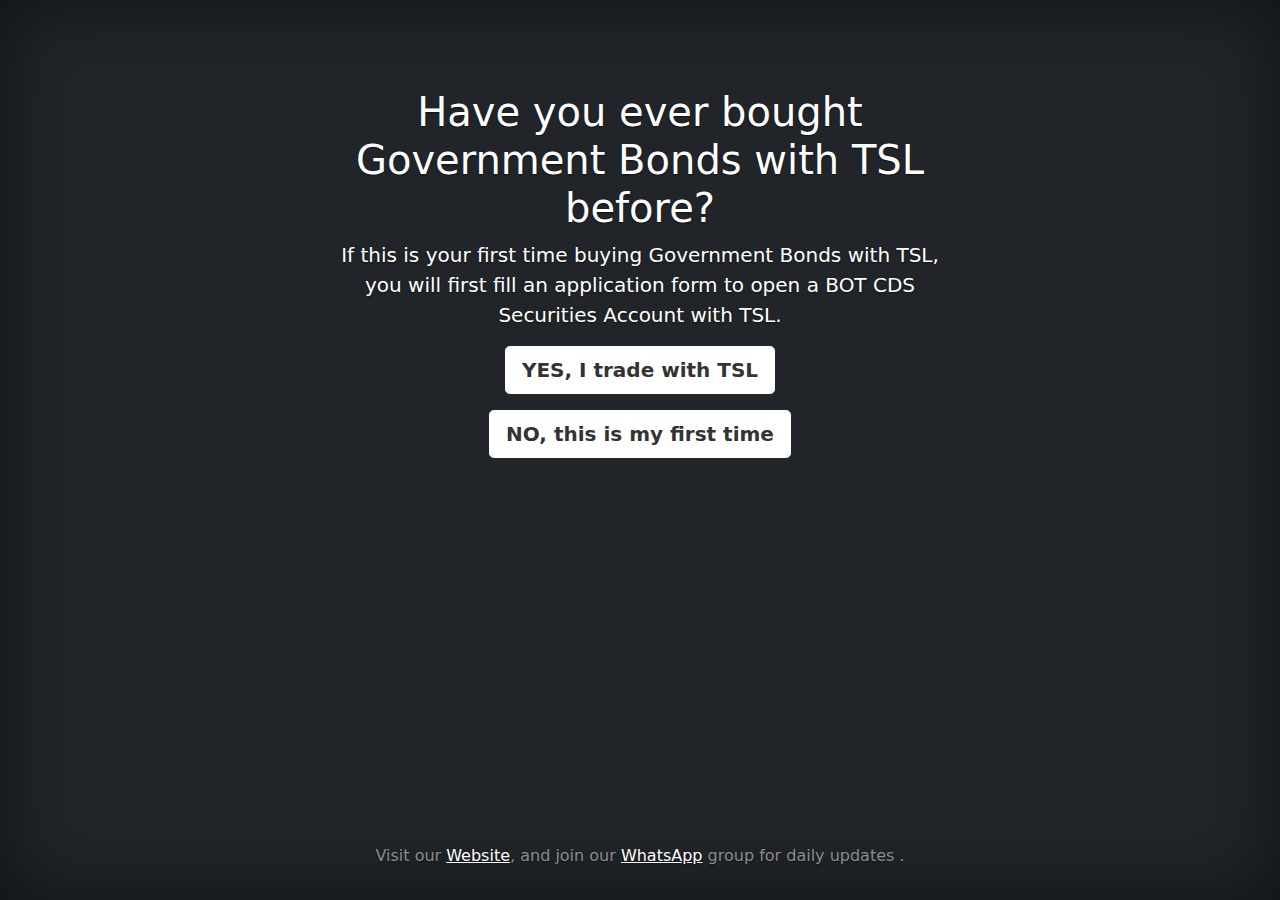
<file: BuywithTSL.html>
<!doctype html>
<html lang="en" class="h-100">
  <head>
    <meta charset="utf-8">
    <meta name="viewport" content="width=device-width, initial-scale=1">
    <meta name="description" content="">
    <meta name="author" content="Mark Otto, Jacob Thornton, and Bootstrap contributors">
    <meta name="generator" content="Hugo 0.82.0">
    <title>Have you trade with TSL before</title>

    <link rel="canonical" href="https://getbootstrap.com/docs/5.0/examples/cover/">

    

    <!-- Bootstrap core CSS -->
<link href="assets/dist/css/bootstrap.min.css" rel="stylesheet">

    <style>
      .bd-placeholder-img {
        font-size: 1.125rem;
        text-anchor: middle;
        -webkit-user-select: none;
        -moz-user-select: none;
        user-select: none;
      }

      @media (min-width: 768px) {
        .bd-placeholder-img-lg {
          font-size: 3.5rem;
        }
      }
    </style>

    
    <!-- Custom styles for this template -->
    <link href="cover.css" rel="stylesheet">
  </head>
  <body class="d-flex h-100 text-center text-white bg-dark">
    
<div class="cover-container d-flex w-100 h-100 p-3 mx-auto flex-column">
  <br><br><br>

  <main class="px-3">
    <h1>Have you ever bought Government Bonds with TSL before?</h1>
    <p class="lead">If this is your first time buying Government Bonds with TSL, you will first fill an application form to open a BOT CDS Securities Account with TSL.</p>
    <p class="lead">
      <a href="https://forms.gle/8jSVipo7ok5j2vrV7" class="btn btn-lg btn-secondary fw-bold border-white bg-white">YES, I trade with TSL</a>
      
    </p>
    <p class="lead">
      
      <a href="https://forms.gle/vPHHC2ADeYBd1k1c6" class="btn btn-lg btn-secondary fw-bold border-white bg-white">NO, this is my first time</a>
    </p>
  </main>

  <footer class="mt-auto text-white-50">
    <p>Visit our <a href="https://www.tanzaniasecurities.co.tz/" class="text-white">Website</a>, and join our <a href="https://chat.whatsapp.com/IwH1x8dHgYg8L02ODz72cj" class="text-white">WhatsApp</a> group for daily updates .</p>
  </footer>
</div>


    
  </body>
</html>
</file>
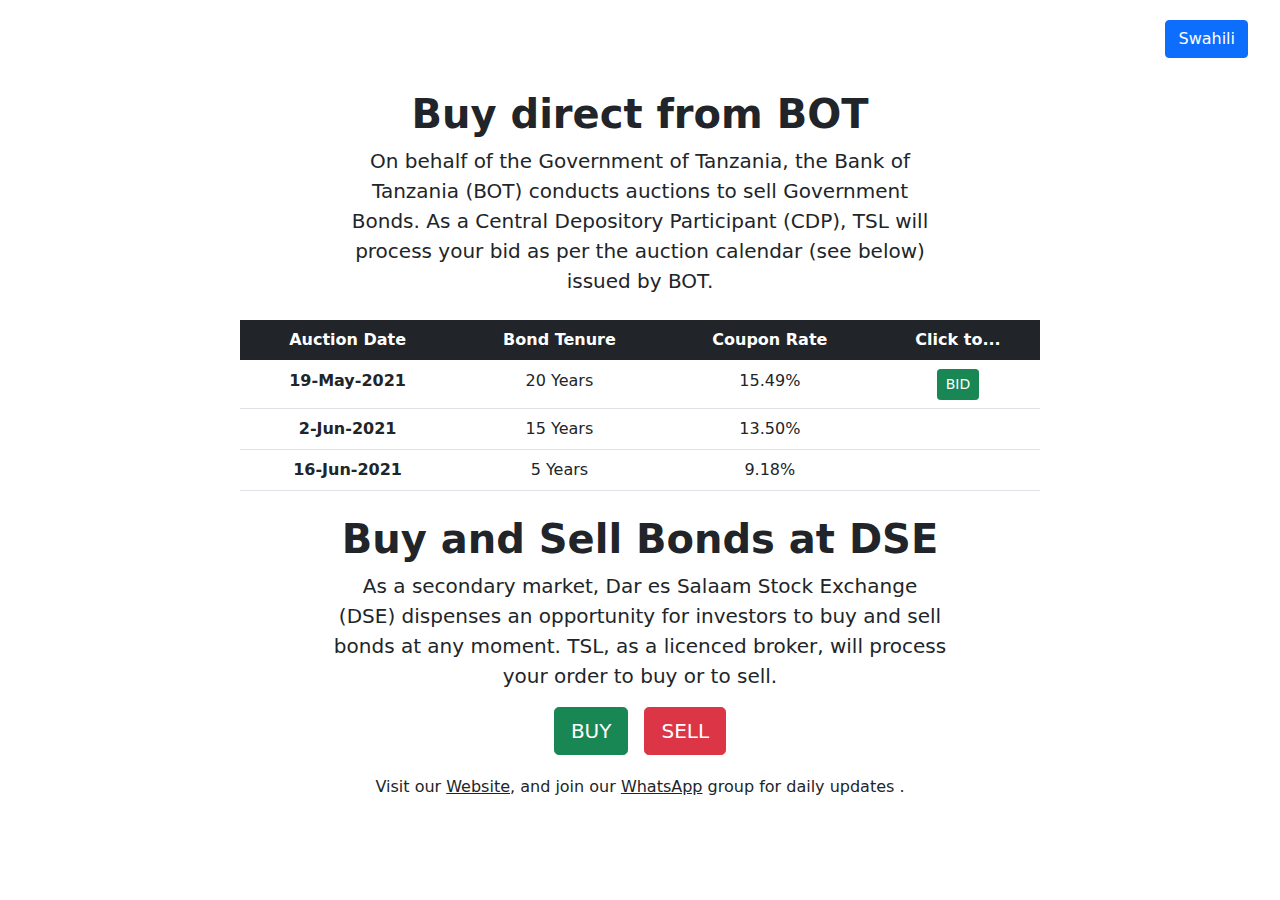
<file: investwithtsl.html>
<!doctype html>
<html lang="en">
  <head>
    <meta charset="utf-8">
    <meta name="viewport" content="width=device-width, initial-scale=1">
    <meta name="description" content="">
    <meta name="author" content="Mark Otto, Jacob Thornton, and Bootstrap contributors">
    <meta name="generator" content="Hugo 0.82.0">
    <title>Invest with TSL</title>

    <link rel="canonical" href="https://getbootstrap.com/docs/5.0/examples/heroes/">

    

    <!-- Bootstrap core CSS -->
<link href="assets/dist/css/bootstrap.min.css" rel="stylesheet">

    <style>
      .bd-placeholder-img {
        font-size: 1.125rem;
        text-anchor: middle;
        -webkit-user-select: none;
        -moz-user-select: none;
        user-select: none;
      }

      @media (min-width: 768px) {
        .bd-placeholder-img-lg {
          font-size: 3.5rem;
        }
      }

      @media (min-width: 768px) {
        .meza {
          width: 800px;
          margin: auto;
        }
      }


    </style>

    
    <!-- Custom styles for this template -->
    <link href="investwithtsl.css" rel="stylesheet">
  </head>
  <body>
    
    
<div class="px-4 py-1 my-3 text-center">
    <div class="d-grid gap-2 d-md-flex justify-content-end">
        <a class="btn btn-primary me-md-2" href="wekezanatsl.html" role="button">Swahili</a>
        
      </div><br>

      <div class="px-4 pt-2  text-center ">
        <h1 class="display-6 fw-bold">Buy direct from BOT</h1>
        <div class="col-lg-6 mx-auto">
          <p class="lead mb-4">On behalf of the Government of Tanzania, the Bank of Tanzania (BOT) conducts auctions to sell Government Bonds. As a Central Depository Participant (CDP), TSL will process your bid as per the auction calendar (see below) issued by BOT.</p>
          
        </div>
        
      
        <table class="table meza">
          <thead class="table-dark">
            <tr>
              <th scope="col">Auction Date</th>
              <th scope="col">Bond Tenure</th>
              <th scope="col">Coupon Rate</th>
              <th scope="col">Click to...</th>
            </tr>
          </thead>
          <tbody>
            <tr>
              <th scope="row">19-May-2021</th>
              <td>20 Years</td>
              <td>15.49%</td>
              <td><a class="btn btn-sm btn-success" href="https://docs.google.com/forms/d/e/1FAIpQLSeigRyqBpmK4ceVYYsB3K5XDjux7ebyvpEhMxwH8nZJNcbwNA/viewform?usp=sf_link" role="button">BID</a></td>
            </tr>
            <tr>
              <th scope="row">2-Jun-2021</th>
              <td>15 Years</td>
              <td>13.50%</td>
              <td><!-- <a class="btn btn-sm btn-success" href="#" role="button">BID</a>--></td>
            </tr>
            <tr>
              <th scope="row">16-Jun-2021</th>
              <td>5 Years</td>
              <td>9.18%</td>
              <td><!-- <a class="btn btn-sm btn-success" href="#" role="button">BID</a>--></td>
            </tr>
          </tbody>
        </table>
      </div>
      <br>
      

      <h1 class="display-6 fw-bold">Buy and Sell Bonds at DSE</h1>
  <div class="col-lg-6 mx-auto">
    <p class="lead mb-3">As a secondary market, Dar es Salaam Stock Exchange (DSE) dispenses an opportunity for investors to buy and sell bonds at any moment. TSL, as a licenced broker, will process your order to buy or to sell.</p>
    <div class="d-grid gap-3 d-flex justify-content-center">
        <a class="btn btn-lg btn-success" href="https://docs.google.com/forms/d/e/1FAIpQLSe4Ml5xFL-uZ1HGqzbbFR2LSeEJcfNT04-8lhAGL_2BQqInDg/viewform?usp=sf_link" role="button">BUY</a>
        <a class="btn btn-lg btn-danger" href="https://docs.google.com/forms/d/e/1FAIpQLSc6M3U5vJaESam81ZffyZHRmulOqhJeRluXNfHp3KMcaWbgyw/viewform?usp=sf_link" role="button">SELL</a>
      
    </div>
  </div>
</div>


<footer class="mt-auto text-center text-white-70">
    <p>Visit our <a href="https://www.tanzaniasecurities.co.tz/" class="text-dark">Website</a>, and join our <a href="https://chat.whatsapp.com/IwH1x8dHgYg8L02ODz72cj" class="text-dark">WhatsApp</a> group for daily updates .</p>
  </footer>


    <script src="assets/dist/js/bootstrap.bundle.min.js"></script>

      
  </body>
</html>
</file>
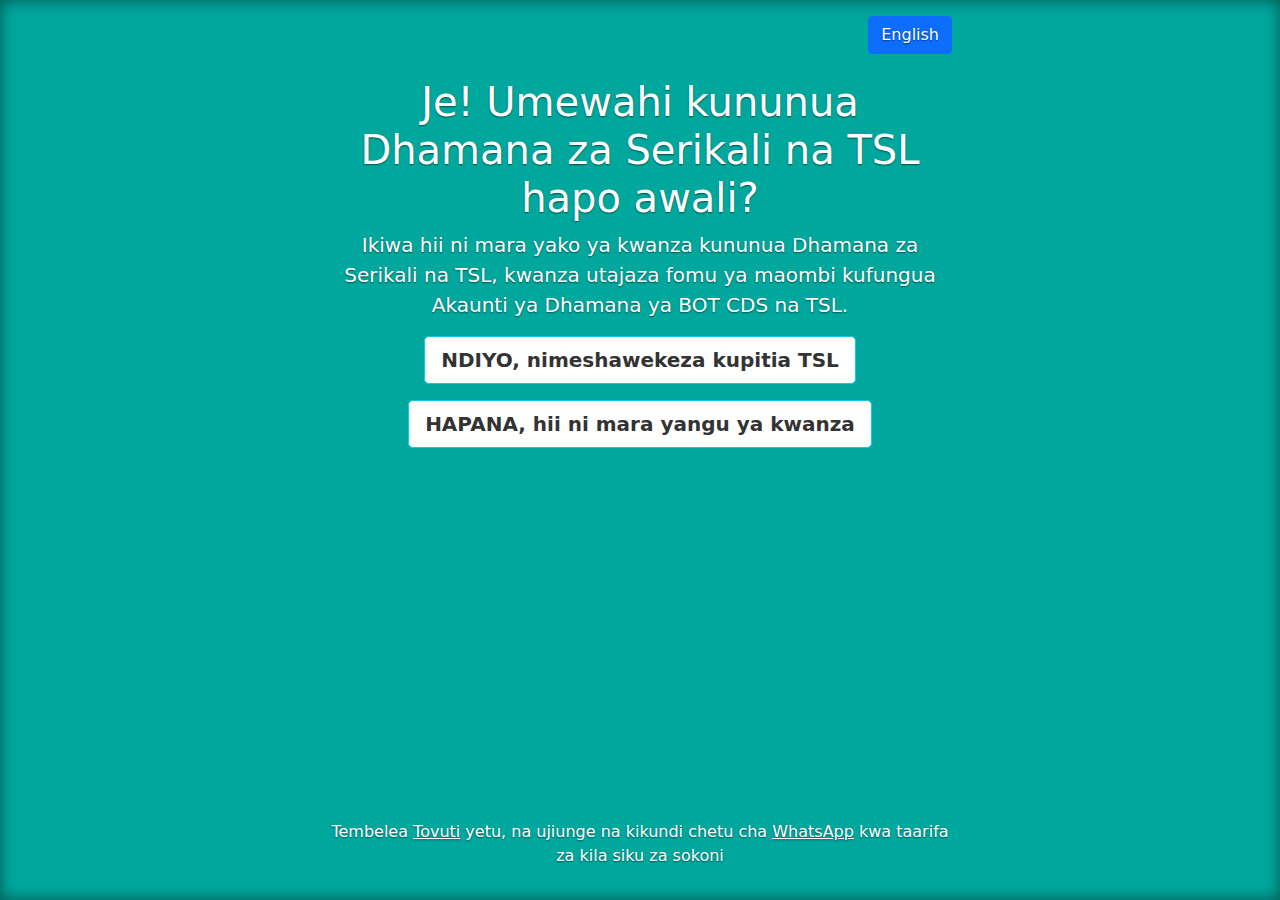
<file: mtejawatsl.html>
<!doctype html>
<html lang="en" class="h-100">
  <head>
    <meta charset="utf-8">
    <meta name="viewport" content="width=device-width, initial-scale=1">
    <meta name="description" content="">
    <meta name="author" content="Mark Otto, Jacob Thornton, and Bootstrap contributors">
    <meta name="generator" content="Hugo 0.82.0">
    <title>Umewahi kununua Dhamana za Serikali na TSL hapo awali?</title>

    <link rel="canonical" href="https://getbootstrap.com/docs/5.0/examples/cover/">

    

    <!-- Bootstrap core CSS -->
<link href="assets/dist/css/bootstrap.min.css" rel="stylesheet">

    <style>
      .bd-placeholder-img {
        font-size: 1.125rem;
        text-anchor: middle;
        -webkit-user-select: none;
        -moz-user-select: none;
        user-select: none;
      }

      @media (min-width: 768px) {
        .bd-placeholder-img-lg {
          font-size: 3.5rem;
        }
      }
    </style>

    
    <!-- Custom styles for this template -->
    <link href="tslclient.css" rel="stylesheet">
  </head>
  <body class="d-flex h-100 text-center text-white ">
    
<div class="cover-container d-flex w-100 h-100 p-3 mx-auto flex-column">
  <div class="d-grid gap-2 d-md-flex justify-content-end">
    <a class="btn btn-primary me-md-2" href="tslclient.html" role="button">English</a>
    
  </div>
  <br>
  <main class="px-3">
    <h1>Je! Umewahi kununua Dhamana za Serikali na TSL hapo awali?</h1>
    <p class="lead">Ikiwa hii ni mara yako ya kwanza kununua Dhamana za Serikali na TSL, kwanza utajaza fomu ya maombi kufungua Akaunti ya Dhamana ya BOT CDS na TSL.</p>
    <p class="lead">
      <a href="wekezanatsl.html" class="btn btn-lg btn-secondary fw-bold border-info bg-white">NDIYO, nimeshawekeza kupitia TSL</a>
      
    </p>
    <p class="lead">
      
      <a href="https://docs.google.com/forms/d/e/1FAIpQLSe4v_swke6VhcPuV34thkDxPrlTNNYCFtV4w-lvT1NxG2VQCQ/viewform?usp=sf_link" class="btn btn-lg btn-secondary fw-bold border-info bg-white">HAPANA, hii ni mara yangu ya kwanza</a>
    </p>
  </main>

  <footer class="mt-auto  text-white-70">
    <p>Tembelea <a href="https://www.tanzaniasecurities.co.tz/" class="text-white">Tovuti</a> yetu, na ujiunge na kikundi chetu cha <a href="https://chat.whatsapp.com/IwH1x8dHgYg8L02ODz72cj" class="text-white">WhatsApp</a> kwa taarifa za kila siku za sokoni</p>
  </footer>
</div>


    
  </body>
</html>
</file>
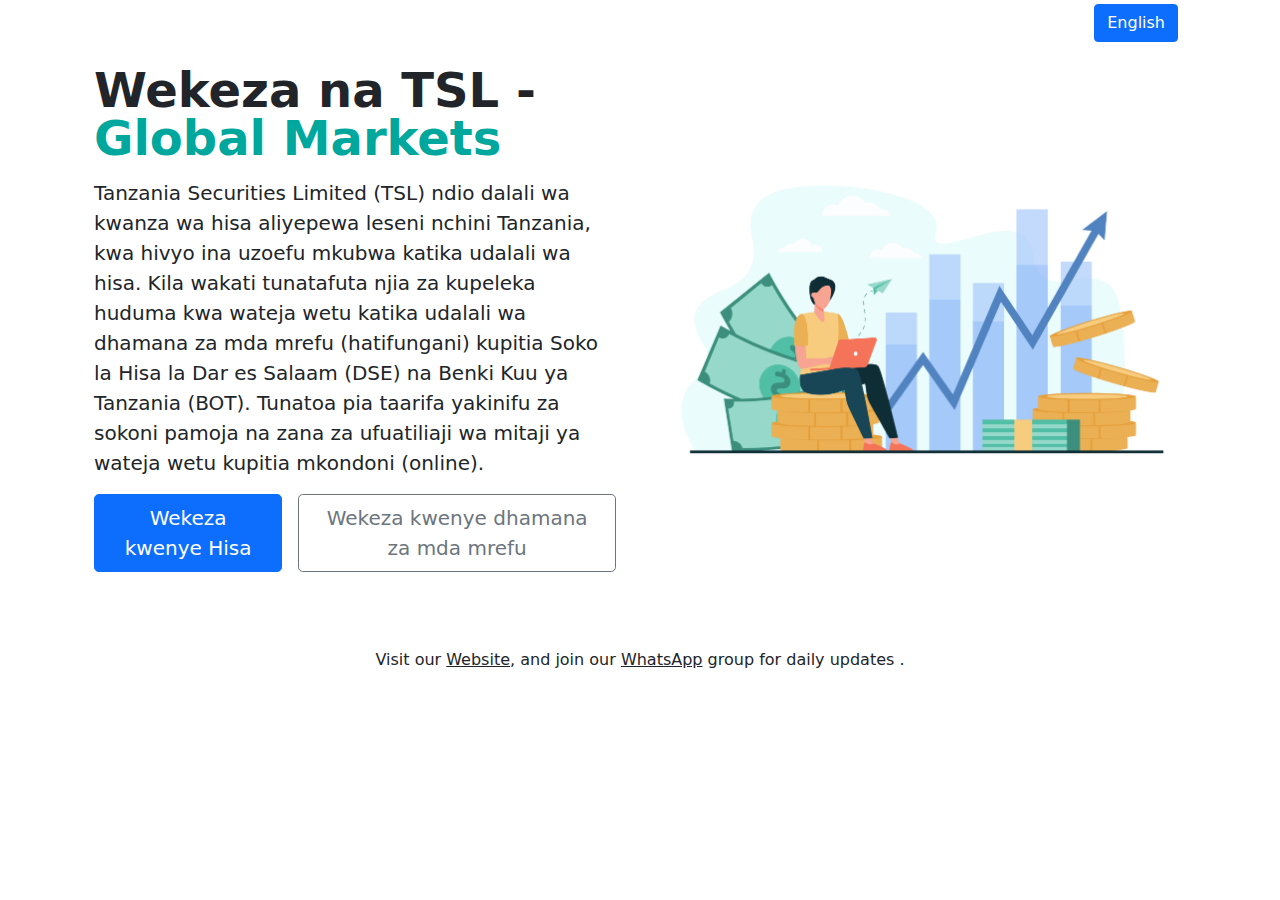
<file: swindex.html>
<!doctype html>
<html lang="en">
  <head>
    <meta charset="utf-8">
    <meta name="viewport" content="width=device-width, initial-scale=1">
    <meta name="description" content="">
    <meta name="author" content="Mark Otto, Jacob Thornton, and Bootstrap contributors">
    <meta name="generator" content="Hugo 0.82.0">
    <title>TSL - Global Markets</title>

    <link rel="canonical" href="https://getbootstrap.com/docs/5.0/examples/heroes/">

    

    <!-- Bootstrap core CSS -->
<link href="assets/dist/css/bootstrap.min.css" rel="stylesheet">

    <style>
      .bd-placeholder-img {
        font-size: 1.125rem;
        text-anchor: middle;
        -webkit-user-select: none;
        -moz-user-select: none;
        user-select: none;
      }

      
      @media (min-width: 768px) {
        .bd-placeholder-img-lg {
          font-size: 3.5rem;
        }
      }
    </style>

    
    <!-- Custom styles for this template -->
    <link href="index.css" rel="stylesheet">
  </head>
  <body>
    

<div class="container col-xxl-8 px-4 py-1">
    <div class="d-grid gap-2 d-md-flex justify-content-end">
        <a class="btn btn-primary me-md-2" href="index.html" role="button">English</a>
        
      </div>
  <div class="row flex-lg-row-reverse align-items-center g-5 py-4">
    <div class="col-10 col-sm-8 col-lg-6">
      <img src="assets/images/image2.jpg" class="d-block mx-lg-auto img-fluid" alt="Bootstrap Themes" width="700" height="500" loading="lazy">
    </div>
    <div class="col-lg-6">
      <h1 class="display-5 fw-bold lh-1 mb-3">Wekeza na TSL - <div class="yeye">Global Markets</div></h1>
      <p class="lead">Tanzania Securities Limited (TSL) ndio dalali wa kwanza wa hisa aliyepewa leseni nchini Tanzania, kwa hivyo ina uzoefu mkubwa katika udalali wa hisa. Kila wakati tunatafuta njia za kupeleka huduma kwa wateja wetu katika udalali wa dhamana za mda mrefu (hatifungani) kupitia Soko la Hisa la Dar es Salaam (DSE) na Benki Kuu ya Tanzania (BOT). Tunatoa pia taarifa yakinifu za sokoni pamoja na zana za ufuatiliaji wa mitaji ya wateja wetu kupitia mkondoni (online).</p>
      <div class="d-grid gap-2 d-md-flex justify-content-md-start">
        <a href="shares/mtejawatsl.html" class="btn btn-primary btn-lg px-4 me-md-2">Wekeza kwenye Hisa</a>
        <a href="mtejawatsl.html" class="btn btn-outline-secondary btn-lg px-4">Wekeza kwenye dhamana za mda mrefu</a>
      </div>
    </div>
  </div>
</div>

<footer  class="mt-auto text-center py-5 text-white-70">
  <p>Visit our <a href="https://www.tanzaniasecurities.co.tz/" class="text-dark">Website</a>, and join our <a href="https://chat.whatsapp.com/IwH1x8dHgYg8L02ODz72cj" class="text-dark">WhatsApp</a> group for daily updates .</p>
</footer>



    <script src="assets/dist/js/bootstrap.bundle.min.js"></script>

      
  </body>
</html>
</file>
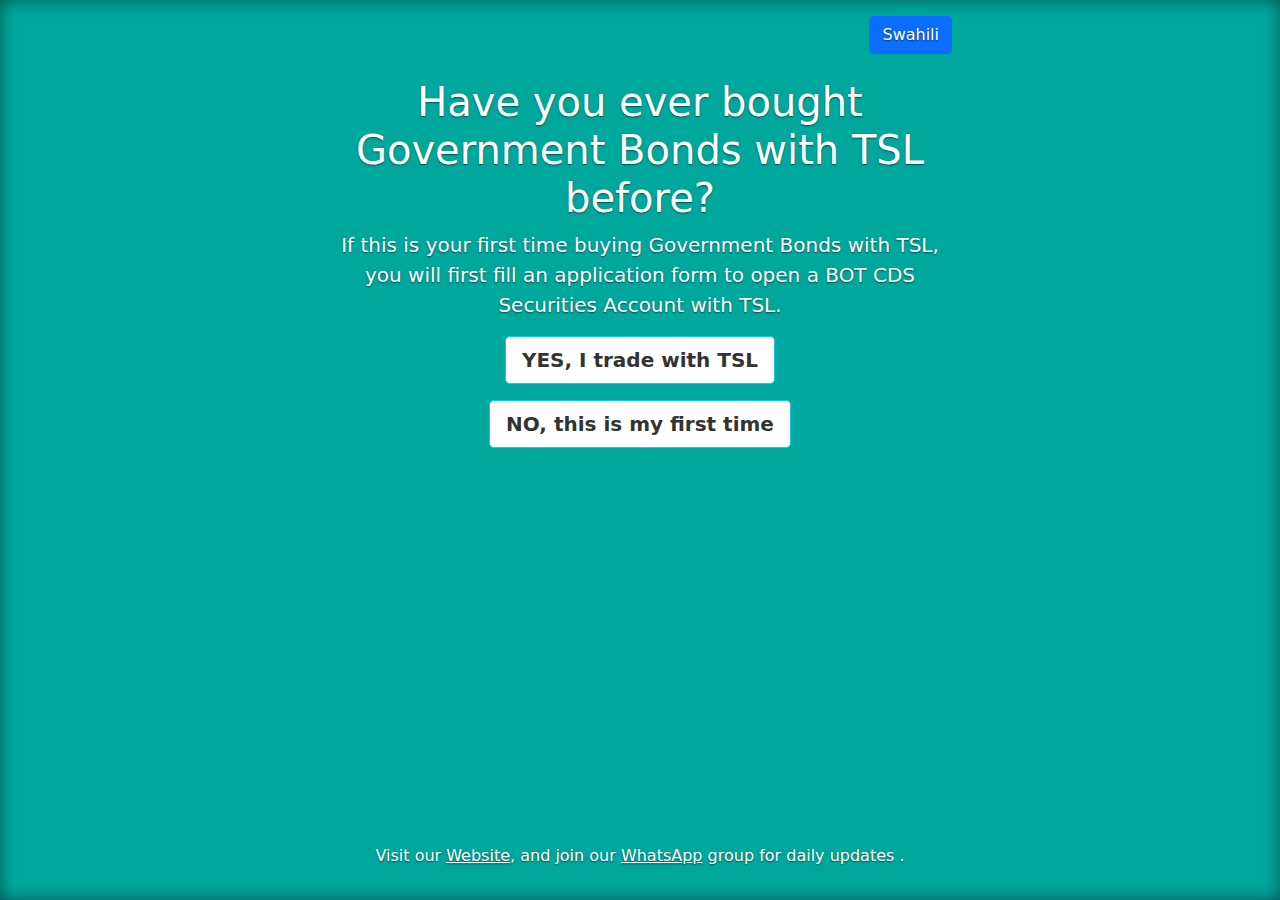
<file: tslclient.html>
<!doctype html>
<html lang="en" class="h-100">
  <head>
    <meta charset="utf-8">
    <meta name="viewport" content="width=device-width, initial-scale=1">
    <meta name="description" content="">
    <meta name="author" content="Mark Otto, Jacob Thornton, and Bootstrap contributors">
    <meta name="generator" content="Hugo 0.82.0">
    <title>Have you trade with TSL before</title>

    <link rel="canonical" href="https://getbootstrap.com/docs/5.0/examples/cover/">

    

    <!-- Bootstrap core CSS -->
<link href="assets/dist/css/bootstrap.min.css" rel="stylesheet">

    <style>
      .bd-placeholder-img {
        font-size: 1.125rem;
        text-anchor: middle;
        -webkit-user-select: none;
        -moz-user-select: none;
        user-select: none;
      }

      @media (min-width: 768px) {
        .bd-placeholder-img-lg {
          font-size: 3.5rem;
        }
      }
    </style>

    
    <!-- Custom styles for this template -->
    <link href="tslclient.css" rel="stylesheet">
  </head>
  <body class="d-flex h-100 text-center text-white ">
    
<div class="cover-container d-flex w-100 h-100 p-3 mx-auto flex-column">
  <div class="d-grid gap-2 d-md-flex justify-content-end">
    <a class="btn btn-primary me-md-2" href="mtejawatsl.html" role="button">Swahili</a>
    
  </div>
  <br>
  <main class="px-3">
    <h1>Have you ever bought Government Bonds with TSL before?</h1>
    <p class="lead">If this is your first time buying Government Bonds with TSL, you will first fill an application form to open a BOT CDS Securities Account with TSL.</p>
    <p class="lead">
      <a href="investwithtsl.html" class="btn btn-lg btn-secondary fw-bold border-info bg-white">YES, I trade with TSL</a>
      
    </p>
    <p class="lead">
      
      <a href="https://forms.gle/vPHHC2ADeYBd1k1c6" class="btn btn-lg btn-secondary fw-bold border-info bg-white">NO, this is my first time</a>
    </p>
  </main>

  <footer class="mt-auto text-white-70">
    <p>Visit our <a href="https://www.tanzaniasecurities.co.tz/" class="text-white">Website</a>, and join our <a href="https://chat.whatsapp.com/IwH1x8dHgYg8L02ODz72cj" class="text-white">WhatsApp</a> group for daily updates .</p>
  </footer>
</div>


    
  </body>
</html>
</file>
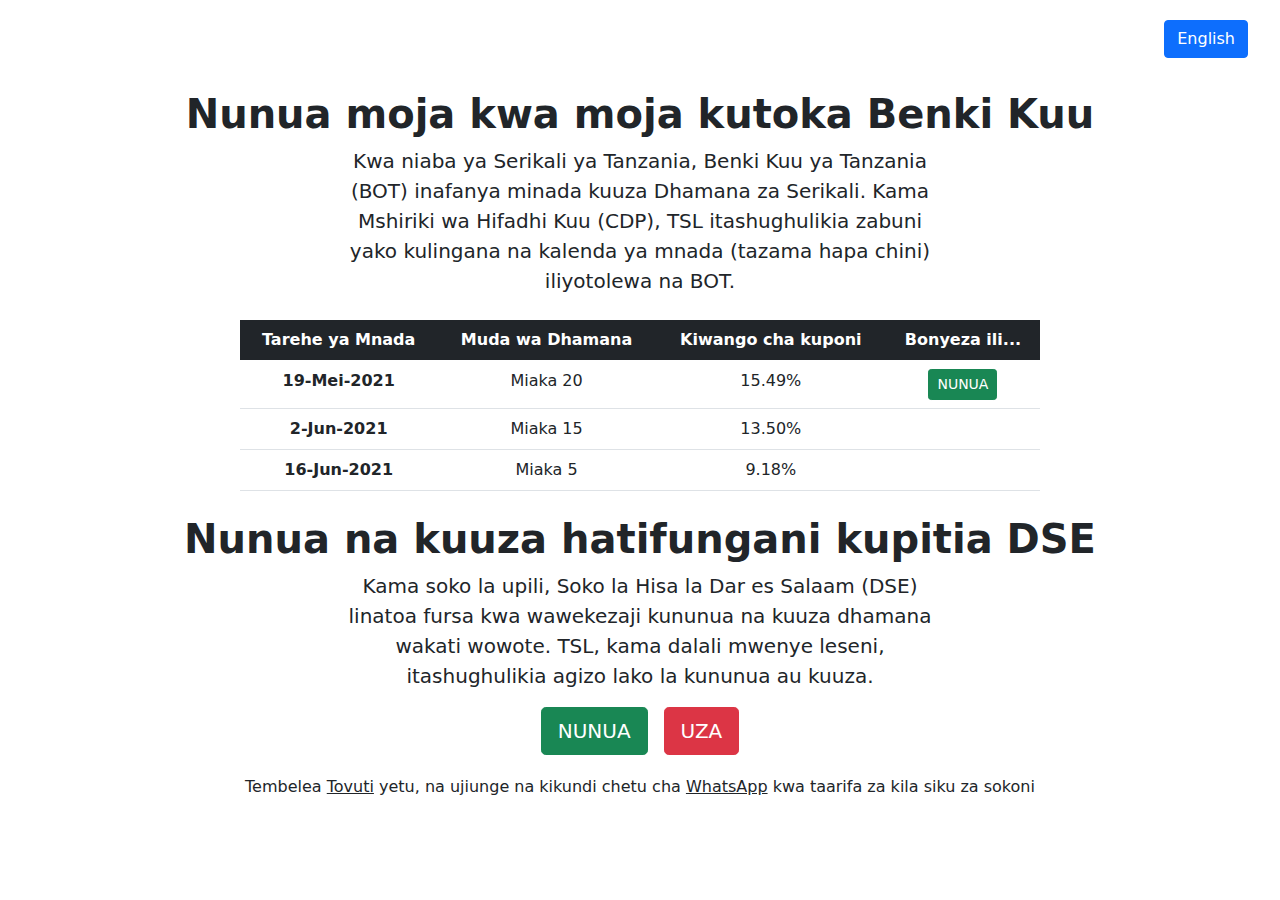
<file: wekezanatsl.html>
<!doctype html>
<html lang="en">
  <head>
    <meta charset="utf-8">
    <meta name="viewport" content="width=device-width, initial-scale=1">
    <meta name="description" content="">
    <meta name="author" content="Mark Otto, Jacob Thornton, and Bootstrap contributors">
    <meta name="generator" content="Hugo 0.82.0">
    <title>Wekeza na TSL</title>

    <link rel="canonical" href="https://getbootstrap.com/docs/5.0/examples/heroes/">

    

    <!-- Bootstrap core CSS -->
<link href="assets/dist/css/bootstrap.min.css" rel="stylesheet">

    <style>
      .bd-placeholder-img {
        font-size: 1.125rem;
        text-anchor: middle;
        -webkit-user-select: none;
        -moz-user-select: none;
        user-select: none;
      }

      @media (min-width: 768px) {
        .bd-placeholder-img-lg {
          font-size: 3.5rem;
        }
      }

      @media (min-width: 768px) {
        .meza {
          width: 800px;
          margin: auto;
        }
      }
    </style>

    
    <!-- Custom styles for this template -->
    <link href="investwithtsl.css" rel="stylesheet">
  </head>
  <body>
    
    
<div class="px-4 py-1 my-3 text-center">
    <div class="d-grid gap-2 d-md-flex justify-content-end">
        <a class="btn btn-primary me-md-2" href="investwithtsl.html" role="button">English</a>
        
      </div><br>

      <div class="px-4 pt-2  text-center ">
        <h1 class="display-6 fw-bold">Nunua moja kwa moja kutoka Benki Kuu</h1>
        <div class="col-lg-6 mx-auto">
          <p class="lead mb-4">Kwa niaba ya Serikali ya Tanzania, Benki Kuu ya Tanzania (BOT) inafanya minada kuuza Dhamana za Serikali. Kama Mshiriki wa Hifadhi Kuu (CDP), TSL itashughulikia zabuni yako kulingana na kalenda ya mnada (tazama hapa chini) iliyotolewa na BOT.</p>
          
        </div>
        
      
        <table class="table meza">
          <thead class="table-dark">
            <tr>
              <th scope="col">Tarehe ya Mnada</th>
              <th scope="col">Muda wa Dhamana</th>
              <th scope="col">Kiwango cha kuponi</th>
              <th scope="col">Bonyeza ili...</th>
            </tr>
          </thead>
          <tbody>
            <tr>
              <th scope="row">19-Mei-2021</th>
              <td>Miaka 20</td>
              <td>15.49%</td>
              <td><a class="btn btn-sm btn-success" href="https://docs.google.com/forms/d/e/1FAIpQLSdpSL9HmK8Tq0kS6C6wkFlje02Rm0ZDI-kHWIMKhaWx-pDDUQ/viewform?usp=sf_link" role="button">NUNUA</a></td>
            </tr>
            <tr>
              <th scope="row">2-Jun-2021</th>
              <td>Miaka 15</td>
              <td>13.50%</td>
              <td><!-- <a class="btn btn-sm btn-success" href="#" role="button">NUNUA</a>--></td>
            </tr>
            <tr>
              <th scope="row">16-Jun-2021</th>
              <td>Miaka 5</td>
              <td>9.18%</td>
              <td><!-- <a class="btn btn-sm btn-success" href="#" role="button">NUNUA</a>--></td>
            </tr>
          </tbody>
        </table>
      </div>
      <br>
      

      <h1 class="display-6 fw-bold">Nunua na kuuza hatifungani kupitia DSE</h1>
  <div class="col-lg-6 mx-auto">
    <p class="lead mb-3">Kama soko la upili, Soko la Hisa la Dar es Salaam (DSE) linatoa fursa kwa wawekezaji kununua na kuuza dhamana wakati wowote. TSL, kama dalali mwenye leseni, itashughulikia agizo lako la kununua au kuuza.</p>
    <div class="d-grid gap-3 d-flex justify-content-center">
        <a class="btn btn-lg btn-success" href="https://docs.google.com/forms/d/e/1FAIpQLSdbVfW16TPR33Im2m0lYKfLBLI9BGqGL-yTW_zKlFE8xE-7JQ/viewform?usp=sf_link" role="button">NUNUA</a>
        <a class="btn btn-lg btn-danger" href="https://docs.google.com/forms/d/e/1FAIpQLSePE7EIqzQ4OS8dDC1taQjrlBxFm2lF5aSz31fLikorELQj7Q/viewform?usp=sf_link" role="button">UZA</a>
      
    </div>
  </div>
</div>




<footer class="mt-auto text-center text-white-70">
    <p>Tembelea <a href="https://www.tanzaniasecurities.co.tz/" class="text-dark">Tovuti</a> yetu, na ujiunge na kikundi chetu cha <a href="https://chat.whatsapp.com/IwH1x8dHgYg8L02ODz72cj" class="text-dark">WhatsApp</a> kwa taarifa za kila siku za sokoni</p>
  </footer>


    <script src="assets/dist/js/bootstrap.bundle.min.js"></script>

      
  </body>
</html>
</file>
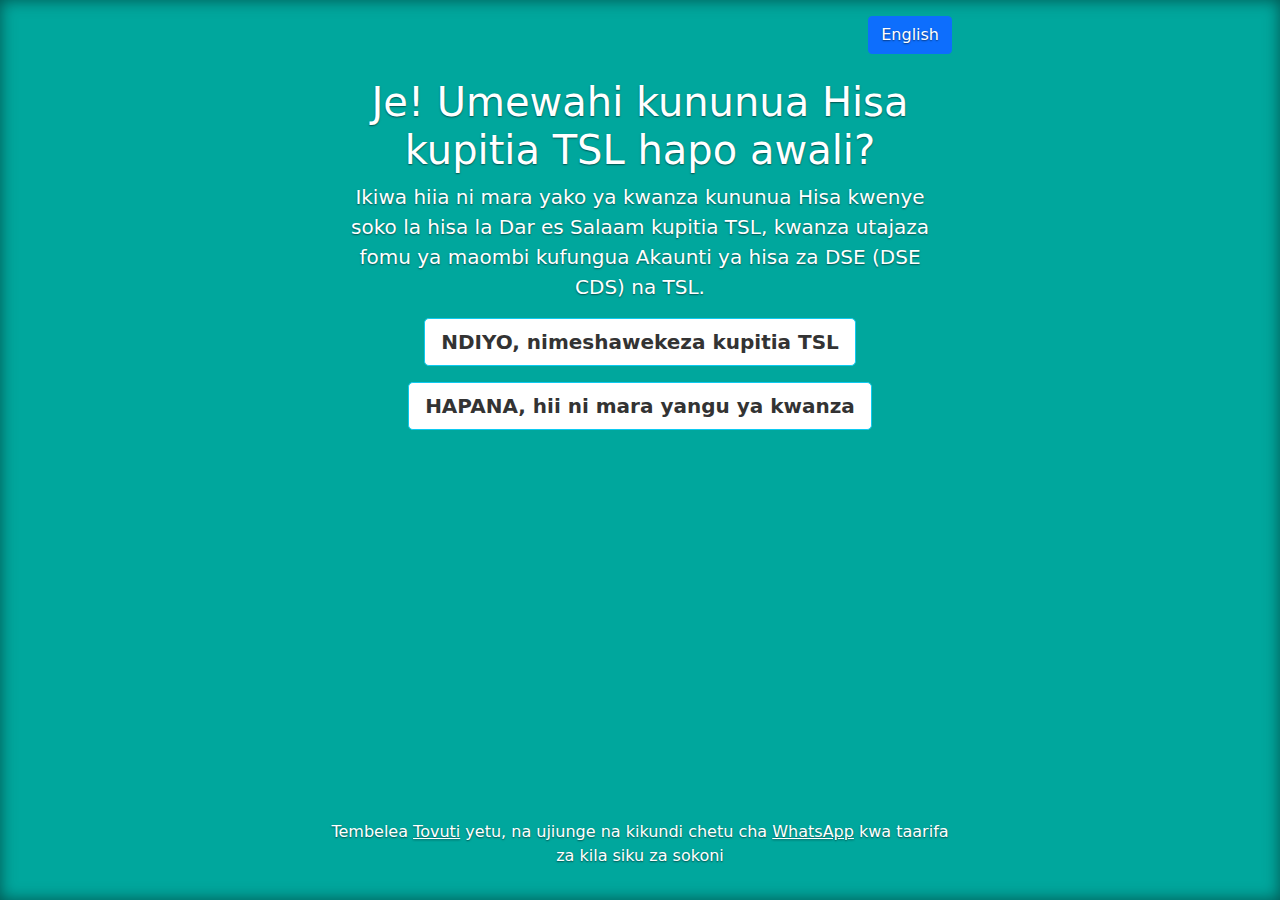
<file: shares/mtejawatsl.html>
<!doctype html>
<html lang="en" class="h-100">
  <head>
    <meta charset="utf-8">
    <meta name="viewport" content="width=device-width, initial-scale=1">
    <meta name="description" content="">
    <meta name="author" content="Mark Otto, Jacob Thornton, and Bootstrap contributors">
    <meta name="generator" content="Hugo 0.82.0">
    <title>Umewahi kununua Dhamana za Serikali na TSL hapo awali?</title>

    <link rel="canonical" href="https://getbootstrap.com/docs/5.0/examples/cover/">

    

    <!-- Bootstrap core CSS -->
<link href="../assets/dist/css/bootstrap.min.css" rel="stylesheet">

    <style>
      .bd-placeholder-img {
        font-size: 1.125rem;
        text-anchor: middle;
        -webkit-user-select: none;
        -moz-user-select: none;
        user-select: none;
      }

      @media (min-width: 768px) {
        .bd-placeholder-img-lg {
          font-size: 3.5rem;
        }
      }
    </style>

    
    <!-- Custom styles for this template -->
    <link href="../tslclient.css" rel="stylesheet">
  </head>
  <body class="d-flex h-100 text-center text-white ">
    
<div class="cover-container d-flex w-100 h-100 p-3 mx-auto flex-column">
  <div class="d-grid gap-2 d-md-flex justify-content-end">
    <a class="btn btn-primary me-md-2" href="tslclient.html" role="button">English</a>
    
  </div>
  <br>
  <main class="px-3">
    <h1>Je! Umewahi kununua Hisa kupitia TSL hapo awali?</h1>
    <p class="lead">Ikiwa hiia ni mara yako ya kwanza kununua Hisa kwenye soko la hisa la Dar es Salaam kupitia TSL, kwanza utajaza fomu ya maombi kufungua Akaunti ya hisa za DSE (DSE CDS) na TSL.</p>
    <p class="lead">
      <a href="wekezanatsl.html" class="btn btn-lg btn-secondary fw-bold border-info bg-white">NDIYO, nimeshawekeza kupitia TSL</a>
      
    </p>
    <p class="lead">
      
      <a href="https://docs.google.com/forms/d/e/1FAIpQLScA0JoqnRl1DsS1O02lzngfsgAJDzBYRw2vm_lPQjGTh1DkvA/viewform?usp=sf_link" class="btn btn-lg btn-secondary fw-bold border-info bg-white">HAPANA, hii ni mara yangu ya kwanza</a>
    </p>
  </main>

  <footer class="mt-auto text-white-70">
    <p>Tembelea <a href="https://www.tanzaniasecurities.co.tz/" class="text-white">Tovuti</a> yetu, na ujiunge na kikundi chetu cha <a href="https://chat.whatsapp.com/IwH1x8dHgYg8L02ODz72cj" class="text-white">WhatsApp</a> kwa taarifa za kila siku za sokoni</p>
  </footer>
</div>


    
  </body>
</html>
</file>
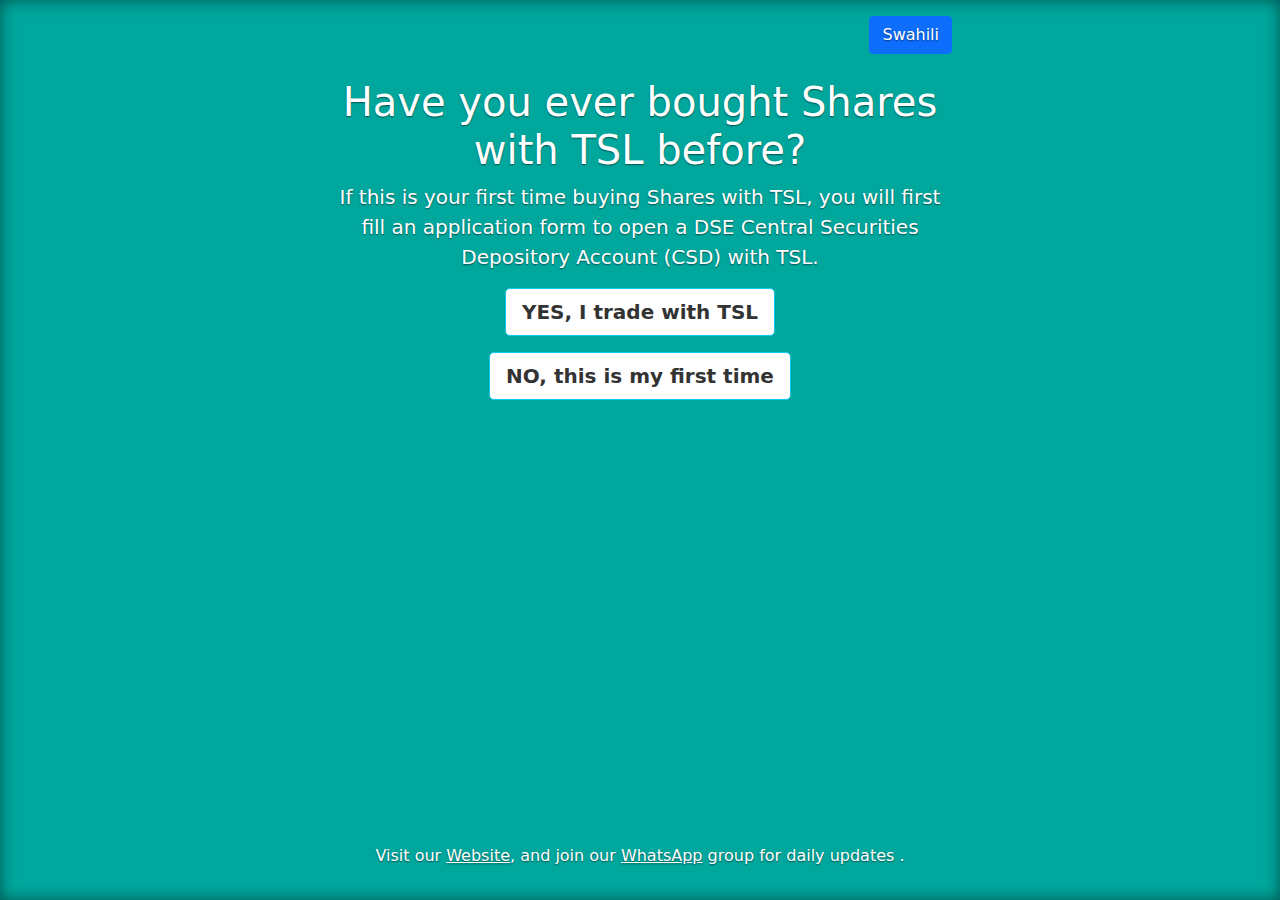
<file: shares/tslclient.html>
<!doctype html>
<html lang="en" class="h-100">
  <head>
    <meta charset="utf-8">
    <meta name="viewport" content="width=device-width, initial-scale=1">
    <meta name="description" content="">
    <meta name="author" content="Mark Otto, Jacob Thornton, and Bootstrap contributors">
    <meta name="generator" content="Hugo 0.82.0">
    <title>Have you trade with TSL before</title>

    <link rel="canonical" href="https://getbootstrap.com/docs/5.0/examples/cover/">

    

    <!-- Bootstrap core CSS -->
<link href="../assets/dist/css/bootstrap.min.css" rel="stylesheet">

    <style>
      .bd-placeholder-img {
        font-size: 1.125rem;
        text-anchor: middle;
        -webkit-user-select: none;
        -moz-user-select: none;
        user-select: none;
      }

      @media (min-width: 768px) {
        .bd-placeholder-img-lg {
          font-size: 3.5rem;
        }
      }
    </style>

    
    <!-- Custom styles for this template -->
    <link href="../tslclient.css" rel="stylesheet">
  </head>
  <body class="d-flex h-100 text-center text-white ">
    
<div class="cover-container d-flex w-100 h-100 p-3 mx-auto flex-column">
  <div class="d-grid gap-2 d-md-flex justify-content-end">
    <a class="btn btn-primary me-md-2" href="mtejawatsl.html" role="button">Swahili</a>
    
  </div>
  <br>
  <main class="px-3">
    <h1>Have you ever bought Shares with TSL before?</h1>
    <p class="lead">If this is your first time buying Shares with TSL, you will first fill an application form to open a DSE Central Securities Depository Account (CSD) with TSL.</p>
    <p class="lead">
      <a href="investwithtsl.html" class="btn btn-lg btn-secondary fw-bold border-info bg-white">YES, I trade with TSL</a>
      
    </p>
    <p class="lead">
      
      <a href="https://docs.google.com/forms/d/e/1FAIpQLSd-x1PDVzo6EWw97SeWlVhrAALgKl5hOJuSUeSa8B-q4EqCKw/viewform?usp=sf_link" class="btn btn-lg btn-secondary fw-bold border-info bg-white">NO, this is my first time</a>
    </p>
  </main>

  <footer class="mt-auto text-white-70">
    <p>Visit our <a href="https://www.tanzaniasecurities.co.tz/" class="text-white">Website</a>, and join our <a href="https://chat.whatsapp.com/IwH1x8dHgYg8L02ODz72cj" class="text-white">WhatsApp</a> group for daily updates .</p>
  </footer>
</div>


    
  </body>
</html>
</file>
<file: index.css>
.b-example-divider {
  height: 3rem;
  background-color: rgba(0, 0, 0, .1);
  border: solid rgba(0, 0, 0, .15);
  border-width: 1px 0;
  box-shadow: inset 0 .5em 1.5em rgba(0, 0, 0, .1), inset 0 .125em .5em rgba(0, 0, 0, .15);
}

@media (min-width: 992px) {
  .rounded-lg-3 { border-radius: .3rem; }
}

.yeye {
  color: #00A79D;
}
</file>
<file: cover.css>
/*
 * Globals
 */


/* Custom default button */
.btn-secondary,
.btn-secondary:hover,
.btn-secondary:focus {
  color: #333;
  text-shadow: none; /* Prevent inheritance from `body` */
}


/*
 * Base structure
 */

body {
  text-shadow: 0 .05rem .1rem rgba(0, 0, 0, .5);
  box-shadow: inset 0 0 5rem rgba(0, 0, 0, .5);
}

.cover-container {
  max-width: 42em;
}


/*
 * Header
 */

.nav-masthead .nav-link {
  padding: .25rem 0;
  font-weight: 700;
  color: rgba(255, 255, 255, .5);
  background-color: transparent;
  border-bottom: .25rem solid transparent;
}

.nav-masthead .nav-link:hover,
.nav-masthead .nav-link:focus {
  border-bottom-color: rgba(255, 255, 255, .25);
}

.nav-masthead .nav-link + .nav-link {
  margin-left: 1rem;
}

.nav-masthead .active {
  color: #fff;
  border-bottom-color: #fff;
}
</file>
<file: investwithtsl.css>
.b-example-divider {
    height: 3rem;
    background-color: rgba(0, 0, 0, .1);
    border: solid rgba(0, 0, 0, .15);
    border-width: 1px 0;
    box-shadow: inset 0 .5em 1.5em rgba(0, 0, 0, .1), inset 0 .125em .5em rgba(0, 0, 0, .15);
  }
  
  @media (min-width: 992px) {
    .rounded-lg-3 { border-radius: .3rem; }
  }
</file>
<file: tslclient.css>
/*
 * Globals
 */


/* Custom default button */
.btn-secondary,
.btn-secondary:hover,
.btn-secondary:focus {
  color: #333;
  text-shadow: none; /* Prevent inheritance from `body` */
}


/*
 * Base structure
 */

body {
  text-shadow: 0 .05rem .1rem rgba(0, 0, 0, .5);
  box-shadow: inset 0 0 1rem rgba(0, 0, 0, .5);
  background-color: #00A79D;
}

.cover-container {
  max-width: 42em;
}


/*
 * Header
 */

.nav-masthead .nav-link {
  padding: .25rem 0;
  font-weight: 700;
  color: rgba(255, 255, 255, .5);
  background-color: transparent;
  border-bottom: .25rem solid transparent;
}

.nav-masthead .nav-link:hover,
.nav-masthead .nav-link:focus {
  border-bottom-color: rgba(255, 255, 255, .25);
}

.nav-masthead .nav-link + .nav-link {
  margin-left: 1rem;
}

.nav-masthead .active {
  color: #fff;
  border-bottom-color: #fff;
}
</file>
